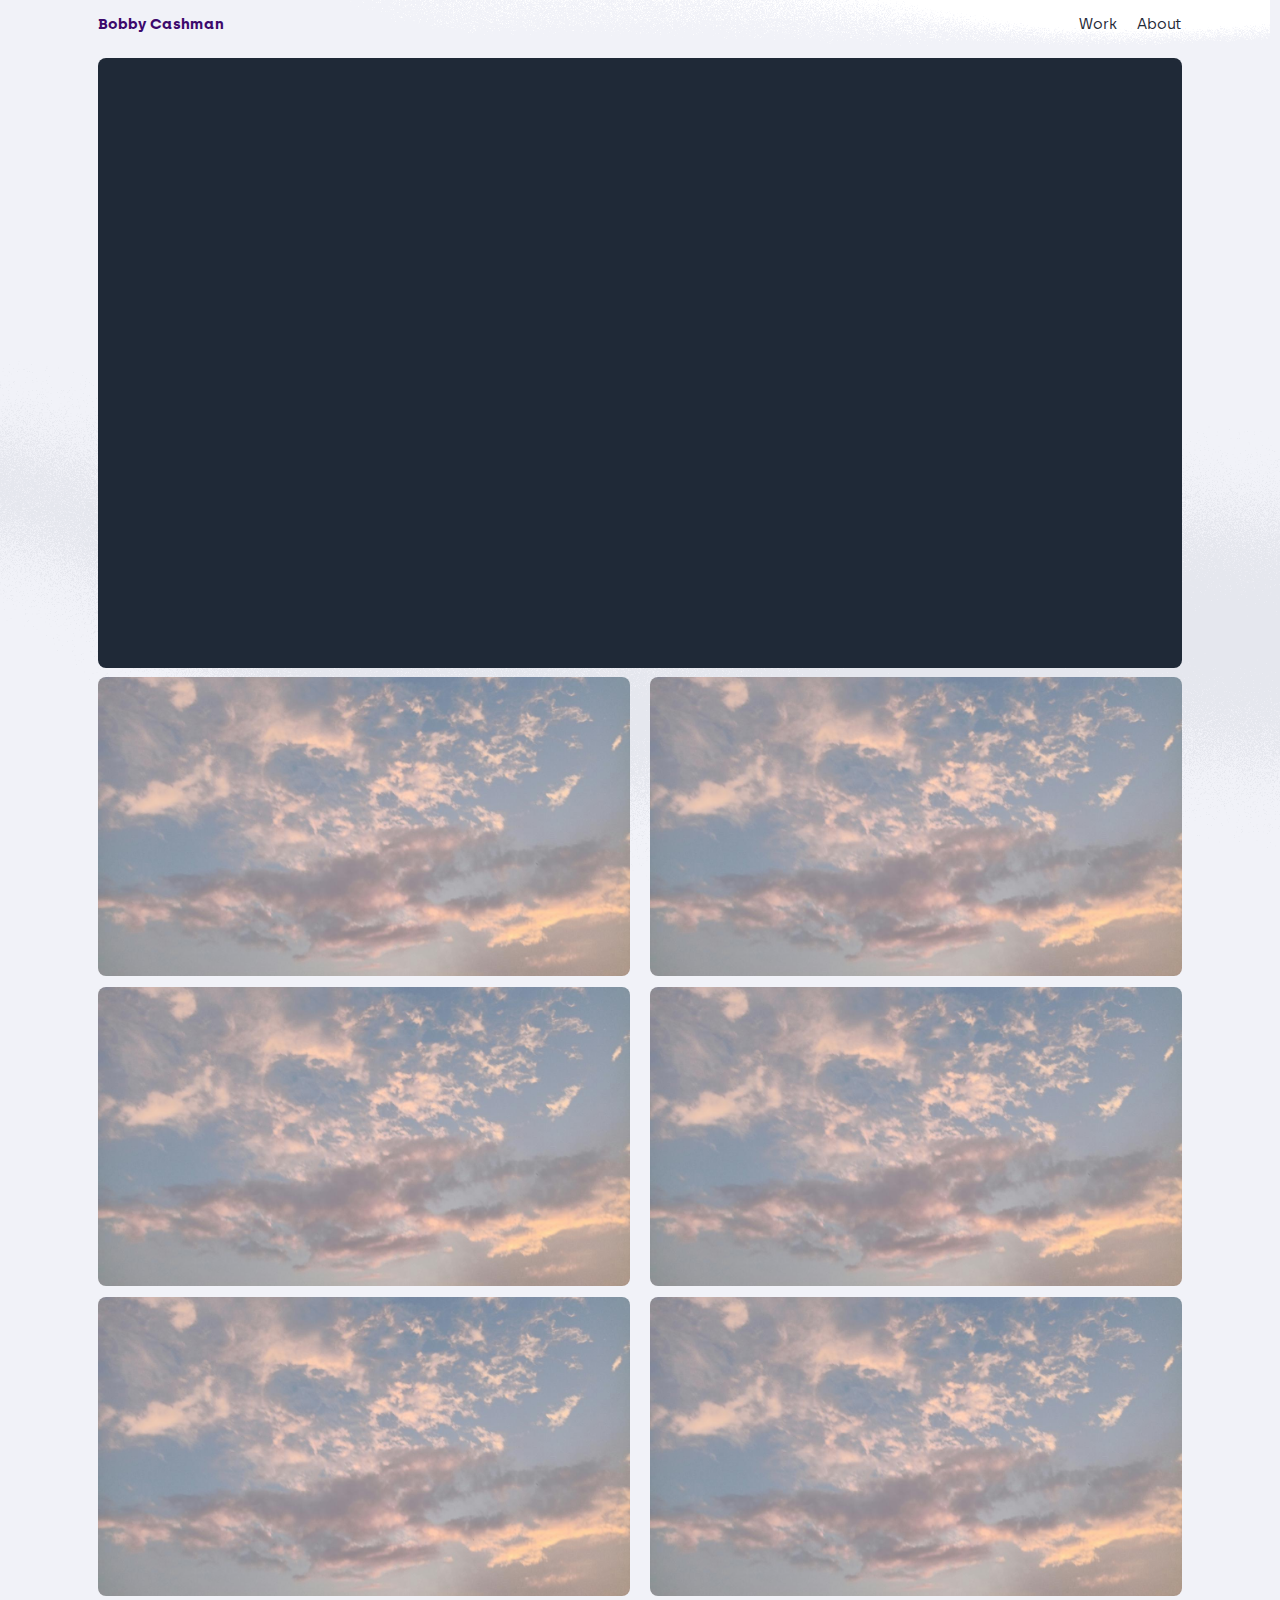
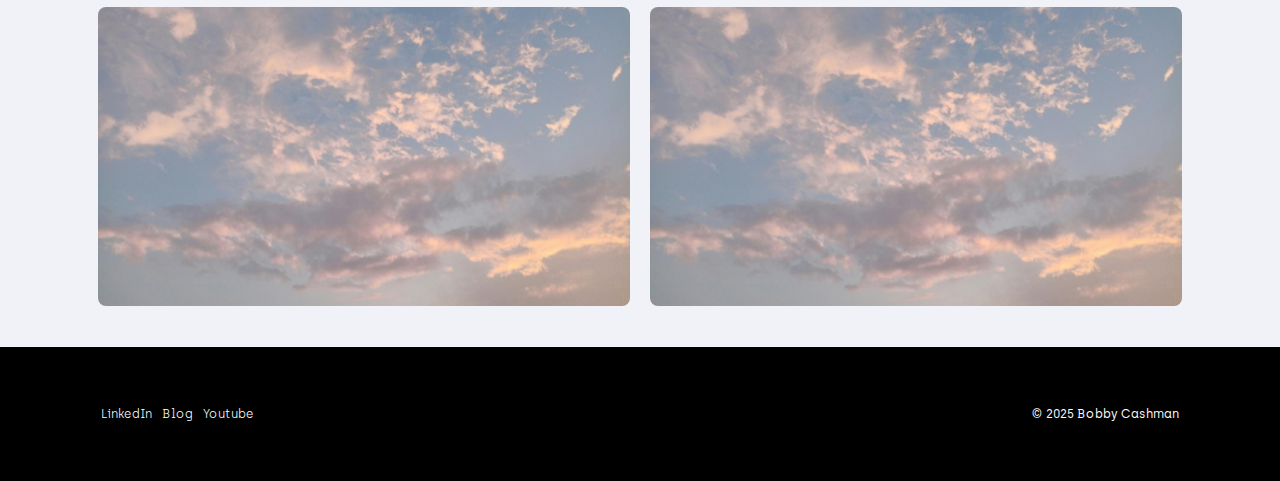
<file: index.html>
<!DOCTYPE html>
<html lang="en">

<head>
    <meta charset="UTF-8">
    <meta name="viewport" content="width=device-width, initial-scale=1.0">
    <title>Bobby Cashman</title>
    <link rel="stylesheet" href="./css/home.css">
    <link rel="icon" type="image/x-icon" href="./img/FavIcon/Bobby_cashman-favicon.png.jpg">
    <link rel="preload" href="Fonts/Archia_Font_Web/06.Archia-Bold-webfont/archia-bold-webfont.woff2" as="font" type="font/woff2" crossorigin="anonymous">
    <link rel="preload" href="Fonts/Archia_Font_Web/03.Archia-Regular-webfont/archia-regular-webfont.woff2" as="font" type="font/woff2" crossorigin="anonymous">
</head>

<body class="is-preload">
    
    <div class="headerbg">
    <header class="header">
        <a href="/" class="logo">Bobby Cashman</a>
        <nav class="nav">
            <a href="./Work.html">Work</a>
            <a href="./About.html">About</a>

        </nav>
    </header>
</div>

    <main class="portfolio-container">
        <!-- Video Section -->
        <section class="video-section">

            <div class="video-container">
                <div class="grey-box"></div>
            </div>
        </section>


        <!-- Portfolio Section -->

        <div class="portfolio-additional">
            <div class="portfolio-item standard">
                <a href="./Project.html">
                    <img src="./img/All Image/hello.jpg" alt="Project Image" class="portfolio-image" loading="lazy">
                   <h3 class="portfolio-tittle">Project Name 1</h3>
                </a>
            </div>
            <div class="portfolio-item standard">
                <a href="./Project.html">
                    <img src="./img/All Image/hello.jpg" alt="Project Image" class="portfolio-image" loading="lazy">
                    <h3 class="portfolio-tittle">Project Name 2</h3>
                </a>
            </div>
        </div>

        <div class="portfolio-additional">
            <div class="portfolio-item standard">
                <a href="./Project.html">
                    <img src="./img/All Image/hello.jpg" alt="Project Image" class="portfolio-image" loading="lazy">
                    <h3 class="portfolio-tittle">Project Name 3</h3>
                </a>
            </div>
            <div class="portfolio-item standard">
                <a href="./Project.html">
                    <img src="./img/All Image/hello.jpg" alt="Project Image" class="portfolio-image" loading="lazy">
                    <h3 class="portfolio-tittle">Project Name 4</h3>
                </a>
            </div>
        </div>

        <div class="portfolio-additional">
            <div class="portfolio-item standard">
                <a href="./Project.html">
                    <img src="./img/All Image/hello.jpg" alt="Project Image" class="portfolio-image"  loading="lazy">
                    <h3 class="portfolio-tittle">Project Name 5</h3>
                </a>
            </div>
            <div class="portfolio-item standard">
                <a href="./Project.html">
                    <img src="./img/All Image/hello.jpg" alt="Project Image" class="portfolio-image" loading="lazy">
                    <h3 class="portfolio-tittle">Project Name 6</h3>
                </a>
            </div>
        </div>

        <div class="portfolio-additional">
            <div class="portfolio-item standard">
                <a href="./Project.html">
                    <img src="./img/All Image/hello.jpg" alt="Project Image" class="portfolio-image" loading="lazy">
                    <h3 class="portfolio-tittle">Project Name 7</h3>
                </a>
            </div>
            <div class="portfolio-item standard">
                <a href="./Project.html">
                    <img src="./img/All Image/hello.jpg" alt="Project Image" class="portfolio-image"   loading="lazy">
                    <h3 class="portfolio-tittle">Project Name 8</h3>
                </a>
            </div>
        </div>


    </main>

    <footer class="footer">
        <div class="social">
            <a href="https://www.linkedin.com/in/bobbycashman/">LinkedIn</a>
            <a href="http://substack.com/@bobbycashman"> Blog</a>
            <a href="https://m.youtube.com/user/dudebobbycash">Youtube</a>
        </div>
        <div class="copyright">© 2025 Bobby Cashman</div>
   
    </footer>


    <div class="hover-circle"></div>

    <script src="./script/home.js"></script>

</body>

</html>
</file>
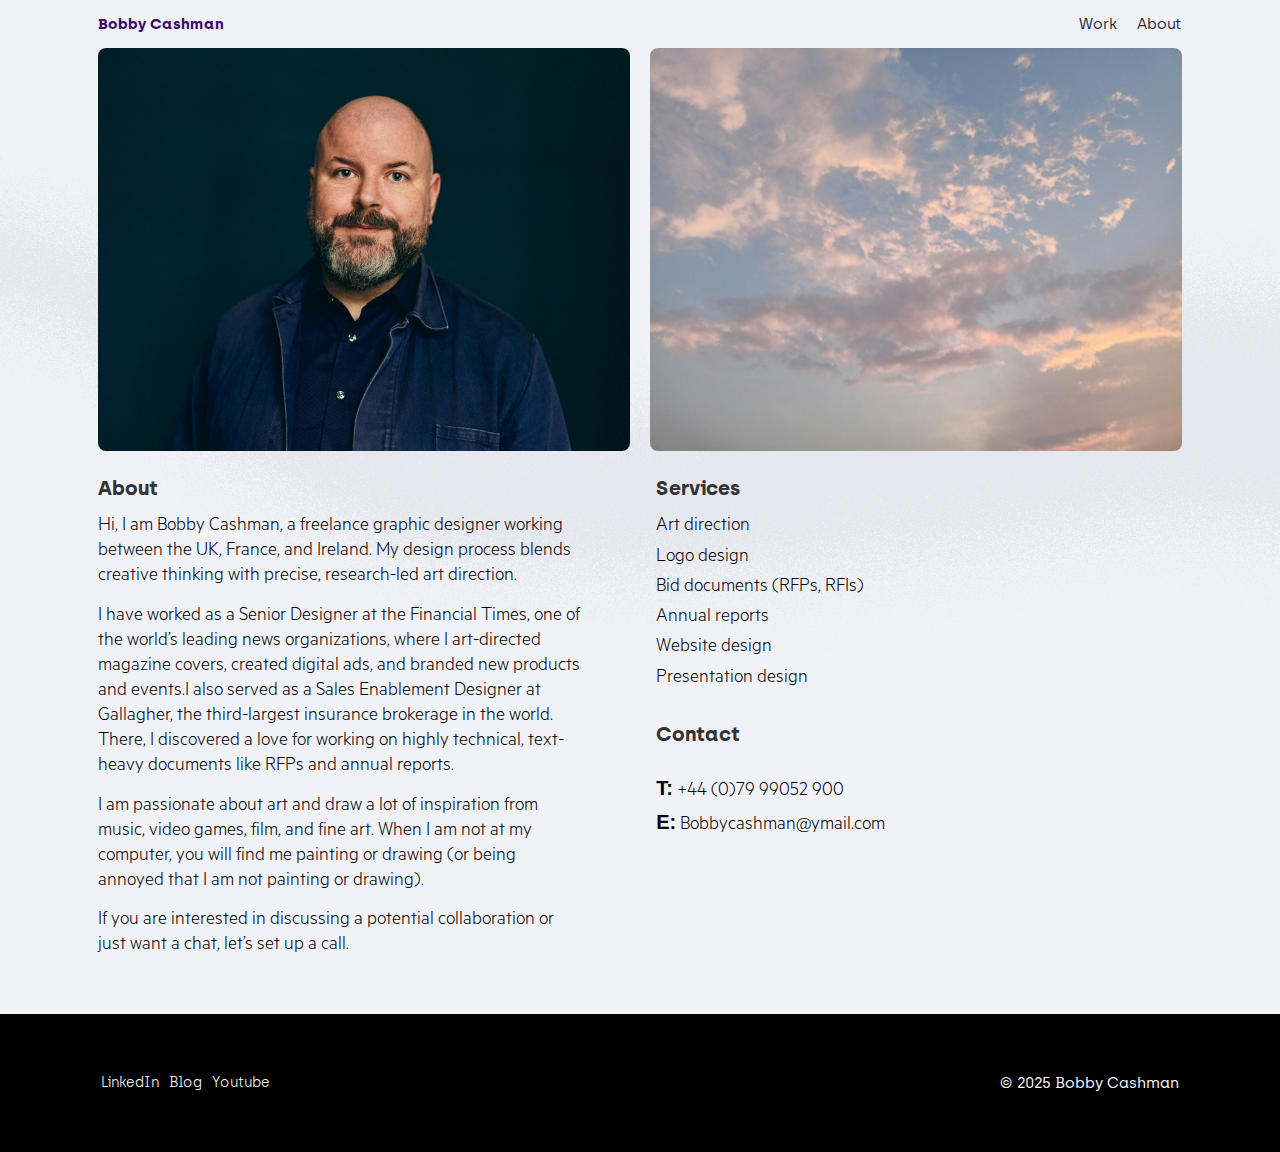
<file: About.html>
<!DOCTYPE html>
<html lang="en">

<head>
    <meta charset="UTF-8">
    <meta name="viewport" content="width=device-width, initial-scale=1.0">
    <title>Bobby Cashman</title>
    <link rel="stylesheet" href="./css/about.css">
    <link rel="icon" type="image/x-icon" href="./img/FavIcon/Bobby_cashman-favicon.png.jpg">
    <link rel="preload" href="Fonts/Archia_Font_Web/06.Archia-Bold-webfont/archia-bold-webfont.woff2" as="font" type="font/woff2" crossorigin="anonymous">
    <link rel="preload" href="Fonts/Archia_Font_Web/03.Archia-Regular-webfont/archia-regular-webfont.woff2" as="font" type="font/woff2" crossorigin="anonymous">

</head>

<body class="is-preload">
    <div class="headerbg">
        <header class="header">
            <a href="/" class="logo">Bobby Cashman</a>
            <nav class="nav">
                <a href="./Work.html">Work</a>
                <a href="./About.html">About</a>
    
            </nav>
        </header>
    </div>

    <main class="portfolio-container">

        <!-- Portfolio Section -->

        <div class="portfolio-additional">
            <div class="portfolio-item standard">
                <a href="#">
                    <img src="./img/Bobby/Bobby.jpg" alt="Project Image" class="portfolio-image" loading="lazy">
                </a>
            </div>
            <div class="portfolio-item standard">
                <a href="#">
                    <img src="./img/All Image/hello.jpg" alt="Project Image" class="portfolio-image" loading="lazy">
                </a>
            </div>
        </div>
  
        <div class="container">
            <div class="content">
                <div class="about">
                    <h2 class="mh">About</h2>
                    <p class="paragraph">Hi, I am Bobby Cashman, a freelance graphic designer working between the UK, France, and Ireland. My design process blends creative thinking with precise, research-led art direction.</p>
                    <p class="paragraph">I have worked as a Senior Designer at the Financial Times, one of the world’s leading news organizations, where I art-directed magazine covers, created digital ads, and branded new products and events.I also served as a Sales Enablement Designer at Gallagher, the third-largest insurance brokerage in the world. There, I discovered a love for working on highly technical, text-heavy documents like RFPs and annual reports.</p>
                    <p class="paragraph">I am passionate about art and draw a lot of inspiration from music, video games, film, and fine art. When I am not at my computer, you will find me painting or drawing (or being annoyed that I am not painting or drawing).</p>
                    <p class="paragraph">If you are interested in discussing a potential collaboration or just want a chat, let’s set up a call.</p>
                </div>
                <div class="services-contact">
                    <h2>Services</h2>
                    <ul>
                        <li>Art direction</li>
                        <li>Logo design</li>
                        <li>Bid documents (RFPs, RFIs)</li>
                        <li>Annual reports</li>
                        <li>Website design</li>
                        <li>Presentation design</li>
                    </ul>
                    <h3 class="contactab">Contact</h3>
                    <div class="contact">
                        <p class="contactnm"><strong>T:</strong> +44 (0)79 99052 900</p>
                        <p class="contactnm"><strong>E:</strong> Bobbycashman@ymail.com</p>
                    </div>
                </div>
            </div>
        </div>

    </main>

    <footer class="footer">
        <div class="social">
            <a href="https://www.linkedin.com/in/bobbycashman/">LinkedIn</a>
            <a href="http://substack.com/@bobbycashman"> Blog</a>
            <a href="https://m.youtube.com/user/dudebobbycash">Youtube</a>
        </div>
        <div class="copyright">© 2025 Bobby Cashman</div>
    </footer>


    <div class="hover-circle"></div>

    <script src="./script/home.js"></script>

</body>

</html>
</file>
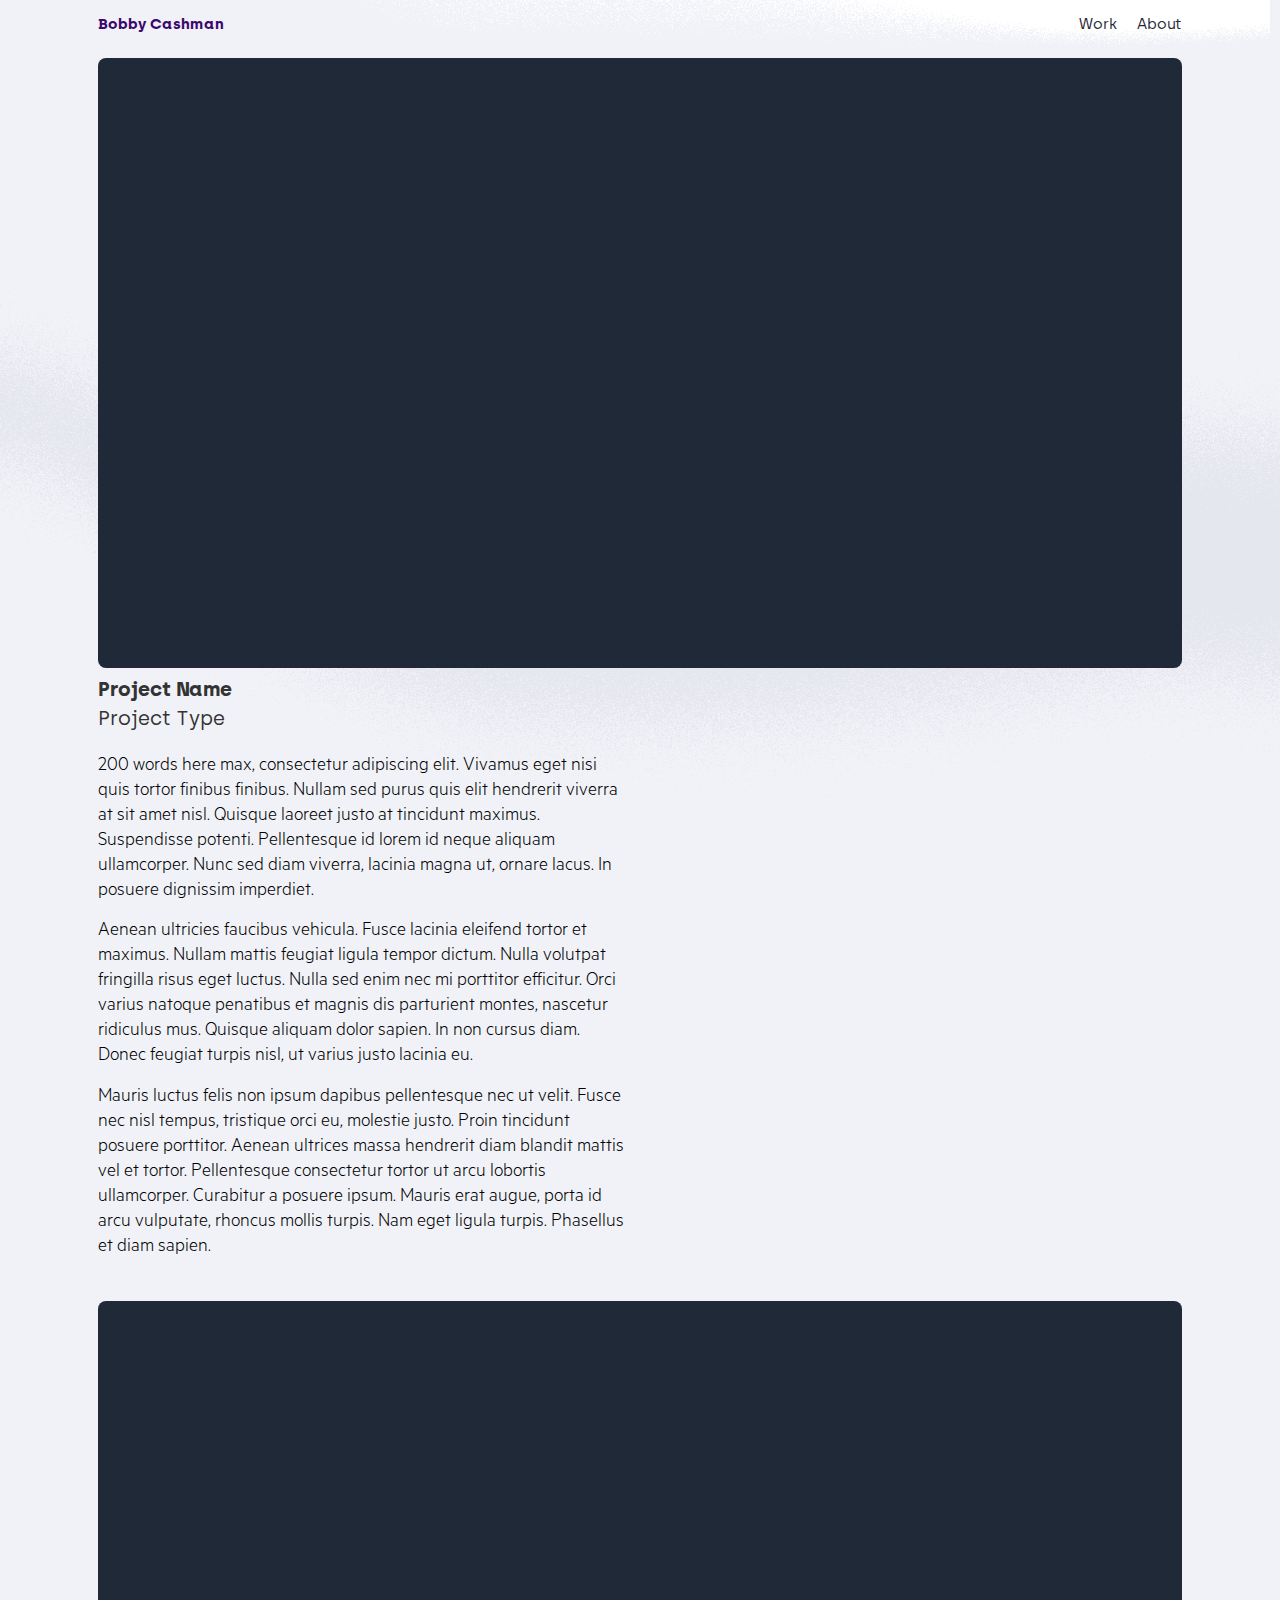
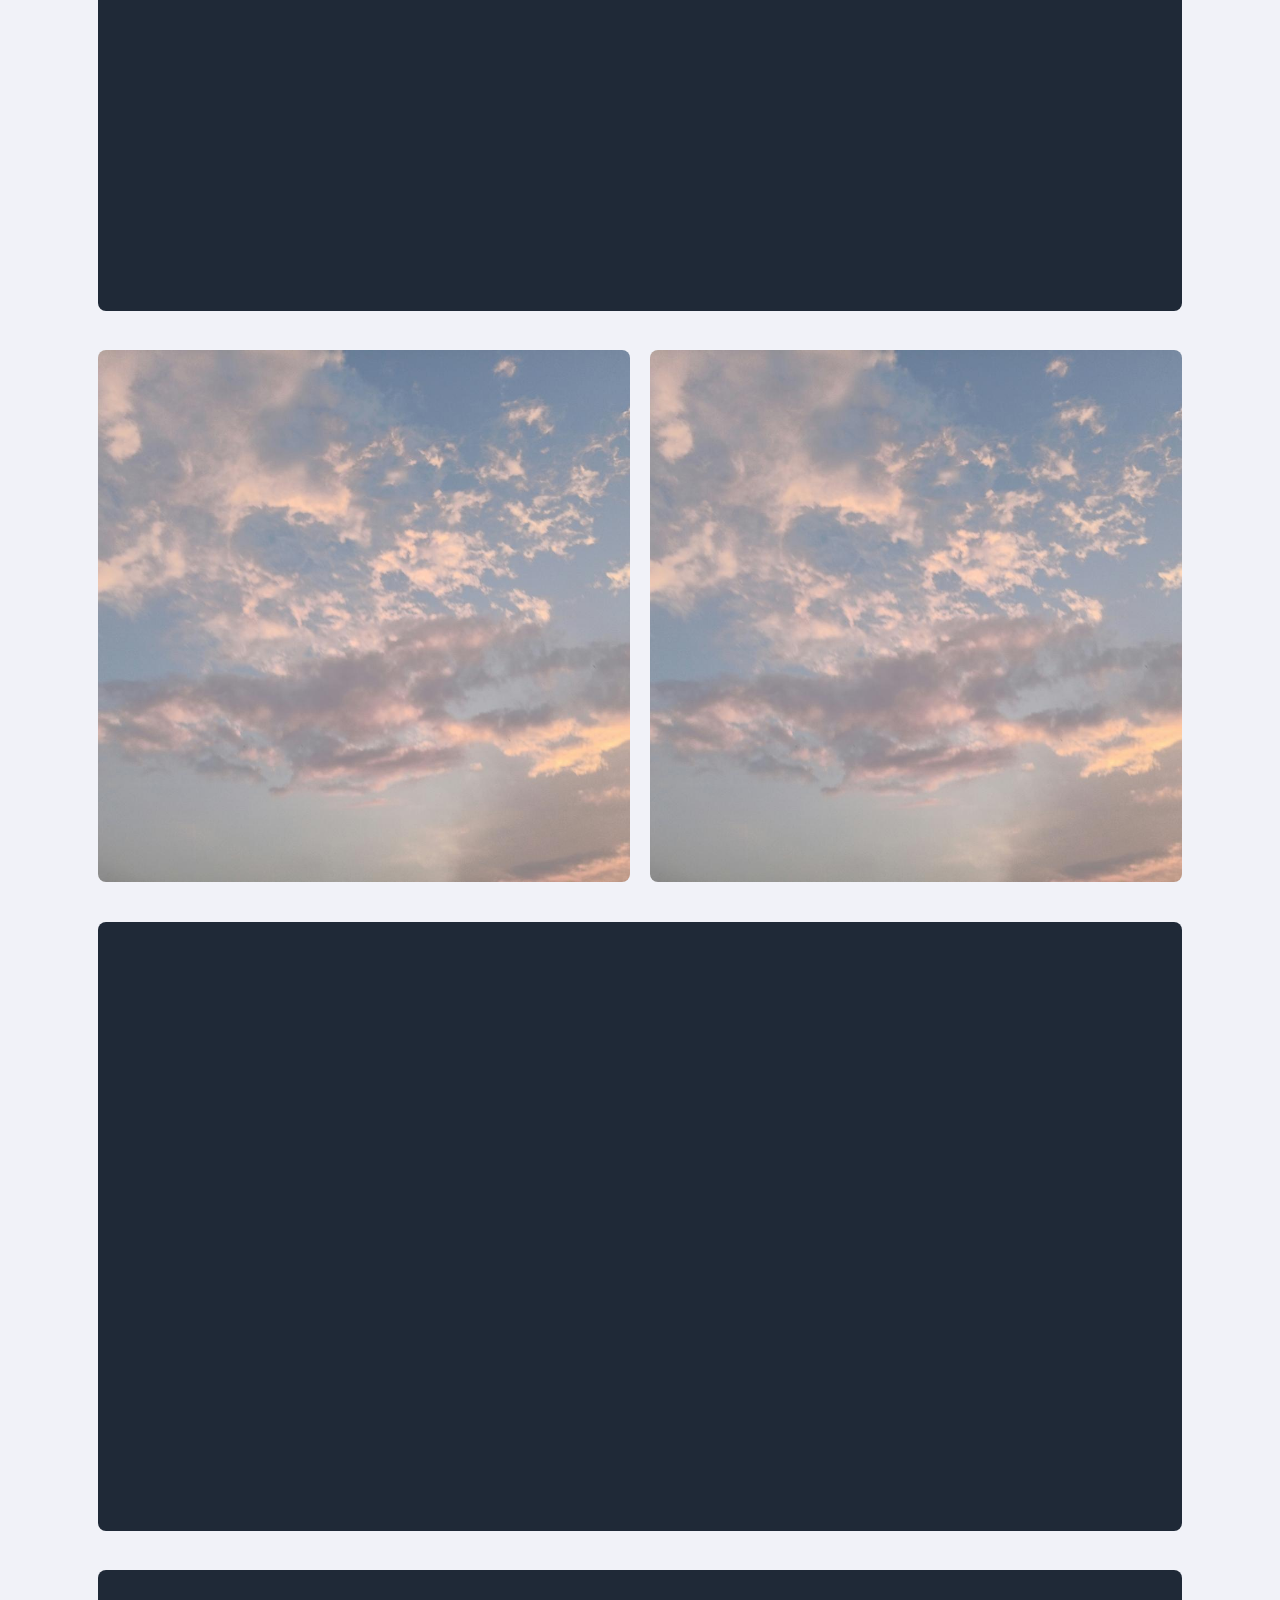
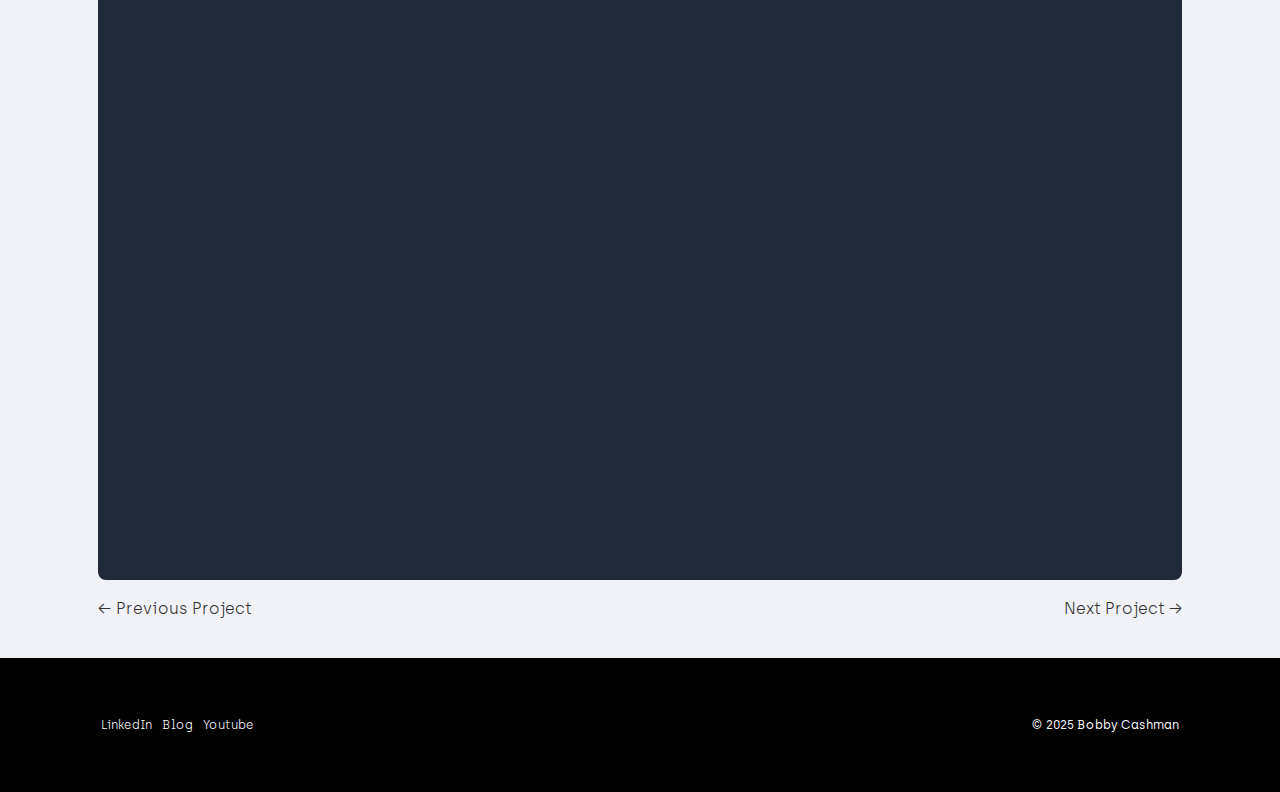
<file: Project.html>
<!DOCTYPE html>
<html lang="en">

<head>
    <meta charset="UTF-8">
    <meta name="viewport" content="width=device-width, initial-scale=1.0">
    <title>Bobby Cashman</title>
    <link rel="stylesheet" href="./css/project.css">
    <link rel="icon" type="image/x-icon" href="./img/FavIcon/Bobby_cashman-favicon.png.jpg">
    <link rel="preload" href="Fonts/Archia_Font_Web/06.Archia-Bold-webfont/archia-bold-webfont.woff2" as="font" type="font/woff2" crossorigin="anonymous">
    <link rel="preload" href="Fonts/Archia_Font_Web/03.Archia-Regular-webfont/archia-regular-webfont.woff2" as="font" type="font/woff2" crossorigin="anonymous">

</head>

<body class="is-preload">
    <div class="headerbg">
        <header class="header">
            <a href="/" class="logo">Bobby Cashman</a>
            <nav class="nav">
                <a href="./Work.html">Work</a>
                <a href="./About.html">About</a>
    
            </nav>
        </header>
    </div>

    <main class="portfolio-container">



        <!-- Video Section -->
        <section class="about-section video-section">

            <div class="video-container">
                <div class="grey-box"></div>
            </div>
        </section>


        <div class="container">
            <div class="content">
                <div class="about">
                    <h2 class="mh">Project Name</h2>
                    <h3 class="mh1">Project Type</h3>
                    <p class="paragraph">200 words here max, consectetur adipiscing elit. Vivamus eget nisi quis tortor finibus finibus. Nullam sed purus quis elit hendrerit viverra at sit amet nisl. Quisque laoreet justo at tincidunt maximus. Suspendisse potenti. Pellentesque id lorem id neque aliquam ullamcorper. Nunc sed diam viverra, lacinia magna ut, ornare lacus. In posuere dignissim imperdiet. </p>
                    <p class="paragraph">Aenean ultricies faucibus vehicula. Fusce lacinia eleifend tortor et maximus. Nullam mattis feugiat ligula tempor dictum. Nulla volutpat fringilla risus eget luctus. Nulla sed enim nec mi porttitor efficitur. Orci varius natoque penatibus et magnis dis parturient montes, nascetur ridiculus mus. Quisque aliquam dolor sapien. In non cursus diam. Donec feugiat turpis nisl, ut varius justo lacinia eu. </p>
                    <p class="paragraphl">Mauris luctus felis non ipsum dapibus pellentesque nec ut velit. Fusce nec nisl tempus, tristique orci eu, molestie justo. Proin tincidunt posuere porttitor. Aenean ultrices massa hendrerit diam blandit mattis vel et tortor. Pellentesque consectetur tortor ut arcu lobortis ullamcorper. Curabitur a posuere ipsum. Mauris erat augue, porta id arcu vulputate, rhoncus mollis turpis. Nam eget ligula turpis. Phasellus et diam sapien. </p>
                </div>
                </div>
               
                <section class="video-section2">

                    <div class="video-container">
                        <div class="grey-box"></div>
                    </div>
                </section>

                <div class="portfolio-additional">
                    <div class="portfolio-item standard">
                        <a href="#">
                            <img src="./img/All Image/hello.jpg" alt="Project Image" class="portfolio-image" loading="lazy">
                        </a>
                    </div>
                    <div class="portfolio-item standard">
                        <a href="#">
                            <img src="./img/All Image/hello.jpg" alt="Project Image" class="portfolio-image" loading="lazy">
                        </a>
                    </div>
                </div>
                <section class="video-section1">

                    <div class="video-container">
                        <div class="grey-box"></div>
                    </div>
                </section>
                <section class="video-section3">

                    <div class="video-container">
                        <div class="grey-box"></div>
                    </div>
                </section>
                
            <div class="navigation-buttons">
                <button class="nav-button prev-button">Previous Project</button>
                <button class="nav-button next-button">Next Project</button>
            </div>
    </main>

    <footer class="footer">

        <div class="social">
            <a href="https://www.linkedin.com/in/bobbycashman/">LinkedIn</a>
            <a href="http://substack.com/@bobbycashman"> Blog</a>
            <a href="https://m.youtube.com/user/dudebobbycash">Youtube</a>
        </div>
        <div class="copyright">© 2025 Bobby Cashman</div>
    </footer>


    <div class="hover-circle"></div>

    <script src="./script/home.js"></script>

</body>

</html>
</file>
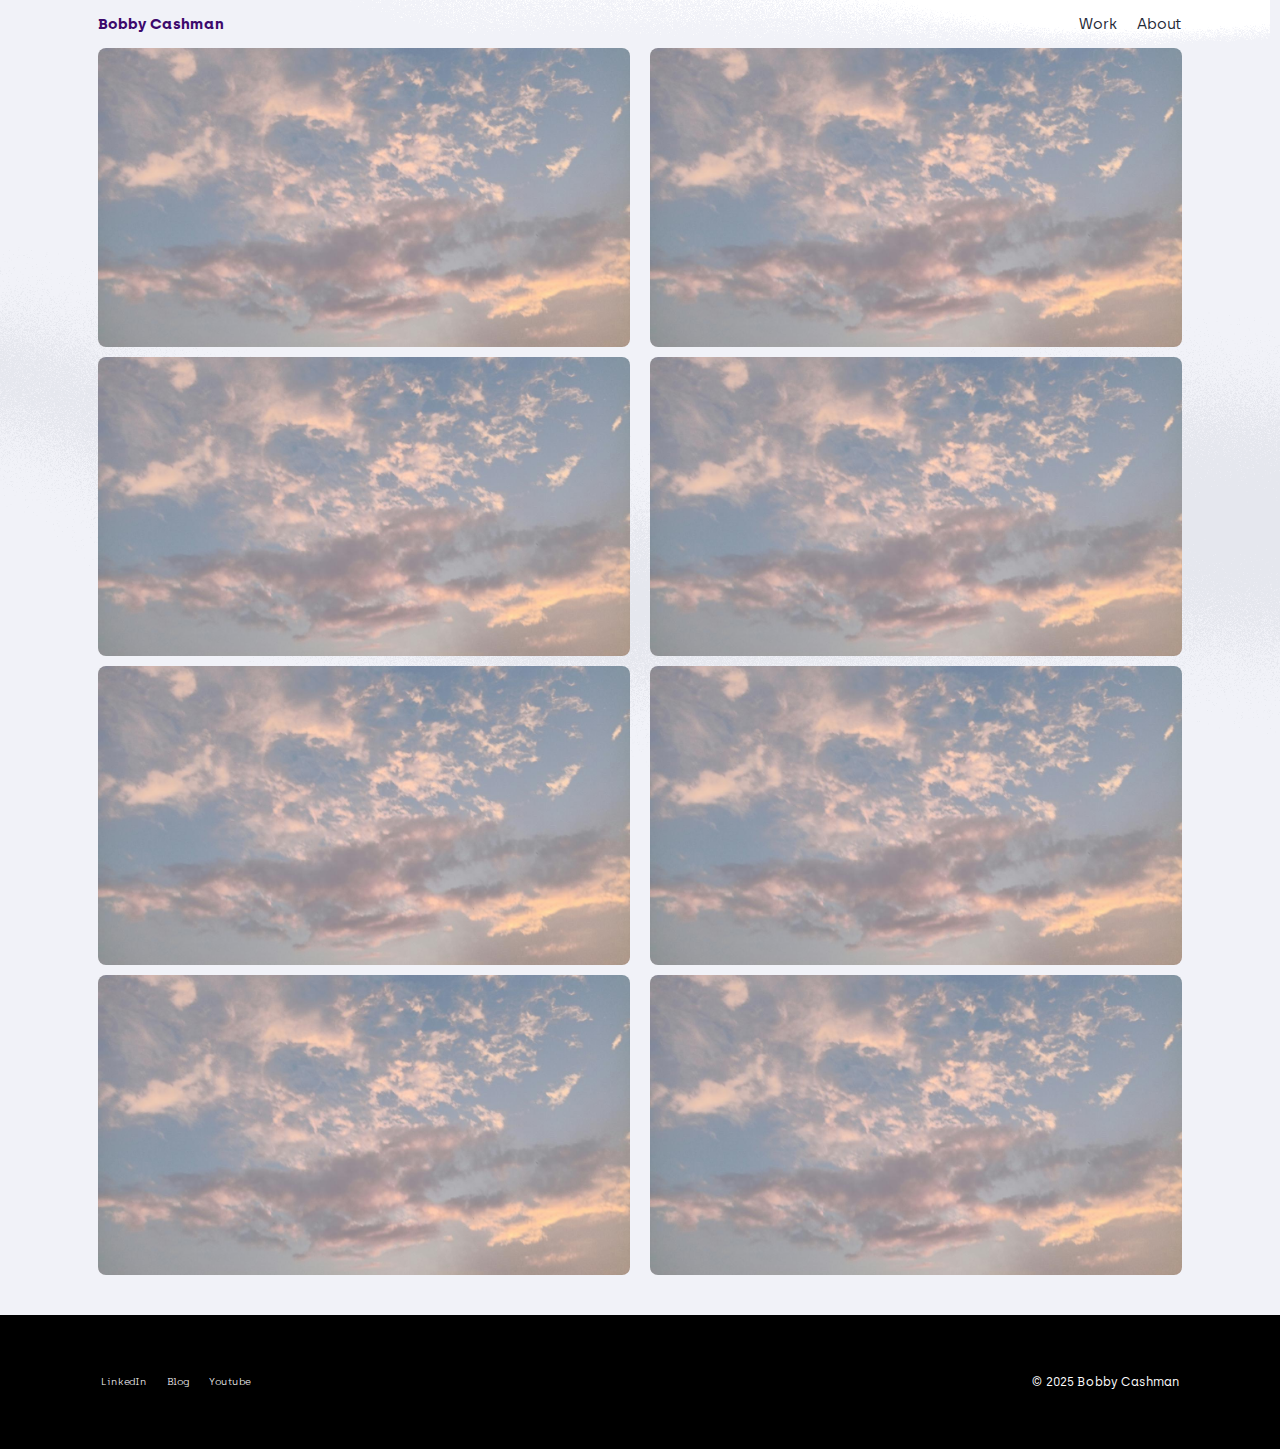
<file: Work.html>
<!DOCTYPE html>
<html lang="en">

<head>
    <meta charset="UTF-8">
    <meta name="viewport" content="width=device-width, initial-scale=1.0">
    <title>Bobby Cashman</title>
    <link rel="stylesheet" href="./css/work.css">
    <link rel="icon" type="image/x-icon" href="./img/FavIcon/Bobby_cashman-favicon.png.jpg">
    <link rel="preload" href="Fonts/Archia_Font_Web/06.Archia-Bold-webfont/archia-bold-webfont.woff2" as="font" type="font/woff2" crossorigin="anonymous">
    <link rel="preload" href="Fonts/Archia_Font_Web/03.Archia-Regular-webfont/archia-regular-webfont.woff2" as="font" type="font/woff2" crossorigin="anonymous">

</head>

<body class="is-preload">
    <div class="headerbg">
        <header class="header">
            <a href="/" class="logo">Bobby Cashman</a>
            <nav class="nav">
                <a href="./Work.html">Work</a>
                <a href="./About.html">About</a>
    
            </nav>
        </header>
    </div>

    <main class="portfolio-container">

        <!-- Portfolio Section -->

        <div class="portfolio-additional">
            <div class="portfolio-item standard">
                <a href="./Project.html">
                    <img src="./img/All Image/hello.jpg" alt="Project Image" class="portfolio-image"   loading="lazy">
                    <h3 class="portfolio-tittle">Project Name 1</h3>
                </a>
            </div>
            <div class="portfolio-item standard">
                <a href="./Project.html">
                    <img src="./img/All Image/hello.jpg" alt="Project Image" class="portfolio-image"  loading="lazy">
                    <h3 class="portfolio-tittle">Project Name 2</h3>
                </a>
            </div>
        </div>

        <div class="portfolio-additional">
            <div class="portfolio-item standard">
                <a href="./Project.html">
                    <img src="./img/All Image/hello.jpg" alt="Project Image" class="portfolio-image" loading="lazy">
                    <h3 class="portfolio-tittle">Project Name 3</h3>
                </a>
            </div>
            <div class="portfolio-item standard">
                <a href="./Project.html">
                    <img src="./img/All Image/hello.jpg" alt="Project Image" class="portfolio-image" loading="lazy">
                    <h3 class="portfolio-tittle">Project Name 4</h3>
                </a>
            </div>
        </div>

        <div class="portfolio-additional">
            <div class="portfolio-item standard">
                <a href="./Project.html">
                    <img src="./img/All Image/hello.jpg" alt="Project Image" class="portfolio-image" loading="lazy">
                    <h3 class="portfolio-tittle">Project Name 5</h3>
                </a>
            </div>
            <div class="portfolio-item standard">
                <a href="./Project.html">
                    <img src="./img/All Image/hello.jpg" alt="Project Image" class="portfolio-image" loading="lazy">
                    <h3 class="portfolio-tittle">Project Name 6</h3>
                </a>
            </div>
        </div>

        <div class="portfolio-additional">
            <div class="portfolio-item standard">
                <a href="./Project.html">
                    <img src="./img/All Image/hello.jpg" alt="Project Image" class="portfolio-image" loading="lazy">
                    <h3 class="portfolio-tittle">Project Name 7</h3>
                </a>
            </div>
            <div class="portfolio-item standard">
                <a href="./Project.html">
                    <img src="./img/All Image/hello.jpg" alt="Project Image" class="portfolio-image" loading="lazy">
                    <h3 class="portfolio-tittle">Project Name 8</h3>
                </a>
            </div>
        </div>


    </main>

    <footer class="footer">

        <div class="social">
            <a href="https://www.linkedin.com/in/bobbycashman/">LinkedIn</a>
            <a href="http://substack.com/@bobbycashman"> Blog</a>
            <a href="https://m.youtube.com/user/dudebobbycash">Youtube</a>
        </div>
        <div class="copyright">© 2025 Bobby Cashman</div>
    </footer>


    <div class="hover-circle"></div>

    <script src="./script/home.js"></script>

</body>

</html>
</file>
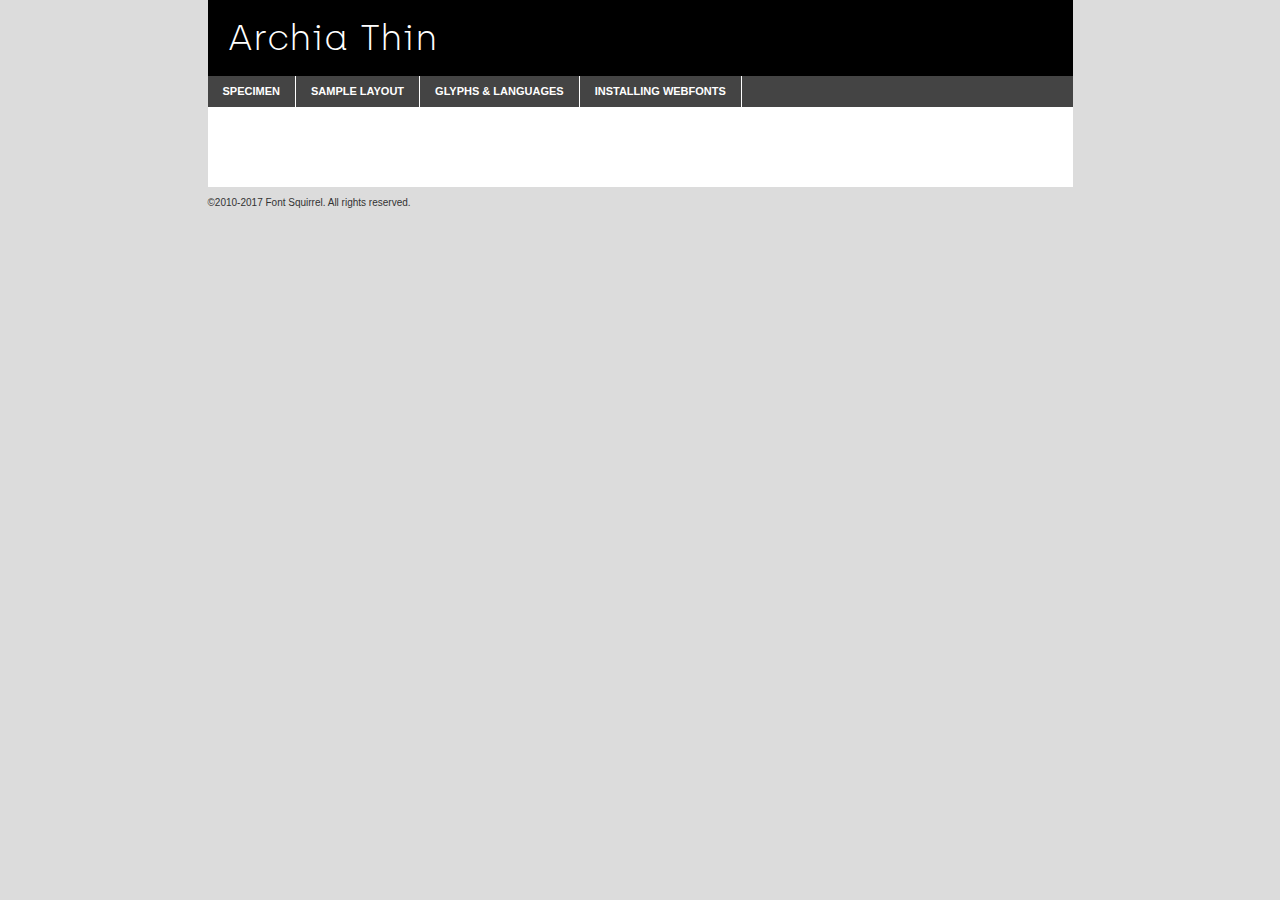
<file: Fonts/Archia_Font_Web/01.Archia-Thin-webfont/archia-thin-demo.html>
<!DOCTYPE html PUBLIC "-//W3C//DTD XHTML 1.0 Transitional//EN"
	"http://www.w3.org/TR/xhtml1/DTD/xhtml1-transitional.dtd">

<html xmlns="http://www.w3.org/1999/xhtml" xml:lang="en" lang="en">
<head>
	<meta http-equiv="Content-Type" content="text/html; charset=utf-8" />
	<script src="http://ajax.googleapis.com/ajax/libs/jquery/1.7.2/jquery.min.js" type="text/javascript" charset="utf-8"></script>
	<script type="text/javascript">
	(function($){$.fn.easyTabs=function(option){var param=jQuery.extend({fadeSpeed:"fast",defaultContent:1,activeClass:'active'},option);$(this).each(function(){var thisId="#"+this.id;if(param.defaultContent==''){param.defaultContent=1;}
	if(typeof param.defaultContent=="number")
	{var defaultTab=$(thisId+" .tabs li:eq("+(param.defaultContent-1)+") a").attr('href').substr(1);}else{var defaultTab=param.defaultContent;}
	$(thisId+" .tabs li a").each(function(){var tabToHide=$(this).attr('href').substr(1);$("#"+tabToHide).addClass('easytabs-tab-content');});hideAll();changeContent(defaultTab);function hideAll(){$(thisId+" .easytabs-tab-content").hide();}
	function changeContent(tabId){hideAll();$(thisId+" .tabs li").removeClass(param.activeClass);$(thisId+" .tabs li a[href=#"+tabId+"]").closest('li').addClass(param.activeClass);if(param.fadeSpeed!="none")
	{$(thisId+" #"+tabId).fadeIn(param.fadeSpeed);}else{$(thisId+" #"+tabId).show();}}
	$(thisId+" .tabs li").click(function(){var tabId=$(this).find('a').attr('href').substr(1);changeContent(tabId);return false;});});}})(jQuery);
	</script>
	<link rel="stylesheet" href="specimen_files/specimen_stylesheet.css" type="text/css" charset="utf-8" />
	<link rel="stylesheet" href="stylesheet.css" type="text/css" charset="utf-8" />

	<style type="text/css">
					body{
				font-family: 'archiathin';
							}
		</style>

	<title>Archia Thin Specimen</title>
	
	
	<script type="text/javascript" charset="utf-8">
		$(document).ready(function() {
			$('#container').easyTabs({defaultContent:1});
		});
	</script>
</head>

<body>
<div id="container">
	<div id="header">
		Archia Thin	</div>
	<ul class="tabs">
		<li><a href="#specimen">Specimen</a></li>
		<li><a href="#layout">Sample Layout</a></li>
				<li><a href="#glyphs">Glyphs &amp; Languages</a></li>
		<li><a href="#installing">Installing Webfonts</a></li>
		
	</ul>
	
	<div id="main_content">

		
			<div id="specimen">
		
				<div class="section">
					<div class="grid12 firstcol">
						<div class="huge">AaBb</div>
					</div>
				</div>
		
				<div class="section">
					<div class="glyph_range">A&#x200B;B&#x200b;C&#x200b;D&#x200b;E&#x200b;F&#x200b;G&#x200b;H&#x200b;I&#x200b;J&#x200b;K&#x200b;L&#x200b;M&#x200b;N&#x200b;O&#x200b;P&#x200b;Q&#x200b;R&#x200b;S&#x200b;T&#x200b;U&#x200b;V&#x200b;W&#x200b;X&#x200b;Y&#x200b;Z&#x200b;a&#x200b;b&#x200b;c&#x200b;d&#x200b;e&#x200b;f&#x200b;g&#x200b;h&#x200b;i&#x200b;j&#x200b;k&#x200b;l&#x200b;m&#x200b;n&#x200b;o&#x200b;p&#x200b;q&#x200b;r&#x200b;s&#x200b;t&#x200b;u&#x200b;v&#x200b;w&#x200b;x&#x200b;y&#x200b;z&#x200b;1&#x200b;2&#x200b;3&#x200b;4&#x200b;5&#x200b;6&#x200b;7&#x200b;8&#x200b;9&#x200b;0&#x200b;&amp;&#x200b;.&#x200b;,&#x200b;?&#x200b;!&#x200b;&#64;&#x200b;(&#x200b;)&#x200b;#&#x200b;$&#x200b;%&#x200b;*&#x200b;+&#x200b;-&#x200b;=&#x200b;:&#x200b;;</div>
				</div>
				<div class="section">
					<div class="grid12 firstcol">
						<table class="sample_table">
							<tr><td>10</td><td class="size10">abcdefghijklmnopqrstuvwxyzABCDEFGHIJKLMNOPQRSTUVWXYZ0123456789abcdefghijklmnopqrstuvwxyzABCDEFGHIJKLMNOPQRSTUVWXYZ0123456789abcdefghijklmnopqrstuvwxyzABCDEFGHIJKLMNOPQRSTUVWXYZ</td></tr>
							<tr><td>11</td><td class="size11">abcdefghijklmnopqrstuvwxyzABCDEFGHIJKLMNOPQRSTUVWXYZ0123456789abcdefghijklmnopqrstuvwxyzABCDEFGHIJKLMNOPQRSTUVWXYZ0123456789abcdefghijklmnopqrstuvwxyzABCDEFGHIJKLMNOPQRSTUVWXYZ</td></tr>
							<tr><td>12</td><td class="size12">abcdefghijklmnopqrstuvwxyzABCDEFGHIJKLMNOPQRSTUVWXYZ0123456789abcdefghijklmnopqrstuvwxyzABCDEFGHIJKLMNOPQRSTUVWXYZ0123456789abcdefghijklmnopqrstuvwxyzABCDEFGHIJKLMNOPQRSTUVWXYZ</td></tr>
							<tr><td>13</td><td class="size13">abcdefghijklmnopqrstuvwxyzABCDEFGHIJKLMNOPQRSTUVWXYZ0123456789abcdefghijklmnopqrstuvwxyzABCDEFGHIJKLMNOPQRSTUVWXYZ0123456789abcdefghijklmnopqrstuvwxyzABCDEFGHIJKLMNOPQRSTUVWXYZ</td></tr>
							<tr><td>14</td><td class="size14">abcdefghijklmnopqrstuvwxyzABCDEFGHIJKLMNOPQRSTUVWXYZ0123456789abcdefghijklmnopqrstuvwxyzABCDEFGHIJKLMNOPQRSTUVWXYZ0123456789abcdefghijklmnopqrstuvwxyzABCDEFGHIJKLMNOPQRSTUVWXYZ</td></tr>
							<tr><td>16</td><td class="size16">abcdefghijklmnopqrstuvwxyzABCDEFGHIJKLMNOPQRSTUVWXYZ0123456789abcdefghijklmnopqrstuvwxyzABCDEFGHIJKLMNOPQRSTUVWXYZ</td></tr>
							<tr><td>18</td><td class="size18">abcdefghijklmnopqrstuvwxyzABCDEFGHIJKLMNOPQRSTUVWXYZ0123456789abcdefghijklmnopqrstuvwxyzABCDEFGHIJKLMNOPQRSTUVWXYZ</td></tr>
							<tr><td>20</td><td class="size20">abcdefghijklmnopqrstuvwxyzABCDEFGHIJKLMNOPQRSTUVWXYZ0123456789abcdefghijklmnopqrstuvwxyzABCDEFGHIJKLMNOPQRSTUVWXYZ</td></tr>
							<tr><td>24</td><td class="size24">abcdefghijklmnopqrstuvwxyzABCDEFGHIJKLMNOPQRSTUVWXYZ0123456789abcdefghijklmnopqrstuvwxyzABCDEFGHIJKLMNOPQRSTUVWXYZ</td></tr>
							<tr><td>30</td><td class="size30">abcdefghijklmnopqrstuvwxyzABCDEFGHIJKLMNOPQRSTUVWXYZ0123456789abcdefghijklmnopqrstuvwxyzABCDEFGHIJKLMNOPQRSTUVWXYZ</td></tr>
							<tr><td>36</td><td class="size36">abcdefghijklmnopqrstuvwxyzABCDEFGHIJKLMNOPQRSTUVWXYZ0123456789abcdefghijklmnopqrstuvwxyzABCDEFGHIJKLMNOPQRSTUVWXYZ</td></tr>
							<tr><td>48</td><td class="size48">abcdefghijklmnopqrstuvwxyzABCDEFGHIJKLMNOPQRSTUVWXYZ0123456789abcdefghijklmnopqrstuvwxyzABCDEFGHIJKLMNOPQRSTUVWXYZ</td></tr>
							<tr><td>60</td><td class="size60">abcdefghijklmnopqrstuvwxyzABCDEFGHIJKLMNOPQRSTUVWXYZ0123456789abcdefghijklmnopqrstuvwxyzABCDEFGHIJKLMNOPQRSTUVWXYZ</td></tr>
							<tr><td>72</td><td class="size72">abcdefghijklmnopqrstuvwxyzABCDEFGHIJKLMNOPQRSTUVWXYZ0123456789abcdefghijklmnopqrstuvwxyzABCDEFGHIJKLMNOPQRSTUVWXYZ</td></tr>
							<tr><td>90</td><td class="size90">abcdefghijklmnopqrstuvwxyzABCDEFGHIJKLMNOPQRSTUVWXYZ0123456789abcdefghijklmnopqrstuvwxyzABCDEFGHIJKLMNOPQRSTUVWXYZ</td></tr>
						</table>
				
					</div>
			
				</div>
		
		
		
								<div class="section" id="bodycomparison">


										<div id="xheight">
				<div class="fontbody">&#x25FC;&#x25FC;&#x25FC;&#x25FC;&#x25FC;&#x25FC;&#x25FC;&#x25FC;&#x25FC;&#x25FC;&#x25FC;&#x25FC;&#x25FC;&#x25FC;&#x25FC;&#x25FC;&#x25FC;&#x25FC;&#x25FC;&#x25FC;&#x25FC;&#x25FC;&#x25FC;&#x25FC;&#x25FC;&#x25FC;&#x25FC;&#x25FC;&#x25FC;&#x25FC;&#x25FC;&#x25FC;&#x25FC;&#x25FC;&#x25FC;&#x25FC;&#x25FC;&#x25FC;&#x25FC;&#x25FC;&#x25FC;&#x25FC;&#x25FC;&#x25FC;&#x25FC;&#x25FC;&#x25FC;&#x25FC;&#x25FC;&#x25FC;&#x25FC;&#x25FC;&#x25FC;&#x25FC;&#x25FC;&#x25FC;&#x25FC;&#x25FC;&#x25FC;&#x25FC;&#x25FC;&#x25FC;&#x25FC;&#x25FC;&#x25FC;&#x25FC;&#x25FC;&#x25FC;&#x25FC;&#x25FC;&#x25FC;&#x25FC;&#x25FC;&#x25FC;&#x25FC;&#x25FC;&#x25FC;&#x25FC;&#x25FC;&#x25FC;&#x25FC;&#x25FC;&#x25FC;&#x25FC;&#x25FC;&#x25FC;&#x25FC;&#x25FC;&#x25FC;&#x25FC;&#x25FC;&#x25FC;&#x25FC;&#x25FC;&#x25FC;&#x25FC;&#x25FC;&#x25FC;&#x25FC;body</div><div class="arialbody">body</div><div class="verdanabody">body</div><div class="georgiabody">body</div></div>
										<div class="fontbody" style="z-index:1">
											body<span>Archia Thin</span>
										</div>
										<div class="arialbody" style="z-index:1">
											body<span>Arial</span>
										</div>
										<div class="verdanabody" style="z-index:1">
											body<span>Verdana</span>
										</div>
										<div class="georgiabody" style="z-index:1">
											body<span>Georgia</span>
										</div>



								</div>
		
		
				<div class="section psample psample_row1" id="">
					
					<div class="grid2 firstcol">
						<p class="size10"><span>10.</span>Aenean lacinia bibendum nulla sed consectetur. Fusce dapibus, tellus ac cursus commodo, tortor mauris condimentum nibh, ut fermentum massa justo sit amet risus. Nullam id dolor id nibh ultricies vehicula ut id elit. Cum sociis natoque penatibus et magnis dis parturient montes, nascetur ridiculus mus. Nulla vitae elit libero, a pharetra augue.</p>
			
					</div>
					<div class="grid3">
						<p class="size11"><span>11.</span>Aenean lacinia bibendum nulla sed consectetur. Fusce dapibus, tellus ac cursus commodo, tortor mauris condimentum nibh, ut fermentum massa justo sit amet risus. Nullam id dolor id nibh ultricies vehicula ut id elit. Cum sociis natoque penatibus et magnis dis parturient montes, nascetur ridiculus mus. Nulla vitae elit libero, a pharetra augue.</p>
			
					</div>
					<div class="grid3">
						<p class="size12"><span>12.</span>Aenean lacinia bibendum nulla sed consectetur. Fusce dapibus, tellus ac cursus commodo, tortor mauris condimentum nibh, ut fermentum massa justo sit amet risus. Nullam id dolor id nibh ultricies vehicula ut id elit. Cum sociis natoque penatibus et magnis dis parturient montes, nascetur ridiculus mus. Nulla vitae elit libero, a pharetra augue.</p>
			
					</div>
					<div class="grid4">
						<p class="size13"><span>13.</span>Aenean lacinia bibendum nulla sed consectetur. Fusce dapibus, tellus ac cursus commodo, tortor mauris condimentum nibh, ut fermentum massa justo sit amet risus. Nullam id dolor id nibh ultricies vehicula ut id elit. Cum sociis natoque penatibus et magnis dis parturient montes, nascetur ridiculus mus. Nulla vitae elit libero, a pharetra augue.</p>
			
					</div>
					<div class="white_blend"></div>
					
				</div>
				<div class="section psample psample_row2" id="">
					<div class="grid3 firstcol">
						<p class="size14"><span>14.</span>Aenean lacinia bibendum nulla sed consectetur. Fusce dapibus, tellus ac cursus commodo, tortor mauris condimentum nibh, ut fermentum massa justo sit amet risus. Nullam id dolor id nibh ultricies vehicula ut id elit. Cum sociis natoque penatibus et magnis dis parturient montes, nascetur ridiculus mus. Nulla vitae elit libero, a pharetra augue.</p>
			
					</div>
					<div class="grid4">
						<p class="size16"><span>16.</span>Aenean lacinia bibendum nulla sed consectetur. Fusce dapibus, tellus ac cursus commodo, tortor mauris condimentum nibh, ut fermentum massa justo sit amet risus. Nullam id dolor id nibh ultricies vehicula ut id elit. Cum sociis natoque penatibus et magnis dis parturient montes, nascetur ridiculus mus. Nulla vitae elit libero, a pharetra augue.</p>
			
					</div>
					<div class="grid5">
						<p class="size18"><span>18.</span>Aenean lacinia bibendum nulla sed consectetur. Fusce dapibus, tellus ac cursus commodo, tortor mauris condimentum nibh, ut fermentum massa justo sit amet risus. Nullam id dolor id nibh ultricies vehicula ut id elit. Cum sociis natoque penatibus et magnis dis parturient montes, nascetur ridiculus mus. Nulla vitae elit libero, a pharetra augue.</p>
			
					</div>

					<div class="white_blend"></div>

				</div>
				
				<div class="section psample psample_row3" id="">
					<div class="grid5 firstcol">
						<p class="size20"><span>20.</span>Aenean lacinia bibendum nulla sed consectetur. Fusce dapibus, tellus ac cursus commodo, tortor mauris condimentum nibh, ut fermentum massa justo sit amet risus. Nullam id dolor id nibh ultricies vehicula ut id elit. Cum sociis natoque penatibus et magnis dis parturient montes, nascetur ridiculus mus. Nulla vitae elit libero, a pharetra augue.</p>
					</div>
					<div class="grid7">
						<p class="size24"><span>24.</span>Aenean lacinia bibendum nulla sed consectetur. Fusce dapibus, tellus ac cursus commodo, tortor mauris condimentum nibh, ut fermentum massa justo sit amet risus. Nullam id dolor id nibh ultricies vehicula ut id elit. Cum sociis natoque penatibus et magnis dis parturient montes, nascetur ridiculus mus. Nulla vitae elit libero, a pharetra augue.</p>
					</div>
					
					<div class="white_blend"></div>
					
				</div>
				
				<div class="section psample psample_row4" id="">
					<div class="grid12 firstcol">
						<p class="size30"><span>30.</span>Aenean lacinia bibendum nulla sed consectetur. Fusce dapibus, tellus ac cursus commodo, tortor mauris condimentum nibh, ut fermentum massa justo sit amet risus. Nullam id dolor id nibh ultricies vehicula ut id elit. Cum sociis natoque penatibus et magnis dis parturient montes, nascetur ridiculus mus. Nulla vitae elit libero, a pharetra augue.</p>
					</div>
					<div class="white_blend"></div>
					
				</div>
				
				
				
				<div class="section psample psample_row1 fullreverse">
					<div class="grid2 firstcol">
						<p class="size10"><span>10.</span>Aenean lacinia bibendum nulla sed consectetur. Fusce dapibus, tellus ac cursus commodo, tortor mauris condimentum nibh, ut fermentum massa justo sit amet risus. Nullam id dolor id nibh ultricies vehicula ut id elit. Cum sociis natoque penatibus et magnis dis parturient montes, nascetur ridiculus mus. Nulla vitae elit libero, a pharetra augue.</p>
			
					</div>
					<div class="grid3">
						<p class="size11"><span>11.</span>Aenean lacinia bibendum nulla sed consectetur. Fusce dapibus, tellus ac cursus commodo, tortor mauris condimentum nibh, ut fermentum massa justo sit amet risus. Nullam id dolor id nibh ultricies vehicula ut id elit. Cum sociis natoque penatibus et magnis dis parturient montes, nascetur ridiculus mus. Nulla vitae elit libero, a pharetra augue.</p>
			
					</div>
					<div class="grid3">
						<p class="size12"><span>12.</span>Aenean lacinia bibendum nulla sed consectetur. Fusce dapibus, tellus ac cursus commodo, tortor mauris condimentum nibh, ut fermentum massa justo sit amet risus. Nullam id dolor id nibh ultricies vehicula ut id elit. Cum sociis natoque penatibus et magnis dis parturient montes, nascetur ridiculus mus. Nulla vitae elit libero, a pharetra augue.</p>
			
					</div>
					<div class="grid4">
						<p class="size13"><span>13.</span>Aenean lacinia bibendum nulla sed consectetur. Fusce dapibus, tellus ac cursus commodo, tortor mauris condimentum nibh, ut fermentum massa justo sit amet risus. Nullam id dolor id nibh ultricies vehicula ut id elit. Cum sociis natoque penatibus et magnis dis parturient montes, nascetur ridiculus mus. Nulla vitae elit libero, a pharetra augue.</p>
			
					</div>
					<div class="black_blend"></div>
					
				</div>
				
				<div class="section psample psample_row2 fullreverse">
					<div class="grid3 firstcol">
						<p class="size14"><span>14.</span>Aenean lacinia bibendum nulla sed consectetur. Fusce dapibus, tellus ac cursus commodo, tortor mauris condimentum nibh, ut fermentum massa justo sit amet risus. Nullam id dolor id nibh ultricies vehicula ut id elit. Cum sociis natoque penatibus et magnis dis parturient montes, nascetur ridiculus mus. Nulla vitae elit libero, a pharetra augue.</p>
			
					</div>
					<div class="grid4">
						<p class="size16"><span>16.</span>Aenean lacinia bibendum nulla sed consectetur. Fusce dapibus, tellus ac cursus commodo, tortor mauris condimentum nibh, ut fermentum massa justo sit amet risus. Nullam id dolor id nibh ultricies vehicula ut id elit. Cum sociis natoque penatibus et magnis dis parturient montes, nascetur ridiculus mus. Nulla vitae elit libero, a pharetra augue.</p>
			
					</div>
					<div class="grid5">
						<p class="size18"><span>18.</span>Aenean lacinia bibendum nulla sed consectetur. Fusce dapibus, tellus ac cursus commodo, tortor mauris condimentum nibh, ut fermentum massa justo sit amet risus. Nullam id dolor id nibh ultricies vehicula ut id elit. Cum sociis natoque penatibus et magnis dis parturient montes, nascetur ridiculus mus. Nulla vitae elit libero, a pharetra augue.</p>
			
					</div>
					<div class="black_blend"></div>

				</div>
				
				<div class="section psample fullreverse psample_row3" id="">
					<div class="grid5 firstcol">
						<p class="size20"><span>20.</span>Aenean lacinia bibendum nulla sed consectetur. Fusce dapibus, tellus ac cursus commodo, tortor mauris condimentum nibh, ut fermentum massa justo sit amet risus. Nullam id dolor id nibh ultricies vehicula ut id elit. Cum sociis natoque penatibus et magnis dis parturient montes, nascetur ridiculus mus. Nulla vitae elit libero, a pharetra augue.</p>
					</div>
					<div class="grid7">
						<p class="size24"><span>24.</span>Aenean lacinia bibendum nulla sed consectetur. Fusce dapibus, tellus ac cursus commodo, tortor mauris condimentum nibh, ut fermentum massa justo sit amet risus. Nullam id dolor id nibh ultricies vehicula ut id elit. Cum sociis natoque penatibus et magnis dis parturient montes, nascetur ridiculus mus. Nulla vitae elit libero, a pharetra augue.</p>
					</div>
					
					<div class="black_blend"></div>
					
				</div>
				
				<div class="section psample fullreverse psample_row4" id="" style="border-bottom: 20px #000 solid;">
					<div class="grid12 firstcol">
						<p class="size30"><span>30.</span>Aenean lacinia bibendum nulla sed consectetur. Fusce dapibus, tellus ac cursus commodo, tortor mauris condimentum nibh, ut fermentum massa justo sit amet risus. Nullam id dolor id nibh ultricies vehicula ut id elit. Cum sociis natoque penatibus et magnis dis parturient montes, nascetur ridiculus mus. Nulla vitae elit libero, a pharetra augue.</p>
					</div>
					<div class="black_blend"></div>
					
				</div>
				
				
				
				
			</div>
			
			<div id="layout">
				
				<div class="section">
					
					<div class="grid12 firstcol">
						<h1>Lorem Ipsum Dolor</h1>
						<h2>Etiam porta sem malesuada magna mollis euismod</h2>
						
						<p class="byline">By <a href="#link">Aenean Lacinia</a></p>
					</div>
				</div>
				<div class="section">
					<div class="grid8 firstcol">
						<p class="large">Donec sed odio dui. Morbi leo risus, porta ac consectetur ac, vestibulum at eros. Fusce dapibus, tellus ac cursus commodo, tortor mauris condimentum nibh, ut fermentum massa justo sit amet risus. </p>

						
						<h3>Pellentesque ornare sem</h3>

						<p>Maecenas sed diam eget risus varius blandit sit amet non magna. Maecenas faucibus mollis interdum. Donec ullamcorper nulla non metus auctor fringilla. Nullam id dolor id nibh ultricies vehicula ut id elit. Nullam id dolor id nibh ultricies vehicula ut id elit. </p>

						<p>Aenean eu leo quam. Pellentesque ornare sem lacinia quam venenatis vestibulum. Lorem ipsum dolor sit amet, consectetur adipiscing elit. Cum sociis natoque penatibus et magnis dis parturient montes, nascetur ridiculus mus. </p>

						<p>Nulla vitae elit libero, a pharetra augue. Praesent commodo cursus magna, vel scelerisque nisl consectetur et. Aenean lacinia bibendum nulla sed consectetur. </p>

						<p>Nullam quis risus eget urna mollis ornare vel eu leo. Nullam quis risus eget urna mollis ornare vel eu leo. Maecenas sed diam eget risus varius blandit sit amet non magna. Donec ullamcorper nulla non metus auctor fringilla. </p>

						<h3>Cras mattis consectetur</h3>

						<p>Aenean eu leo quam. Pellentesque ornare sem lacinia quam venenatis vestibulum. Aenean lacinia bibendum nulla sed consectetur. Integer posuere erat a ante venenatis dapibus posuere velit aliquet. Cras mattis consectetur purus sit amet fermentum. </p>

						<p>Nullam id dolor id nibh ultricies vehicula ut id elit. Nullam quis risus eget urna mollis ornare vel eu leo. Cras mattis consectetur purus sit amet fermentum.</p>
					</div>
					
					<div class="grid4 sidebar">
						
						<div class="box reverse">
							<p class="last">Nullam quis risus eget urna mollis ornare vel eu leo. Donec ullamcorper nulla non metus auctor fringilla. Cras mattis consectetur purus sit amet fermentum. Sed posuere consectetur est at lobortis. Lorem ipsum dolor sit amet, consectetur adipiscing elit. </p>
						</div>
						
						<p class="caption">Maecenas sed diam eget risus varius.</p>

						<p>Vestibulum id ligula porta felis euismod semper. Integer posuere erat a ante venenatis dapibus posuere velit aliquet. Vestibulum id ligula porta felis euismod semper. Sed posuere consectetur est at lobortis. Maecenas sed diam eget risus varius blandit sit amet non magna. Fusce dapibus, tellus ac cursus commodo, tortor mauris condimentum nibh, ut fermentum massa justo sit amet risus. </p>

					

						<p>Duis mollis, est non commodo luctus, nisi erat porttitor ligula, eget lacinia odio sem nec elit. Aenean lacinia bibendum nulla sed consectetur. Vivamus sagittis lacus vel augue laoreet rutrum faucibus dolor auctor. Aenean lacinia bibendum nulla sed consectetur. Nullam quis risus eget urna mollis ornare vel eu leo. </p>

						<p>Praesent commodo cursus magna, vel scelerisque nisl consectetur et. Donec ullamcorper nulla non metus auctor fringilla. Maecenas faucibus mollis interdum. Fusce dapibus, tellus ac cursus commodo, tortor mauris condimentum nibh, ut fermentum massa justo sit amet risus. </p>

					</div>
				</div>
				
			</div>


			



		<div id="glyphs">
			<div class="section">
				<div class="grid12 firstcol">
			
				<h1>Language Support</h1>
				<p>The subset of Archia Thin in this kit supports the following languages:<br />
			
					Albanian, Basque, Bosnian, Breton, Catalan, Chamorro, Chichewa_nyanja, Croatian, Czech, Danish, Dutch, English, Estonian, Faroese, Finnish, French, Frisian, Galician, German, Hungarian, Icelandic, Italian, Latvian, Lithuanian, Malagasy, Maltese, Norwegian, Polish, Portuguese, Romanian, Serbian, Slovak, Slovenian, Spanish, Turkish, Welsh, Alsatian, Aragonese, Arapaho, Aromanian, Arrernte, Asturian, Aymara, Bislama, Cebuano, Cheyenne, Cimbrian, Corsican, Fijian, French_creole, Friulian, Genoese, Gilbertese, Greenlandic, Haitian_creole, Hawaiian, Hiligaynon, Hmong, Hopi, Ibanag, Iloko_ilokano, Indonesian, Interglossa_glosa, Interlingua, Irish_gaelic, Istro-romanian, Jerriais, Kashubian, Kurdish_kurmanji, Ladin, Lojban, Lombard, Low_saxon, Luxembourgeois, Manx, Maori, Megleno-romanian, Mohawk, Nahuatl, Norfolk_pitcairnese, Northern_sotho, Occitan, Oromo, Pangasinan, Papiamento, Piedmontese, Potawatomi, Rhaeto-romance, Romansh, Rotokas, Sami_inari, Sami_lule, Samoan, Sardinian, Scots_gaelic, Seychelles_creole, Shona, Sicilian, Somali, Southern_ndebele, Southern_sotho, Swahili, Swati_swazi, Tagalog_filipino_pilipino, Tahitian, Tausug, Tetum, Tok_pisin, Tongan, Tswana, Turkmen, Turkmen_latinized, Tuvaluan, Uyghur_latinized, Veps, Volapuk, Votic_latinized, Walloon, Warlpiri, Xhosa, Yapese, Zulu, Latinbasic, Ubasic, Demo				</p>
				<h1>Glyph Chart</h1>
				<p>The subset of Archia Thin in this kit includes all the glyphs listed below. Unicode entities are included above each glyph to help you insert individual characters into your layout.</p>
				<div id="glyph_chart">
			
																														 <div><p>&amp;#13;</p>&#13;</div>
																				 <div><p>&amp;#32;</p>&#32;</div>
																				 <div><p>&amp;#33;</p>&#33;</div>
																				 <div><p>&amp;#34;</p>&#34;</div>
																				 <div><p>&amp;#35;</p>&#35;</div>
																				 <div><p>&amp;#36;</p>&#36;</div>
																				 <div><p>&amp;#37;</p>&#37;</div>
																				 <div><p>&amp;#38;</p>&#38;</div>
																				 <div><p>&amp;#39;</p>&#39;</div>
																				 <div><p>&amp;#40;</p>&#40;</div>
																				 <div><p>&amp;#41;</p>&#41;</div>
																				 <div><p>&amp;#42;</p>&#42;</div>
																				 <div><p>&amp;#43;</p>&#43;</div>
																				 <div><p>&amp;#44;</p>&#44;</div>
																				 <div><p>&amp;#45;</p>&#45;</div>
																				 <div><p>&amp;#46;</p>&#46;</div>
																				 <div><p>&amp;#47;</p>&#47;</div>
																				 <div><p>&amp;#48;</p>&#48;</div>
																				 <div><p>&amp;#49;</p>&#49;</div>
																				 <div><p>&amp;#50;</p>&#50;</div>
																				 <div><p>&amp;#51;</p>&#51;</div>
																				 <div><p>&amp;#52;</p>&#52;</div>
																				 <div><p>&amp;#53;</p>&#53;</div>
																				 <div><p>&amp;#54;</p>&#54;</div>
																				 <div><p>&amp;#55;</p>&#55;</div>
																				 <div><p>&amp;#56;</p>&#56;</div>
																				 <div><p>&amp;#57;</p>&#57;</div>
																				 <div><p>&amp;#58;</p>&#58;</div>
																				 <div><p>&amp;#59;</p>&#59;</div>
																				 <div><p>&amp;#60;</p>&#60;</div>
																				 <div><p>&amp;#61;</p>&#61;</div>
																				 <div><p>&amp;#62;</p>&#62;</div>
																				 <div><p>&amp;#63;</p>&#63;</div>
																				 <div><p>&amp;#64;</p>&#64;</div>
																				 <div><p>&amp;#65;</p>&#65;</div>
																				 <div><p>&amp;#66;</p>&#66;</div>
																				 <div><p>&amp;#67;</p>&#67;</div>
																				 <div><p>&amp;#68;</p>&#68;</div>
																				 <div><p>&amp;#69;</p>&#69;</div>
																				 <div><p>&amp;#70;</p>&#70;</div>
																				 <div><p>&amp;#71;</p>&#71;</div>
																				 <div><p>&amp;#72;</p>&#72;</div>
																				 <div><p>&amp;#73;</p>&#73;</div>
																				 <div><p>&amp;#74;</p>&#74;</div>
																				 <div><p>&amp;#75;</p>&#75;</div>
																				 <div><p>&amp;#76;</p>&#76;</div>
																				 <div><p>&amp;#77;</p>&#77;</div>
																				 <div><p>&amp;#78;</p>&#78;</div>
																				 <div><p>&amp;#79;</p>&#79;</div>
																				 <div><p>&amp;#80;</p>&#80;</div>
																				 <div><p>&amp;#81;</p>&#81;</div>
																				 <div><p>&amp;#82;</p>&#82;</div>
																				 <div><p>&amp;#83;</p>&#83;</div>
																				 <div><p>&amp;#84;</p>&#84;</div>
																				 <div><p>&amp;#85;</p>&#85;</div>
																				 <div><p>&amp;#86;</p>&#86;</div>
																				 <div><p>&amp;#87;</p>&#87;</div>
																				 <div><p>&amp;#88;</p>&#88;</div>
																				 <div><p>&amp;#89;</p>&#89;</div>
																				 <div><p>&amp;#90;</p>&#90;</div>
																				 <div><p>&amp;#91;</p>&#91;</div>
																				 <div><p>&amp;#92;</p>&#92;</div>
																				 <div><p>&amp;#93;</p>&#93;</div>
																				 <div><p>&amp;#94;</p>&#94;</div>
																				 <div><p>&amp;#95;</p>&#95;</div>
																				 <div><p>&amp;#96;</p>&#96;</div>
																				 <div><p>&amp;#97;</p>&#97;</div>
																				 <div><p>&amp;#98;</p>&#98;</div>
																				 <div><p>&amp;#99;</p>&#99;</div>
																				 <div><p>&amp;#100;</p>&#100;</div>
																				 <div><p>&amp;#101;</p>&#101;</div>
																				 <div><p>&amp;#102;</p>&#102;</div>
																				 <div><p>&amp;#103;</p>&#103;</div>
																				 <div><p>&amp;#104;</p>&#104;</div>
																				 <div><p>&amp;#105;</p>&#105;</div>
																				 <div><p>&amp;#106;</p>&#106;</div>
																				 <div><p>&amp;#107;</p>&#107;</div>
																				 <div><p>&amp;#108;</p>&#108;</div>
																				 <div><p>&amp;#109;</p>&#109;</div>
																				 <div><p>&amp;#110;</p>&#110;</div>
																				 <div><p>&amp;#111;</p>&#111;</div>
																				 <div><p>&amp;#112;</p>&#112;</div>
																				 <div><p>&amp;#113;</p>&#113;</div>
																				 <div><p>&amp;#114;</p>&#114;</div>
																				 <div><p>&amp;#115;</p>&#115;</div>
																				 <div><p>&amp;#116;</p>&#116;</div>
																				 <div><p>&amp;#117;</p>&#117;</div>
																				 <div><p>&amp;#118;</p>&#118;</div>
																				 <div><p>&amp;#119;</p>&#119;</div>
																				 <div><p>&amp;#120;</p>&#120;</div>
																				 <div><p>&amp;#121;</p>&#121;</div>
																				 <div><p>&amp;#122;</p>&#122;</div>
																				 <div><p>&amp;#123;</p>&#123;</div>
																				 <div><p>&amp;#124;</p>&#124;</div>
																				 <div><p>&amp;#125;</p>&#125;</div>
																				 <div><p>&amp;#126;</p>&#126;</div>
																				 <div><p>&amp;#160;</p>&#160;</div>
																				 <div><p>&amp;#161;</p>&#161;</div>
																				 <div><p>&amp;#162;</p>&#162;</div>
																				 <div><p>&amp;#163;</p>&#163;</div>
																				 <div><p>&amp;#165;</p>&#165;</div>
																				 <div><p>&amp;#167;</p>&#167;</div>
																				 <div><p>&amp;#168;</p>&#168;</div>
																				 <div><p>&amp;#169;</p>&#169;</div>
																				 <div><p>&amp;#170;</p>&#170;</div>
																				 <div><p>&amp;#171;</p>&#171;</div>
																				 <div><p>&amp;#173;</p>&#173;</div>
																				 <div><p>&amp;#174;</p>&#174;</div>
																				 <div><p>&amp;#175;</p>&#175;</div>
																				 <div><p>&amp;#176;</p>&#176;</div>
																				 <div><p>&amp;#178;</p>&#178;</div>
																				 <div><p>&amp;#179;</p>&#179;</div>
																				 <div><p>&amp;#180;</p>&#180;</div>
																				 <div><p>&amp;#182;</p>&#182;</div>
																				 <div><p>&amp;#183;</p>&#183;</div>
																				 <div><p>&amp;#184;</p>&#184;</div>
																				 <div><p>&amp;#185;</p>&#185;</div>
																				 <div><p>&amp;#186;</p>&#186;</div>
																				 <div><p>&amp;#187;</p>&#187;</div>
																				 <div><p>&amp;#188;</p>&#188;</div>
																				 <div><p>&amp;#189;</p>&#189;</div>
																				 <div><p>&amp;#190;</p>&#190;</div>
																				 <div><p>&amp;#191;</p>&#191;</div>
																				 <div><p>&amp;#192;</p>&#192;</div>
																				 <div><p>&amp;#193;</p>&#193;</div>
																				 <div><p>&amp;#194;</p>&#194;</div>
																				 <div><p>&amp;#195;</p>&#195;</div>
																				 <div><p>&amp;#196;</p>&#196;</div>
																				 <div><p>&amp;#197;</p>&#197;</div>
																				 <div><p>&amp;#198;</p>&#198;</div>
																				 <div><p>&amp;#199;</p>&#199;</div>
																				 <div><p>&amp;#200;</p>&#200;</div>
																				 <div><p>&amp;#201;</p>&#201;</div>
																				 <div><p>&amp;#202;</p>&#202;</div>
																				 <div><p>&amp;#203;</p>&#203;</div>
																				 <div><p>&amp;#204;</p>&#204;</div>
																				 <div><p>&amp;#205;</p>&#205;</div>
																				 <div><p>&amp;#206;</p>&#206;</div>
																				 <div><p>&amp;#207;</p>&#207;</div>
																				 <div><p>&amp;#208;</p>&#208;</div>
																				 <div><p>&amp;#209;</p>&#209;</div>
																				 <div><p>&amp;#210;</p>&#210;</div>
																				 <div><p>&amp;#211;</p>&#211;</div>
																				 <div><p>&amp;#212;</p>&#212;</div>
																				 <div><p>&amp;#213;</p>&#213;</div>
																				 <div><p>&amp;#214;</p>&#214;</div>
																				 <div><p>&amp;#215;</p>&#215;</div>
																				 <div><p>&amp;#216;</p>&#216;</div>
																				 <div><p>&amp;#217;</p>&#217;</div>
																				 <div><p>&amp;#218;</p>&#218;</div>
																				 <div><p>&amp;#219;</p>&#219;</div>
																				 <div><p>&amp;#220;</p>&#220;</div>
																				 <div><p>&amp;#221;</p>&#221;</div>
																				 <div><p>&amp;#222;</p>&#222;</div>
																				 <div><p>&amp;#223;</p>&#223;</div>
																				 <div><p>&amp;#224;</p>&#224;</div>
																				 <div><p>&amp;#225;</p>&#225;</div>
																				 <div><p>&amp;#226;</p>&#226;</div>
																				 <div><p>&amp;#227;</p>&#227;</div>
																				 <div><p>&amp;#228;</p>&#228;</div>
																				 <div><p>&amp;#229;</p>&#229;</div>
																				 <div><p>&amp;#230;</p>&#230;</div>
																				 <div><p>&amp;#231;</p>&#231;</div>
																				 <div><p>&amp;#232;</p>&#232;</div>
																				 <div><p>&amp;#233;</p>&#233;</div>
																				 <div><p>&amp;#234;</p>&#234;</div>
																				 <div><p>&amp;#235;</p>&#235;</div>
																				 <div><p>&amp;#236;</p>&#236;</div>
																				 <div><p>&amp;#237;</p>&#237;</div>
																				 <div><p>&amp;#238;</p>&#238;</div>
																				 <div><p>&amp;#239;</p>&#239;</div>
																				 <div><p>&amp;#240;</p>&#240;</div>
																				 <div><p>&amp;#241;</p>&#241;</div>
																				 <div><p>&amp;#242;</p>&#242;</div>
																				 <div><p>&amp;#243;</p>&#243;</div>
																				 <div><p>&amp;#244;</p>&#244;</div>
																				 <div><p>&amp;#245;</p>&#245;</div>
																				 <div><p>&amp;#246;</p>&#246;</div>
																				 <div><p>&amp;#247;</p>&#247;</div>
																				 <div><p>&amp;#248;</p>&#248;</div>
																				 <div><p>&amp;#249;</p>&#249;</div>
																				 <div><p>&amp;#250;</p>&#250;</div>
																				 <div><p>&amp;#251;</p>&#251;</div>
																				 <div><p>&amp;#252;</p>&#252;</div>
																				 <div><p>&amp;#253;</p>&#253;</div>
																				 <div><p>&amp;#254;</p>&#254;</div>
																				 <div><p>&amp;#255;</p>&#255;</div>
																				 <div><p>&amp;#256;</p>&#256;</div>
																				 <div><p>&amp;#257;</p>&#257;</div>
																				 <div><p>&amp;#258;</p>&#258;</div>
																				 <div><p>&amp;#259;</p>&#259;</div>
																				 <div><p>&amp;#260;</p>&#260;</div>
																				 <div><p>&amp;#261;</p>&#261;</div>
																				 <div><p>&amp;#262;</p>&#262;</div>
																				 <div><p>&amp;#263;</p>&#263;</div>
																				 <div><p>&amp;#266;</p>&#266;</div>
																				 <div><p>&amp;#267;</p>&#267;</div>
																				 <div><p>&amp;#268;</p>&#268;</div>
																				 <div><p>&amp;#269;</p>&#269;</div>
																				 <div><p>&amp;#270;</p>&#270;</div>
																				 <div><p>&amp;#271;</p>&#271;</div>
																				 <div><p>&amp;#272;</p>&#272;</div>
																				 <div><p>&amp;#273;</p>&#273;</div>
																				 <div><p>&amp;#274;</p>&#274;</div>
																				 <div><p>&amp;#275;</p>&#275;</div>
																				 <div><p>&amp;#278;</p>&#278;</div>
																				 <div><p>&amp;#279;</p>&#279;</div>
																				 <div><p>&amp;#280;</p>&#280;</div>
																				 <div><p>&amp;#281;</p>&#281;</div>
																				 <div><p>&amp;#282;</p>&#282;</div>
																				 <div><p>&amp;#283;</p>&#283;</div>
																				 <div><p>&amp;#286;</p>&#286;</div>
																				 <div><p>&amp;#287;</p>&#287;</div>
																				 <div><p>&amp;#288;</p>&#288;</div>
																				 <div><p>&amp;#289;</p>&#289;</div>
																				 <div><p>&amp;#290;</p>&#290;</div>
																				 <div><p>&amp;#291;</p>&#291;</div>
																				 <div><p>&amp;#292;</p>&#292;</div>
																				 <div><p>&amp;#293;</p>&#293;</div>
																				 <div><p>&amp;#294;</p>&#294;</div>
																				 <div><p>&amp;#295;</p>&#295;</div>
																				 <div><p>&amp;#298;</p>&#298;</div>
																				 <div><p>&amp;#299;</p>&#299;</div>
																				 <div><p>&amp;#302;</p>&#302;</div>
																				 <div><p>&amp;#303;</p>&#303;</div>
																				 <div><p>&amp;#304;</p>&#304;</div>
																				 <div><p>&amp;#305;</p>&#305;</div>
																				 <div><p>&amp;#308;</p>&#308;</div>
																				 <div><p>&amp;#309;</p>&#309;</div>
																				 <div><p>&amp;#310;</p>&#310;</div>
																				 <div><p>&amp;#311;</p>&#311;</div>
																				 <div><p>&amp;#312;</p>&#312;</div>
																				 <div><p>&amp;#313;</p>&#313;</div>
																				 <div><p>&amp;#314;</p>&#314;</div>
																				 <div><p>&amp;#315;</p>&#315;</div>
																				 <div><p>&amp;#316;</p>&#316;</div>
																				 <div><p>&amp;#317;</p>&#317;</div>
																				 <div><p>&amp;#318;</p>&#318;</div>
																				 <div><p>&amp;#319;</p>&#319;</div>
																				 <div><p>&amp;#320;</p>&#320;</div>
																				 <div><p>&amp;#321;</p>&#321;</div>
																				 <div><p>&amp;#322;</p>&#322;</div>
																				 <div><p>&amp;#323;</p>&#323;</div>
																				 <div><p>&amp;#324;</p>&#324;</div>
																				 <div><p>&amp;#325;</p>&#325;</div>
																				 <div><p>&amp;#326;</p>&#326;</div>
																				 <div><p>&amp;#327;</p>&#327;</div>
																				 <div><p>&amp;#328;</p>&#328;</div>
																				 <div><p>&amp;#330;</p>&#330;</div>
																				 <div><p>&amp;#331;</p>&#331;</div>
																				 <div><p>&amp;#332;</p>&#332;</div>
																				 <div><p>&amp;#333;</p>&#333;</div>
																				 <div><p>&amp;#336;</p>&#336;</div>
																				 <div><p>&amp;#337;</p>&#337;</div>
																				 <div><p>&amp;#338;</p>&#338;</div>
																				 <div><p>&amp;#339;</p>&#339;</div>
																				 <div><p>&amp;#340;</p>&#340;</div>
																				 <div><p>&amp;#341;</p>&#341;</div>
																				 <div><p>&amp;#342;</p>&#342;</div>
																				 <div><p>&amp;#343;</p>&#343;</div>
																				 <div><p>&amp;#344;</p>&#344;</div>
																				 <div><p>&amp;#345;</p>&#345;</div>
																				 <div><p>&amp;#346;</p>&#346;</div>
																				 <div><p>&amp;#347;</p>&#347;</div>
																				 <div><p>&amp;#350;</p>&#350;</div>
																				 <div><p>&amp;#351;</p>&#351;</div>
																				 <div><p>&amp;#352;</p>&#352;</div>
																				 <div><p>&amp;#353;</p>&#353;</div>
																				 <div><p>&amp;#354;</p>&#354;</div>
																				 <div><p>&amp;#355;</p>&#355;</div>
																				 <div><p>&amp;#356;</p>&#356;</div>
																				 <div><p>&amp;#357;</p>&#357;</div>
																				 <div><p>&amp;#358;</p>&#358;</div>
																				 <div><p>&amp;#359;</p>&#359;</div>
																				 <div><p>&amp;#362;</p>&#362;</div>
																				 <div><p>&amp;#363;</p>&#363;</div>
																				 <div><p>&amp;#366;</p>&#366;</div>
																				 <div><p>&amp;#367;</p>&#367;</div>
																				 <div><p>&amp;#368;</p>&#368;</div>
																				 <div><p>&amp;#369;</p>&#369;</div>
																				 <div><p>&amp;#370;</p>&#370;</div>
																				 <div><p>&amp;#371;</p>&#371;</div>
																				 <div><p>&amp;#372;</p>&#372;</div>
																				 <div><p>&amp;#373;</p>&#373;</div>
																				 <div><p>&amp;#374;</p>&#374;</div>
																				 <div><p>&amp;#375;</p>&#375;</div>
																				 <div><p>&amp;#376;</p>&#376;</div>
																				 <div><p>&amp;#377;</p>&#377;</div>
																				 <div><p>&amp;#378;</p>&#378;</div>
																				 <div><p>&amp;#379;</p>&#379;</div>
																				 <div><p>&amp;#380;</p>&#380;</div>
																				 <div><p>&amp;#381;</p>&#381;</div>
																				 <div><p>&amp;#382;</p>&#382;</div>
																				 <div><p>&amp;#402;</p>&#402;</div>
																				 <div><p>&amp;#536;</p>&#536;</div>
																				 <div><p>&amp;#537;</p>&#537;</div>
																				 <div><p>&amp;#538;</p>&#538;</div>
																				 <div><p>&amp;#539;</p>&#539;</div>
																				 <div><p>&amp;#567;</p>&#567;</div>
																				 <div><p>&amp;#710;</p>&#710;</div>
																				 <div><p>&amp;#711;</p>&#711;</div>
																				 <div><p>&amp;#728;</p>&#728;</div>
																				 <div><p>&amp;#729;</p>&#729;</div>
																				 <div><p>&amp;#730;</p>&#730;</div>
																				 <div><p>&amp;#731;</p>&#731;</div>
																				 <div><p>&amp;#732;</p>&#732;</div>
																				 <div><p>&amp;#733;</p>&#733;</div>
																				 <div><p>&amp;#806;</p>&#806;</div>
																				 <div><p>&amp;#7808;</p>&#7808;</div>
																				 <div><p>&amp;#7809;</p>&#7809;</div>
																				 <div><p>&amp;#7810;</p>&#7810;</div>
																				 <div><p>&amp;#7811;</p>&#7811;</div>
																				 <div><p>&amp;#7812;</p>&#7812;</div>
																				 <div><p>&amp;#7813;</p>&#7813;</div>
																				 <div><p>&amp;#7922;</p>&#7922;</div>
																				 <div><p>&amp;#7923;</p>&#7923;</div>
																				 <div><p>&amp;#8192;</p>&#8192;</div>
																				 <div><p>&amp;#8193;</p>&#8193;</div>
																				 <div><p>&amp;#8194;</p>&#8194;</div>
																				 <div><p>&amp;#8195;</p>&#8195;</div>
																				 <div><p>&amp;#8196;</p>&#8196;</div>
																				 <div><p>&amp;#8197;</p>&#8197;</div>
																				 <div><p>&amp;#8198;</p>&#8198;</div>
																				 <div><p>&amp;#8199;</p>&#8199;</div>
																				 <div><p>&amp;#8200;</p>&#8200;</div>
																				 <div><p>&amp;#8201;</p>&#8201;</div>
																				 <div><p>&amp;#8202;</p>&#8202;</div>
																				 <div><p>&amp;#8208;</p>&#8208;</div>
																				 <div><p>&amp;#8209;</p>&#8209;</div>
																				 <div><p>&amp;#8210;</p>&#8210;</div>
																				 <div><p>&amp;#8211;</p>&#8211;</div>
																				 <div><p>&amp;#8212;</p>&#8212;</div>
																				 <div><p>&amp;#8216;</p>&#8216;</div>
																				 <div><p>&amp;#8217;</p>&#8217;</div>
																				 <div><p>&amp;#8218;</p>&#8218;</div>
																				 <div><p>&amp;#8220;</p>&#8220;</div>
																				 <div><p>&amp;#8221;</p>&#8221;</div>
																				 <div><p>&amp;#8222;</p>&#8222;</div>
																				 <div><p>&amp;#8224;</p>&#8224;</div>
																				 <div><p>&amp;#8225;</p>&#8225;</div>
																				 <div><p>&amp;#8226;</p>&#8226;</div>
																				 <div><p>&amp;#8230;</p>&#8230;</div>
																				 <div><p>&amp;#8239;</p>&#8239;</div>
																				 <div><p>&amp;#8240;</p>&#8240;</div>
																				 <div><p>&amp;#8249;</p>&#8249;</div>
																				 <div><p>&amp;#8250;</p>&#8250;</div>
																				 <div><p>&amp;#8260;</p>&#8260;</div>
																				 <div><p>&amp;#8287;</p>&#8287;</div>
																				 <div><p>&amp;#8364;</p>&#8364;</div>
																				 <div><p>&amp;#8470;</p>&#8470;</div>
																				 <div><p>&amp;#8482;</p>&#8482;</div>
																				 <div><p>&amp;#8592;</p>&#8592;</div>
																				 <div><p>&amp;#8593;</p>&#8593;</div>
																				 <div><p>&amp;#8594;</p>&#8594;</div>
																				 <div><p>&amp;#8595;</p>&#8595;</div>
																				 <div><p>&amp;#8598;</p>&#8598;</div>
																				 <div><p>&amp;#8599;</p>&#8599;</div>
																				 <div><p>&amp;#8600;</p>&#8600;</div>
																				 <div><p>&amp;#8601;</p>&#8601;</div>
																				 <div><p>&amp;#8722;</p>&#8722;</div>
																				 <div><p>&amp;#9724;</p>&#9724;</div>
																																																																																																																																																																																		</div>	
				</div>
		
		
			</div>
		</div>
		
		
		<div id="specs">
			
		</div>
	
		<div id="installing">
			<div class="section">
				<div class="grid7 firstcol">
					<h1>Installing Webfonts</h1>
					
					<p>Webfonts are supported by all major browser platforms but not all in the same way. There are currently four different font formats that must be included in order to target all browsers. This includes TTF, WOFF, EOT and SVG.</p>
					
					<h2>1. Upload your webfonts</h2>
					<p>You must upload your webfont kit to your website. They should be in or near the same directory as your CSS files.</p>
					
					<h2>2. Include the webfont stylesheet</h2>
					<p>A special CSS @font-face declaration helps the various browsers select the appropriate font it needs without causing you a bunch of headaches. Learn more about this syntax by reading the <a href="https://www.fontspring.com/blog/further-hardening-of-the-bulletproof-syntax">Fontspring blog post</a> about it. The code for it is as follows:</p>


<code>
@font-face{ 
	font-family: 'MyWebFont';
	src: url('WebFont.eot');
	src: url('WebFont.eot?#iefix') format('embedded-opentype'),
	     url('WebFont.woff') format('woff'),
	     url('WebFont.ttf') format('truetype'),
	     url('WebFont.svg#webfont') format('svg');
}
</code>

	<p>We've already gone ahead and generated the code for you. All you have to do is link to the stylesheet in your HTML, like this:</p>
	<code>&lt;link rel=&quot;stylesheet&quot; href=&quot;stylesheet.css&quot; type=&quot;text/css&quot; charset=&quot;utf-8&quot; /&gt;</code>

					<h2>3. Modify your own stylesheet</h2>
					<p>To take advantage of your new fonts, you must tell your stylesheet to use them. Look at the original @font-face declaration above and find the property called "font-family." The name linked there will be what you use to reference the font. Prepend that webfont name to the font stack in the "font-family" property, inside the selector you want to change. For example:</p>
<code>p { font-family: 'WebFont', Arial, sans-serif; }</code>

<h2>4. Test</h2>
<p>Getting webfonts to work cross-browser <em>can</em> be tricky. Use the information in the sidebar to help you if you find that fonts aren't loading in a particular browser.</p>
				</div>
				
				<div class="grid5 sidebar">
					<div class="box">
						<h2>Troubleshooting<br />Font-Face Problems</h2>
						<p>Having trouble getting your webfonts to load in your new website? Here are some tips to sort out what might be the problem.</p>

						<h3>Fonts not showing in any browser</h3>

						<p>This sounds like you need to work on the plumbing. You either did not upload the fonts to the correct directory, or you did not link the fonts properly in the CSS. If you've confirmed that all this is correct and you still have a problem, take a look at your .htaccess file and see if requests are getting intercepted.</p>

						<h3>Fonts not loading in iPhone or iPad</h3>

						<p>The most common problem here is that you are serving the fonts from an IIS server. IIS refuses to serve files that have unknown MIME types. If that is the case, you must set the MIME type for SVG to "image/svg+xml" in the server settings. Follow these instructions from Microsoft if you need help.</p>

						<h3>Fonts not loading in Firefox</h3>

						<p>The primary reason for this failure? You are still using a version Firefox older than 3.5. So upgrade already! If that isn't it, then you are very likely serving fonts from a different domain. Firefox requires that all font assets be served from the same domain. Lastly it is possible that you need to add WOFF to your list of MIME types (if you are serving via IIS.)</p>

						<h3>Fonts not loading in IE</h3>

						<p>Are you looking at Internet Explorer on an actual Windows machine or are you cheating by using a service like Adobe BrowserLab? Many of these screenshot services do not render @font-face for IE. Best to test it on a real machine.</p>

						<h3>Fonts not loading in IE9</h3>

						<p>IE9, like Firefox, requires that fonts be served from the same domain as the website. Make sure that is the case.</p>
					</div>
				</div>
			</div>
			
		</div>
	
	</div>
	<div id="footer">
		<p>&copy;2010-2017 Font Squirrel. All rights reserved.</p>
	</div>
</div>
</body>
</html>
</file>
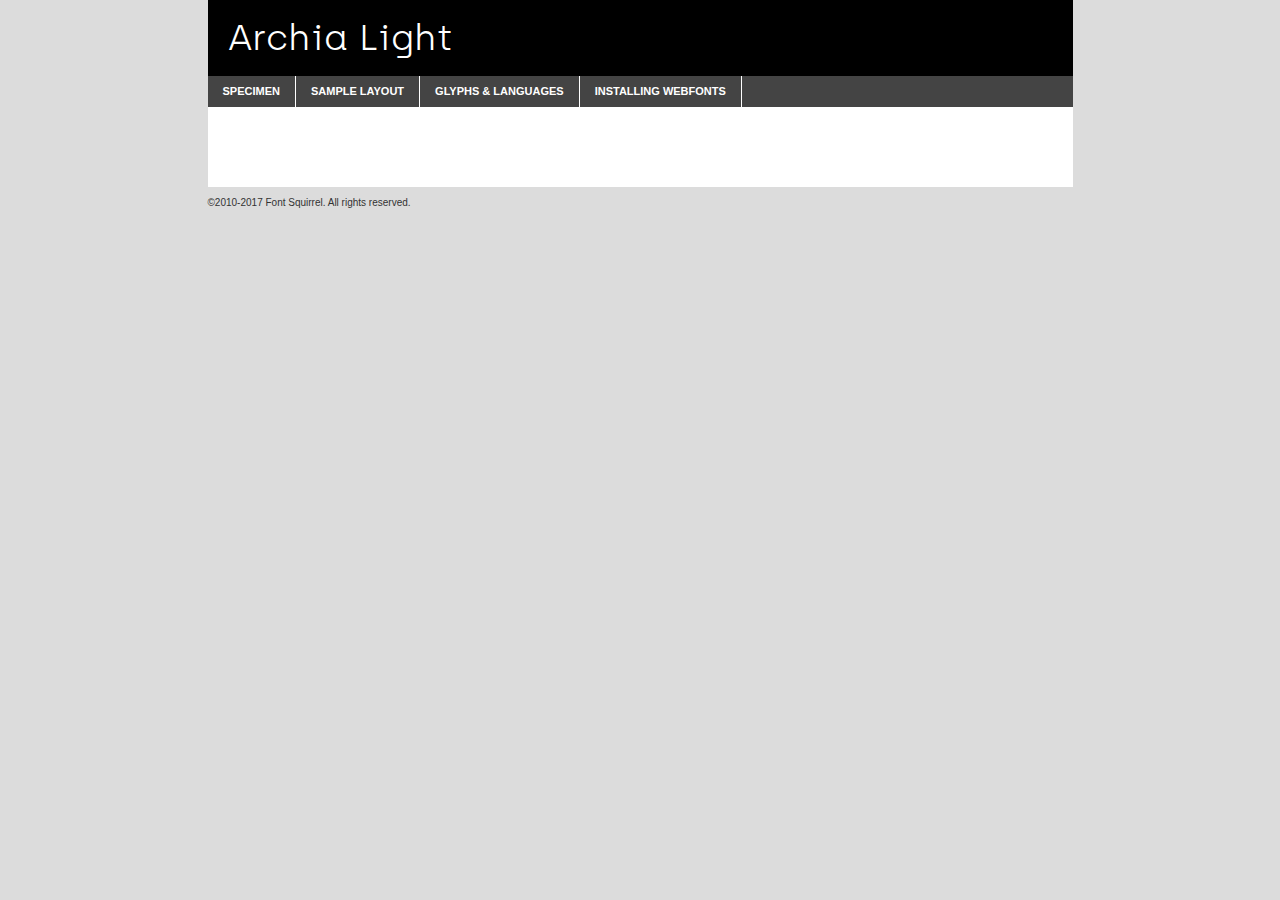
<file: Fonts/Archia_Font_Web/02.Archia-Light-webfont/archia-light-demo.html>
<!DOCTYPE html PUBLIC "-//W3C//DTD XHTML 1.0 Transitional//EN"
	"http://www.w3.org/TR/xhtml1/DTD/xhtml1-transitional.dtd">

<html xmlns="http://www.w3.org/1999/xhtml" xml:lang="en" lang="en">
<head>
	<meta http-equiv="Content-Type" content="text/html; charset=utf-8" />
	<script src="http://ajax.googleapis.com/ajax/libs/jquery/1.7.2/jquery.min.js" type="text/javascript" charset="utf-8"></script>
	<script type="text/javascript">
	(function($){$.fn.easyTabs=function(option){var param=jQuery.extend({fadeSpeed:"fast",defaultContent:1,activeClass:'active'},option);$(this).each(function(){var thisId="#"+this.id;if(param.defaultContent==''){param.defaultContent=1;}
	if(typeof param.defaultContent=="number")
	{var defaultTab=$(thisId+" .tabs li:eq("+(param.defaultContent-1)+") a").attr('href').substr(1);}else{var defaultTab=param.defaultContent;}
	$(thisId+" .tabs li a").each(function(){var tabToHide=$(this).attr('href').substr(1);$("#"+tabToHide).addClass('easytabs-tab-content');});hideAll();changeContent(defaultTab);function hideAll(){$(thisId+" .easytabs-tab-content").hide();}
	function changeContent(tabId){hideAll();$(thisId+" .tabs li").removeClass(param.activeClass);$(thisId+" .tabs li a[href=#"+tabId+"]").closest('li').addClass(param.activeClass);if(param.fadeSpeed!="none")
	{$(thisId+" #"+tabId).fadeIn(param.fadeSpeed);}else{$(thisId+" #"+tabId).show();}}
	$(thisId+" .tabs li").click(function(){var tabId=$(this).find('a').attr('href').substr(1);changeContent(tabId);return false;});});}})(jQuery);
	</script>
	<link rel="stylesheet" href="specimen_files/specimen_stylesheet.css" type="text/css" charset="utf-8" />
	<link rel="stylesheet" href="stylesheet.css" type="text/css" charset="utf-8" />

	<style type="text/css">
					body{
				font-family: 'archialight';
							}
		</style>

	<title>Archia Light Specimen</title>
	
	
	<script type="text/javascript" charset="utf-8">
		$(document).ready(function() {
			$('#container').easyTabs({defaultContent:1});
		});
	</script>
</head>

<body>
<div id="container">
	<div id="header">
		Archia Light	</div>
	<ul class="tabs">
		<li><a href="#specimen">Specimen</a></li>
		<li><a href="#layout">Sample Layout</a></li>
				<li><a href="#glyphs">Glyphs &amp; Languages</a></li>
		<li><a href="#installing">Installing Webfonts</a></li>
		
	</ul>
	
	<div id="main_content">

		
			<div id="specimen">
		
				<div class="section">
					<div class="grid12 firstcol">
						<div class="huge">AaBb</div>
					</div>
				</div>
		
				<div class="section">
					<div class="glyph_range">A&#x200B;B&#x200b;C&#x200b;D&#x200b;E&#x200b;F&#x200b;G&#x200b;H&#x200b;I&#x200b;J&#x200b;K&#x200b;L&#x200b;M&#x200b;N&#x200b;O&#x200b;P&#x200b;Q&#x200b;R&#x200b;S&#x200b;T&#x200b;U&#x200b;V&#x200b;W&#x200b;X&#x200b;Y&#x200b;Z&#x200b;a&#x200b;b&#x200b;c&#x200b;d&#x200b;e&#x200b;f&#x200b;g&#x200b;h&#x200b;i&#x200b;j&#x200b;k&#x200b;l&#x200b;m&#x200b;n&#x200b;o&#x200b;p&#x200b;q&#x200b;r&#x200b;s&#x200b;t&#x200b;u&#x200b;v&#x200b;w&#x200b;x&#x200b;y&#x200b;z&#x200b;1&#x200b;2&#x200b;3&#x200b;4&#x200b;5&#x200b;6&#x200b;7&#x200b;8&#x200b;9&#x200b;0&#x200b;&amp;&#x200b;.&#x200b;,&#x200b;?&#x200b;!&#x200b;&#64;&#x200b;(&#x200b;)&#x200b;#&#x200b;$&#x200b;%&#x200b;*&#x200b;+&#x200b;-&#x200b;=&#x200b;:&#x200b;;</div>
				</div>
				<div class="section">
					<div class="grid12 firstcol">
						<table class="sample_table">
							<tr><td>10</td><td class="size10">abcdefghijklmnopqrstuvwxyzABCDEFGHIJKLMNOPQRSTUVWXYZ0123456789abcdefghijklmnopqrstuvwxyzABCDEFGHIJKLMNOPQRSTUVWXYZ0123456789abcdefghijklmnopqrstuvwxyzABCDEFGHIJKLMNOPQRSTUVWXYZ</td></tr>
							<tr><td>11</td><td class="size11">abcdefghijklmnopqrstuvwxyzABCDEFGHIJKLMNOPQRSTUVWXYZ0123456789abcdefghijklmnopqrstuvwxyzABCDEFGHIJKLMNOPQRSTUVWXYZ0123456789abcdefghijklmnopqrstuvwxyzABCDEFGHIJKLMNOPQRSTUVWXYZ</td></tr>
							<tr><td>12</td><td class="size12">abcdefghijklmnopqrstuvwxyzABCDEFGHIJKLMNOPQRSTUVWXYZ0123456789abcdefghijklmnopqrstuvwxyzABCDEFGHIJKLMNOPQRSTUVWXYZ0123456789abcdefghijklmnopqrstuvwxyzABCDEFGHIJKLMNOPQRSTUVWXYZ</td></tr>
							<tr><td>13</td><td class="size13">abcdefghijklmnopqrstuvwxyzABCDEFGHIJKLMNOPQRSTUVWXYZ0123456789abcdefghijklmnopqrstuvwxyzABCDEFGHIJKLMNOPQRSTUVWXYZ0123456789abcdefghijklmnopqrstuvwxyzABCDEFGHIJKLMNOPQRSTUVWXYZ</td></tr>
							<tr><td>14</td><td class="size14">abcdefghijklmnopqrstuvwxyzABCDEFGHIJKLMNOPQRSTUVWXYZ0123456789abcdefghijklmnopqrstuvwxyzABCDEFGHIJKLMNOPQRSTUVWXYZ0123456789abcdefghijklmnopqrstuvwxyzABCDEFGHIJKLMNOPQRSTUVWXYZ</td></tr>
							<tr><td>16</td><td class="size16">abcdefghijklmnopqrstuvwxyzABCDEFGHIJKLMNOPQRSTUVWXYZ0123456789abcdefghijklmnopqrstuvwxyzABCDEFGHIJKLMNOPQRSTUVWXYZ</td></tr>
							<tr><td>18</td><td class="size18">abcdefghijklmnopqrstuvwxyzABCDEFGHIJKLMNOPQRSTUVWXYZ0123456789abcdefghijklmnopqrstuvwxyzABCDEFGHIJKLMNOPQRSTUVWXYZ</td></tr>
							<tr><td>20</td><td class="size20">abcdefghijklmnopqrstuvwxyzABCDEFGHIJKLMNOPQRSTUVWXYZ0123456789abcdefghijklmnopqrstuvwxyzABCDEFGHIJKLMNOPQRSTUVWXYZ</td></tr>
							<tr><td>24</td><td class="size24">abcdefghijklmnopqrstuvwxyzABCDEFGHIJKLMNOPQRSTUVWXYZ0123456789abcdefghijklmnopqrstuvwxyzABCDEFGHIJKLMNOPQRSTUVWXYZ</td></tr>
							<tr><td>30</td><td class="size30">abcdefghijklmnopqrstuvwxyzABCDEFGHIJKLMNOPQRSTUVWXYZ0123456789abcdefghijklmnopqrstuvwxyzABCDEFGHIJKLMNOPQRSTUVWXYZ</td></tr>
							<tr><td>36</td><td class="size36">abcdefghijklmnopqrstuvwxyzABCDEFGHIJKLMNOPQRSTUVWXYZ0123456789abcdefghijklmnopqrstuvwxyzABCDEFGHIJKLMNOPQRSTUVWXYZ</td></tr>
							<tr><td>48</td><td class="size48">abcdefghijklmnopqrstuvwxyzABCDEFGHIJKLMNOPQRSTUVWXYZ0123456789abcdefghijklmnopqrstuvwxyzABCDEFGHIJKLMNOPQRSTUVWXYZ</td></tr>
							<tr><td>60</td><td class="size60">abcdefghijklmnopqrstuvwxyzABCDEFGHIJKLMNOPQRSTUVWXYZ0123456789abcdefghijklmnopqrstuvwxyzABCDEFGHIJKLMNOPQRSTUVWXYZ</td></tr>
							<tr><td>72</td><td class="size72">abcdefghijklmnopqrstuvwxyzABCDEFGHIJKLMNOPQRSTUVWXYZ0123456789abcdefghijklmnopqrstuvwxyzABCDEFGHIJKLMNOPQRSTUVWXYZ</td></tr>
							<tr><td>90</td><td class="size90">abcdefghijklmnopqrstuvwxyzABCDEFGHIJKLMNOPQRSTUVWXYZ0123456789abcdefghijklmnopqrstuvwxyzABCDEFGHIJKLMNOPQRSTUVWXYZ</td></tr>
						</table>
				
					</div>
			
				</div>
		
		
		
								<div class="section" id="bodycomparison">


										<div id="xheight">
				<div class="fontbody">&#x25FC;&#x25FC;&#x25FC;&#x25FC;&#x25FC;&#x25FC;&#x25FC;&#x25FC;&#x25FC;&#x25FC;&#x25FC;&#x25FC;&#x25FC;&#x25FC;&#x25FC;&#x25FC;&#x25FC;&#x25FC;&#x25FC;&#x25FC;&#x25FC;&#x25FC;&#x25FC;&#x25FC;&#x25FC;&#x25FC;&#x25FC;&#x25FC;&#x25FC;&#x25FC;&#x25FC;&#x25FC;&#x25FC;&#x25FC;&#x25FC;&#x25FC;&#x25FC;&#x25FC;&#x25FC;&#x25FC;&#x25FC;&#x25FC;&#x25FC;&#x25FC;&#x25FC;&#x25FC;&#x25FC;&#x25FC;&#x25FC;&#x25FC;&#x25FC;&#x25FC;&#x25FC;&#x25FC;&#x25FC;&#x25FC;&#x25FC;&#x25FC;&#x25FC;&#x25FC;&#x25FC;&#x25FC;&#x25FC;&#x25FC;&#x25FC;&#x25FC;&#x25FC;&#x25FC;&#x25FC;&#x25FC;&#x25FC;&#x25FC;&#x25FC;&#x25FC;&#x25FC;&#x25FC;&#x25FC;&#x25FC;&#x25FC;&#x25FC;&#x25FC;&#x25FC;&#x25FC;&#x25FC;&#x25FC;&#x25FC;&#x25FC;&#x25FC;&#x25FC;&#x25FC;&#x25FC;&#x25FC;&#x25FC;&#x25FC;&#x25FC;&#x25FC;&#x25FC;&#x25FC;&#x25FC;body</div><div class="arialbody">body</div><div class="verdanabody">body</div><div class="georgiabody">body</div></div>
										<div class="fontbody" style="z-index:1">
											body<span>Archia Light</span>
										</div>
										<div class="arialbody" style="z-index:1">
											body<span>Arial</span>
										</div>
										<div class="verdanabody" style="z-index:1">
											body<span>Verdana</span>
										</div>
										<div class="georgiabody" style="z-index:1">
											body<span>Georgia</span>
										</div>



								</div>
		
		
				<div class="section psample psample_row1" id="">
					
					<div class="grid2 firstcol">
						<p class="size10"><span>10.</span>Aenean lacinia bibendum nulla sed consectetur. Fusce dapibus, tellus ac cursus commodo, tortor mauris condimentum nibh, ut fermentum massa justo sit amet risus. Nullam id dolor id nibh ultricies vehicula ut id elit. Cum sociis natoque penatibus et magnis dis parturient montes, nascetur ridiculus mus. Nulla vitae elit libero, a pharetra augue.</p>
			
					</div>
					<div class="grid3">
						<p class="size11"><span>11.</span>Aenean lacinia bibendum nulla sed consectetur. Fusce dapibus, tellus ac cursus commodo, tortor mauris condimentum nibh, ut fermentum massa justo sit amet risus. Nullam id dolor id nibh ultricies vehicula ut id elit. Cum sociis natoque penatibus et magnis dis parturient montes, nascetur ridiculus mus. Nulla vitae elit libero, a pharetra augue.</p>
			
					</div>
					<div class="grid3">
						<p class="size12"><span>12.</span>Aenean lacinia bibendum nulla sed consectetur. Fusce dapibus, tellus ac cursus commodo, tortor mauris condimentum nibh, ut fermentum massa justo sit amet risus. Nullam id dolor id nibh ultricies vehicula ut id elit. Cum sociis natoque penatibus et magnis dis parturient montes, nascetur ridiculus mus. Nulla vitae elit libero, a pharetra augue.</p>
			
					</div>
					<div class="grid4">
						<p class="size13"><span>13.</span>Aenean lacinia bibendum nulla sed consectetur. Fusce dapibus, tellus ac cursus commodo, tortor mauris condimentum nibh, ut fermentum massa justo sit amet risus. Nullam id dolor id nibh ultricies vehicula ut id elit. Cum sociis natoque penatibus et magnis dis parturient montes, nascetur ridiculus mus. Nulla vitae elit libero, a pharetra augue.</p>
			
					</div>
					<div class="white_blend"></div>
					
				</div>
				<div class="section psample psample_row2" id="">
					<div class="grid3 firstcol">
						<p class="size14"><span>14.</span>Aenean lacinia bibendum nulla sed consectetur. Fusce dapibus, tellus ac cursus commodo, tortor mauris condimentum nibh, ut fermentum massa justo sit amet risus. Nullam id dolor id nibh ultricies vehicula ut id elit. Cum sociis natoque penatibus et magnis dis parturient montes, nascetur ridiculus mus. Nulla vitae elit libero, a pharetra augue.</p>
			
					</div>
					<div class="grid4">
						<p class="size16"><span>16.</span>Aenean lacinia bibendum nulla sed consectetur. Fusce dapibus, tellus ac cursus commodo, tortor mauris condimentum nibh, ut fermentum massa justo sit amet risus. Nullam id dolor id nibh ultricies vehicula ut id elit. Cum sociis natoque penatibus et magnis dis parturient montes, nascetur ridiculus mus. Nulla vitae elit libero, a pharetra augue.</p>
			
					</div>
					<div class="grid5">
						<p class="size18"><span>18.</span>Aenean lacinia bibendum nulla sed consectetur. Fusce dapibus, tellus ac cursus commodo, tortor mauris condimentum nibh, ut fermentum massa justo sit amet risus. Nullam id dolor id nibh ultricies vehicula ut id elit. Cum sociis natoque penatibus et magnis dis parturient montes, nascetur ridiculus mus. Nulla vitae elit libero, a pharetra augue.</p>
			
					</div>

					<div class="white_blend"></div>

				</div>
				
				<div class="section psample psample_row3" id="">
					<div class="grid5 firstcol">
						<p class="size20"><span>20.</span>Aenean lacinia bibendum nulla sed consectetur. Fusce dapibus, tellus ac cursus commodo, tortor mauris condimentum nibh, ut fermentum massa justo sit amet risus. Nullam id dolor id nibh ultricies vehicula ut id elit. Cum sociis natoque penatibus et magnis dis parturient montes, nascetur ridiculus mus. Nulla vitae elit libero, a pharetra augue.</p>
					</div>
					<div class="grid7">
						<p class="size24"><span>24.</span>Aenean lacinia bibendum nulla sed consectetur. Fusce dapibus, tellus ac cursus commodo, tortor mauris condimentum nibh, ut fermentum massa justo sit amet risus. Nullam id dolor id nibh ultricies vehicula ut id elit. Cum sociis natoque penatibus et magnis dis parturient montes, nascetur ridiculus mus. Nulla vitae elit libero, a pharetra augue.</p>
					</div>
					
					<div class="white_blend"></div>
					
				</div>
				
				<div class="section psample psample_row4" id="">
					<div class="grid12 firstcol">
						<p class="size30"><span>30.</span>Aenean lacinia bibendum nulla sed consectetur. Fusce dapibus, tellus ac cursus commodo, tortor mauris condimentum nibh, ut fermentum massa justo sit amet risus. Nullam id dolor id nibh ultricies vehicula ut id elit. Cum sociis natoque penatibus et magnis dis parturient montes, nascetur ridiculus mus. Nulla vitae elit libero, a pharetra augue.</p>
					</div>
					<div class="white_blend"></div>
					
				</div>
				
				
				
				<div class="section psample psample_row1 fullreverse">
					<div class="grid2 firstcol">
						<p class="size10"><span>10.</span>Aenean lacinia bibendum nulla sed consectetur. Fusce dapibus, tellus ac cursus commodo, tortor mauris condimentum nibh, ut fermentum massa justo sit amet risus. Nullam id dolor id nibh ultricies vehicula ut id elit. Cum sociis natoque penatibus et magnis dis parturient montes, nascetur ridiculus mus. Nulla vitae elit libero, a pharetra augue.</p>
			
					</div>
					<div class="grid3">
						<p class="size11"><span>11.</span>Aenean lacinia bibendum nulla sed consectetur. Fusce dapibus, tellus ac cursus commodo, tortor mauris condimentum nibh, ut fermentum massa justo sit amet risus. Nullam id dolor id nibh ultricies vehicula ut id elit. Cum sociis natoque penatibus et magnis dis parturient montes, nascetur ridiculus mus. Nulla vitae elit libero, a pharetra augue.</p>
			
					</div>
					<div class="grid3">
						<p class="size12"><span>12.</span>Aenean lacinia bibendum nulla sed consectetur. Fusce dapibus, tellus ac cursus commodo, tortor mauris condimentum nibh, ut fermentum massa justo sit amet risus. Nullam id dolor id nibh ultricies vehicula ut id elit. Cum sociis natoque penatibus et magnis dis parturient montes, nascetur ridiculus mus. Nulla vitae elit libero, a pharetra augue.</p>
			
					</div>
					<div class="grid4">
						<p class="size13"><span>13.</span>Aenean lacinia bibendum nulla sed consectetur. Fusce dapibus, tellus ac cursus commodo, tortor mauris condimentum nibh, ut fermentum massa justo sit amet risus. Nullam id dolor id nibh ultricies vehicula ut id elit. Cum sociis natoque penatibus et magnis dis parturient montes, nascetur ridiculus mus. Nulla vitae elit libero, a pharetra augue.</p>
			
					</div>
					<div class="black_blend"></div>
					
				</div>
				
				<div class="section psample psample_row2 fullreverse">
					<div class="grid3 firstcol">
						<p class="size14"><span>14.</span>Aenean lacinia bibendum nulla sed consectetur. Fusce dapibus, tellus ac cursus commodo, tortor mauris condimentum nibh, ut fermentum massa justo sit amet risus. Nullam id dolor id nibh ultricies vehicula ut id elit. Cum sociis natoque penatibus et magnis dis parturient montes, nascetur ridiculus mus. Nulla vitae elit libero, a pharetra augue.</p>
			
					</div>
					<div class="grid4">
						<p class="size16"><span>16.</span>Aenean lacinia bibendum nulla sed consectetur. Fusce dapibus, tellus ac cursus commodo, tortor mauris condimentum nibh, ut fermentum massa justo sit amet risus. Nullam id dolor id nibh ultricies vehicula ut id elit. Cum sociis natoque penatibus et magnis dis parturient montes, nascetur ridiculus mus. Nulla vitae elit libero, a pharetra augue.</p>
			
					</div>
					<div class="grid5">
						<p class="size18"><span>18.</span>Aenean lacinia bibendum nulla sed consectetur. Fusce dapibus, tellus ac cursus commodo, tortor mauris condimentum nibh, ut fermentum massa justo sit amet risus. Nullam id dolor id nibh ultricies vehicula ut id elit. Cum sociis natoque penatibus et magnis dis parturient montes, nascetur ridiculus mus. Nulla vitae elit libero, a pharetra augue.</p>
			
					</div>
					<div class="black_blend"></div>

				</div>
				
				<div class="section psample fullreverse psample_row3" id="">
					<div class="grid5 firstcol">
						<p class="size20"><span>20.</span>Aenean lacinia bibendum nulla sed consectetur. Fusce dapibus, tellus ac cursus commodo, tortor mauris condimentum nibh, ut fermentum massa justo sit amet risus. Nullam id dolor id nibh ultricies vehicula ut id elit. Cum sociis natoque penatibus et magnis dis parturient montes, nascetur ridiculus mus. Nulla vitae elit libero, a pharetra augue.</p>
					</div>
					<div class="grid7">
						<p class="size24"><span>24.</span>Aenean lacinia bibendum nulla sed consectetur. Fusce dapibus, tellus ac cursus commodo, tortor mauris condimentum nibh, ut fermentum massa justo sit amet risus. Nullam id dolor id nibh ultricies vehicula ut id elit. Cum sociis natoque penatibus et magnis dis parturient montes, nascetur ridiculus mus. Nulla vitae elit libero, a pharetra augue.</p>
					</div>
					
					<div class="black_blend"></div>
					
				</div>
				
				<div class="section psample fullreverse psample_row4" id="" style="border-bottom: 20px #000 solid;">
					<div class="grid12 firstcol">
						<p class="size30"><span>30.</span>Aenean lacinia bibendum nulla sed consectetur. Fusce dapibus, tellus ac cursus commodo, tortor mauris condimentum nibh, ut fermentum massa justo sit amet risus. Nullam id dolor id nibh ultricies vehicula ut id elit. Cum sociis natoque penatibus et magnis dis parturient montes, nascetur ridiculus mus. Nulla vitae elit libero, a pharetra augue.</p>
					</div>
					<div class="black_blend"></div>
					
				</div>
				
				
				
				
			</div>
			
			<div id="layout">
				
				<div class="section">
					
					<div class="grid12 firstcol">
						<h1>Lorem Ipsum Dolor</h1>
						<h2>Etiam porta sem malesuada magna mollis euismod</h2>
						
						<p class="byline">By <a href="#link">Aenean Lacinia</a></p>
					</div>
				</div>
				<div class="section">
					<div class="grid8 firstcol">
						<p class="large">Donec sed odio dui. Morbi leo risus, porta ac consectetur ac, vestibulum at eros. Fusce dapibus, tellus ac cursus commodo, tortor mauris condimentum nibh, ut fermentum massa justo sit amet risus. </p>

						
						<h3>Pellentesque ornare sem</h3>

						<p>Maecenas sed diam eget risus varius blandit sit amet non magna. Maecenas faucibus mollis interdum. Donec ullamcorper nulla non metus auctor fringilla. Nullam id dolor id nibh ultricies vehicula ut id elit. Nullam id dolor id nibh ultricies vehicula ut id elit. </p>

						<p>Aenean eu leo quam. Pellentesque ornare sem lacinia quam venenatis vestibulum. Lorem ipsum dolor sit amet, consectetur adipiscing elit. Cum sociis natoque penatibus et magnis dis parturient montes, nascetur ridiculus mus. </p>

						<p>Nulla vitae elit libero, a pharetra augue. Praesent commodo cursus magna, vel scelerisque nisl consectetur et. Aenean lacinia bibendum nulla sed consectetur. </p>

						<p>Nullam quis risus eget urna mollis ornare vel eu leo. Nullam quis risus eget urna mollis ornare vel eu leo. Maecenas sed diam eget risus varius blandit sit amet non magna. Donec ullamcorper nulla non metus auctor fringilla. </p>

						<h3>Cras mattis consectetur</h3>

						<p>Aenean eu leo quam. Pellentesque ornare sem lacinia quam venenatis vestibulum. Aenean lacinia bibendum nulla sed consectetur. Integer posuere erat a ante venenatis dapibus posuere velit aliquet. Cras mattis consectetur purus sit amet fermentum. </p>

						<p>Nullam id dolor id nibh ultricies vehicula ut id elit. Nullam quis risus eget urna mollis ornare vel eu leo. Cras mattis consectetur purus sit amet fermentum.</p>
					</div>
					
					<div class="grid4 sidebar">
						
						<div class="box reverse">
							<p class="last">Nullam quis risus eget urna mollis ornare vel eu leo. Donec ullamcorper nulla non metus auctor fringilla. Cras mattis consectetur purus sit amet fermentum. Sed posuere consectetur est at lobortis. Lorem ipsum dolor sit amet, consectetur adipiscing elit. </p>
						</div>
						
						<p class="caption">Maecenas sed diam eget risus varius.</p>

						<p>Vestibulum id ligula porta felis euismod semper. Integer posuere erat a ante venenatis dapibus posuere velit aliquet. Vestibulum id ligula porta felis euismod semper. Sed posuere consectetur est at lobortis. Maecenas sed diam eget risus varius blandit sit amet non magna. Fusce dapibus, tellus ac cursus commodo, tortor mauris condimentum nibh, ut fermentum massa justo sit amet risus. </p>

					

						<p>Duis mollis, est non commodo luctus, nisi erat porttitor ligula, eget lacinia odio sem nec elit. Aenean lacinia bibendum nulla sed consectetur. Vivamus sagittis lacus vel augue laoreet rutrum faucibus dolor auctor. Aenean lacinia bibendum nulla sed consectetur. Nullam quis risus eget urna mollis ornare vel eu leo. </p>

						<p>Praesent commodo cursus magna, vel scelerisque nisl consectetur et. Donec ullamcorper nulla non metus auctor fringilla. Maecenas faucibus mollis interdum. Fusce dapibus, tellus ac cursus commodo, tortor mauris condimentum nibh, ut fermentum massa justo sit amet risus. </p>

					</div>
				</div>
				
			</div>


			



		<div id="glyphs">
			<div class="section">
				<div class="grid12 firstcol">
			
				<h1>Language Support</h1>
				<p>The subset of Archia Light in this kit supports the following languages:<br />
			
					Albanian, Basque, Bosnian, Breton, Catalan, Chamorro, Chichewa_nyanja, Croatian, Czech, Danish, Dutch, English, Estonian, Faroese, Finnish, French, Frisian, Galician, German, Hungarian, Icelandic, Italian, Latvian, Lithuanian, Malagasy, Maltese, Norwegian, Polish, Portuguese, Romanian, Serbian, Slovak, Slovenian, Spanish, Turkish, Welsh, Alsatian, Aragonese, Arapaho, Aromanian, Arrernte, Asturian, Aymara, Bislama, Cebuano, Cheyenne, Cimbrian, Corsican, Fijian, French_creole, Friulian, Genoese, Gilbertese, Greenlandic, Haitian_creole, Hawaiian, Hiligaynon, Hmong, Hopi, Ibanag, Iloko_ilokano, Indonesian, Interglossa_glosa, Interlingua, Irish_gaelic, Istro-romanian, Jerriais, Kashubian, Kurdish_kurmanji, Ladin, Lojban, Lombard, Low_saxon, Luxembourgeois, Manx, Maori, Megleno-romanian, Mohawk, Nahuatl, Norfolk_pitcairnese, Northern_sotho, Occitan, Oromo, Pangasinan, Papiamento, Piedmontese, Potawatomi, Rhaeto-romance, Romansh, Rotokas, Sami_inari, Sami_lule, Samoan, Sardinian, Scots_gaelic, Seychelles_creole, Shona, Sicilian, Somali, Southern_ndebele, Southern_sotho, Swahili, Swati_swazi, Tagalog_filipino_pilipino, Tahitian, Tausug, Tetum, Tok_pisin, Tongan, Tswana, Turkmen, Turkmen_latinized, Tuvaluan, Uyghur_latinized, Veps, Volapuk, Votic_latinized, Walloon, Warlpiri, Xhosa, Yapese, Zulu, Latinbasic, Ubasic, Demo				</p>
				<h1>Glyph Chart</h1>
				<p>The subset of Archia Light in this kit includes all the glyphs listed below. Unicode entities are included above each glyph to help you insert individual characters into your layout.</p>
				<div id="glyph_chart">
			
																														 <div><p>&amp;#13;</p>&#13;</div>
																				 <div><p>&amp;#32;</p>&#32;</div>
																				 <div><p>&amp;#33;</p>&#33;</div>
																				 <div><p>&amp;#34;</p>&#34;</div>
																				 <div><p>&amp;#35;</p>&#35;</div>
																				 <div><p>&amp;#36;</p>&#36;</div>
																				 <div><p>&amp;#37;</p>&#37;</div>
																				 <div><p>&amp;#38;</p>&#38;</div>
																				 <div><p>&amp;#39;</p>&#39;</div>
																				 <div><p>&amp;#40;</p>&#40;</div>
																				 <div><p>&amp;#41;</p>&#41;</div>
																				 <div><p>&amp;#42;</p>&#42;</div>
																				 <div><p>&amp;#43;</p>&#43;</div>
																				 <div><p>&amp;#44;</p>&#44;</div>
																				 <div><p>&amp;#45;</p>&#45;</div>
																				 <div><p>&amp;#46;</p>&#46;</div>
																				 <div><p>&amp;#47;</p>&#47;</div>
																				 <div><p>&amp;#48;</p>&#48;</div>
																				 <div><p>&amp;#49;</p>&#49;</div>
																				 <div><p>&amp;#50;</p>&#50;</div>
																				 <div><p>&amp;#51;</p>&#51;</div>
																				 <div><p>&amp;#52;</p>&#52;</div>
																				 <div><p>&amp;#53;</p>&#53;</div>
																				 <div><p>&amp;#54;</p>&#54;</div>
																				 <div><p>&amp;#55;</p>&#55;</div>
																				 <div><p>&amp;#56;</p>&#56;</div>
																				 <div><p>&amp;#57;</p>&#57;</div>
																				 <div><p>&amp;#58;</p>&#58;</div>
																				 <div><p>&amp;#59;</p>&#59;</div>
																				 <div><p>&amp;#60;</p>&#60;</div>
																				 <div><p>&amp;#61;</p>&#61;</div>
																				 <div><p>&amp;#62;</p>&#62;</div>
																				 <div><p>&amp;#63;</p>&#63;</div>
																				 <div><p>&amp;#64;</p>&#64;</div>
																				 <div><p>&amp;#65;</p>&#65;</div>
																				 <div><p>&amp;#66;</p>&#66;</div>
																				 <div><p>&amp;#67;</p>&#67;</div>
																				 <div><p>&amp;#68;</p>&#68;</div>
																				 <div><p>&amp;#69;</p>&#69;</div>
																				 <div><p>&amp;#70;</p>&#70;</div>
																				 <div><p>&amp;#71;</p>&#71;</div>
																				 <div><p>&amp;#72;</p>&#72;</div>
																				 <div><p>&amp;#73;</p>&#73;</div>
																				 <div><p>&amp;#74;</p>&#74;</div>
																				 <div><p>&amp;#75;</p>&#75;</div>
																				 <div><p>&amp;#76;</p>&#76;</div>
																				 <div><p>&amp;#77;</p>&#77;</div>
																				 <div><p>&amp;#78;</p>&#78;</div>
																				 <div><p>&amp;#79;</p>&#79;</div>
																				 <div><p>&amp;#80;</p>&#80;</div>
																				 <div><p>&amp;#81;</p>&#81;</div>
																				 <div><p>&amp;#82;</p>&#82;</div>
																				 <div><p>&amp;#83;</p>&#83;</div>
																				 <div><p>&amp;#84;</p>&#84;</div>
																				 <div><p>&amp;#85;</p>&#85;</div>
																				 <div><p>&amp;#86;</p>&#86;</div>
																				 <div><p>&amp;#87;</p>&#87;</div>
																				 <div><p>&amp;#88;</p>&#88;</div>
																				 <div><p>&amp;#89;</p>&#89;</div>
																				 <div><p>&amp;#90;</p>&#90;</div>
																				 <div><p>&amp;#91;</p>&#91;</div>
																				 <div><p>&amp;#92;</p>&#92;</div>
																				 <div><p>&amp;#93;</p>&#93;</div>
																				 <div><p>&amp;#94;</p>&#94;</div>
																				 <div><p>&amp;#95;</p>&#95;</div>
																				 <div><p>&amp;#96;</p>&#96;</div>
																				 <div><p>&amp;#97;</p>&#97;</div>
																				 <div><p>&amp;#98;</p>&#98;</div>
																				 <div><p>&amp;#99;</p>&#99;</div>
																				 <div><p>&amp;#100;</p>&#100;</div>
																				 <div><p>&amp;#101;</p>&#101;</div>
																				 <div><p>&amp;#102;</p>&#102;</div>
																				 <div><p>&amp;#103;</p>&#103;</div>
																				 <div><p>&amp;#104;</p>&#104;</div>
																				 <div><p>&amp;#105;</p>&#105;</div>
																				 <div><p>&amp;#106;</p>&#106;</div>
																				 <div><p>&amp;#107;</p>&#107;</div>
																				 <div><p>&amp;#108;</p>&#108;</div>
																				 <div><p>&amp;#109;</p>&#109;</div>
																				 <div><p>&amp;#110;</p>&#110;</div>
																				 <div><p>&amp;#111;</p>&#111;</div>
																				 <div><p>&amp;#112;</p>&#112;</div>
																				 <div><p>&amp;#113;</p>&#113;</div>
																				 <div><p>&amp;#114;</p>&#114;</div>
																				 <div><p>&amp;#115;</p>&#115;</div>
																				 <div><p>&amp;#116;</p>&#116;</div>
																				 <div><p>&amp;#117;</p>&#117;</div>
																				 <div><p>&amp;#118;</p>&#118;</div>
																				 <div><p>&amp;#119;</p>&#119;</div>
																				 <div><p>&amp;#120;</p>&#120;</div>
																				 <div><p>&amp;#121;</p>&#121;</div>
																				 <div><p>&amp;#122;</p>&#122;</div>
																				 <div><p>&amp;#123;</p>&#123;</div>
																				 <div><p>&amp;#124;</p>&#124;</div>
																				 <div><p>&amp;#125;</p>&#125;</div>
																				 <div><p>&amp;#126;</p>&#126;</div>
																				 <div><p>&amp;#160;</p>&#160;</div>
																				 <div><p>&amp;#161;</p>&#161;</div>
																				 <div><p>&amp;#162;</p>&#162;</div>
																				 <div><p>&amp;#163;</p>&#163;</div>
																				 <div><p>&amp;#165;</p>&#165;</div>
																				 <div><p>&amp;#167;</p>&#167;</div>
																				 <div><p>&amp;#168;</p>&#168;</div>
																				 <div><p>&amp;#169;</p>&#169;</div>
																				 <div><p>&amp;#170;</p>&#170;</div>
																				 <div><p>&amp;#171;</p>&#171;</div>
																				 <div><p>&amp;#173;</p>&#173;</div>
																				 <div><p>&amp;#174;</p>&#174;</div>
																				 <div><p>&amp;#175;</p>&#175;</div>
																				 <div><p>&amp;#176;</p>&#176;</div>
																				 <div><p>&amp;#178;</p>&#178;</div>
																				 <div><p>&amp;#179;</p>&#179;</div>
																				 <div><p>&amp;#180;</p>&#180;</div>
																				 <div><p>&amp;#182;</p>&#182;</div>
																				 <div><p>&amp;#183;</p>&#183;</div>
																				 <div><p>&amp;#184;</p>&#184;</div>
																				 <div><p>&amp;#185;</p>&#185;</div>
																				 <div><p>&amp;#186;</p>&#186;</div>
																				 <div><p>&amp;#187;</p>&#187;</div>
																				 <div><p>&amp;#188;</p>&#188;</div>
																				 <div><p>&amp;#189;</p>&#189;</div>
																				 <div><p>&amp;#190;</p>&#190;</div>
																				 <div><p>&amp;#191;</p>&#191;</div>
																				 <div><p>&amp;#192;</p>&#192;</div>
																				 <div><p>&amp;#193;</p>&#193;</div>
																				 <div><p>&amp;#194;</p>&#194;</div>
																				 <div><p>&amp;#195;</p>&#195;</div>
																				 <div><p>&amp;#196;</p>&#196;</div>
																				 <div><p>&amp;#197;</p>&#197;</div>
																				 <div><p>&amp;#198;</p>&#198;</div>
																				 <div><p>&amp;#199;</p>&#199;</div>
																				 <div><p>&amp;#200;</p>&#200;</div>
																				 <div><p>&amp;#201;</p>&#201;</div>
																				 <div><p>&amp;#202;</p>&#202;</div>
																				 <div><p>&amp;#203;</p>&#203;</div>
																				 <div><p>&amp;#204;</p>&#204;</div>
																				 <div><p>&amp;#205;</p>&#205;</div>
																				 <div><p>&amp;#206;</p>&#206;</div>
																				 <div><p>&amp;#207;</p>&#207;</div>
																				 <div><p>&amp;#208;</p>&#208;</div>
																				 <div><p>&amp;#209;</p>&#209;</div>
																				 <div><p>&amp;#210;</p>&#210;</div>
																				 <div><p>&amp;#211;</p>&#211;</div>
																				 <div><p>&amp;#212;</p>&#212;</div>
																				 <div><p>&amp;#213;</p>&#213;</div>
																				 <div><p>&amp;#214;</p>&#214;</div>
																				 <div><p>&amp;#215;</p>&#215;</div>
																				 <div><p>&amp;#216;</p>&#216;</div>
																				 <div><p>&amp;#217;</p>&#217;</div>
																				 <div><p>&amp;#218;</p>&#218;</div>
																				 <div><p>&amp;#219;</p>&#219;</div>
																				 <div><p>&amp;#220;</p>&#220;</div>
																				 <div><p>&amp;#221;</p>&#221;</div>
																				 <div><p>&amp;#222;</p>&#222;</div>
																				 <div><p>&amp;#223;</p>&#223;</div>
																				 <div><p>&amp;#224;</p>&#224;</div>
																				 <div><p>&amp;#225;</p>&#225;</div>
																				 <div><p>&amp;#226;</p>&#226;</div>
																				 <div><p>&amp;#227;</p>&#227;</div>
																				 <div><p>&amp;#228;</p>&#228;</div>
																				 <div><p>&amp;#229;</p>&#229;</div>
																				 <div><p>&amp;#230;</p>&#230;</div>
																				 <div><p>&amp;#231;</p>&#231;</div>
																				 <div><p>&amp;#232;</p>&#232;</div>
																				 <div><p>&amp;#233;</p>&#233;</div>
																				 <div><p>&amp;#234;</p>&#234;</div>
																				 <div><p>&amp;#235;</p>&#235;</div>
																				 <div><p>&amp;#236;</p>&#236;</div>
																				 <div><p>&amp;#237;</p>&#237;</div>
																				 <div><p>&amp;#238;</p>&#238;</div>
																				 <div><p>&amp;#239;</p>&#239;</div>
																				 <div><p>&amp;#240;</p>&#240;</div>
																				 <div><p>&amp;#241;</p>&#241;</div>
																				 <div><p>&amp;#242;</p>&#242;</div>
																				 <div><p>&amp;#243;</p>&#243;</div>
																				 <div><p>&amp;#244;</p>&#244;</div>
																				 <div><p>&amp;#245;</p>&#245;</div>
																				 <div><p>&amp;#246;</p>&#246;</div>
																				 <div><p>&amp;#247;</p>&#247;</div>
																				 <div><p>&amp;#248;</p>&#248;</div>
																				 <div><p>&amp;#249;</p>&#249;</div>
																				 <div><p>&amp;#250;</p>&#250;</div>
																				 <div><p>&amp;#251;</p>&#251;</div>
																				 <div><p>&amp;#252;</p>&#252;</div>
																				 <div><p>&amp;#253;</p>&#253;</div>
																				 <div><p>&amp;#254;</p>&#254;</div>
																				 <div><p>&amp;#255;</p>&#255;</div>
																				 <div><p>&amp;#256;</p>&#256;</div>
																				 <div><p>&amp;#257;</p>&#257;</div>
																				 <div><p>&amp;#258;</p>&#258;</div>
																				 <div><p>&amp;#259;</p>&#259;</div>
																				 <div><p>&amp;#260;</p>&#260;</div>
																				 <div><p>&amp;#261;</p>&#261;</div>
																				 <div><p>&amp;#262;</p>&#262;</div>
																				 <div><p>&amp;#263;</p>&#263;</div>
																				 <div><p>&amp;#266;</p>&#266;</div>
																				 <div><p>&amp;#267;</p>&#267;</div>
																				 <div><p>&amp;#268;</p>&#268;</div>
																				 <div><p>&amp;#269;</p>&#269;</div>
																				 <div><p>&amp;#270;</p>&#270;</div>
																				 <div><p>&amp;#271;</p>&#271;</div>
																				 <div><p>&amp;#272;</p>&#272;</div>
																				 <div><p>&amp;#273;</p>&#273;</div>
																				 <div><p>&amp;#274;</p>&#274;</div>
																				 <div><p>&amp;#275;</p>&#275;</div>
																				 <div><p>&amp;#278;</p>&#278;</div>
																				 <div><p>&amp;#279;</p>&#279;</div>
																				 <div><p>&amp;#280;</p>&#280;</div>
																				 <div><p>&amp;#281;</p>&#281;</div>
																				 <div><p>&amp;#282;</p>&#282;</div>
																				 <div><p>&amp;#283;</p>&#283;</div>
																				 <div><p>&amp;#286;</p>&#286;</div>
																				 <div><p>&amp;#287;</p>&#287;</div>
																				 <div><p>&amp;#288;</p>&#288;</div>
																				 <div><p>&amp;#289;</p>&#289;</div>
																				 <div><p>&amp;#290;</p>&#290;</div>
																				 <div><p>&amp;#291;</p>&#291;</div>
																				 <div><p>&amp;#292;</p>&#292;</div>
																				 <div><p>&amp;#293;</p>&#293;</div>
																				 <div><p>&amp;#294;</p>&#294;</div>
																				 <div><p>&amp;#295;</p>&#295;</div>
																				 <div><p>&amp;#298;</p>&#298;</div>
																				 <div><p>&amp;#299;</p>&#299;</div>
																				 <div><p>&amp;#302;</p>&#302;</div>
																				 <div><p>&amp;#303;</p>&#303;</div>
																				 <div><p>&amp;#304;</p>&#304;</div>
																				 <div><p>&amp;#305;</p>&#305;</div>
																				 <div><p>&amp;#308;</p>&#308;</div>
																				 <div><p>&amp;#309;</p>&#309;</div>
																				 <div><p>&amp;#310;</p>&#310;</div>
																				 <div><p>&amp;#311;</p>&#311;</div>
																				 <div><p>&amp;#312;</p>&#312;</div>
																				 <div><p>&amp;#313;</p>&#313;</div>
																				 <div><p>&amp;#314;</p>&#314;</div>
																				 <div><p>&amp;#315;</p>&#315;</div>
																				 <div><p>&amp;#316;</p>&#316;</div>
																				 <div><p>&amp;#317;</p>&#317;</div>
																				 <div><p>&amp;#318;</p>&#318;</div>
																				 <div><p>&amp;#319;</p>&#319;</div>
																				 <div><p>&amp;#320;</p>&#320;</div>
																				 <div><p>&amp;#321;</p>&#321;</div>
																				 <div><p>&amp;#322;</p>&#322;</div>
																				 <div><p>&amp;#323;</p>&#323;</div>
																				 <div><p>&amp;#324;</p>&#324;</div>
																				 <div><p>&amp;#325;</p>&#325;</div>
																				 <div><p>&amp;#326;</p>&#326;</div>
																				 <div><p>&amp;#327;</p>&#327;</div>
																				 <div><p>&amp;#328;</p>&#328;</div>
																				 <div><p>&amp;#330;</p>&#330;</div>
																				 <div><p>&amp;#331;</p>&#331;</div>
																				 <div><p>&amp;#332;</p>&#332;</div>
																				 <div><p>&amp;#333;</p>&#333;</div>
																				 <div><p>&amp;#336;</p>&#336;</div>
																				 <div><p>&amp;#337;</p>&#337;</div>
																				 <div><p>&amp;#338;</p>&#338;</div>
																				 <div><p>&amp;#339;</p>&#339;</div>
																				 <div><p>&amp;#340;</p>&#340;</div>
																				 <div><p>&amp;#341;</p>&#341;</div>
																				 <div><p>&amp;#342;</p>&#342;</div>
																				 <div><p>&amp;#343;</p>&#343;</div>
																				 <div><p>&amp;#344;</p>&#344;</div>
																				 <div><p>&amp;#345;</p>&#345;</div>
																				 <div><p>&amp;#346;</p>&#346;</div>
																				 <div><p>&amp;#347;</p>&#347;</div>
																				 <div><p>&amp;#350;</p>&#350;</div>
																				 <div><p>&amp;#351;</p>&#351;</div>
																				 <div><p>&amp;#352;</p>&#352;</div>
																				 <div><p>&amp;#353;</p>&#353;</div>
																				 <div><p>&amp;#354;</p>&#354;</div>
																				 <div><p>&amp;#355;</p>&#355;</div>
																				 <div><p>&amp;#356;</p>&#356;</div>
																				 <div><p>&amp;#357;</p>&#357;</div>
																				 <div><p>&amp;#358;</p>&#358;</div>
																				 <div><p>&amp;#359;</p>&#359;</div>
																				 <div><p>&amp;#362;</p>&#362;</div>
																				 <div><p>&amp;#363;</p>&#363;</div>
																				 <div><p>&amp;#366;</p>&#366;</div>
																				 <div><p>&amp;#367;</p>&#367;</div>
																				 <div><p>&amp;#368;</p>&#368;</div>
																				 <div><p>&amp;#369;</p>&#369;</div>
																				 <div><p>&amp;#370;</p>&#370;</div>
																				 <div><p>&amp;#371;</p>&#371;</div>
																				 <div><p>&amp;#372;</p>&#372;</div>
																				 <div><p>&amp;#373;</p>&#373;</div>
																				 <div><p>&amp;#374;</p>&#374;</div>
																				 <div><p>&amp;#375;</p>&#375;</div>
																				 <div><p>&amp;#376;</p>&#376;</div>
																				 <div><p>&amp;#377;</p>&#377;</div>
																				 <div><p>&amp;#378;</p>&#378;</div>
																				 <div><p>&amp;#379;</p>&#379;</div>
																				 <div><p>&amp;#380;</p>&#380;</div>
																				 <div><p>&amp;#381;</p>&#381;</div>
																				 <div><p>&amp;#382;</p>&#382;</div>
																				 <div><p>&amp;#402;</p>&#402;</div>
																				 <div><p>&amp;#536;</p>&#536;</div>
																				 <div><p>&amp;#537;</p>&#537;</div>
																				 <div><p>&amp;#538;</p>&#538;</div>
																				 <div><p>&amp;#539;</p>&#539;</div>
																				 <div><p>&amp;#567;</p>&#567;</div>
																				 <div><p>&amp;#710;</p>&#710;</div>
																				 <div><p>&amp;#711;</p>&#711;</div>
																				 <div><p>&amp;#728;</p>&#728;</div>
																				 <div><p>&amp;#729;</p>&#729;</div>
																				 <div><p>&amp;#730;</p>&#730;</div>
																				 <div><p>&amp;#731;</p>&#731;</div>
																				 <div><p>&amp;#732;</p>&#732;</div>
																				 <div><p>&amp;#733;</p>&#733;</div>
																				 <div><p>&amp;#806;</p>&#806;</div>
																				 <div><p>&amp;#7808;</p>&#7808;</div>
																				 <div><p>&amp;#7809;</p>&#7809;</div>
																				 <div><p>&amp;#7810;</p>&#7810;</div>
																				 <div><p>&amp;#7811;</p>&#7811;</div>
																				 <div><p>&amp;#7812;</p>&#7812;</div>
																				 <div><p>&amp;#7813;</p>&#7813;</div>
																				 <div><p>&amp;#7922;</p>&#7922;</div>
																				 <div><p>&amp;#7923;</p>&#7923;</div>
																				 <div><p>&amp;#8192;</p>&#8192;</div>
																				 <div><p>&amp;#8193;</p>&#8193;</div>
																				 <div><p>&amp;#8194;</p>&#8194;</div>
																				 <div><p>&amp;#8195;</p>&#8195;</div>
																				 <div><p>&amp;#8196;</p>&#8196;</div>
																				 <div><p>&amp;#8197;</p>&#8197;</div>
																				 <div><p>&amp;#8198;</p>&#8198;</div>
																				 <div><p>&amp;#8199;</p>&#8199;</div>
																				 <div><p>&amp;#8200;</p>&#8200;</div>
																				 <div><p>&amp;#8201;</p>&#8201;</div>
																				 <div><p>&amp;#8202;</p>&#8202;</div>
																				 <div><p>&amp;#8208;</p>&#8208;</div>
																				 <div><p>&amp;#8209;</p>&#8209;</div>
																				 <div><p>&amp;#8210;</p>&#8210;</div>
																				 <div><p>&amp;#8211;</p>&#8211;</div>
																				 <div><p>&amp;#8212;</p>&#8212;</div>
																				 <div><p>&amp;#8216;</p>&#8216;</div>
																				 <div><p>&amp;#8217;</p>&#8217;</div>
																				 <div><p>&amp;#8218;</p>&#8218;</div>
																				 <div><p>&amp;#8220;</p>&#8220;</div>
																				 <div><p>&amp;#8221;</p>&#8221;</div>
																				 <div><p>&amp;#8222;</p>&#8222;</div>
																				 <div><p>&amp;#8224;</p>&#8224;</div>
																				 <div><p>&amp;#8225;</p>&#8225;</div>
																				 <div><p>&amp;#8226;</p>&#8226;</div>
																				 <div><p>&amp;#8230;</p>&#8230;</div>
																				 <div><p>&amp;#8239;</p>&#8239;</div>
																				 <div><p>&amp;#8240;</p>&#8240;</div>
																				 <div><p>&amp;#8249;</p>&#8249;</div>
																				 <div><p>&amp;#8250;</p>&#8250;</div>
																				 <div><p>&amp;#8260;</p>&#8260;</div>
																				 <div><p>&amp;#8287;</p>&#8287;</div>
																				 <div><p>&amp;#8364;</p>&#8364;</div>
																				 <div><p>&amp;#8470;</p>&#8470;</div>
																				 <div><p>&amp;#8482;</p>&#8482;</div>
																				 <div><p>&amp;#8592;</p>&#8592;</div>
																				 <div><p>&amp;#8593;</p>&#8593;</div>
																				 <div><p>&amp;#8594;</p>&#8594;</div>
																				 <div><p>&amp;#8595;</p>&#8595;</div>
																				 <div><p>&amp;#8598;</p>&#8598;</div>
																				 <div><p>&amp;#8599;</p>&#8599;</div>
																				 <div><p>&amp;#8600;</p>&#8600;</div>
																				 <div><p>&amp;#8601;</p>&#8601;</div>
																				 <div><p>&amp;#8722;</p>&#8722;</div>
																				 <div><p>&amp;#9724;</p>&#9724;</div>
																																																																																																																																																																																		</div>	
				</div>
		
		
			</div>
		</div>
		
		
		<div id="specs">
			
		</div>
	
		<div id="installing">
			<div class="section">
				<div class="grid7 firstcol">
					<h1>Installing Webfonts</h1>
					
					<p>Webfonts are supported by all major browser platforms but not all in the same way. There are currently four different font formats that must be included in order to target all browsers. This includes TTF, WOFF, EOT and SVG.</p>
					
					<h2>1. Upload your webfonts</h2>
					<p>You must upload your webfont kit to your website. They should be in or near the same directory as your CSS files.</p>
					
					<h2>2. Include the webfont stylesheet</h2>
					<p>A special CSS @font-face declaration helps the various browsers select the appropriate font it needs without causing you a bunch of headaches. Learn more about this syntax by reading the <a href="https://www.fontspring.com/blog/further-hardening-of-the-bulletproof-syntax">Fontspring blog post</a> about it. The code for it is as follows:</p>


<code>
@font-face{ 
	font-family: 'MyWebFont';
	src: url('WebFont.eot');
	src: url('WebFont.eot?#iefix') format('embedded-opentype'),
	     url('WebFont.woff') format('woff'),
	     url('WebFont.ttf') format('truetype'),
	     url('WebFont.svg#webfont') format('svg');
}
</code>

	<p>We've already gone ahead and generated the code for you. All you have to do is link to the stylesheet in your HTML, like this:</p>
	<code>&lt;link rel=&quot;stylesheet&quot; href=&quot;stylesheet.css&quot; type=&quot;text/css&quot; charset=&quot;utf-8&quot; /&gt;</code>

					<h2>3. Modify your own stylesheet</h2>
					<p>To take advantage of your new fonts, you must tell your stylesheet to use them. Look at the original @font-face declaration above and find the property called "font-family." The name linked there will be what you use to reference the font. Prepend that webfont name to the font stack in the "font-family" property, inside the selector you want to change. For example:</p>
<code>p { font-family: 'WebFont', Arial, sans-serif; }</code>

<h2>4. Test</h2>
<p>Getting webfonts to work cross-browser <em>can</em> be tricky. Use the information in the sidebar to help you if you find that fonts aren't loading in a particular browser.</p>
				</div>
				
				<div class="grid5 sidebar">
					<div class="box">
						<h2>Troubleshooting<br />Font-Face Problems</h2>
						<p>Having trouble getting your webfonts to load in your new website? Here are some tips to sort out what might be the problem.</p>

						<h3>Fonts not showing in any browser</h3>

						<p>This sounds like you need to work on the plumbing. You either did not upload the fonts to the correct directory, or you did not link the fonts properly in the CSS. If you've confirmed that all this is correct and you still have a problem, take a look at your .htaccess file and see if requests are getting intercepted.</p>

						<h3>Fonts not loading in iPhone or iPad</h3>

						<p>The most common problem here is that you are serving the fonts from an IIS server. IIS refuses to serve files that have unknown MIME types. If that is the case, you must set the MIME type for SVG to "image/svg+xml" in the server settings. Follow these instructions from Microsoft if you need help.</p>

						<h3>Fonts not loading in Firefox</h3>

						<p>The primary reason for this failure? You are still using a version Firefox older than 3.5. So upgrade already! If that isn't it, then you are very likely serving fonts from a different domain. Firefox requires that all font assets be served from the same domain. Lastly it is possible that you need to add WOFF to your list of MIME types (if you are serving via IIS.)</p>

						<h3>Fonts not loading in IE</h3>

						<p>Are you looking at Internet Explorer on an actual Windows machine or are you cheating by using a service like Adobe BrowserLab? Many of these screenshot services do not render @font-face for IE. Best to test it on a real machine.</p>

						<h3>Fonts not loading in IE9</h3>

						<p>IE9, like Firefox, requires that fonts be served from the same domain as the website. Make sure that is the case.</p>
					</div>
				</div>
			</div>
			
		</div>
	
	</div>
	<div id="footer">
		<p>&copy;2010-2017 Font Squirrel. All rights reserved.</p>
	</div>
</div>
</body>
</html>
</file>
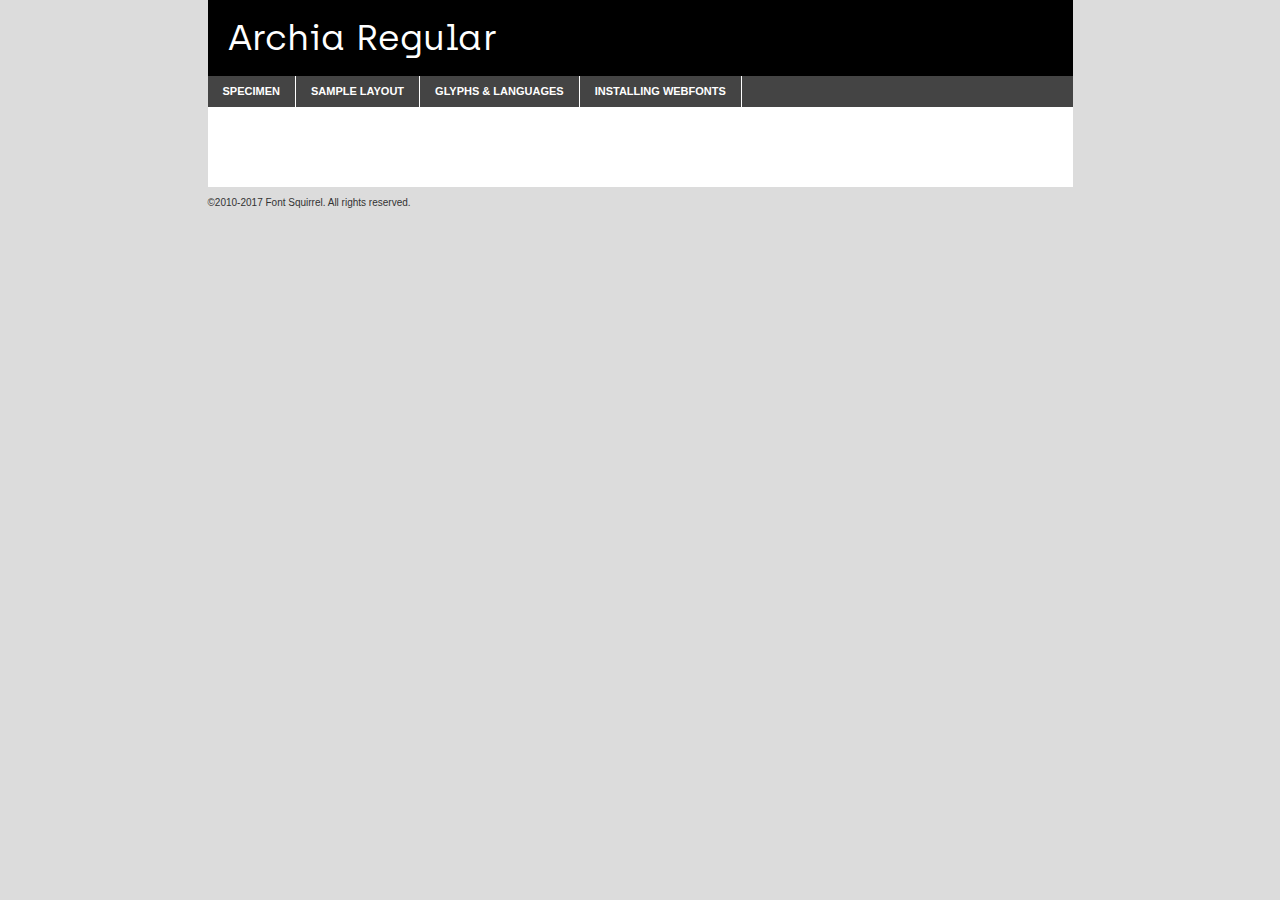
<file: Fonts/Archia_Font_Web/03.Archia-Regular-webfont/archia-regular-demo.html>
<!DOCTYPE html PUBLIC "-//W3C//DTD XHTML 1.0 Transitional//EN"
	"http://www.w3.org/TR/xhtml1/DTD/xhtml1-transitional.dtd">

<html xmlns="http://www.w3.org/1999/xhtml" xml:lang="en" lang="en">
<head>
	<meta http-equiv="Content-Type" content="text/html; charset=utf-8" />
	<script src="http://ajax.googleapis.com/ajax/libs/jquery/1.7.2/jquery.min.js" type="text/javascript" charset="utf-8"></script>
	<script type="text/javascript">
	(function($){$.fn.easyTabs=function(option){var param=jQuery.extend({fadeSpeed:"fast",defaultContent:1,activeClass:'active'},option);$(this).each(function(){var thisId="#"+this.id;if(param.defaultContent==''){param.defaultContent=1;}
	if(typeof param.defaultContent=="number")
	{var defaultTab=$(thisId+" .tabs li:eq("+(param.defaultContent-1)+") a").attr('href').substr(1);}else{var defaultTab=param.defaultContent;}
	$(thisId+" .tabs li a").each(function(){var tabToHide=$(this).attr('href').substr(1);$("#"+tabToHide).addClass('easytabs-tab-content');});hideAll();changeContent(defaultTab);function hideAll(){$(thisId+" .easytabs-tab-content").hide();}
	function changeContent(tabId){hideAll();$(thisId+" .tabs li").removeClass(param.activeClass);$(thisId+" .tabs li a[href=#"+tabId+"]").closest('li').addClass(param.activeClass);if(param.fadeSpeed!="none")
	{$(thisId+" #"+tabId).fadeIn(param.fadeSpeed);}else{$(thisId+" #"+tabId).show();}}
	$(thisId+" .tabs li").click(function(){var tabId=$(this).find('a').attr('href').substr(1);changeContent(tabId);return false;});});}})(jQuery);
	</script>
	<link rel="stylesheet" href="specimen_files/specimen_stylesheet.css" type="text/css" charset="utf-8" />
	<link rel="stylesheet" href="stylesheet.css" type="text/css" charset="utf-8" />

	<style type="text/css">
					body{
				font-family: 'archiaregular';
							}
		</style>

	<title>Archia Regular Specimen</title>
	
	
	<script type="text/javascript" charset="utf-8">
		$(document).ready(function() {
			$('#container').easyTabs({defaultContent:1});
		});
	</script>
</head>

<body>
<div id="container">
	<div id="header">
		Archia Regular	</div>
	<ul class="tabs">
		<li><a href="#specimen">Specimen</a></li>
		<li><a href="#layout">Sample Layout</a></li>
				<li><a href="#glyphs">Glyphs &amp; Languages</a></li>
		<li><a href="#installing">Installing Webfonts</a></li>
		
	</ul>
	
	<div id="main_content">

		
			<div id="specimen">
		
				<div class="section">
					<div class="grid12 firstcol">
						<div class="huge">AaBb</div>
					</div>
				</div>
		
				<div class="section">
					<div class="glyph_range">A&#x200B;B&#x200b;C&#x200b;D&#x200b;E&#x200b;F&#x200b;G&#x200b;H&#x200b;I&#x200b;J&#x200b;K&#x200b;L&#x200b;M&#x200b;N&#x200b;O&#x200b;P&#x200b;Q&#x200b;R&#x200b;S&#x200b;T&#x200b;U&#x200b;V&#x200b;W&#x200b;X&#x200b;Y&#x200b;Z&#x200b;a&#x200b;b&#x200b;c&#x200b;d&#x200b;e&#x200b;f&#x200b;g&#x200b;h&#x200b;i&#x200b;j&#x200b;k&#x200b;l&#x200b;m&#x200b;n&#x200b;o&#x200b;p&#x200b;q&#x200b;r&#x200b;s&#x200b;t&#x200b;u&#x200b;v&#x200b;w&#x200b;x&#x200b;y&#x200b;z&#x200b;1&#x200b;2&#x200b;3&#x200b;4&#x200b;5&#x200b;6&#x200b;7&#x200b;8&#x200b;9&#x200b;0&#x200b;&amp;&#x200b;.&#x200b;,&#x200b;?&#x200b;!&#x200b;&#64;&#x200b;(&#x200b;)&#x200b;#&#x200b;$&#x200b;%&#x200b;*&#x200b;+&#x200b;-&#x200b;=&#x200b;:&#x200b;;</div>
				</div>
				<div class="section">
					<div class="grid12 firstcol">
						<table class="sample_table">
							<tr><td>10</td><td class="size10">abcdefghijklmnopqrstuvwxyzABCDEFGHIJKLMNOPQRSTUVWXYZ0123456789abcdefghijklmnopqrstuvwxyzABCDEFGHIJKLMNOPQRSTUVWXYZ0123456789abcdefghijklmnopqrstuvwxyzABCDEFGHIJKLMNOPQRSTUVWXYZ</td></tr>
							<tr><td>11</td><td class="size11">abcdefghijklmnopqrstuvwxyzABCDEFGHIJKLMNOPQRSTUVWXYZ0123456789abcdefghijklmnopqrstuvwxyzABCDEFGHIJKLMNOPQRSTUVWXYZ0123456789abcdefghijklmnopqrstuvwxyzABCDEFGHIJKLMNOPQRSTUVWXYZ</td></tr>
							<tr><td>12</td><td class="size12">abcdefghijklmnopqrstuvwxyzABCDEFGHIJKLMNOPQRSTUVWXYZ0123456789abcdefghijklmnopqrstuvwxyzABCDEFGHIJKLMNOPQRSTUVWXYZ0123456789abcdefghijklmnopqrstuvwxyzABCDEFGHIJKLMNOPQRSTUVWXYZ</td></tr>
							<tr><td>13</td><td class="size13">abcdefghijklmnopqrstuvwxyzABCDEFGHIJKLMNOPQRSTUVWXYZ0123456789abcdefghijklmnopqrstuvwxyzABCDEFGHIJKLMNOPQRSTUVWXYZ0123456789abcdefghijklmnopqrstuvwxyzABCDEFGHIJKLMNOPQRSTUVWXYZ</td></tr>
							<tr><td>14</td><td class="size14">abcdefghijklmnopqrstuvwxyzABCDEFGHIJKLMNOPQRSTUVWXYZ0123456789abcdefghijklmnopqrstuvwxyzABCDEFGHIJKLMNOPQRSTUVWXYZ0123456789abcdefghijklmnopqrstuvwxyzABCDEFGHIJKLMNOPQRSTUVWXYZ</td></tr>
							<tr><td>16</td><td class="size16">abcdefghijklmnopqrstuvwxyzABCDEFGHIJKLMNOPQRSTUVWXYZ0123456789abcdefghijklmnopqrstuvwxyzABCDEFGHIJKLMNOPQRSTUVWXYZ</td></tr>
							<tr><td>18</td><td class="size18">abcdefghijklmnopqrstuvwxyzABCDEFGHIJKLMNOPQRSTUVWXYZ0123456789abcdefghijklmnopqrstuvwxyzABCDEFGHIJKLMNOPQRSTUVWXYZ</td></tr>
							<tr><td>20</td><td class="size20">abcdefghijklmnopqrstuvwxyzABCDEFGHIJKLMNOPQRSTUVWXYZ0123456789abcdefghijklmnopqrstuvwxyzABCDEFGHIJKLMNOPQRSTUVWXYZ</td></tr>
							<tr><td>24</td><td class="size24">abcdefghijklmnopqrstuvwxyzABCDEFGHIJKLMNOPQRSTUVWXYZ0123456789abcdefghijklmnopqrstuvwxyzABCDEFGHIJKLMNOPQRSTUVWXYZ</td></tr>
							<tr><td>30</td><td class="size30">abcdefghijklmnopqrstuvwxyzABCDEFGHIJKLMNOPQRSTUVWXYZ0123456789abcdefghijklmnopqrstuvwxyzABCDEFGHIJKLMNOPQRSTUVWXYZ</td></tr>
							<tr><td>36</td><td class="size36">abcdefghijklmnopqrstuvwxyzABCDEFGHIJKLMNOPQRSTUVWXYZ0123456789abcdefghijklmnopqrstuvwxyzABCDEFGHIJKLMNOPQRSTUVWXYZ</td></tr>
							<tr><td>48</td><td class="size48">abcdefghijklmnopqrstuvwxyzABCDEFGHIJKLMNOPQRSTUVWXYZ0123456789abcdefghijklmnopqrstuvwxyzABCDEFGHIJKLMNOPQRSTUVWXYZ</td></tr>
							<tr><td>60</td><td class="size60">abcdefghijklmnopqrstuvwxyzABCDEFGHIJKLMNOPQRSTUVWXYZ0123456789abcdefghijklmnopqrstuvwxyzABCDEFGHIJKLMNOPQRSTUVWXYZ</td></tr>
							<tr><td>72</td><td class="size72">abcdefghijklmnopqrstuvwxyzABCDEFGHIJKLMNOPQRSTUVWXYZ0123456789abcdefghijklmnopqrstuvwxyzABCDEFGHIJKLMNOPQRSTUVWXYZ</td></tr>
							<tr><td>90</td><td class="size90">abcdefghijklmnopqrstuvwxyzABCDEFGHIJKLMNOPQRSTUVWXYZ0123456789abcdefghijklmnopqrstuvwxyzABCDEFGHIJKLMNOPQRSTUVWXYZ</td></tr>
						</table>
				
					</div>
			
				</div>
		
		
		
								<div class="section" id="bodycomparison">


										<div id="xheight">
				<div class="fontbody">&#x25FC;&#x25FC;&#x25FC;&#x25FC;&#x25FC;&#x25FC;&#x25FC;&#x25FC;&#x25FC;&#x25FC;&#x25FC;&#x25FC;&#x25FC;&#x25FC;&#x25FC;&#x25FC;&#x25FC;&#x25FC;&#x25FC;&#x25FC;&#x25FC;&#x25FC;&#x25FC;&#x25FC;&#x25FC;&#x25FC;&#x25FC;&#x25FC;&#x25FC;&#x25FC;&#x25FC;&#x25FC;&#x25FC;&#x25FC;&#x25FC;&#x25FC;&#x25FC;&#x25FC;&#x25FC;&#x25FC;&#x25FC;&#x25FC;&#x25FC;&#x25FC;&#x25FC;&#x25FC;&#x25FC;&#x25FC;&#x25FC;&#x25FC;&#x25FC;&#x25FC;&#x25FC;&#x25FC;&#x25FC;&#x25FC;&#x25FC;&#x25FC;&#x25FC;&#x25FC;&#x25FC;&#x25FC;&#x25FC;&#x25FC;&#x25FC;&#x25FC;&#x25FC;&#x25FC;&#x25FC;&#x25FC;&#x25FC;&#x25FC;&#x25FC;&#x25FC;&#x25FC;&#x25FC;&#x25FC;&#x25FC;&#x25FC;&#x25FC;&#x25FC;&#x25FC;&#x25FC;&#x25FC;&#x25FC;&#x25FC;&#x25FC;&#x25FC;&#x25FC;&#x25FC;&#x25FC;&#x25FC;&#x25FC;&#x25FC;&#x25FC;&#x25FC;&#x25FC;&#x25FC;&#x25FC;body</div><div class="arialbody">body</div><div class="verdanabody">body</div><div class="georgiabody">body</div></div>
										<div class="fontbody" style="z-index:1">
											body<span>Archia Regular</span>
										</div>
										<div class="arialbody" style="z-index:1">
											body<span>Arial</span>
										</div>
										<div class="verdanabody" style="z-index:1">
											body<span>Verdana</span>
										</div>
										<div class="georgiabody" style="z-index:1">
											body<span>Georgia</span>
										</div>



								</div>
		
		
				<div class="section psample psample_row1" id="">
					
					<div class="grid2 firstcol">
						<p class="size10"><span>10.</span>Aenean lacinia bibendum nulla sed consectetur. Fusce dapibus, tellus ac cursus commodo, tortor mauris condimentum nibh, ut fermentum massa justo sit amet risus. Nullam id dolor id nibh ultricies vehicula ut id elit. Cum sociis natoque penatibus et magnis dis parturient montes, nascetur ridiculus mus. Nulla vitae elit libero, a pharetra augue.</p>
			
					</div>
					<div class="grid3">
						<p class="size11"><span>11.</span>Aenean lacinia bibendum nulla sed consectetur. Fusce dapibus, tellus ac cursus commodo, tortor mauris condimentum nibh, ut fermentum massa justo sit amet risus. Nullam id dolor id nibh ultricies vehicula ut id elit. Cum sociis natoque penatibus et magnis dis parturient montes, nascetur ridiculus mus. Nulla vitae elit libero, a pharetra augue.</p>
			
					</div>
					<div class="grid3">
						<p class="size12"><span>12.</span>Aenean lacinia bibendum nulla sed consectetur. Fusce dapibus, tellus ac cursus commodo, tortor mauris condimentum nibh, ut fermentum massa justo sit amet risus. Nullam id dolor id nibh ultricies vehicula ut id elit. Cum sociis natoque penatibus et magnis dis parturient montes, nascetur ridiculus mus. Nulla vitae elit libero, a pharetra augue.</p>
			
					</div>
					<div class="grid4">
						<p class="size13"><span>13.</span>Aenean lacinia bibendum nulla sed consectetur. Fusce dapibus, tellus ac cursus commodo, tortor mauris condimentum nibh, ut fermentum massa justo sit amet risus. Nullam id dolor id nibh ultricies vehicula ut id elit. Cum sociis natoque penatibus et magnis dis parturient montes, nascetur ridiculus mus. Nulla vitae elit libero, a pharetra augue.</p>
			
					</div>
					<div class="white_blend"></div>
					
				</div>
				<div class="section psample psample_row2" id="">
					<div class="grid3 firstcol">
						<p class="size14"><span>14.</span>Aenean lacinia bibendum nulla sed consectetur. Fusce dapibus, tellus ac cursus commodo, tortor mauris condimentum nibh, ut fermentum massa justo sit amet risus. Nullam id dolor id nibh ultricies vehicula ut id elit. Cum sociis natoque penatibus et magnis dis parturient montes, nascetur ridiculus mus. Nulla vitae elit libero, a pharetra augue.</p>
			
					</div>
					<div class="grid4">
						<p class="size16"><span>16.</span>Aenean lacinia bibendum nulla sed consectetur. Fusce dapibus, tellus ac cursus commodo, tortor mauris condimentum nibh, ut fermentum massa justo sit amet risus. Nullam id dolor id nibh ultricies vehicula ut id elit. Cum sociis natoque penatibus et magnis dis parturient montes, nascetur ridiculus mus. Nulla vitae elit libero, a pharetra augue.</p>
			
					</div>
					<div class="grid5">
						<p class="size18"><span>18.</span>Aenean lacinia bibendum nulla sed consectetur. Fusce dapibus, tellus ac cursus commodo, tortor mauris condimentum nibh, ut fermentum massa justo sit amet risus. Nullam id dolor id nibh ultricies vehicula ut id elit. Cum sociis natoque penatibus et magnis dis parturient montes, nascetur ridiculus mus. Nulla vitae elit libero, a pharetra augue.</p>
			
					</div>

					<div class="white_blend"></div>

				</div>
				
				<div class="section psample psample_row3" id="">
					<div class="grid5 firstcol">
						<p class="size20"><span>20.</span>Aenean lacinia bibendum nulla sed consectetur. Fusce dapibus, tellus ac cursus commodo, tortor mauris condimentum nibh, ut fermentum massa justo sit amet risus. Nullam id dolor id nibh ultricies vehicula ut id elit. Cum sociis natoque penatibus et magnis dis parturient montes, nascetur ridiculus mus. Nulla vitae elit libero, a pharetra augue.</p>
					</div>
					<div class="grid7">
						<p class="size24"><span>24.</span>Aenean lacinia bibendum nulla sed consectetur. Fusce dapibus, tellus ac cursus commodo, tortor mauris condimentum nibh, ut fermentum massa justo sit amet risus. Nullam id dolor id nibh ultricies vehicula ut id elit. Cum sociis natoque penatibus et magnis dis parturient montes, nascetur ridiculus mus. Nulla vitae elit libero, a pharetra augue.</p>
					</div>
					
					<div class="white_blend"></div>
					
				</div>
				
				<div class="section psample psample_row4" id="">
					<div class="grid12 firstcol">
						<p class="size30"><span>30.</span>Aenean lacinia bibendum nulla sed consectetur. Fusce dapibus, tellus ac cursus commodo, tortor mauris condimentum nibh, ut fermentum massa justo sit amet risus. Nullam id dolor id nibh ultricies vehicula ut id elit. Cum sociis natoque penatibus et magnis dis parturient montes, nascetur ridiculus mus. Nulla vitae elit libero, a pharetra augue.</p>
					</div>
					<div class="white_blend"></div>
					
				</div>
				
				
				
				<div class="section psample psample_row1 fullreverse">
					<div class="grid2 firstcol">
						<p class="size10"><span>10.</span>Aenean lacinia bibendum nulla sed consectetur. Fusce dapibus, tellus ac cursus commodo, tortor mauris condimentum nibh, ut fermentum massa justo sit amet risus. Nullam id dolor id nibh ultricies vehicula ut id elit. Cum sociis natoque penatibus et magnis dis parturient montes, nascetur ridiculus mus. Nulla vitae elit libero, a pharetra augue.</p>
			
					</div>
					<div class="grid3">
						<p class="size11"><span>11.</span>Aenean lacinia bibendum nulla sed consectetur. Fusce dapibus, tellus ac cursus commodo, tortor mauris condimentum nibh, ut fermentum massa justo sit amet risus. Nullam id dolor id nibh ultricies vehicula ut id elit. Cum sociis natoque penatibus et magnis dis parturient montes, nascetur ridiculus mus. Nulla vitae elit libero, a pharetra augue.</p>
			
					</div>
					<div class="grid3">
						<p class="size12"><span>12.</span>Aenean lacinia bibendum nulla sed consectetur. Fusce dapibus, tellus ac cursus commodo, tortor mauris condimentum nibh, ut fermentum massa justo sit amet risus. Nullam id dolor id nibh ultricies vehicula ut id elit. Cum sociis natoque penatibus et magnis dis parturient montes, nascetur ridiculus mus. Nulla vitae elit libero, a pharetra augue.</p>
			
					</div>
					<div class="grid4">
						<p class="size13"><span>13.</span>Aenean lacinia bibendum nulla sed consectetur. Fusce dapibus, tellus ac cursus commodo, tortor mauris condimentum nibh, ut fermentum massa justo sit amet risus. Nullam id dolor id nibh ultricies vehicula ut id elit. Cum sociis natoque penatibus et magnis dis parturient montes, nascetur ridiculus mus. Nulla vitae elit libero, a pharetra augue.</p>
			
					</div>
					<div class="black_blend"></div>
					
				</div>
				
				<div class="section psample psample_row2 fullreverse">
					<div class="grid3 firstcol">
						<p class="size14"><span>14.</span>Aenean lacinia bibendum nulla sed consectetur. Fusce dapibus, tellus ac cursus commodo, tortor mauris condimentum nibh, ut fermentum massa justo sit amet risus. Nullam id dolor id nibh ultricies vehicula ut id elit. Cum sociis natoque penatibus et magnis dis parturient montes, nascetur ridiculus mus. Nulla vitae elit libero, a pharetra augue.</p>
			
					</div>
					<div class="grid4">
						<p class="size16"><span>16.</span>Aenean lacinia bibendum nulla sed consectetur. Fusce dapibus, tellus ac cursus commodo, tortor mauris condimentum nibh, ut fermentum massa justo sit amet risus. Nullam id dolor id nibh ultricies vehicula ut id elit. Cum sociis natoque penatibus et magnis dis parturient montes, nascetur ridiculus mus. Nulla vitae elit libero, a pharetra augue.</p>
			
					</div>
					<div class="grid5">
						<p class="size18"><span>18.</span>Aenean lacinia bibendum nulla sed consectetur. Fusce dapibus, tellus ac cursus commodo, tortor mauris condimentum nibh, ut fermentum massa justo sit amet risus. Nullam id dolor id nibh ultricies vehicula ut id elit. Cum sociis natoque penatibus et magnis dis parturient montes, nascetur ridiculus mus. Nulla vitae elit libero, a pharetra augue.</p>
			
					</div>
					<div class="black_blend"></div>

				</div>
				
				<div class="section psample fullreverse psample_row3" id="">
					<div class="grid5 firstcol">
						<p class="size20"><span>20.</span>Aenean lacinia bibendum nulla sed consectetur. Fusce dapibus, tellus ac cursus commodo, tortor mauris condimentum nibh, ut fermentum massa justo sit amet risus. Nullam id dolor id nibh ultricies vehicula ut id elit. Cum sociis natoque penatibus et magnis dis parturient montes, nascetur ridiculus mus. Nulla vitae elit libero, a pharetra augue.</p>
					</div>
					<div class="grid7">
						<p class="size24"><span>24.</span>Aenean lacinia bibendum nulla sed consectetur. Fusce dapibus, tellus ac cursus commodo, tortor mauris condimentum nibh, ut fermentum massa justo sit amet risus. Nullam id dolor id nibh ultricies vehicula ut id elit. Cum sociis natoque penatibus et magnis dis parturient montes, nascetur ridiculus mus. Nulla vitae elit libero, a pharetra augue.</p>
					</div>
					
					<div class="black_blend"></div>
					
				</div>
				
				<div class="section psample fullreverse psample_row4" id="" style="border-bottom: 20px #000 solid;">
					<div class="grid12 firstcol">
						<p class="size30"><span>30.</span>Aenean lacinia bibendum nulla sed consectetur. Fusce dapibus, tellus ac cursus commodo, tortor mauris condimentum nibh, ut fermentum massa justo sit amet risus. Nullam id dolor id nibh ultricies vehicula ut id elit. Cum sociis natoque penatibus et magnis dis parturient montes, nascetur ridiculus mus. Nulla vitae elit libero, a pharetra augue.</p>
					</div>
					<div class="black_blend"></div>
					
				</div>
				
				
				
				
			</div>
			
			<div id="layout">
				
				<div class="section">
					
					<div class="grid12 firstcol">
						<h1>Lorem Ipsum Dolor</h1>
						<h2>Etiam porta sem malesuada magna mollis euismod</h2>
						
						<p class="byline">By <a href="#link">Aenean Lacinia</a></p>
					</div>
				</div>
				<div class="section">
					<div class="grid8 firstcol">
						<p class="large">Donec sed odio dui. Morbi leo risus, porta ac consectetur ac, vestibulum at eros. Fusce dapibus, tellus ac cursus commodo, tortor mauris condimentum nibh, ut fermentum massa justo sit amet risus. </p>

						
						<h3>Pellentesque ornare sem</h3>

						<p>Maecenas sed diam eget risus varius blandit sit amet non magna. Maecenas faucibus mollis interdum. Donec ullamcorper nulla non metus auctor fringilla. Nullam id dolor id nibh ultricies vehicula ut id elit. Nullam id dolor id nibh ultricies vehicula ut id elit. </p>

						<p>Aenean eu leo quam. Pellentesque ornare sem lacinia quam venenatis vestibulum. Lorem ipsum dolor sit amet, consectetur adipiscing elit. Cum sociis natoque penatibus et magnis dis parturient montes, nascetur ridiculus mus. </p>

						<p>Nulla vitae elit libero, a pharetra augue. Praesent commodo cursus magna, vel scelerisque nisl consectetur et. Aenean lacinia bibendum nulla sed consectetur. </p>

						<p>Nullam quis risus eget urna mollis ornare vel eu leo. Nullam quis risus eget urna mollis ornare vel eu leo. Maecenas sed diam eget risus varius blandit sit amet non magna. Donec ullamcorper nulla non metus auctor fringilla. </p>

						<h3>Cras mattis consectetur</h3>

						<p>Aenean eu leo quam. Pellentesque ornare sem lacinia quam venenatis vestibulum. Aenean lacinia bibendum nulla sed consectetur. Integer posuere erat a ante venenatis dapibus posuere velit aliquet. Cras mattis consectetur purus sit amet fermentum. </p>

						<p>Nullam id dolor id nibh ultricies vehicula ut id elit. Nullam quis risus eget urna mollis ornare vel eu leo. Cras mattis consectetur purus sit amet fermentum.</p>
					</div>
					
					<div class="grid4 sidebar">
						
						<div class="box reverse">
							<p class="last">Nullam quis risus eget urna mollis ornare vel eu leo. Donec ullamcorper nulla non metus auctor fringilla. Cras mattis consectetur purus sit amet fermentum. Sed posuere consectetur est at lobortis. Lorem ipsum dolor sit amet, consectetur adipiscing elit. </p>
						</div>
						
						<p class="caption">Maecenas sed diam eget risus varius.</p>

						<p>Vestibulum id ligula porta felis euismod semper. Integer posuere erat a ante venenatis dapibus posuere velit aliquet. Vestibulum id ligula porta felis euismod semper. Sed posuere consectetur est at lobortis. Maecenas sed diam eget risus varius blandit sit amet non magna. Fusce dapibus, tellus ac cursus commodo, tortor mauris condimentum nibh, ut fermentum massa justo sit amet risus. </p>

					

						<p>Duis mollis, est non commodo luctus, nisi erat porttitor ligula, eget lacinia odio sem nec elit. Aenean lacinia bibendum nulla sed consectetur. Vivamus sagittis lacus vel augue laoreet rutrum faucibus dolor auctor. Aenean lacinia bibendum nulla sed consectetur. Nullam quis risus eget urna mollis ornare vel eu leo. </p>

						<p>Praesent commodo cursus magna, vel scelerisque nisl consectetur et. Donec ullamcorper nulla non metus auctor fringilla. Maecenas faucibus mollis interdum. Fusce dapibus, tellus ac cursus commodo, tortor mauris condimentum nibh, ut fermentum massa justo sit amet risus. </p>

					</div>
				</div>
				
			</div>


			



		<div id="glyphs">
			<div class="section">
				<div class="grid12 firstcol">
			
				<h1>Language Support</h1>
				<p>The subset of Archia Regular in this kit supports the following languages:<br />
			
					Albanian, Basque, Bosnian, Breton, Catalan, Chamorro, Chichewa_nyanja, Croatian, Czech, Danish, Dutch, English, Estonian, Faroese, Finnish, French, Frisian, Galician, German, Hungarian, Icelandic, Italian, Latvian, Lithuanian, Malagasy, Maltese, Norwegian, Polish, Portuguese, Romanian, Serbian, Slovak, Slovenian, Spanish, Turkish, Welsh, Alsatian, Aragonese, Arapaho, Aromanian, Arrernte, Asturian, Aymara, Bislama, Cebuano, Cheyenne, Cimbrian, Corsican, Fijian, French_creole, Friulian, Genoese, Gilbertese, Greenlandic, Haitian_creole, Hawaiian, Hiligaynon, Hmong, Hopi, Ibanag, Iloko_ilokano, Indonesian, Interglossa_glosa, Interlingua, Irish_gaelic, Istro-romanian, Jerriais, Kashubian, Kurdish_kurmanji, Ladin, Lojban, Lombard, Low_saxon, Luxembourgeois, Manx, Maori, Megleno-romanian, Mohawk, Nahuatl, Norfolk_pitcairnese, Northern_sotho, Occitan, Oromo, Pangasinan, Papiamento, Piedmontese, Potawatomi, Rhaeto-romance, Romansh, Rotokas, Sami_inari, Sami_lule, Samoan, Sardinian, Scots_gaelic, Seychelles_creole, Shona, Sicilian, Somali, Southern_ndebele, Southern_sotho, Swahili, Swati_swazi, Tagalog_filipino_pilipino, Tahitian, Tausug, Tetum, Tok_pisin, Tongan, Tswana, Turkmen, Turkmen_latinized, Tuvaluan, Uyghur_latinized, Veps, Volapuk, Votic_latinized, Walloon, Warlpiri, Xhosa, Yapese, Zulu, Latinbasic, Ubasic, Demo				</p>
				<h1>Glyph Chart</h1>
				<p>The subset of Archia Regular in this kit includes all the glyphs listed below. Unicode entities are included above each glyph to help you insert individual characters into your layout.</p>
				<div id="glyph_chart">
			
																														 <div><p>&amp;#13;</p>&#13;</div>
																				 <div><p>&amp;#32;</p>&#32;</div>
																				 <div><p>&amp;#33;</p>&#33;</div>
																				 <div><p>&amp;#34;</p>&#34;</div>
																				 <div><p>&amp;#35;</p>&#35;</div>
																				 <div><p>&amp;#36;</p>&#36;</div>
																				 <div><p>&amp;#37;</p>&#37;</div>
																				 <div><p>&amp;#38;</p>&#38;</div>
																				 <div><p>&amp;#39;</p>&#39;</div>
																				 <div><p>&amp;#40;</p>&#40;</div>
																				 <div><p>&amp;#41;</p>&#41;</div>
																				 <div><p>&amp;#42;</p>&#42;</div>
																				 <div><p>&amp;#43;</p>&#43;</div>
																				 <div><p>&amp;#44;</p>&#44;</div>
																				 <div><p>&amp;#45;</p>&#45;</div>
																				 <div><p>&amp;#46;</p>&#46;</div>
																				 <div><p>&amp;#47;</p>&#47;</div>
																				 <div><p>&amp;#48;</p>&#48;</div>
																				 <div><p>&amp;#49;</p>&#49;</div>
																				 <div><p>&amp;#50;</p>&#50;</div>
																				 <div><p>&amp;#51;</p>&#51;</div>
																				 <div><p>&amp;#52;</p>&#52;</div>
																				 <div><p>&amp;#53;</p>&#53;</div>
																				 <div><p>&amp;#54;</p>&#54;</div>
																				 <div><p>&amp;#55;</p>&#55;</div>
																				 <div><p>&amp;#56;</p>&#56;</div>
																				 <div><p>&amp;#57;</p>&#57;</div>
																				 <div><p>&amp;#58;</p>&#58;</div>
																				 <div><p>&amp;#59;</p>&#59;</div>
																				 <div><p>&amp;#60;</p>&#60;</div>
																				 <div><p>&amp;#61;</p>&#61;</div>
																				 <div><p>&amp;#62;</p>&#62;</div>
																				 <div><p>&amp;#63;</p>&#63;</div>
																				 <div><p>&amp;#64;</p>&#64;</div>
																				 <div><p>&amp;#65;</p>&#65;</div>
																				 <div><p>&amp;#66;</p>&#66;</div>
																				 <div><p>&amp;#67;</p>&#67;</div>
																				 <div><p>&amp;#68;</p>&#68;</div>
																				 <div><p>&amp;#69;</p>&#69;</div>
																				 <div><p>&amp;#70;</p>&#70;</div>
																				 <div><p>&amp;#71;</p>&#71;</div>
																				 <div><p>&amp;#72;</p>&#72;</div>
																				 <div><p>&amp;#73;</p>&#73;</div>
																				 <div><p>&amp;#74;</p>&#74;</div>
																				 <div><p>&amp;#75;</p>&#75;</div>
																				 <div><p>&amp;#76;</p>&#76;</div>
																				 <div><p>&amp;#77;</p>&#77;</div>
																				 <div><p>&amp;#78;</p>&#78;</div>
																				 <div><p>&amp;#79;</p>&#79;</div>
																				 <div><p>&amp;#80;</p>&#80;</div>
																				 <div><p>&amp;#81;</p>&#81;</div>
																				 <div><p>&amp;#82;</p>&#82;</div>
																				 <div><p>&amp;#83;</p>&#83;</div>
																				 <div><p>&amp;#84;</p>&#84;</div>
																				 <div><p>&amp;#85;</p>&#85;</div>
																				 <div><p>&amp;#86;</p>&#86;</div>
																				 <div><p>&amp;#87;</p>&#87;</div>
																				 <div><p>&amp;#88;</p>&#88;</div>
																				 <div><p>&amp;#89;</p>&#89;</div>
																				 <div><p>&amp;#90;</p>&#90;</div>
																				 <div><p>&amp;#91;</p>&#91;</div>
																				 <div><p>&amp;#92;</p>&#92;</div>
																				 <div><p>&amp;#93;</p>&#93;</div>
																				 <div><p>&amp;#94;</p>&#94;</div>
																				 <div><p>&amp;#95;</p>&#95;</div>
																				 <div><p>&amp;#96;</p>&#96;</div>
																				 <div><p>&amp;#97;</p>&#97;</div>
																				 <div><p>&amp;#98;</p>&#98;</div>
																				 <div><p>&amp;#99;</p>&#99;</div>
																				 <div><p>&amp;#100;</p>&#100;</div>
																				 <div><p>&amp;#101;</p>&#101;</div>
																				 <div><p>&amp;#102;</p>&#102;</div>
																				 <div><p>&amp;#103;</p>&#103;</div>
																				 <div><p>&amp;#104;</p>&#104;</div>
																				 <div><p>&amp;#105;</p>&#105;</div>
																				 <div><p>&amp;#106;</p>&#106;</div>
																				 <div><p>&amp;#107;</p>&#107;</div>
																				 <div><p>&amp;#108;</p>&#108;</div>
																				 <div><p>&amp;#109;</p>&#109;</div>
																				 <div><p>&amp;#110;</p>&#110;</div>
																				 <div><p>&amp;#111;</p>&#111;</div>
																				 <div><p>&amp;#112;</p>&#112;</div>
																				 <div><p>&amp;#113;</p>&#113;</div>
																				 <div><p>&amp;#114;</p>&#114;</div>
																				 <div><p>&amp;#115;</p>&#115;</div>
																				 <div><p>&amp;#116;</p>&#116;</div>
																				 <div><p>&amp;#117;</p>&#117;</div>
																				 <div><p>&amp;#118;</p>&#118;</div>
																				 <div><p>&amp;#119;</p>&#119;</div>
																				 <div><p>&amp;#120;</p>&#120;</div>
																				 <div><p>&amp;#121;</p>&#121;</div>
																				 <div><p>&amp;#122;</p>&#122;</div>
																				 <div><p>&amp;#123;</p>&#123;</div>
																				 <div><p>&amp;#124;</p>&#124;</div>
																				 <div><p>&amp;#125;</p>&#125;</div>
																				 <div><p>&amp;#126;</p>&#126;</div>
																				 <div><p>&amp;#160;</p>&#160;</div>
																				 <div><p>&amp;#161;</p>&#161;</div>
																				 <div><p>&amp;#162;</p>&#162;</div>
																				 <div><p>&amp;#163;</p>&#163;</div>
																				 <div><p>&amp;#165;</p>&#165;</div>
																				 <div><p>&amp;#167;</p>&#167;</div>
																				 <div><p>&amp;#168;</p>&#168;</div>
																				 <div><p>&amp;#169;</p>&#169;</div>
																				 <div><p>&amp;#170;</p>&#170;</div>
																				 <div><p>&amp;#171;</p>&#171;</div>
																				 <div><p>&amp;#173;</p>&#173;</div>
																				 <div><p>&amp;#174;</p>&#174;</div>
																				 <div><p>&amp;#175;</p>&#175;</div>
																				 <div><p>&amp;#176;</p>&#176;</div>
																				 <div><p>&amp;#178;</p>&#178;</div>
																				 <div><p>&amp;#179;</p>&#179;</div>
																				 <div><p>&amp;#180;</p>&#180;</div>
																				 <div><p>&amp;#182;</p>&#182;</div>
																				 <div><p>&amp;#183;</p>&#183;</div>
																				 <div><p>&amp;#184;</p>&#184;</div>
																				 <div><p>&amp;#185;</p>&#185;</div>
																				 <div><p>&amp;#186;</p>&#186;</div>
																				 <div><p>&amp;#187;</p>&#187;</div>
																				 <div><p>&amp;#188;</p>&#188;</div>
																				 <div><p>&amp;#189;</p>&#189;</div>
																				 <div><p>&amp;#190;</p>&#190;</div>
																				 <div><p>&amp;#191;</p>&#191;</div>
																				 <div><p>&amp;#192;</p>&#192;</div>
																				 <div><p>&amp;#193;</p>&#193;</div>
																				 <div><p>&amp;#194;</p>&#194;</div>
																				 <div><p>&amp;#195;</p>&#195;</div>
																				 <div><p>&amp;#196;</p>&#196;</div>
																				 <div><p>&amp;#197;</p>&#197;</div>
																				 <div><p>&amp;#198;</p>&#198;</div>
																				 <div><p>&amp;#199;</p>&#199;</div>
																				 <div><p>&amp;#200;</p>&#200;</div>
																				 <div><p>&amp;#201;</p>&#201;</div>
																				 <div><p>&amp;#202;</p>&#202;</div>
																				 <div><p>&amp;#203;</p>&#203;</div>
																				 <div><p>&amp;#204;</p>&#204;</div>
																				 <div><p>&amp;#205;</p>&#205;</div>
																				 <div><p>&amp;#206;</p>&#206;</div>
																				 <div><p>&amp;#207;</p>&#207;</div>
																				 <div><p>&amp;#208;</p>&#208;</div>
																				 <div><p>&amp;#209;</p>&#209;</div>
																				 <div><p>&amp;#210;</p>&#210;</div>
																				 <div><p>&amp;#211;</p>&#211;</div>
																				 <div><p>&amp;#212;</p>&#212;</div>
																				 <div><p>&amp;#213;</p>&#213;</div>
																				 <div><p>&amp;#214;</p>&#214;</div>
																				 <div><p>&amp;#215;</p>&#215;</div>
																				 <div><p>&amp;#216;</p>&#216;</div>
																				 <div><p>&amp;#217;</p>&#217;</div>
																				 <div><p>&amp;#218;</p>&#218;</div>
																				 <div><p>&amp;#219;</p>&#219;</div>
																				 <div><p>&amp;#220;</p>&#220;</div>
																				 <div><p>&amp;#221;</p>&#221;</div>
																				 <div><p>&amp;#222;</p>&#222;</div>
																				 <div><p>&amp;#223;</p>&#223;</div>
																				 <div><p>&amp;#224;</p>&#224;</div>
																				 <div><p>&amp;#225;</p>&#225;</div>
																				 <div><p>&amp;#226;</p>&#226;</div>
																				 <div><p>&amp;#227;</p>&#227;</div>
																				 <div><p>&amp;#228;</p>&#228;</div>
																				 <div><p>&amp;#229;</p>&#229;</div>
																				 <div><p>&amp;#230;</p>&#230;</div>
																				 <div><p>&amp;#231;</p>&#231;</div>
																				 <div><p>&amp;#232;</p>&#232;</div>
																				 <div><p>&amp;#233;</p>&#233;</div>
																				 <div><p>&amp;#234;</p>&#234;</div>
																				 <div><p>&amp;#235;</p>&#235;</div>
																				 <div><p>&amp;#236;</p>&#236;</div>
																				 <div><p>&amp;#237;</p>&#237;</div>
																				 <div><p>&amp;#238;</p>&#238;</div>
																				 <div><p>&amp;#239;</p>&#239;</div>
																				 <div><p>&amp;#240;</p>&#240;</div>
																				 <div><p>&amp;#241;</p>&#241;</div>
																				 <div><p>&amp;#242;</p>&#242;</div>
																				 <div><p>&amp;#243;</p>&#243;</div>
																				 <div><p>&amp;#244;</p>&#244;</div>
																				 <div><p>&amp;#245;</p>&#245;</div>
																				 <div><p>&amp;#246;</p>&#246;</div>
																				 <div><p>&amp;#247;</p>&#247;</div>
																				 <div><p>&amp;#248;</p>&#248;</div>
																				 <div><p>&amp;#249;</p>&#249;</div>
																				 <div><p>&amp;#250;</p>&#250;</div>
																				 <div><p>&amp;#251;</p>&#251;</div>
																				 <div><p>&amp;#252;</p>&#252;</div>
																				 <div><p>&amp;#253;</p>&#253;</div>
																				 <div><p>&amp;#254;</p>&#254;</div>
																				 <div><p>&amp;#255;</p>&#255;</div>
																				 <div><p>&amp;#256;</p>&#256;</div>
																				 <div><p>&amp;#257;</p>&#257;</div>
																				 <div><p>&amp;#258;</p>&#258;</div>
																				 <div><p>&amp;#259;</p>&#259;</div>
																				 <div><p>&amp;#260;</p>&#260;</div>
																				 <div><p>&amp;#261;</p>&#261;</div>
																				 <div><p>&amp;#262;</p>&#262;</div>
																				 <div><p>&amp;#263;</p>&#263;</div>
																				 <div><p>&amp;#266;</p>&#266;</div>
																				 <div><p>&amp;#267;</p>&#267;</div>
																				 <div><p>&amp;#268;</p>&#268;</div>
																				 <div><p>&amp;#269;</p>&#269;</div>
																				 <div><p>&amp;#270;</p>&#270;</div>
																				 <div><p>&amp;#271;</p>&#271;</div>
																				 <div><p>&amp;#272;</p>&#272;</div>
																				 <div><p>&amp;#273;</p>&#273;</div>
																				 <div><p>&amp;#274;</p>&#274;</div>
																				 <div><p>&amp;#275;</p>&#275;</div>
																				 <div><p>&amp;#278;</p>&#278;</div>
																				 <div><p>&amp;#279;</p>&#279;</div>
																				 <div><p>&amp;#280;</p>&#280;</div>
																				 <div><p>&amp;#281;</p>&#281;</div>
																				 <div><p>&amp;#282;</p>&#282;</div>
																				 <div><p>&amp;#283;</p>&#283;</div>
																				 <div><p>&amp;#286;</p>&#286;</div>
																				 <div><p>&amp;#287;</p>&#287;</div>
																				 <div><p>&amp;#288;</p>&#288;</div>
																				 <div><p>&amp;#289;</p>&#289;</div>
																				 <div><p>&amp;#290;</p>&#290;</div>
																				 <div><p>&amp;#291;</p>&#291;</div>
																				 <div><p>&amp;#292;</p>&#292;</div>
																				 <div><p>&amp;#293;</p>&#293;</div>
																				 <div><p>&amp;#294;</p>&#294;</div>
																				 <div><p>&amp;#295;</p>&#295;</div>
																				 <div><p>&amp;#298;</p>&#298;</div>
																				 <div><p>&amp;#299;</p>&#299;</div>
																				 <div><p>&amp;#302;</p>&#302;</div>
																				 <div><p>&amp;#303;</p>&#303;</div>
																				 <div><p>&amp;#304;</p>&#304;</div>
																				 <div><p>&amp;#305;</p>&#305;</div>
																				 <div><p>&amp;#308;</p>&#308;</div>
																				 <div><p>&amp;#309;</p>&#309;</div>
																				 <div><p>&amp;#310;</p>&#310;</div>
																				 <div><p>&amp;#311;</p>&#311;</div>
																				 <div><p>&amp;#312;</p>&#312;</div>
																				 <div><p>&amp;#313;</p>&#313;</div>
																				 <div><p>&amp;#314;</p>&#314;</div>
																				 <div><p>&amp;#315;</p>&#315;</div>
																				 <div><p>&amp;#316;</p>&#316;</div>
																				 <div><p>&amp;#317;</p>&#317;</div>
																				 <div><p>&amp;#318;</p>&#318;</div>
																				 <div><p>&amp;#319;</p>&#319;</div>
																				 <div><p>&amp;#320;</p>&#320;</div>
																				 <div><p>&amp;#321;</p>&#321;</div>
																				 <div><p>&amp;#322;</p>&#322;</div>
																				 <div><p>&amp;#323;</p>&#323;</div>
																				 <div><p>&amp;#324;</p>&#324;</div>
																				 <div><p>&amp;#325;</p>&#325;</div>
																				 <div><p>&amp;#326;</p>&#326;</div>
																				 <div><p>&amp;#327;</p>&#327;</div>
																				 <div><p>&amp;#328;</p>&#328;</div>
																				 <div><p>&amp;#330;</p>&#330;</div>
																				 <div><p>&amp;#331;</p>&#331;</div>
																				 <div><p>&amp;#332;</p>&#332;</div>
																				 <div><p>&amp;#333;</p>&#333;</div>
																				 <div><p>&amp;#336;</p>&#336;</div>
																				 <div><p>&amp;#337;</p>&#337;</div>
																				 <div><p>&amp;#338;</p>&#338;</div>
																				 <div><p>&amp;#339;</p>&#339;</div>
																				 <div><p>&amp;#340;</p>&#340;</div>
																				 <div><p>&amp;#341;</p>&#341;</div>
																				 <div><p>&amp;#342;</p>&#342;</div>
																				 <div><p>&amp;#343;</p>&#343;</div>
																				 <div><p>&amp;#344;</p>&#344;</div>
																				 <div><p>&amp;#345;</p>&#345;</div>
																				 <div><p>&amp;#346;</p>&#346;</div>
																				 <div><p>&amp;#347;</p>&#347;</div>
																				 <div><p>&amp;#350;</p>&#350;</div>
																				 <div><p>&amp;#351;</p>&#351;</div>
																				 <div><p>&amp;#352;</p>&#352;</div>
																				 <div><p>&amp;#353;</p>&#353;</div>
																				 <div><p>&amp;#354;</p>&#354;</div>
																				 <div><p>&amp;#355;</p>&#355;</div>
																				 <div><p>&amp;#356;</p>&#356;</div>
																				 <div><p>&amp;#357;</p>&#357;</div>
																				 <div><p>&amp;#358;</p>&#358;</div>
																				 <div><p>&amp;#359;</p>&#359;</div>
																				 <div><p>&amp;#362;</p>&#362;</div>
																				 <div><p>&amp;#363;</p>&#363;</div>
																				 <div><p>&amp;#366;</p>&#366;</div>
																				 <div><p>&amp;#367;</p>&#367;</div>
																				 <div><p>&amp;#368;</p>&#368;</div>
																				 <div><p>&amp;#369;</p>&#369;</div>
																				 <div><p>&amp;#370;</p>&#370;</div>
																				 <div><p>&amp;#371;</p>&#371;</div>
																				 <div><p>&amp;#372;</p>&#372;</div>
																				 <div><p>&amp;#373;</p>&#373;</div>
																				 <div><p>&amp;#374;</p>&#374;</div>
																				 <div><p>&amp;#375;</p>&#375;</div>
																				 <div><p>&amp;#376;</p>&#376;</div>
																				 <div><p>&amp;#377;</p>&#377;</div>
																				 <div><p>&amp;#378;</p>&#378;</div>
																				 <div><p>&amp;#379;</p>&#379;</div>
																				 <div><p>&amp;#380;</p>&#380;</div>
																				 <div><p>&amp;#381;</p>&#381;</div>
																				 <div><p>&amp;#382;</p>&#382;</div>
																				 <div><p>&amp;#402;</p>&#402;</div>
																				 <div><p>&amp;#536;</p>&#536;</div>
																				 <div><p>&amp;#537;</p>&#537;</div>
																				 <div><p>&amp;#538;</p>&#538;</div>
																				 <div><p>&amp;#539;</p>&#539;</div>
																				 <div><p>&amp;#567;</p>&#567;</div>
																				 <div><p>&amp;#710;</p>&#710;</div>
																				 <div><p>&amp;#711;</p>&#711;</div>
																				 <div><p>&amp;#728;</p>&#728;</div>
																				 <div><p>&amp;#729;</p>&#729;</div>
																				 <div><p>&amp;#730;</p>&#730;</div>
																				 <div><p>&amp;#731;</p>&#731;</div>
																				 <div><p>&amp;#732;</p>&#732;</div>
																				 <div><p>&amp;#733;</p>&#733;</div>
																				 <div><p>&amp;#806;</p>&#806;</div>
																				 <div><p>&amp;#7808;</p>&#7808;</div>
																				 <div><p>&amp;#7809;</p>&#7809;</div>
																				 <div><p>&amp;#7810;</p>&#7810;</div>
																				 <div><p>&amp;#7811;</p>&#7811;</div>
																				 <div><p>&amp;#7812;</p>&#7812;</div>
																				 <div><p>&amp;#7813;</p>&#7813;</div>
																				 <div><p>&amp;#7922;</p>&#7922;</div>
																				 <div><p>&amp;#7923;</p>&#7923;</div>
																				 <div><p>&amp;#8192;</p>&#8192;</div>
																				 <div><p>&amp;#8193;</p>&#8193;</div>
																				 <div><p>&amp;#8194;</p>&#8194;</div>
																				 <div><p>&amp;#8195;</p>&#8195;</div>
																				 <div><p>&amp;#8196;</p>&#8196;</div>
																				 <div><p>&amp;#8197;</p>&#8197;</div>
																				 <div><p>&amp;#8198;</p>&#8198;</div>
																				 <div><p>&amp;#8199;</p>&#8199;</div>
																				 <div><p>&amp;#8200;</p>&#8200;</div>
																				 <div><p>&amp;#8201;</p>&#8201;</div>
																				 <div><p>&amp;#8202;</p>&#8202;</div>
																				 <div><p>&amp;#8208;</p>&#8208;</div>
																				 <div><p>&amp;#8209;</p>&#8209;</div>
																				 <div><p>&amp;#8210;</p>&#8210;</div>
																				 <div><p>&amp;#8211;</p>&#8211;</div>
																				 <div><p>&amp;#8212;</p>&#8212;</div>
																				 <div><p>&amp;#8216;</p>&#8216;</div>
																				 <div><p>&amp;#8217;</p>&#8217;</div>
																				 <div><p>&amp;#8218;</p>&#8218;</div>
																				 <div><p>&amp;#8220;</p>&#8220;</div>
																				 <div><p>&amp;#8221;</p>&#8221;</div>
																				 <div><p>&amp;#8222;</p>&#8222;</div>
																				 <div><p>&amp;#8224;</p>&#8224;</div>
																				 <div><p>&amp;#8225;</p>&#8225;</div>
																				 <div><p>&amp;#8226;</p>&#8226;</div>
																				 <div><p>&amp;#8230;</p>&#8230;</div>
																				 <div><p>&amp;#8239;</p>&#8239;</div>
																				 <div><p>&amp;#8240;</p>&#8240;</div>
																				 <div><p>&amp;#8249;</p>&#8249;</div>
																				 <div><p>&amp;#8250;</p>&#8250;</div>
																				 <div><p>&amp;#8260;</p>&#8260;</div>
																				 <div><p>&amp;#8287;</p>&#8287;</div>
																				 <div><p>&amp;#8364;</p>&#8364;</div>
																				 <div><p>&amp;#8470;</p>&#8470;</div>
																				 <div><p>&amp;#8482;</p>&#8482;</div>
																				 <div><p>&amp;#8592;</p>&#8592;</div>
																				 <div><p>&amp;#8593;</p>&#8593;</div>
																				 <div><p>&amp;#8594;</p>&#8594;</div>
																				 <div><p>&amp;#8595;</p>&#8595;</div>
																				 <div><p>&amp;#8598;</p>&#8598;</div>
																				 <div><p>&amp;#8599;</p>&#8599;</div>
																				 <div><p>&amp;#8600;</p>&#8600;</div>
																				 <div><p>&amp;#8601;</p>&#8601;</div>
																				 <div><p>&amp;#8722;</p>&#8722;</div>
																				 <div><p>&amp;#9724;</p>&#9724;</div>
																																																																																																																																																																																		</div>	
				</div>
		
		
			</div>
		</div>
		
		
		<div id="specs">
			
		</div>
	
		<div id="installing">
			<div class="section">
				<div class="grid7 firstcol">
					<h1>Installing Webfonts</h1>
					
					<p>Webfonts are supported by all major browser platforms but not all in the same way. There are currently four different font formats that must be included in order to target all browsers. This includes TTF, WOFF, EOT and SVG.</p>
					
					<h2>1. Upload your webfonts</h2>
					<p>You must upload your webfont kit to your website. They should be in or near the same directory as your CSS files.</p>
					
					<h2>2. Include the webfont stylesheet</h2>
					<p>A special CSS @font-face declaration helps the various browsers select the appropriate font it needs without causing you a bunch of headaches. Learn more about this syntax by reading the <a href="https://www.fontspring.com/blog/further-hardening-of-the-bulletproof-syntax">Fontspring blog post</a> about it. The code for it is as follows:</p>


<code>
@font-face{ 
	font-family: 'MyWebFont';
	src: url('WebFont.eot');
	src: url('WebFont.eot?#iefix') format('embedded-opentype'),
	     url('WebFont.woff') format('woff'),
	     url('WebFont.ttf') format('truetype'),
	     url('WebFont.svg#webfont') format('svg');
}
</code>

	<p>We've already gone ahead and generated the code for you. All you have to do is link to the stylesheet in your HTML, like this:</p>
	<code>&lt;link rel=&quot;stylesheet&quot; href=&quot;stylesheet.css&quot; type=&quot;text/css&quot; charset=&quot;utf-8&quot; /&gt;</code>

					<h2>3. Modify your own stylesheet</h2>
					<p>To take advantage of your new fonts, you must tell your stylesheet to use them. Look at the original @font-face declaration above and find the property called "font-family." The name linked there will be what you use to reference the font. Prepend that webfont name to the font stack in the "font-family" property, inside the selector you want to change. For example:</p>
<code>p { font-family: 'WebFont', Arial, sans-serif; }</code>

<h2>4. Test</h2>
<p>Getting webfonts to work cross-browser <em>can</em> be tricky. Use the information in the sidebar to help you if you find that fonts aren't loading in a particular browser.</p>
				</div>
				
				<div class="grid5 sidebar">
					<div class="box">
						<h2>Troubleshooting<br />Font-Face Problems</h2>
						<p>Having trouble getting your webfonts to load in your new website? Here are some tips to sort out what might be the problem.</p>

						<h3>Fonts not showing in any browser</h3>

						<p>This sounds like you need to work on the plumbing. You either did not upload the fonts to the correct directory, or you did not link the fonts properly in the CSS. If you've confirmed that all this is correct and you still have a problem, take a look at your .htaccess file and see if requests are getting intercepted.</p>

						<h3>Fonts not loading in iPhone or iPad</h3>

						<p>The most common problem here is that you are serving the fonts from an IIS server. IIS refuses to serve files that have unknown MIME types. If that is the case, you must set the MIME type for SVG to "image/svg+xml" in the server settings. Follow these instructions from Microsoft if you need help.</p>

						<h3>Fonts not loading in Firefox</h3>

						<p>The primary reason for this failure? You are still using a version Firefox older than 3.5. So upgrade already! If that isn't it, then you are very likely serving fonts from a different domain. Firefox requires that all font assets be served from the same domain. Lastly it is possible that you need to add WOFF to your list of MIME types (if you are serving via IIS.)</p>

						<h3>Fonts not loading in IE</h3>

						<p>Are you looking at Internet Explorer on an actual Windows machine or are you cheating by using a service like Adobe BrowserLab? Many of these screenshot services do not render @font-face for IE. Best to test it on a real machine.</p>

						<h3>Fonts not loading in IE9</h3>

						<p>IE9, like Firefox, requires that fonts be served from the same domain as the website. Make sure that is the case.</p>
					</div>
				</div>
			</div>
			
		</div>
	
	</div>
	<div id="footer">
		<p>&copy;2010-2017 Font Squirrel. All rights reserved.</p>
	</div>
</div>
</body>
</html>
</file>
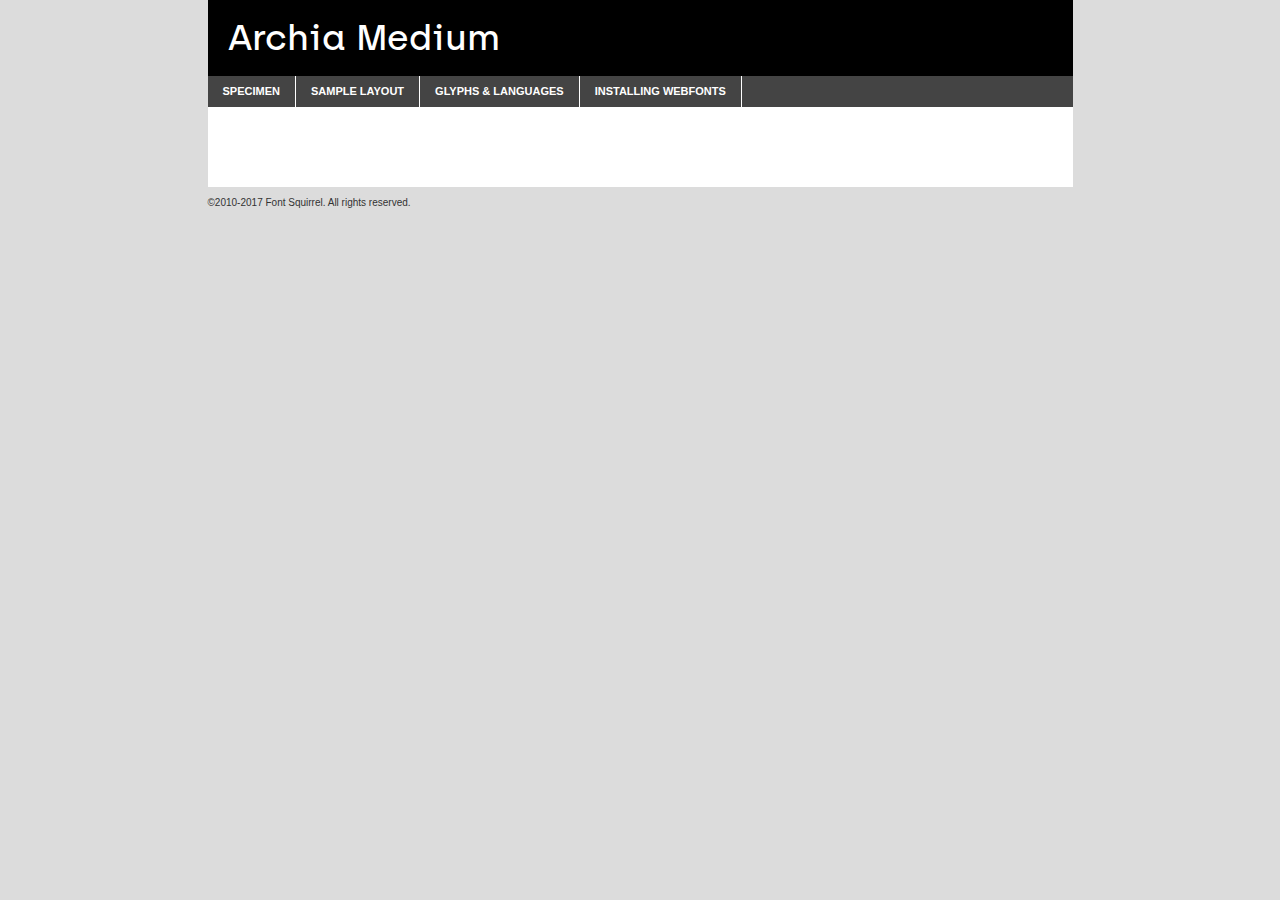
<file: Fonts/Archia_Font_Web/04.Archia-Medium-webfont/archia-medium-demo.html>
<!DOCTYPE html PUBLIC "-//W3C//DTD XHTML 1.0 Transitional//EN"
	"http://www.w3.org/TR/xhtml1/DTD/xhtml1-transitional.dtd">

<html xmlns="http://www.w3.org/1999/xhtml" xml:lang="en" lang="en">
<head>
	<meta http-equiv="Content-Type" content="text/html; charset=utf-8" />
	<script src="http://ajax.googleapis.com/ajax/libs/jquery/1.7.2/jquery.min.js" type="text/javascript" charset="utf-8"></script>
	<script type="text/javascript">
	(function($){$.fn.easyTabs=function(option){var param=jQuery.extend({fadeSpeed:"fast",defaultContent:1,activeClass:'active'},option);$(this).each(function(){var thisId="#"+this.id;if(param.defaultContent==''){param.defaultContent=1;}
	if(typeof param.defaultContent=="number")
	{var defaultTab=$(thisId+" .tabs li:eq("+(param.defaultContent-1)+") a").attr('href').substr(1);}else{var defaultTab=param.defaultContent;}
	$(thisId+" .tabs li a").each(function(){var tabToHide=$(this).attr('href').substr(1);$("#"+tabToHide).addClass('easytabs-tab-content');});hideAll();changeContent(defaultTab);function hideAll(){$(thisId+" .easytabs-tab-content").hide();}
	function changeContent(tabId){hideAll();$(thisId+" .tabs li").removeClass(param.activeClass);$(thisId+" .tabs li a[href=#"+tabId+"]").closest('li').addClass(param.activeClass);if(param.fadeSpeed!="none")
	{$(thisId+" #"+tabId).fadeIn(param.fadeSpeed);}else{$(thisId+" #"+tabId).show();}}
	$(thisId+" .tabs li").click(function(){var tabId=$(this).find('a').attr('href').substr(1);changeContent(tabId);return false;});});}})(jQuery);
	</script>
	<link rel="stylesheet" href="specimen_files/specimen_stylesheet.css" type="text/css" charset="utf-8" />
	<link rel="stylesheet" href="stylesheet.css" type="text/css" charset="utf-8" />

	<style type="text/css">
					body{
				font-family: 'archiamedium';
							}
		</style>

	<title>Archia Medium Specimen</title>
	
	
	<script type="text/javascript" charset="utf-8">
		$(document).ready(function() {
			$('#container').easyTabs({defaultContent:1});
		});
	</script>
</head>

<body>
<div id="container">
	<div id="header">
		Archia Medium	</div>
	<ul class="tabs">
		<li><a href="#specimen">Specimen</a></li>
		<li><a href="#layout">Sample Layout</a></li>
				<li><a href="#glyphs">Glyphs &amp; Languages</a></li>
		<li><a href="#installing">Installing Webfonts</a></li>
		
	</ul>
	
	<div id="main_content">

		
			<div id="specimen">
		
				<div class="section">
					<div class="grid12 firstcol">
						<div class="huge">AaBb</div>
					</div>
				</div>
		
				<div class="section">
					<div class="glyph_range">A&#x200B;B&#x200b;C&#x200b;D&#x200b;E&#x200b;F&#x200b;G&#x200b;H&#x200b;I&#x200b;J&#x200b;K&#x200b;L&#x200b;M&#x200b;N&#x200b;O&#x200b;P&#x200b;Q&#x200b;R&#x200b;S&#x200b;T&#x200b;U&#x200b;V&#x200b;W&#x200b;X&#x200b;Y&#x200b;Z&#x200b;a&#x200b;b&#x200b;c&#x200b;d&#x200b;e&#x200b;f&#x200b;g&#x200b;h&#x200b;i&#x200b;j&#x200b;k&#x200b;l&#x200b;m&#x200b;n&#x200b;o&#x200b;p&#x200b;q&#x200b;r&#x200b;s&#x200b;t&#x200b;u&#x200b;v&#x200b;w&#x200b;x&#x200b;y&#x200b;z&#x200b;1&#x200b;2&#x200b;3&#x200b;4&#x200b;5&#x200b;6&#x200b;7&#x200b;8&#x200b;9&#x200b;0&#x200b;&amp;&#x200b;.&#x200b;,&#x200b;?&#x200b;!&#x200b;&#64;&#x200b;(&#x200b;)&#x200b;#&#x200b;$&#x200b;%&#x200b;*&#x200b;+&#x200b;-&#x200b;=&#x200b;:&#x200b;;</div>
				</div>
				<div class="section">
					<div class="grid12 firstcol">
						<table class="sample_table">
							<tr><td>10</td><td class="size10">abcdefghijklmnopqrstuvwxyzABCDEFGHIJKLMNOPQRSTUVWXYZ0123456789abcdefghijklmnopqrstuvwxyzABCDEFGHIJKLMNOPQRSTUVWXYZ0123456789abcdefghijklmnopqrstuvwxyzABCDEFGHIJKLMNOPQRSTUVWXYZ</td></tr>
							<tr><td>11</td><td class="size11">abcdefghijklmnopqrstuvwxyzABCDEFGHIJKLMNOPQRSTUVWXYZ0123456789abcdefghijklmnopqrstuvwxyzABCDEFGHIJKLMNOPQRSTUVWXYZ0123456789abcdefghijklmnopqrstuvwxyzABCDEFGHIJKLMNOPQRSTUVWXYZ</td></tr>
							<tr><td>12</td><td class="size12">abcdefghijklmnopqrstuvwxyzABCDEFGHIJKLMNOPQRSTUVWXYZ0123456789abcdefghijklmnopqrstuvwxyzABCDEFGHIJKLMNOPQRSTUVWXYZ0123456789abcdefghijklmnopqrstuvwxyzABCDEFGHIJKLMNOPQRSTUVWXYZ</td></tr>
							<tr><td>13</td><td class="size13">abcdefghijklmnopqrstuvwxyzABCDEFGHIJKLMNOPQRSTUVWXYZ0123456789abcdefghijklmnopqrstuvwxyzABCDEFGHIJKLMNOPQRSTUVWXYZ0123456789abcdefghijklmnopqrstuvwxyzABCDEFGHIJKLMNOPQRSTUVWXYZ</td></tr>
							<tr><td>14</td><td class="size14">abcdefghijklmnopqrstuvwxyzABCDEFGHIJKLMNOPQRSTUVWXYZ0123456789abcdefghijklmnopqrstuvwxyzABCDEFGHIJKLMNOPQRSTUVWXYZ0123456789abcdefghijklmnopqrstuvwxyzABCDEFGHIJKLMNOPQRSTUVWXYZ</td></tr>
							<tr><td>16</td><td class="size16">abcdefghijklmnopqrstuvwxyzABCDEFGHIJKLMNOPQRSTUVWXYZ0123456789abcdefghijklmnopqrstuvwxyzABCDEFGHIJKLMNOPQRSTUVWXYZ</td></tr>
							<tr><td>18</td><td class="size18">abcdefghijklmnopqrstuvwxyzABCDEFGHIJKLMNOPQRSTUVWXYZ0123456789abcdefghijklmnopqrstuvwxyzABCDEFGHIJKLMNOPQRSTUVWXYZ</td></tr>
							<tr><td>20</td><td class="size20">abcdefghijklmnopqrstuvwxyzABCDEFGHIJKLMNOPQRSTUVWXYZ0123456789abcdefghijklmnopqrstuvwxyzABCDEFGHIJKLMNOPQRSTUVWXYZ</td></tr>
							<tr><td>24</td><td class="size24">abcdefghijklmnopqrstuvwxyzABCDEFGHIJKLMNOPQRSTUVWXYZ0123456789abcdefghijklmnopqrstuvwxyzABCDEFGHIJKLMNOPQRSTUVWXYZ</td></tr>
							<tr><td>30</td><td class="size30">abcdefghijklmnopqrstuvwxyzABCDEFGHIJKLMNOPQRSTUVWXYZ0123456789abcdefghijklmnopqrstuvwxyzABCDEFGHIJKLMNOPQRSTUVWXYZ</td></tr>
							<tr><td>36</td><td class="size36">abcdefghijklmnopqrstuvwxyzABCDEFGHIJKLMNOPQRSTUVWXYZ0123456789abcdefghijklmnopqrstuvwxyzABCDEFGHIJKLMNOPQRSTUVWXYZ</td></tr>
							<tr><td>48</td><td class="size48">abcdefghijklmnopqrstuvwxyzABCDEFGHIJKLMNOPQRSTUVWXYZ0123456789abcdefghijklmnopqrstuvwxyzABCDEFGHIJKLMNOPQRSTUVWXYZ</td></tr>
							<tr><td>60</td><td class="size60">abcdefghijklmnopqrstuvwxyzABCDEFGHIJKLMNOPQRSTUVWXYZ0123456789abcdefghijklmnopqrstuvwxyzABCDEFGHIJKLMNOPQRSTUVWXYZ</td></tr>
							<tr><td>72</td><td class="size72">abcdefghijklmnopqrstuvwxyzABCDEFGHIJKLMNOPQRSTUVWXYZ0123456789abcdefghijklmnopqrstuvwxyzABCDEFGHIJKLMNOPQRSTUVWXYZ</td></tr>
							<tr><td>90</td><td class="size90">abcdefghijklmnopqrstuvwxyzABCDEFGHIJKLMNOPQRSTUVWXYZ0123456789abcdefghijklmnopqrstuvwxyzABCDEFGHIJKLMNOPQRSTUVWXYZ</td></tr>
						</table>
				
					</div>
			
				</div>
		
		
		
								<div class="section" id="bodycomparison">


										<div id="xheight">
				<div class="fontbody">&#x25FC;&#x25FC;&#x25FC;&#x25FC;&#x25FC;&#x25FC;&#x25FC;&#x25FC;&#x25FC;&#x25FC;&#x25FC;&#x25FC;&#x25FC;&#x25FC;&#x25FC;&#x25FC;&#x25FC;&#x25FC;&#x25FC;&#x25FC;&#x25FC;&#x25FC;&#x25FC;&#x25FC;&#x25FC;&#x25FC;&#x25FC;&#x25FC;&#x25FC;&#x25FC;&#x25FC;&#x25FC;&#x25FC;&#x25FC;&#x25FC;&#x25FC;&#x25FC;&#x25FC;&#x25FC;&#x25FC;&#x25FC;&#x25FC;&#x25FC;&#x25FC;&#x25FC;&#x25FC;&#x25FC;&#x25FC;&#x25FC;&#x25FC;&#x25FC;&#x25FC;&#x25FC;&#x25FC;&#x25FC;&#x25FC;&#x25FC;&#x25FC;&#x25FC;&#x25FC;&#x25FC;&#x25FC;&#x25FC;&#x25FC;&#x25FC;&#x25FC;&#x25FC;&#x25FC;&#x25FC;&#x25FC;&#x25FC;&#x25FC;&#x25FC;&#x25FC;&#x25FC;&#x25FC;&#x25FC;&#x25FC;&#x25FC;&#x25FC;&#x25FC;&#x25FC;&#x25FC;&#x25FC;&#x25FC;&#x25FC;&#x25FC;&#x25FC;&#x25FC;&#x25FC;&#x25FC;&#x25FC;&#x25FC;&#x25FC;&#x25FC;&#x25FC;&#x25FC;&#x25FC;&#x25FC;body</div><div class="arialbody">body</div><div class="verdanabody">body</div><div class="georgiabody">body</div></div>
										<div class="fontbody" style="z-index:1">
											body<span>Archia Medium</span>
										</div>
										<div class="arialbody" style="z-index:1">
											body<span>Arial</span>
										</div>
										<div class="verdanabody" style="z-index:1">
											body<span>Verdana</span>
										</div>
										<div class="georgiabody" style="z-index:1">
											body<span>Georgia</span>
										</div>



								</div>
		
		
				<div class="section psample psample_row1" id="">
					
					<div class="grid2 firstcol">
						<p class="size10"><span>10.</span>Aenean lacinia bibendum nulla sed consectetur. Fusce dapibus, tellus ac cursus commodo, tortor mauris condimentum nibh, ut fermentum massa justo sit amet risus. Nullam id dolor id nibh ultricies vehicula ut id elit. Cum sociis natoque penatibus et magnis dis parturient montes, nascetur ridiculus mus. Nulla vitae elit libero, a pharetra augue.</p>
			
					</div>
					<div class="grid3">
						<p class="size11"><span>11.</span>Aenean lacinia bibendum nulla sed consectetur. Fusce dapibus, tellus ac cursus commodo, tortor mauris condimentum nibh, ut fermentum massa justo sit amet risus. Nullam id dolor id nibh ultricies vehicula ut id elit. Cum sociis natoque penatibus et magnis dis parturient montes, nascetur ridiculus mus. Nulla vitae elit libero, a pharetra augue.</p>
			
					</div>
					<div class="grid3">
						<p class="size12"><span>12.</span>Aenean lacinia bibendum nulla sed consectetur. Fusce dapibus, tellus ac cursus commodo, tortor mauris condimentum nibh, ut fermentum massa justo sit amet risus. Nullam id dolor id nibh ultricies vehicula ut id elit. Cum sociis natoque penatibus et magnis dis parturient montes, nascetur ridiculus mus. Nulla vitae elit libero, a pharetra augue.</p>
			
					</div>
					<div class="grid4">
						<p class="size13"><span>13.</span>Aenean lacinia bibendum nulla sed consectetur. Fusce dapibus, tellus ac cursus commodo, tortor mauris condimentum nibh, ut fermentum massa justo sit amet risus. Nullam id dolor id nibh ultricies vehicula ut id elit. Cum sociis natoque penatibus et magnis dis parturient montes, nascetur ridiculus mus. Nulla vitae elit libero, a pharetra augue.</p>
			
					</div>
					<div class="white_blend"></div>
					
				</div>
				<div class="section psample psample_row2" id="">
					<div class="grid3 firstcol">
						<p class="size14"><span>14.</span>Aenean lacinia bibendum nulla sed consectetur. Fusce dapibus, tellus ac cursus commodo, tortor mauris condimentum nibh, ut fermentum massa justo sit amet risus. Nullam id dolor id nibh ultricies vehicula ut id elit. Cum sociis natoque penatibus et magnis dis parturient montes, nascetur ridiculus mus. Nulla vitae elit libero, a pharetra augue.</p>
			
					</div>
					<div class="grid4">
						<p class="size16"><span>16.</span>Aenean lacinia bibendum nulla sed consectetur. Fusce dapibus, tellus ac cursus commodo, tortor mauris condimentum nibh, ut fermentum massa justo sit amet risus. Nullam id dolor id nibh ultricies vehicula ut id elit. Cum sociis natoque penatibus et magnis dis parturient montes, nascetur ridiculus mus. Nulla vitae elit libero, a pharetra augue.</p>
			
					</div>
					<div class="grid5">
						<p class="size18"><span>18.</span>Aenean lacinia bibendum nulla sed consectetur. Fusce dapibus, tellus ac cursus commodo, tortor mauris condimentum nibh, ut fermentum massa justo sit amet risus. Nullam id dolor id nibh ultricies vehicula ut id elit. Cum sociis natoque penatibus et magnis dis parturient montes, nascetur ridiculus mus. Nulla vitae elit libero, a pharetra augue.</p>
			
					</div>

					<div class="white_blend"></div>

				</div>
				
				<div class="section psample psample_row3" id="">
					<div class="grid5 firstcol">
						<p class="size20"><span>20.</span>Aenean lacinia bibendum nulla sed consectetur. Fusce dapibus, tellus ac cursus commodo, tortor mauris condimentum nibh, ut fermentum massa justo sit amet risus. Nullam id dolor id nibh ultricies vehicula ut id elit. Cum sociis natoque penatibus et magnis dis parturient montes, nascetur ridiculus mus. Nulla vitae elit libero, a pharetra augue.</p>
					</div>
					<div class="grid7">
						<p class="size24"><span>24.</span>Aenean lacinia bibendum nulla sed consectetur. Fusce dapibus, tellus ac cursus commodo, tortor mauris condimentum nibh, ut fermentum massa justo sit amet risus. Nullam id dolor id nibh ultricies vehicula ut id elit. Cum sociis natoque penatibus et magnis dis parturient montes, nascetur ridiculus mus. Nulla vitae elit libero, a pharetra augue.</p>
					</div>
					
					<div class="white_blend"></div>
					
				</div>
				
				<div class="section psample psample_row4" id="">
					<div class="grid12 firstcol">
						<p class="size30"><span>30.</span>Aenean lacinia bibendum nulla sed consectetur. Fusce dapibus, tellus ac cursus commodo, tortor mauris condimentum nibh, ut fermentum massa justo sit amet risus. Nullam id dolor id nibh ultricies vehicula ut id elit. Cum sociis natoque penatibus et magnis dis parturient montes, nascetur ridiculus mus. Nulla vitae elit libero, a pharetra augue.</p>
					</div>
					<div class="white_blend"></div>
					
				</div>
				
				
				
				<div class="section psample psample_row1 fullreverse">
					<div class="grid2 firstcol">
						<p class="size10"><span>10.</span>Aenean lacinia bibendum nulla sed consectetur. Fusce dapibus, tellus ac cursus commodo, tortor mauris condimentum nibh, ut fermentum massa justo sit amet risus. Nullam id dolor id nibh ultricies vehicula ut id elit. Cum sociis natoque penatibus et magnis dis parturient montes, nascetur ridiculus mus. Nulla vitae elit libero, a pharetra augue.</p>
			
					</div>
					<div class="grid3">
						<p class="size11"><span>11.</span>Aenean lacinia bibendum nulla sed consectetur. Fusce dapibus, tellus ac cursus commodo, tortor mauris condimentum nibh, ut fermentum massa justo sit amet risus. Nullam id dolor id nibh ultricies vehicula ut id elit. Cum sociis natoque penatibus et magnis dis parturient montes, nascetur ridiculus mus. Nulla vitae elit libero, a pharetra augue.</p>
			
					</div>
					<div class="grid3">
						<p class="size12"><span>12.</span>Aenean lacinia bibendum nulla sed consectetur. Fusce dapibus, tellus ac cursus commodo, tortor mauris condimentum nibh, ut fermentum massa justo sit amet risus. Nullam id dolor id nibh ultricies vehicula ut id elit. Cum sociis natoque penatibus et magnis dis parturient montes, nascetur ridiculus mus. Nulla vitae elit libero, a pharetra augue.</p>
			
					</div>
					<div class="grid4">
						<p class="size13"><span>13.</span>Aenean lacinia bibendum nulla sed consectetur. Fusce dapibus, tellus ac cursus commodo, tortor mauris condimentum nibh, ut fermentum massa justo sit amet risus. Nullam id dolor id nibh ultricies vehicula ut id elit. Cum sociis natoque penatibus et magnis dis parturient montes, nascetur ridiculus mus. Nulla vitae elit libero, a pharetra augue.</p>
			
					</div>
					<div class="black_blend"></div>
					
				</div>
				
				<div class="section psample psample_row2 fullreverse">
					<div class="grid3 firstcol">
						<p class="size14"><span>14.</span>Aenean lacinia bibendum nulla sed consectetur. Fusce dapibus, tellus ac cursus commodo, tortor mauris condimentum nibh, ut fermentum massa justo sit amet risus. Nullam id dolor id nibh ultricies vehicula ut id elit. Cum sociis natoque penatibus et magnis dis parturient montes, nascetur ridiculus mus. Nulla vitae elit libero, a pharetra augue.</p>
			
					</div>
					<div class="grid4">
						<p class="size16"><span>16.</span>Aenean lacinia bibendum nulla sed consectetur. Fusce dapibus, tellus ac cursus commodo, tortor mauris condimentum nibh, ut fermentum massa justo sit amet risus. Nullam id dolor id nibh ultricies vehicula ut id elit. Cum sociis natoque penatibus et magnis dis parturient montes, nascetur ridiculus mus. Nulla vitae elit libero, a pharetra augue.</p>
			
					</div>
					<div class="grid5">
						<p class="size18"><span>18.</span>Aenean lacinia bibendum nulla sed consectetur. Fusce dapibus, tellus ac cursus commodo, tortor mauris condimentum nibh, ut fermentum massa justo sit amet risus. Nullam id dolor id nibh ultricies vehicula ut id elit. Cum sociis natoque penatibus et magnis dis parturient montes, nascetur ridiculus mus. Nulla vitae elit libero, a pharetra augue.</p>
			
					</div>
					<div class="black_blend"></div>

				</div>
				
				<div class="section psample fullreverse psample_row3" id="">
					<div class="grid5 firstcol">
						<p class="size20"><span>20.</span>Aenean lacinia bibendum nulla sed consectetur. Fusce dapibus, tellus ac cursus commodo, tortor mauris condimentum nibh, ut fermentum massa justo sit amet risus. Nullam id dolor id nibh ultricies vehicula ut id elit. Cum sociis natoque penatibus et magnis dis parturient montes, nascetur ridiculus mus. Nulla vitae elit libero, a pharetra augue.</p>
					</div>
					<div class="grid7">
						<p class="size24"><span>24.</span>Aenean lacinia bibendum nulla sed consectetur. Fusce dapibus, tellus ac cursus commodo, tortor mauris condimentum nibh, ut fermentum massa justo sit amet risus. Nullam id dolor id nibh ultricies vehicula ut id elit. Cum sociis natoque penatibus et magnis dis parturient montes, nascetur ridiculus mus. Nulla vitae elit libero, a pharetra augue.</p>
					</div>
					
					<div class="black_blend"></div>
					
				</div>
				
				<div class="section psample fullreverse psample_row4" id="" style="border-bottom: 20px #000 solid;">
					<div class="grid12 firstcol">
						<p class="size30"><span>30.</span>Aenean lacinia bibendum nulla sed consectetur. Fusce dapibus, tellus ac cursus commodo, tortor mauris condimentum nibh, ut fermentum massa justo sit amet risus. Nullam id dolor id nibh ultricies vehicula ut id elit. Cum sociis natoque penatibus et magnis dis parturient montes, nascetur ridiculus mus. Nulla vitae elit libero, a pharetra augue.</p>
					</div>
					<div class="black_blend"></div>
					
				</div>
				
				
				
				
			</div>
			
			<div id="layout">
				
				<div class="section">
					
					<div class="grid12 firstcol">
						<h1>Lorem Ipsum Dolor</h1>
						<h2>Etiam porta sem malesuada magna mollis euismod</h2>
						
						<p class="byline">By <a href="#link">Aenean Lacinia</a></p>
					</div>
				</div>
				<div class="section">
					<div class="grid8 firstcol">
						<p class="large">Donec sed odio dui. Morbi leo risus, porta ac consectetur ac, vestibulum at eros. Fusce dapibus, tellus ac cursus commodo, tortor mauris condimentum nibh, ut fermentum massa justo sit amet risus. </p>

						
						<h3>Pellentesque ornare sem</h3>

						<p>Maecenas sed diam eget risus varius blandit sit amet non magna. Maecenas faucibus mollis interdum. Donec ullamcorper nulla non metus auctor fringilla. Nullam id dolor id nibh ultricies vehicula ut id elit. Nullam id dolor id nibh ultricies vehicula ut id elit. </p>

						<p>Aenean eu leo quam. Pellentesque ornare sem lacinia quam venenatis vestibulum. Lorem ipsum dolor sit amet, consectetur adipiscing elit. Cum sociis natoque penatibus et magnis dis parturient montes, nascetur ridiculus mus. </p>

						<p>Nulla vitae elit libero, a pharetra augue. Praesent commodo cursus magna, vel scelerisque nisl consectetur et. Aenean lacinia bibendum nulla sed consectetur. </p>

						<p>Nullam quis risus eget urna mollis ornare vel eu leo. Nullam quis risus eget urna mollis ornare vel eu leo. Maecenas sed diam eget risus varius blandit sit amet non magna. Donec ullamcorper nulla non metus auctor fringilla. </p>

						<h3>Cras mattis consectetur</h3>

						<p>Aenean eu leo quam. Pellentesque ornare sem lacinia quam venenatis vestibulum. Aenean lacinia bibendum nulla sed consectetur. Integer posuere erat a ante venenatis dapibus posuere velit aliquet. Cras mattis consectetur purus sit amet fermentum. </p>

						<p>Nullam id dolor id nibh ultricies vehicula ut id elit. Nullam quis risus eget urna mollis ornare vel eu leo. Cras mattis consectetur purus sit amet fermentum.</p>
					</div>
					
					<div class="grid4 sidebar">
						
						<div class="box reverse">
							<p class="last">Nullam quis risus eget urna mollis ornare vel eu leo. Donec ullamcorper nulla non metus auctor fringilla. Cras mattis consectetur purus sit amet fermentum. Sed posuere consectetur est at lobortis. Lorem ipsum dolor sit amet, consectetur adipiscing elit. </p>
						</div>
						
						<p class="caption">Maecenas sed diam eget risus varius.</p>

						<p>Vestibulum id ligula porta felis euismod semper. Integer posuere erat a ante venenatis dapibus posuere velit aliquet. Vestibulum id ligula porta felis euismod semper. Sed posuere consectetur est at lobortis. Maecenas sed diam eget risus varius blandit sit amet non magna. Fusce dapibus, tellus ac cursus commodo, tortor mauris condimentum nibh, ut fermentum massa justo sit amet risus. </p>

					

						<p>Duis mollis, est non commodo luctus, nisi erat porttitor ligula, eget lacinia odio sem nec elit. Aenean lacinia bibendum nulla sed consectetur. Vivamus sagittis lacus vel augue laoreet rutrum faucibus dolor auctor. Aenean lacinia bibendum nulla sed consectetur. Nullam quis risus eget urna mollis ornare vel eu leo. </p>

						<p>Praesent commodo cursus magna, vel scelerisque nisl consectetur et. Donec ullamcorper nulla non metus auctor fringilla. Maecenas faucibus mollis interdum. Fusce dapibus, tellus ac cursus commodo, tortor mauris condimentum nibh, ut fermentum massa justo sit amet risus. </p>

					</div>
				</div>
				
			</div>


			



		<div id="glyphs">
			<div class="section">
				<div class="grid12 firstcol">
			
				<h1>Language Support</h1>
				<p>The subset of Archia Medium in this kit supports the following languages:<br />
			
					Albanian, Basque, Bosnian, Breton, Catalan, Chamorro, Chichewa_nyanja, Croatian, Czech, Danish, Dutch, English, Estonian, Faroese, Finnish, French, Frisian, Galician, German, Hungarian, Icelandic, Italian, Latvian, Lithuanian, Malagasy, Maltese, Norwegian, Polish, Portuguese, Romanian, Serbian, Slovak, Slovenian, Spanish, Turkish, Welsh, Alsatian, Aragonese, Arapaho, Aromanian, Arrernte, Asturian, Aymara, Bislama, Cebuano, Cheyenne, Cimbrian, Corsican, Fijian, French_creole, Friulian, Genoese, Gilbertese, Greenlandic, Haitian_creole, Hawaiian, Hiligaynon, Hmong, Hopi, Ibanag, Iloko_ilokano, Indonesian, Interglossa_glosa, Interlingua, Irish_gaelic, Istro-romanian, Jerriais, Kashubian, Kurdish_kurmanji, Ladin, Lojban, Lombard, Low_saxon, Luxembourgeois, Manx, Maori, Megleno-romanian, Mohawk, Nahuatl, Norfolk_pitcairnese, Northern_sotho, Occitan, Oromo, Pangasinan, Papiamento, Piedmontese, Potawatomi, Rhaeto-romance, Romansh, Rotokas, Sami_inari, Sami_lule, Samoan, Sardinian, Scots_gaelic, Seychelles_creole, Shona, Sicilian, Somali, Southern_ndebele, Southern_sotho, Swahili, Swati_swazi, Tagalog_filipino_pilipino, Tahitian, Tausug, Tetum, Tok_pisin, Tongan, Tswana, Turkmen, Turkmen_latinized, Tuvaluan, Uyghur_latinized, Veps, Volapuk, Votic_latinized, Walloon, Warlpiri, Xhosa, Yapese, Zulu, Latinbasic, Ubasic, Demo				</p>
				<h1>Glyph Chart</h1>
				<p>The subset of Archia Medium in this kit includes all the glyphs listed below. Unicode entities are included above each glyph to help you insert individual characters into your layout.</p>
				<div id="glyph_chart">
			
																														 <div><p>&amp;#13;</p>&#13;</div>
																				 <div><p>&amp;#32;</p>&#32;</div>
																				 <div><p>&amp;#33;</p>&#33;</div>
																				 <div><p>&amp;#34;</p>&#34;</div>
																				 <div><p>&amp;#35;</p>&#35;</div>
																				 <div><p>&amp;#36;</p>&#36;</div>
																				 <div><p>&amp;#37;</p>&#37;</div>
																				 <div><p>&amp;#38;</p>&#38;</div>
																				 <div><p>&amp;#39;</p>&#39;</div>
																				 <div><p>&amp;#40;</p>&#40;</div>
																				 <div><p>&amp;#41;</p>&#41;</div>
																				 <div><p>&amp;#42;</p>&#42;</div>
																				 <div><p>&amp;#43;</p>&#43;</div>
																				 <div><p>&amp;#44;</p>&#44;</div>
																				 <div><p>&amp;#45;</p>&#45;</div>
																				 <div><p>&amp;#46;</p>&#46;</div>
																				 <div><p>&amp;#47;</p>&#47;</div>
																				 <div><p>&amp;#48;</p>&#48;</div>
																				 <div><p>&amp;#49;</p>&#49;</div>
																				 <div><p>&amp;#50;</p>&#50;</div>
																				 <div><p>&amp;#51;</p>&#51;</div>
																				 <div><p>&amp;#52;</p>&#52;</div>
																				 <div><p>&amp;#53;</p>&#53;</div>
																				 <div><p>&amp;#54;</p>&#54;</div>
																				 <div><p>&amp;#55;</p>&#55;</div>
																				 <div><p>&amp;#56;</p>&#56;</div>
																				 <div><p>&amp;#57;</p>&#57;</div>
																				 <div><p>&amp;#58;</p>&#58;</div>
																				 <div><p>&amp;#59;</p>&#59;</div>
																				 <div><p>&amp;#60;</p>&#60;</div>
																				 <div><p>&amp;#61;</p>&#61;</div>
																				 <div><p>&amp;#62;</p>&#62;</div>
																				 <div><p>&amp;#63;</p>&#63;</div>
																				 <div><p>&amp;#64;</p>&#64;</div>
																				 <div><p>&amp;#65;</p>&#65;</div>
																				 <div><p>&amp;#66;</p>&#66;</div>
																				 <div><p>&amp;#67;</p>&#67;</div>
																				 <div><p>&amp;#68;</p>&#68;</div>
																				 <div><p>&amp;#69;</p>&#69;</div>
																				 <div><p>&amp;#70;</p>&#70;</div>
																				 <div><p>&amp;#71;</p>&#71;</div>
																				 <div><p>&amp;#72;</p>&#72;</div>
																				 <div><p>&amp;#73;</p>&#73;</div>
																				 <div><p>&amp;#74;</p>&#74;</div>
																				 <div><p>&amp;#75;</p>&#75;</div>
																				 <div><p>&amp;#76;</p>&#76;</div>
																				 <div><p>&amp;#77;</p>&#77;</div>
																				 <div><p>&amp;#78;</p>&#78;</div>
																				 <div><p>&amp;#79;</p>&#79;</div>
																				 <div><p>&amp;#80;</p>&#80;</div>
																				 <div><p>&amp;#81;</p>&#81;</div>
																				 <div><p>&amp;#82;</p>&#82;</div>
																				 <div><p>&amp;#83;</p>&#83;</div>
																				 <div><p>&amp;#84;</p>&#84;</div>
																				 <div><p>&amp;#85;</p>&#85;</div>
																				 <div><p>&amp;#86;</p>&#86;</div>
																				 <div><p>&amp;#87;</p>&#87;</div>
																				 <div><p>&amp;#88;</p>&#88;</div>
																				 <div><p>&amp;#89;</p>&#89;</div>
																				 <div><p>&amp;#90;</p>&#90;</div>
																				 <div><p>&amp;#91;</p>&#91;</div>
																				 <div><p>&amp;#92;</p>&#92;</div>
																				 <div><p>&amp;#93;</p>&#93;</div>
																				 <div><p>&amp;#94;</p>&#94;</div>
																				 <div><p>&amp;#95;</p>&#95;</div>
																				 <div><p>&amp;#96;</p>&#96;</div>
																				 <div><p>&amp;#97;</p>&#97;</div>
																				 <div><p>&amp;#98;</p>&#98;</div>
																				 <div><p>&amp;#99;</p>&#99;</div>
																				 <div><p>&amp;#100;</p>&#100;</div>
																				 <div><p>&amp;#101;</p>&#101;</div>
																				 <div><p>&amp;#102;</p>&#102;</div>
																				 <div><p>&amp;#103;</p>&#103;</div>
																				 <div><p>&amp;#104;</p>&#104;</div>
																				 <div><p>&amp;#105;</p>&#105;</div>
																				 <div><p>&amp;#106;</p>&#106;</div>
																				 <div><p>&amp;#107;</p>&#107;</div>
																				 <div><p>&amp;#108;</p>&#108;</div>
																				 <div><p>&amp;#109;</p>&#109;</div>
																				 <div><p>&amp;#110;</p>&#110;</div>
																				 <div><p>&amp;#111;</p>&#111;</div>
																				 <div><p>&amp;#112;</p>&#112;</div>
																				 <div><p>&amp;#113;</p>&#113;</div>
																				 <div><p>&amp;#114;</p>&#114;</div>
																				 <div><p>&amp;#115;</p>&#115;</div>
																				 <div><p>&amp;#116;</p>&#116;</div>
																				 <div><p>&amp;#117;</p>&#117;</div>
																				 <div><p>&amp;#118;</p>&#118;</div>
																				 <div><p>&amp;#119;</p>&#119;</div>
																				 <div><p>&amp;#120;</p>&#120;</div>
																				 <div><p>&amp;#121;</p>&#121;</div>
																				 <div><p>&amp;#122;</p>&#122;</div>
																				 <div><p>&amp;#123;</p>&#123;</div>
																				 <div><p>&amp;#124;</p>&#124;</div>
																				 <div><p>&amp;#125;</p>&#125;</div>
																				 <div><p>&amp;#126;</p>&#126;</div>
																				 <div><p>&amp;#160;</p>&#160;</div>
																				 <div><p>&amp;#161;</p>&#161;</div>
																				 <div><p>&amp;#162;</p>&#162;</div>
																				 <div><p>&amp;#163;</p>&#163;</div>
																				 <div><p>&amp;#165;</p>&#165;</div>
																				 <div><p>&amp;#167;</p>&#167;</div>
																				 <div><p>&amp;#168;</p>&#168;</div>
																				 <div><p>&amp;#169;</p>&#169;</div>
																				 <div><p>&amp;#170;</p>&#170;</div>
																				 <div><p>&amp;#171;</p>&#171;</div>
																				 <div><p>&amp;#173;</p>&#173;</div>
																				 <div><p>&amp;#174;</p>&#174;</div>
																				 <div><p>&amp;#175;</p>&#175;</div>
																				 <div><p>&amp;#176;</p>&#176;</div>
																				 <div><p>&amp;#178;</p>&#178;</div>
																				 <div><p>&amp;#179;</p>&#179;</div>
																				 <div><p>&amp;#180;</p>&#180;</div>
																				 <div><p>&amp;#182;</p>&#182;</div>
																				 <div><p>&amp;#183;</p>&#183;</div>
																				 <div><p>&amp;#184;</p>&#184;</div>
																				 <div><p>&amp;#185;</p>&#185;</div>
																				 <div><p>&amp;#186;</p>&#186;</div>
																				 <div><p>&amp;#187;</p>&#187;</div>
																				 <div><p>&amp;#188;</p>&#188;</div>
																				 <div><p>&amp;#189;</p>&#189;</div>
																				 <div><p>&amp;#190;</p>&#190;</div>
																				 <div><p>&amp;#191;</p>&#191;</div>
																				 <div><p>&amp;#192;</p>&#192;</div>
																				 <div><p>&amp;#193;</p>&#193;</div>
																				 <div><p>&amp;#194;</p>&#194;</div>
																				 <div><p>&amp;#195;</p>&#195;</div>
																				 <div><p>&amp;#196;</p>&#196;</div>
																				 <div><p>&amp;#197;</p>&#197;</div>
																				 <div><p>&amp;#198;</p>&#198;</div>
																				 <div><p>&amp;#199;</p>&#199;</div>
																				 <div><p>&amp;#200;</p>&#200;</div>
																				 <div><p>&amp;#201;</p>&#201;</div>
																				 <div><p>&amp;#202;</p>&#202;</div>
																				 <div><p>&amp;#203;</p>&#203;</div>
																				 <div><p>&amp;#204;</p>&#204;</div>
																				 <div><p>&amp;#205;</p>&#205;</div>
																				 <div><p>&amp;#206;</p>&#206;</div>
																				 <div><p>&amp;#207;</p>&#207;</div>
																				 <div><p>&amp;#208;</p>&#208;</div>
																				 <div><p>&amp;#209;</p>&#209;</div>
																				 <div><p>&amp;#210;</p>&#210;</div>
																				 <div><p>&amp;#211;</p>&#211;</div>
																				 <div><p>&amp;#212;</p>&#212;</div>
																				 <div><p>&amp;#213;</p>&#213;</div>
																				 <div><p>&amp;#214;</p>&#214;</div>
																				 <div><p>&amp;#215;</p>&#215;</div>
																				 <div><p>&amp;#216;</p>&#216;</div>
																				 <div><p>&amp;#217;</p>&#217;</div>
																				 <div><p>&amp;#218;</p>&#218;</div>
																				 <div><p>&amp;#219;</p>&#219;</div>
																				 <div><p>&amp;#220;</p>&#220;</div>
																				 <div><p>&amp;#221;</p>&#221;</div>
																				 <div><p>&amp;#222;</p>&#222;</div>
																				 <div><p>&amp;#223;</p>&#223;</div>
																				 <div><p>&amp;#224;</p>&#224;</div>
																				 <div><p>&amp;#225;</p>&#225;</div>
																				 <div><p>&amp;#226;</p>&#226;</div>
																				 <div><p>&amp;#227;</p>&#227;</div>
																				 <div><p>&amp;#228;</p>&#228;</div>
																				 <div><p>&amp;#229;</p>&#229;</div>
																				 <div><p>&amp;#230;</p>&#230;</div>
																				 <div><p>&amp;#231;</p>&#231;</div>
																				 <div><p>&amp;#232;</p>&#232;</div>
																				 <div><p>&amp;#233;</p>&#233;</div>
																				 <div><p>&amp;#234;</p>&#234;</div>
																				 <div><p>&amp;#235;</p>&#235;</div>
																				 <div><p>&amp;#236;</p>&#236;</div>
																				 <div><p>&amp;#237;</p>&#237;</div>
																				 <div><p>&amp;#238;</p>&#238;</div>
																				 <div><p>&amp;#239;</p>&#239;</div>
																				 <div><p>&amp;#240;</p>&#240;</div>
																				 <div><p>&amp;#241;</p>&#241;</div>
																				 <div><p>&amp;#242;</p>&#242;</div>
																				 <div><p>&amp;#243;</p>&#243;</div>
																				 <div><p>&amp;#244;</p>&#244;</div>
																				 <div><p>&amp;#245;</p>&#245;</div>
																				 <div><p>&amp;#246;</p>&#246;</div>
																				 <div><p>&amp;#247;</p>&#247;</div>
																				 <div><p>&amp;#248;</p>&#248;</div>
																				 <div><p>&amp;#249;</p>&#249;</div>
																				 <div><p>&amp;#250;</p>&#250;</div>
																				 <div><p>&amp;#251;</p>&#251;</div>
																				 <div><p>&amp;#252;</p>&#252;</div>
																				 <div><p>&amp;#253;</p>&#253;</div>
																				 <div><p>&amp;#254;</p>&#254;</div>
																				 <div><p>&amp;#255;</p>&#255;</div>
																				 <div><p>&amp;#256;</p>&#256;</div>
																				 <div><p>&amp;#257;</p>&#257;</div>
																				 <div><p>&amp;#258;</p>&#258;</div>
																				 <div><p>&amp;#259;</p>&#259;</div>
																				 <div><p>&amp;#260;</p>&#260;</div>
																				 <div><p>&amp;#261;</p>&#261;</div>
																				 <div><p>&amp;#262;</p>&#262;</div>
																				 <div><p>&amp;#263;</p>&#263;</div>
																				 <div><p>&amp;#266;</p>&#266;</div>
																				 <div><p>&amp;#267;</p>&#267;</div>
																				 <div><p>&amp;#268;</p>&#268;</div>
																				 <div><p>&amp;#269;</p>&#269;</div>
																				 <div><p>&amp;#270;</p>&#270;</div>
																				 <div><p>&amp;#271;</p>&#271;</div>
																				 <div><p>&amp;#272;</p>&#272;</div>
																				 <div><p>&amp;#273;</p>&#273;</div>
																				 <div><p>&amp;#274;</p>&#274;</div>
																				 <div><p>&amp;#275;</p>&#275;</div>
																				 <div><p>&amp;#278;</p>&#278;</div>
																				 <div><p>&amp;#279;</p>&#279;</div>
																				 <div><p>&amp;#280;</p>&#280;</div>
																				 <div><p>&amp;#281;</p>&#281;</div>
																				 <div><p>&amp;#282;</p>&#282;</div>
																				 <div><p>&amp;#283;</p>&#283;</div>
																				 <div><p>&amp;#286;</p>&#286;</div>
																				 <div><p>&amp;#287;</p>&#287;</div>
																				 <div><p>&amp;#288;</p>&#288;</div>
																				 <div><p>&amp;#289;</p>&#289;</div>
																				 <div><p>&amp;#290;</p>&#290;</div>
																				 <div><p>&amp;#291;</p>&#291;</div>
																				 <div><p>&amp;#292;</p>&#292;</div>
																				 <div><p>&amp;#293;</p>&#293;</div>
																				 <div><p>&amp;#294;</p>&#294;</div>
																				 <div><p>&amp;#295;</p>&#295;</div>
																				 <div><p>&amp;#298;</p>&#298;</div>
																				 <div><p>&amp;#299;</p>&#299;</div>
																				 <div><p>&amp;#302;</p>&#302;</div>
																				 <div><p>&amp;#303;</p>&#303;</div>
																				 <div><p>&amp;#304;</p>&#304;</div>
																				 <div><p>&amp;#305;</p>&#305;</div>
																				 <div><p>&amp;#308;</p>&#308;</div>
																				 <div><p>&amp;#309;</p>&#309;</div>
																				 <div><p>&amp;#310;</p>&#310;</div>
																				 <div><p>&amp;#311;</p>&#311;</div>
																				 <div><p>&amp;#312;</p>&#312;</div>
																				 <div><p>&amp;#313;</p>&#313;</div>
																				 <div><p>&amp;#314;</p>&#314;</div>
																				 <div><p>&amp;#315;</p>&#315;</div>
																				 <div><p>&amp;#316;</p>&#316;</div>
																				 <div><p>&amp;#317;</p>&#317;</div>
																				 <div><p>&amp;#318;</p>&#318;</div>
																				 <div><p>&amp;#319;</p>&#319;</div>
																				 <div><p>&amp;#320;</p>&#320;</div>
																				 <div><p>&amp;#321;</p>&#321;</div>
																				 <div><p>&amp;#322;</p>&#322;</div>
																				 <div><p>&amp;#323;</p>&#323;</div>
																				 <div><p>&amp;#324;</p>&#324;</div>
																				 <div><p>&amp;#325;</p>&#325;</div>
																				 <div><p>&amp;#326;</p>&#326;</div>
																				 <div><p>&amp;#327;</p>&#327;</div>
																				 <div><p>&amp;#328;</p>&#328;</div>
																				 <div><p>&amp;#330;</p>&#330;</div>
																				 <div><p>&amp;#331;</p>&#331;</div>
																				 <div><p>&amp;#332;</p>&#332;</div>
																				 <div><p>&amp;#333;</p>&#333;</div>
																				 <div><p>&amp;#336;</p>&#336;</div>
																				 <div><p>&amp;#337;</p>&#337;</div>
																				 <div><p>&amp;#338;</p>&#338;</div>
																				 <div><p>&amp;#339;</p>&#339;</div>
																				 <div><p>&amp;#340;</p>&#340;</div>
																				 <div><p>&amp;#341;</p>&#341;</div>
																				 <div><p>&amp;#342;</p>&#342;</div>
																				 <div><p>&amp;#343;</p>&#343;</div>
																				 <div><p>&amp;#344;</p>&#344;</div>
																				 <div><p>&amp;#345;</p>&#345;</div>
																				 <div><p>&amp;#346;</p>&#346;</div>
																				 <div><p>&amp;#347;</p>&#347;</div>
																				 <div><p>&amp;#350;</p>&#350;</div>
																				 <div><p>&amp;#351;</p>&#351;</div>
																				 <div><p>&amp;#352;</p>&#352;</div>
																				 <div><p>&amp;#353;</p>&#353;</div>
																				 <div><p>&amp;#354;</p>&#354;</div>
																				 <div><p>&amp;#355;</p>&#355;</div>
																				 <div><p>&amp;#356;</p>&#356;</div>
																				 <div><p>&amp;#357;</p>&#357;</div>
																				 <div><p>&amp;#358;</p>&#358;</div>
																				 <div><p>&amp;#359;</p>&#359;</div>
																				 <div><p>&amp;#362;</p>&#362;</div>
																				 <div><p>&amp;#363;</p>&#363;</div>
																				 <div><p>&amp;#366;</p>&#366;</div>
																				 <div><p>&amp;#367;</p>&#367;</div>
																				 <div><p>&amp;#368;</p>&#368;</div>
																				 <div><p>&amp;#369;</p>&#369;</div>
																				 <div><p>&amp;#370;</p>&#370;</div>
																				 <div><p>&amp;#371;</p>&#371;</div>
																				 <div><p>&amp;#372;</p>&#372;</div>
																				 <div><p>&amp;#373;</p>&#373;</div>
																				 <div><p>&amp;#374;</p>&#374;</div>
																				 <div><p>&amp;#375;</p>&#375;</div>
																				 <div><p>&amp;#376;</p>&#376;</div>
																				 <div><p>&amp;#377;</p>&#377;</div>
																				 <div><p>&amp;#378;</p>&#378;</div>
																				 <div><p>&amp;#379;</p>&#379;</div>
																				 <div><p>&amp;#380;</p>&#380;</div>
																				 <div><p>&amp;#381;</p>&#381;</div>
																				 <div><p>&amp;#382;</p>&#382;</div>
																				 <div><p>&amp;#402;</p>&#402;</div>
																				 <div><p>&amp;#536;</p>&#536;</div>
																				 <div><p>&amp;#537;</p>&#537;</div>
																				 <div><p>&amp;#538;</p>&#538;</div>
																				 <div><p>&amp;#539;</p>&#539;</div>
																				 <div><p>&amp;#567;</p>&#567;</div>
																				 <div><p>&amp;#710;</p>&#710;</div>
																				 <div><p>&amp;#711;</p>&#711;</div>
																				 <div><p>&amp;#728;</p>&#728;</div>
																				 <div><p>&amp;#729;</p>&#729;</div>
																				 <div><p>&amp;#730;</p>&#730;</div>
																				 <div><p>&amp;#731;</p>&#731;</div>
																				 <div><p>&amp;#732;</p>&#732;</div>
																				 <div><p>&amp;#733;</p>&#733;</div>
																				 <div><p>&amp;#806;</p>&#806;</div>
																				 <div><p>&amp;#7808;</p>&#7808;</div>
																				 <div><p>&amp;#7809;</p>&#7809;</div>
																				 <div><p>&amp;#7810;</p>&#7810;</div>
																				 <div><p>&amp;#7811;</p>&#7811;</div>
																				 <div><p>&amp;#7812;</p>&#7812;</div>
																				 <div><p>&amp;#7813;</p>&#7813;</div>
																				 <div><p>&amp;#7922;</p>&#7922;</div>
																				 <div><p>&amp;#7923;</p>&#7923;</div>
																				 <div><p>&amp;#8192;</p>&#8192;</div>
																				 <div><p>&amp;#8193;</p>&#8193;</div>
																				 <div><p>&amp;#8194;</p>&#8194;</div>
																				 <div><p>&amp;#8195;</p>&#8195;</div>
																				 <div><p>&amp;#8196;</p>&#8196;</div>
																				 <div><p>&amp;#8197;</p>&#8197;</div>
																				 <div><p>&amp;#8198;</p>&#8198;</div>
																				 <div><p>&amp;#8199;</p>&#8199;</div>
																				 <div><p>&amp;#8200;</p>&#8200;</div>
																				 <div><p>&amp;#8201;</p>&#8201;</div>
																				 <div><p>&amp;#8202;</p>&#8202;</div>
																				 <div><p>&amp;#8208;</p>&#8208;</div>
																				 <div><p>&amp;#8209;</p>&#8209;</div>
																				 <div><p>&amp;#8210;</p>&#8210;</div>
																				 <div><p>&amp;#8211;</p>&#8211;</div>
																				 <div><p>&amp;#8212;</p>&#8212;</div>
																				 <div><p>&amp;#8216;</p>&#8216;</div>
																				 <div><p>&amp;#8217;</p>&#8217;</div>
																				 <div><p>&amp;#8218;</p>&#8218;</div>
																				 <div><p>&amp;#8220;</p>&#8220;</div>
																				 <div><p>&amp;#8221;</p>&#8221;</div>
																				 <div><p>&amp;#8222;</p>&#8222;</div>
																				 <div><p>&amp;#8224;</p>&#8224;</div>
																				 <div><p>&amp;#8225;</p>&#8225;</div>
																				 <div><p>&amp;#8226;</p>&#8226;</div>
																				 <div><p>&amp;#8230;</p>&#8230;</div>
																				 <div><p>&amp;#8239;</p>&#8239;</div>
																				 <div><p>&amp;#8240;</p>&#8240;</div>
																				 <div><p>&amp;#8249;</p>&#8249;</div>
																				 <div><p>&amp;#8250;</p>&#8250;</div>
																				 <div><p>&amp;#8260;</p>&#8260;</div>
																				 <div><p>&amp;#8287;</p>&#8287;</div>
																				 <div><p>&amp;#8364;</p>&#8364;</div>
																				 <div><p>&amp;#8470;</p>&#8470;</div>
																				 <div><p>&amp;#8482;</p>&#8482;</div>
																				 <div><p>&amp;#8592;</p>&#8592;</div>
																				 <div><p>&amp;#8593;</p>&#8593;</div>
																				 <div><p>&amp;#8594;</p>&#8594;</div>
																				 <div><p>&amp;#8595;</p>&#8595;</div>
																				 <div><p>&amp;#8598;</p>&#8598;</div>
																				 <div><p>&amp;#8599;</p>&#8599;</div>
																				 <div><p>&amp;#8600;</p>&#8600;</div>
																				 <div><p>&amp;#8601;</p>&#8601;</div>
																				 <div><p>&amp;#8722;</p>&#8722;</div>
																				 <div><p>&amp;#9724;</p>&#9724;</div>
																																																																																																																																																																																		</div>	
				</div>
		
		
			</div>
		</div>
		
		
		<div id="specs">
			
		</div>
	
		<div id="installing">
			<div class="section">
				<div class="grid7 firstcol">
					<h1>Installing Webfonts</h1>
					
					<p>Webfonts are supported by all major browser platforms but not all in the same way. There are currently four different font formats that must be included in order to target all browsers. This includes TTF, WOFF, EOT and SVG.</p>
					
					<h2>1. Upload your webfonts</h2>
					<p>You must upload your webfont kit to your website. They should be in or near the same directory as your CSS files.</p>
					
					<h2>2. Include the webfont stylesheet</h2>
					<p>A special CSS @font-face declaration helps the various browsers select the appropriate font it needs without causing you a bunch of headaches. Learn more about this syntax by reading the <a href="https://www.fontspring.com/blog/further-hardening-of-the-bulletproof-syntax">Fontspring blog post</a> about it. The code for it is as follows:</p>


<code>
@font-face{ 
	font-family: 'MyWebFont';
	src: url('WebFont.eot');
	src: url('WebFont.eot?#iefix') format('embedded-opentype'),
	     url('WebFont.woff') format('woff'),
	     url('WebFont.ttf') format('truetype'),
	     url('WebFont.svg#webfont') format('svg');
}
</code>

	<p>We've already gone ahead and generated the code for you. All you have to do is link to the stylesheet in your HTML, like this:</p>
	<code>&lt;link rel=&quot;stylesheet&quot; href=&quot;stylesheet.css&quot; type=&quot;text/css&quot; charset=&quot;utf-8&quot; /&gt;</code>

					<h2>3. Modify your own stylesheet</h2>
					<p>To take advantage of your new fonts, you must tell your stylesheet to use them. Look at the original @font-face declaration above and find the property called "font-family." The name linked there will be what you use to reference the font. Prepend that webfont name to the font stack in the "font-family" property, inside the selector you want to change. For example:</p>
<code>p { font-family: 'WebFont', Arial, sans-serif; }</code>

<h2>4. Test</h2>
<p>Getting webfonts to work cross-browser <em>can</em> be tricky. Use the information in the sidebar to help you if you find that fonts aren't loading in a particular browser.</p>
				</div>
				
				<div class="grid5 sidebar">
					<div class="box">
						<h2>Troubleshooting<br />Font-Face Problems</h2>
						<p>Having trouble getting your webfonts to load in your new website? Here are some tips to sort out what might be the problem.</p>

						<h3>Fonts not showing in any browser</h3>

						<p>This sounds like you need to work on the plumbing. You either did not upload the fonts to the correct directory, or you did not link the fonts properly in the CSS. If you've confirmed that all this is correct and you still have a problem, take a look at your .htaccess file and see if requests are getting intercepted.</p>

						<h3>Fonts not loading in iPhone or iPad</h3>

						<p>The most common problem here is that you are serving the fonts from an IIS server. IIS refuses to serve files that have unknown MIME types. If that is the case, you must set the MIME type for SVG to "image/svg+xml" in the server settings. Follow these instructions from Microsoft if you need help.</p>

						<h3>Fonts not loading in Firefox</h3>

						<p>The primary reason for this failure? You are still using a version Firefox older than 3.5. So upgrade already! If that isn't it, then you are very likely serving fonts from a different domain. Firefox requires that all font assets be served from the same domain. Lastly it is possible that you need to add WOFF to your list of MIME types (if you are serving via IIS.)</p>

						<h3>Fonts not loading in IE</h3>

						<p>Are you looking at Internet Explorer on an actual Windows machine or are you cheating by using a service like Adobe BrowserLab? Many of these screenshot services do not render @font-face for IE. Best to test it on a real machine.</p>

						<h3>Fonts not loading in IE9</h3>

						<p>IE9, like Firefox, requires that fonts be served from the same domain as the website. Make sure that is the case.</p>
					</div>
				</div>
			</div>
			
		</div>
	
	</div>
	<div id="footer">
		<p>&copy;2010-2017 Font Squirrel. All rights reserved.</p>
	</div>
</div>
</body>
</html>
</file>
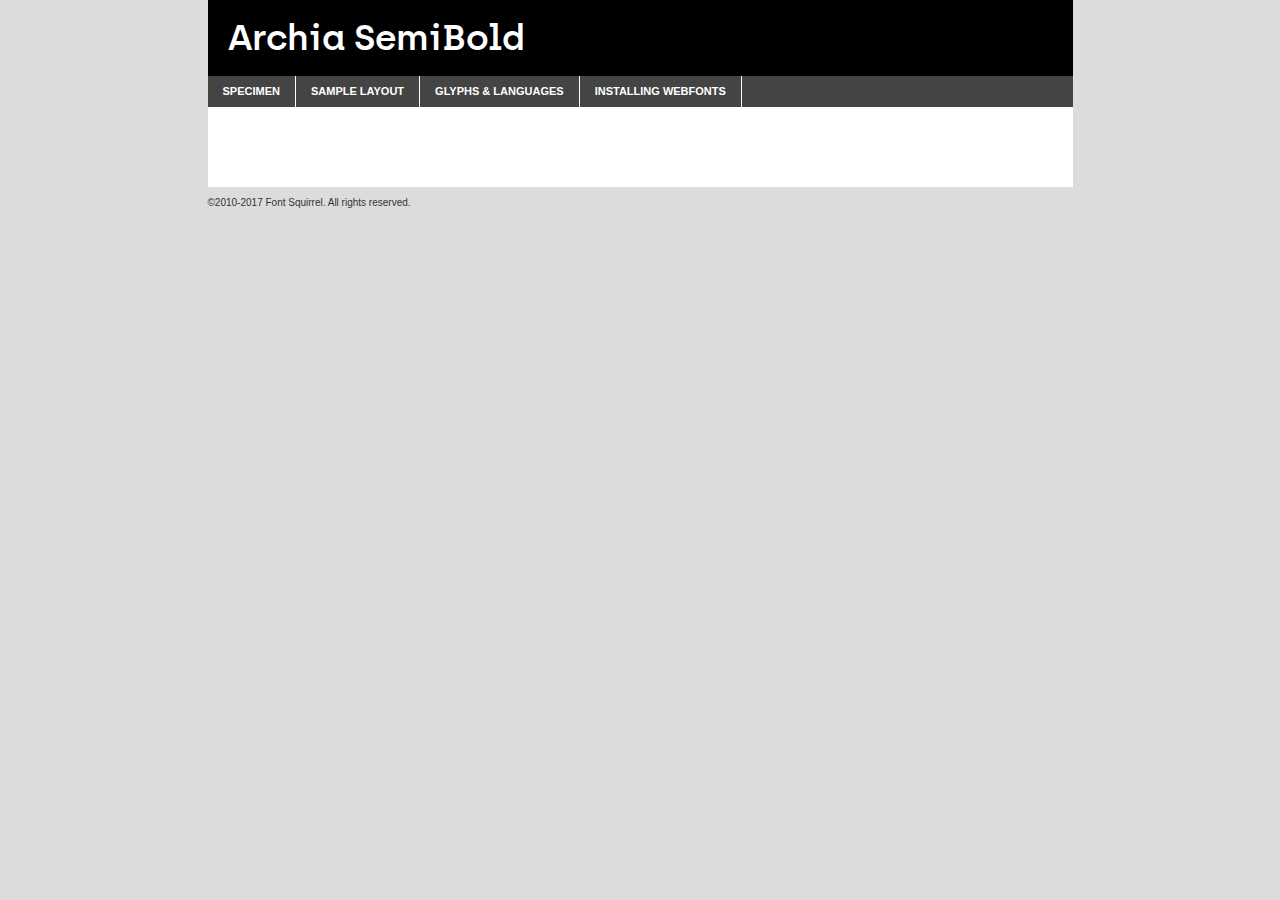
<file: Fonts/Archia_Font_Web/05.Archia-Semibold-webfont/archia-semibold-demo.html>
<!DOCTYPE html PUBLIC "-//W3C//DTD XHTML 1.0 Transitional//EN"
	"http://www.w3.org/TR/xhtml1/DTD/xhtml1-transitional.dtd">

<html xmlns="http://www.w3.org/1999/xhtml" xml:lang="en" lang="en">
<head>
	<meta http-equiv="Content-Type" content="text/html; charset=utf-8" />
	<script src="http://ajax.googleapis.com/ajax/libs/jquery/1.7.2/jquery.min.js" type="text/javascript" charset="utf-8"></script>
	<script type="text/javascript">
	(function($){$.fn.easyTabs=function(option){var param=jQuery.extend({fadeSpeed:"fast",defaultContent:1,activeClass:'active'},option);$(this).each(function(){var thisId="#"+this.id;if(param.defaultContent==''){param.defaultContent=1;}
	if(typeof param.defaultContent=="number")
	{var defaultTab=$(thisId+" .tabs li:eq("+(param.defaultContent-1)+") a").attr('href').substr(1);}else{var defaultTab=param.defaultContent;}
	$(thisId+" .tabs li a").each(function(){var tabToHide=$(this).attr('href').substr(1);$("#"+tabToHide).addClass('easytabs-tab-content');});hideAll();changeContent(defaultTab);function hideAll(){$(thisId+" .easytabs-tab-content").hide();}
	function changeContent(tabId){hideAll();$(thisId+" .tabs li").removeClass(param.activeClass);$(thisId+" .tabs li a[href=#"+tabId+"]").closest('li').addClass(param.activeClass);if(param.fadeSpeed!="none")
	{$(thisId+" #"+tabId).fadeIn(param.fadeSpeed);}else{$(thisId+" #"+tabId).show();}}
	$(thisId+" .tabs li").click(function(){var tabId=$(this).find('a').attr('href').substr(1);changeContent(tabId);return false;});});}})(jQuery);
	</script>
	<link rel="stylesheet" href="specimen_files/specimen_stylesheet.css" type="text/css" charset="utf-8" />
	<link rel="stylesheet" href="stylesheet.css" type="text/css" charset="utf-8" />

	<style type="text/css">
					body{
				font-family: 'archiasemibold';
							}
		</style>

	<title>Archia SemiBold Specimen</title>
	
	
	<script type="text/javascript" charset="utf-8">
		$(document).ready(function() {
			$('#container').easyTabs({defaultContent:1});
		});
	</script>
</head>

<body>
<div id="container">
	<div id="header">
		Archia SemiBold	</div>
	<ul class="tabs">
		<li><a href="#specimen">Specimen</a></li>
		<li><a href="#layout">Sample Layout</a></li>
				<li><a href="#glyphs">Glyphs &amp; Languages</a></li>
		<li><a href="#installing">Installing Webfonts</a></li>
		
	</ul>
	
	<div id="main_content">

		
			<div id="specimen">
		
				<div class="section">
					<div class="grid12 firstcol">
						<div class="huge">AaBb</div>
					</div>
				</div>
		
				<div class="section">
					<div class="glyph_range">A&#x200B;B&#x200b;C&#x200b;D&#x200b;E&#x200b;F&#x200b;G&#x200b;H&#x200b;I&#x200b;J&#x200b;K&#x200b;L&#x200b;M&#x200b;N&#x200b;O&#x200b;P&#x200b;Q&#x200b;R&#x200b;S&#x200b;T&#x200b;U&#x200b;V&#x200b;W&#x200b;X&#x200b;Y&#x200b;Z&#x200b;a&#x200b;b&#x200b;c&#x200b;d&#x200b;e&#x200b;f&#x200b;g&#x200b;h&#x200b;i&#x200b;j&#x200b;k&#x200b;l&#x200b;m&#x200b;n&#x200b;o&#x200b;p&#x200b;q&#x200b;r&#x200b;s&#x200b;t&#x200b;u&#x200b;v&#x200b;w&#x200b;x&#x200b;y&#x200b;z&#x200b;1&#x200b;2&#x200b;3&#x200b;4&#x200b;5&#x200b;6&#x200b;7&#x200b;8&#x200b;9&#x200b;0&#x200b;&amp;&#x200b;.&#x200b;,&#x200b;?&#x200b;!&#x200b;&#64;&#x200b;(&#x200b;)&#x200b;#&#x200b;$&#x200b;%&#x200b;*&#x200b;+&#x200b;-&#x200b;=&#x200b;:&#x200b;;</div>
				</div>
				<div class="section">
					<div class="grid12 firstcol">
						<table class="sample_table">
							<tr><td>10</td><td class="size10">abcdefghijklmnopqrstuvwxyzABCDEFGHIJKLMNOPQRSTUVWXYZ0123456789abcdefghijklmnopqrstuvwxyzABCDEFGHIJKLMNOPQRSTUVWXYZ0123456789abcdefghijklmnopqrstuvwxyzABCDEFGHIJKLMNOPQRSTUVWXYZ</td></tr>
							<tr><td>11</td><td class="size11">abcdefghijklmnopqrstuvwxyzABCDEFGHIJKLMNOPQRSTUVWXYZ0123456789abcdefghijklmnopqrstuvwxyzABCDEFGHIJKLMNOPQRSTUVWXYZ0123456789abcdefghijklmnopqrstuvwxyzABCDEFGHIJKLMNOPQRSTUVWXYZ</td></tr>
							<tr><td>12</td><td class="size12">abcdefghijklmnopqrstuvwxyzABCDEFGHIJKLMNOPQRSTUVWXYZ0123456789abcdefghijklmnopqrstuvwxyzABCDEFGHIJKLMNOPQRSTUVWXYZ0123456789abcdefghijklmnopqrstuvwxyzABCDEFGHIJKLMNOPQRSTUVWXYZ</td></tr>
							<tr><td>13</td><td class="size13">abcdefghijklmnopqrstuvwxyzABCDEFGHIJKLMNOPQRSTUVWXYZ0123456789abcdefghijklmnopqrstuvwxyzABCDEFGHIJKLMNOPQRSTUVWXYZ0123456789abcdefghijklmnopqrstuvwxyzABCDEFGHIJKLMNOPQRSTUVWXYZ</td></tr>
							<tr><td>14</td><td class="size14">abcdefghijklmnopqrstuvwxyzABCDEFGHIJKLMNOPQRSTUVWXYZ0123456789abcdefghijklmnopqrstuvwxyzABCDEFGHIJKLMNOPQRSTUVWXYZ0123456789abcdefghijklmnopqrstuvwxyzABCDEFGHIJKLMNOPQRSTUVWXYZ</td></tr>
							<tr><td>16</td><td class="size16">abcdefghijklmnopqrstuvwxyzABCDEFGHIJKLMNOPQRSTUVWXYZ0123456789abcdefghijklmnopqrstuvwxyzABCDEFGHIJKLMNOPQRSTUVWXYZ</td></tr>
							<tr><td>18</td><td class="size18">abcdefghijklmnopqrstuvwxyzABCDEFGHIJKLMNOPQRSTUVWXYZ0123456789abcdefghijklmnopqrstuvwxyzABCDEFGHIJKLMNOPQRSTUVWXYZ</td></tr>
							<tr><td>20</td><td class="size20">abcdefghijklmnopqrstuvwxyzABCDEFGHIJKLMNOPQRSTUVWXYZ0123456789abcdefghijklmnopqrstuvwxyzABCDEFGHIJKLMNOPQRSTUVWXYZ</td></tr>
							<tr><td>24</td><td class="size24">abcdefghijklmnopqrstuvwxyzABCDEFGHIJKLMNOPQRSTUVWXYZ0123456789abcdefghijklmnopqrstuvwxyzABCDEFGHIJKLMNOPQRSTUVWXYZ</td></tr>
							<tr><td>30</td><td class="size30">abcdefghijklmnopqrstuvwxyzABCDEFGHIJKLMNOPQRSTUVWXYZ0123456789abcdefghijklmnopqrstuvwxyzABCDEFGHIJKLMNOPQRSTUVWXYZ</td></tr>
							<tr><td>36</td><td class="size36">abcdefghijklmnopqrstuvwxyzABCDEFGHIJKLMNOPQRSTUVWXYZ0123456789abcdefghijklmnopqrstuvwxyzABCDEFGHIJKLMNOPQRSTUVWXYZ</td></tr>
							<tr><td>48</td><td class="size48">abcdefghijklmnopqrstuvwxyzABCDEFGHIJKLMNOPQRSTUVWXYZ0123456789abcdefghijklmnopqrstuvwxyzABCDEFGHIJKLMNOPQRSTUVWXYZ</td></tr>
							<tr><td>60</td><td class="size60">abcdefghijklmnopqrstuvwxyzABCDEFGHIJKLMNOPQRSTUVWXYZ0123456789abcdefghijklmnopqrstuvwxyzABCDEFGHIJKLMNOPQRSTUVWXYZ</td></tr>
							<tr><td>72</td><td class="size72">abcdefghijklmnopqrstuvwxyzABCDEFGHIJKLMNOPQRSTUVWXYZ0123456789abcdefghijklmnopqrstuvwxyzABCDEFGHIJKLMNOPQRSTUVWXYZ</td></tr>
							<tr><td>90</td><td class="size90">abcdefghijklmnopqrstuvwxyzABCDEFGHIJKLMNOPQRSTUVWXYZ0123456789abcdefghijklmnopqrstuvwxyzABCDEFGHIJKLMNOPQRSTUVWXYZ</td></tr>
						</table>
				
					</div>
			
				</div>
		
		
		
								<div class="section" id="bodycomparison">


										<div id="xheight">
				<div class="fontbody">&#x25FC;&#x25FC;&#x25FC;&#x25FC;&#x25FC;&#x25FC;&#x25FC;&#x25FC;&#x25FC;&#x25FC;&#x25FC;&#x25FC;&#x25FC;&#x25FC;&#x25FC;&#x25FC;&#x25FC;&#x25FC;&#x25FC;&#x25FC;&#x25FC;&#x25FC;&#x25FC;&#x25FC;&#x25FC;&#x25FC;&#x25FC;&#x25FC;&#x25FC;&#x25FC;&#x25FC;&#x25FC;&#x25FC;&#x25FC;&#x25FC;&#x25FC;&#x25FC;&#x25FC;&#x25FC;&#x25FC;&#x25FC;&#x25FC;&#x25FC;&#x25FC;&#x25FC;&#x25FC;&#x25FC;&#x25FC;&#x25FC;&#x25FC;&#x25FC;&#x25FC;&#x25FC;&#x25FC;&#x25FC;&#x25FC;&#x25FC;&#x25FC;&#x25FC;&#x25FC;&#x25FC;&#x25FC;&#x25FC;&#x25FC;&#x25FC;&#x25FC;&#x25FC;&#x25FC;&#x25FC;&#x25FC;&#x25FC;&#x25FC;&#x25FC;&#x25FC;&#x25FC;&#x25FC;&#x25FC;&#x25FC;&#x25FC;&#x25FC;&#x25FC;&#x25FC;&#x25FC;&#x25FC;&#x25FC;&#x25FC;&#x25FC;&#x25FC;&#x25FC;&#x25FC;&#x25FC;&#x25FC;&#x25FC;&#x25FC;&#x25FC;&#x25FC;&#x25FC;&#x25FC;&#x25FC;body</div><div class="arialbody">body</div><div class="verdanabody">body</div><div class="georgiabody">body</div></div>
										<div class="fontbody" style="z-index:1">
											body<span>Archia SemiBold</span>
										</div>
										<div class="arialbody" style="z-index:1">
											body<span>Arial</span>
										</div>
										<div class="verdanabody" style="z-index:1">
											body<span>Verdana</span>
										</div>
										<div class="georgiabody" style="z-index:1">
											body<span>Georgia</span>
										</div>



								</div>
		
		
				<div class="section psample psample_row1" id="">
					
					<div class="grid2 firstcol">
						<p class="size10"><span>10.</span>Aenean lacinia bibendum nulla sed consectetur. Fusce dapibus, tellus ac cursus commodo, tortor mauris condimentum nibh, ut fermentum massa justo sit amet risus. Nullam id dolor id nibh ultricies vehicula ut id elit. Cum sociis natoque penatibus et magnis dis parturient montes, nascetur ridiculus mus. Nulla vitae elit libero, a pharetra augue.</p>
			
					</div>
					<div class="grid3">
						<p class="size11"><span>11.</span>Aenean lacinia bibendum nulla sed consectetur. Fusce dapibus, tellus ac cursus commodo, tortor mauris condimentum nibh, ut fermentum massa justo sit amet risus. Nullam id dolor id nibh ultricies vehicula ut id elit. Cum sociis natoque penatibus et magnis dis parturient montes, nascetur ridiculus mus. Nulla vitae elit libero, a pharetra augue.</p>
			
					</div>
					<div class="grid3">
						<p class="size12"><span>12.</span>Aenean lacinia bibendum nulla sed consectetur. Fusce dapibus, tellus ac cursus commodo, tortor mauris condimentum nibh, ut fermentum massa justo sit amet risus. Nullam id dolor id nibh ultricies vehicula ut id elit. Cum sociis natoque penatibus et magnis dis parturient montes, nascetur ridiculus mus. Nulla vitae elit libero, a pharetra augue.</p>
			
					</div>
					<div class="grid4">
						<p class="size13"><span>13.</span>Aenean lacinia bibendum nulla sed consectetur. Fusce dapibus, tellus ac cursus commodo, tortor mauris condimentum nibh, ut fermentum massa justo sit amet risus. Nullam id dolor id nibh ultricies vehicula ut id elit. Cum sociis natoque penatibus et magnis dis parturient montes, nascetur ridiculus mus. Nulla vitae elit libero, a pharetra augue.</p>
			
					</div>
					<div class="white_blend"></div>
					
				</div>
				<div class="section psample psample_row2" id="">
					<div class="grid3 firstcol">
						<p class="size14"><span>14.</span>Aenean lacinia bibendum nulla sed consectetur. Fusce dapibus, tellus ac cursus commodo, tortor mauris condimentum nibh, ut fermentum massa justo sit amet risus. Nullam id dolor id nibh ultricies vehicula ut id elit. Cum sociis natoque penatibus et magnis dis parturient montes, nascetur ridiculus mus. Nulla vitae elit libero, a pharetra augue.</p>
			
					</div>
					<div class="grid4">
						<p class="size16"><span>16.</span>Aenean lacinia bibendum nulla sed consectetur. Fusce dapibus, tellus ac cursus commodo, tortor mauris condimentum nibh, ut fermentum massa justo sit amet risus. Nullam id dolor id nibh ultricies vehicula ut id elit. Cum sociis natoque penatibus et magnis dis parturient montes, nascetur ridiculus mus. Nulla vitae elit libero, a pharetra augue.</p>
			
					</div>
					<div class="grid5">
						<p class="size18"><span>18.</span>Aenean lacinia bibendum nulla sed consectetur. Fusce dapibus, tellus ac cursus commodo, tortor mauris condimentum nibh, ut fermentum massa justo sit amet risus. Nullam id dolor id nibh ultricies vehicula ut id elit. Cum sociis natoque penatibus et magnis dis parturient montes, nascetur ridiculus mus. Nulla vitae elit libero, a pharetra augue.</p>
			
					</div>

					<div class="white_blend"></div>

				</div>
				
				<div class="section psample psample_row3" id="">
					<div class="grid5 firstcol">
						<p class="size20"><span>20.</span>Aenean lacinia bibendum nulla sed consectetur. Fusce dapibus, tellus ac cursus commodo, tortor mauris condimentum nibh, ut fermentum massa justo sit amet risus. Nullam id dolor id nibh ultricies vehicula ut id elit. Cum sociis natoque penatibus et magnis dis parturient montes, nascetur ridiculus mus. Nulla vitae elit libero, a pharetra augue.</p>
					</div>
					<div class="grid7">
						<p class="size24"><span>24.</span>Aenean lacinia bibendum nulla sed consectetur. Fusce dapibus, tellus ac cursus commodo, tortor mauris condimentum nibh, ut fermentum massa justo sit amet risus. Nullam id dolor id nibh ultricies vehicula ut id elit. Cum sociis natoque penatibus et magnis dis parturient montes, nascetur ridiculus mus. Nulla vitae elit libero, a pharetra augue.</p>
					</div>
					
					<div class="white_blend"></div>
					
				</div>
				
				<div class="section psample psample_row4" id="">
					<div class="grid12 firstcol">
						<p class="size30"><span>30.</span>Aenean lacinia bibendum nulla sed consectetur. Fusce dapibus, tellus ac cursus commodo, tortor mauris condimentum nibh, ut fermentum massa justo sit amet risus. Nullam id dolor id nibh ultricies vehicula ut id elit. Cum sociis natoque penatibus et magnis dis parturient montes, nascetur ridiculus mus. Nulla vitae elit libero, a pharetra augue.</p>
					</div>
					<div class="white_blend"></div>
					
				</div>
				
				
				
				<div class="section psample psample_row1 fullreverse">
					<div class="grid2 firstcol">
						<p class="size10"><span>10.</span>Aenean lacinia bibendum nulla sed consectetur. Fusce dapibus, tellus ac cursus commodo, tortor mauris condimentum nibh, ut fermentum massa justo sit amet risus. Nullam id dolor id nibh ultricies vehicula ut id elit. Cum sociis natoque penatibus et magnis dis parturient montes, nascetur ridiculus mus. Nulla vitae elit libero, a pharetra augue.</p>
			
					</div>
					<div class="grid3">
						<p class="size11"><span>11.</span>Aenean lacinia bibendum nulla sed consectetur. Fusce dapibus, tellus ac cursus commodo, tortor mauris condimentum nibh, ut fermentum massa justo sit amet risus. Nullam id dolor id nibh ultricies vehicula ut id elit. Cum sociis natoque penatibus et magnis dis parturient montes, nascetur ridiculus mus. Nulla vitae elit libero, a pharetra augue.</p>
			
					</div>
					<div class="grid3">
						<p class="size12"><span>12.</span>Aenean lacinia bibendum nulla sed consectetur. Fusce dapibus, tellus ac cursus commodo, tortor mauris condimentum nibh, ut fermentum massa justo sit amet risus. Nullam id dolor id nibh ultricies vehicula ut id elit. Cum sociis natoque penatibus et magnis dis parturient montes, nascetur ridiculus mus. Nulla vitae elit libero, a pharetra augue.</p>
			
					</div>
					<div class="grid4">
						<p class="size13"><span>13.</span>Aenean lacinia bibendum nulla sed consectetur. Fusce dapibus, tellus ac cursus commodo, tortor mauris condimentum nibh, ut fermentum massa justo sit amet risus. Nullam id dolor id nibh ultricies vehicula ut id elit. Cum sociis natoque penatibus et magnis dis parturient montes, nascetur ridiculus mus. Nulla vitae elit libero, a pharetra augue.</p>
			
					</div>
					<div class="black_blend"></div>
					
				</div>
				
				<div class="section psample psample_row2 fullreverse">
					<div class="grid3 firstcol">
						<p class="size14"><span>14.</span>Aenean lacinia bibendum nulla sed consectetur. Fusce dapibus, tellus ac cursus commodo, tortor mauris condimentum nibh, ut fermentum massa justo sit amet risus. Nullam id dolor id nibh ultricies vehicula ut id elit. Cum sociis natoque penatibus et magnis dis parturient montes, nascetur ridiculus mus. Nulla vitae elit libero, a pharetra augue.</p>
			
					</div>
					<div class="grid4">
						<p class="size16"><span>16.</span>Aenean lacinia bibendum nulla sed consectetur. Fusce dapibus, tellus ac cursus commodo, tortor mauris condimentum nibh, ut fermentum massa justo sit amet risus. Nullam id dolor id nibh ultricies vehicula ut id elit. Cum sociis natoque penatibus et magnis dis parturient montes, nascetur ridiculus mus. Nulla vitae elit libero, a pharetra augue.</p>
			
					</div>
					<div class="grid5">
						<p class="size18"><span>18.</span>Aenean lacinia bibendum nulla sed consectetur. Fusce dapibus, tellus ac cursus commodo, tortor mauris condimentum nibh, ut fermentum massa justo sit amet risus. Nullam id dolor id nibh ultricies vehicula ut id elit. Cum sociis natoque penatibus et magnis dis parturient montes, nascetur ridiculus mus. Nulla vitae elit libero, a pharetra augue.</p>
			
					</div>
					<div class="black_blend"></div>

				</div>
				
				<div class="section psample fullreverse psample_row3" id="">
					<div class="grid5 firstcol">
						<p class="size20"><span>20.</span>Aenean lacinia bibendum nulla sed consectetur. Fusce dapibus, tellus ac cursus commodo, tortor mauris condimentum nibh, ut fermentum massa justo sit amet risus. Nullam id dolor id nibh ultricies vehicula ut id elit. Cum sociis natoque penatibus et magnis dis parturient montes, nascetur ridiculus mus. Nulla vitae elit libero, a pharetra augue.</p>
					</div>
					<div class="grid7">
						<p class="size24"><span>24.</span>Aenean lacinia bibendum nulla sed consectetur. Fusce dapibus, tellus ac cursus commodo, tortor mauris condimentum nibh, ut fermentum massa justo sit amet risus. Nullam id dolor id nibh ultricies vehicula ut id elit. Cum sociis natoque penatibus et magnis dis parturient montes, nascetur ridiculus mus. Nulla vitae elit libero, a pharetra augue.</p>
					</div>
					
					<div class="black_blend"></div>
					
				</div>
				
				<div class="section psample fullreverse psample_row4" id="" style="border-bottom: 20px #000 solid;">
					<div class="grid12 firstcol">
						<p class="size30"><span>30.</span>Aenean lacinia bibendum nulla sed consectetur. Fusce dapibus, tellus ac cursus commodo, tortor mauris condimentum nibh, ut fermentum massa justo sit amet risus. Nullam id dolor id nibh ultricies vehicula ut id elit. Cum sociis natoque penatibus et magnis dis parturient montes, nascetur ridiculus mus. Nulla vitae elit libero, a pharetra augue.</p>
					</div>
					<div class="black_blend"></div>
					
				</div>
				
				
				
				
			</div>
			
			<div id="layout">
				
				<div class="section">
					
					<div class="grid12 firstcol">
						<h1>Lorem Ipsum Dolor</h1>
						<h2>Etiam porta sem malesuada magna mollis euismod</h2>
						
						<p class="byline">By <a href="#link">Aenean Lacinia</a></p>
					</div>
				</div>
				<div class="section">
					<div class="grid8 firstcol">
						<p class="large">Donec sed odio dui. Morbi leo risus, porta ac consectetur ac, vestibulum at eros. Fusce dapibus, tellus ac cursus commodo, tortor mauris condimentum nibh, ut fermentum massa justo sit amet risus. </p>

						
						<h3>Pellentesque ornare sem</h3>

						<p>Maecenas sed diam eget risus varius blandit sit amet non magna. Maecenas faucibus mollis interdum. Donec ullamcorper nulla non metus auctor fringilla. Nullam id dolor id nibh ultricies vehicula ut id elit. Nullam id dolor id nibh ultricies vehicula ut id elit. </p>

						<p>Aenean eu leo quam. Pellentesque ornare sem lacinia quam venenatis vestibulum. Lorem ipsum dolor sit amet, consectetur adipiscing elit. Cum sociis natoque penatibus et magnis dis parturient montes, nascetur ridiculus mus. </p>

						<p>Nulla vitae elit libero, a pharetra augue. Praesent commodo cursus magna, vel scelerisque nisl consectetur et. Aenean lacinia bibendum nulla sed consectetur. </p>

						<p>Nullam quis risus eget urna mollis ornare vel eu leo. Nullam quis risus eget urna mollis ornare vel eu leo. Maecenas sed diam eget risus varius blandit sit amet non magna. Donec ullamcorper nulla non metus auctor fringilla. </p>

						<h3>Cras mattis consectetur</h3>

						<p>Aenean eu leo quam. Pellentesque ornare sem lacinia quam venenatis vestibulum. Aenean lacinia bibendum nulla sed consectetur. Integer posuere erat a ante venenatis dapibus posuere velit aliquet. Cras mattis consectetur purus sit amet fermentum. </p>

						<p>Nullam id dolor id nibh ultricies vehicula ut id elit. Nullam quis risus eget urna mollis ornare vel eu leo. Cras mattis consectetur purus sit amet fermentum.</p>
					</div>
					
					<div class="grid4 sidebar">
						
						<div class="box reverse">
							<p class="last">Nullam quis risus eget urna mollis ornare vel eu leo. Donec ullamcorper nulla non metus auctor fringilla. Cras mattis consectetur purus sit amet fermentum. Sed posuere consectetur est at lobortis. Lorem ipsum dolor sit amet, consectetur adipiscing elit. </p>
						</div>
						
						<p class="caption">Maecenas sed diam eget risus varius.</p>

						<p>Vestibulum id ligula porta felis euismod semper. Integer posuere erat a ante venenatis dapibus posuere velit aliquet. Vestibulum id ligula porta felis euismod semper. Sed posuere consectetur est at lobortis. Maecenas sed diam eget risus varius blandit sit amet non magna. Fusce dapibus, tellus ac cursus commodo, tortor mauris condimentum nibh, ut fermentum massa justo sit amet risus. </p>

					

						<p>Duis mollis, est non commodo luctus, nisi erat porttitor ligula, eget lacinia odio sem nec elit. Aenean lacinia bibendum nulla sed consectetur. Vivamus sagittis lacus vel augue laoreet rutrum faucibus dolor auctor. Aenean lacinia bibendum nulla sed consectetur. Nullam quis risus eget urna mollis ornare vel eu leo. </p>

						<p>Praesent commodo cursus magna, vel scelerisque nisl consectetur et. Donec ullamcorper nulla non metus auctor fringilla. Maecenas faucibus mollis interdum. Fusce dapibus, tellus ac cursus commodo, tortor mauris condimentum nibh, ut fermentum massa justo sit amet risus. </p>

					</div>
				</div>
				
			</div>


			



		<div id="glyphs">
			<div class="section">
				<div class="grid12 firstcol">
			
				<h1>Language Support</h1>
				<p>The subset of Archia SemiBold in this kit supports the following languages:<br />
			
					Albanian, Basque, Bosnian, Breton, Catalan, Chamorro, Chichewa_nyanja, Croatian, Czech, Danish, Dutch, English, Estonian, Faroese, Finnish, French, Frisian, Galician, German, Hungarian, Icelandic, Italian, Latvian, Lithuanian, Malagasy, Maltese, Norwegian, Polish, Portuguese, Romanian, Serbian, Slovak, Slovenian, Spanish, Turkish, Welsh, Alsatian, Aragonese, Arapaho, Aromanian, Arrernte, Asturian, Aymara, Bislama, Cebuano, Cheyenne, Cimbrian, Corsican, Fijian, French_creole, Friulian, Genoese, Gilbertese, Greenlandic, Haitian_creole, Hawaiian, Hiligaynon, Hmong, Hopi, Ibanag, Iloko_ilokano, Indonesian, Interglossa_glosa, Interlingua, Irish_gaelic, Istro-romanian, Jerriais, Kashubian, Kurdish_kurmanji, Ladin, Lojban, Lombard, Low_saxon, Luxembourgeois, Manx, Maori, Megleno-romanian, Mohawk, Nahuatl, Norfolk_pitcairnese, Northern_sotho, Occitan, Oromo, Pangasinan, Papiamento, Piedmontese, Potawatomi, Rhaeto-romance, Romansh, Rotokas, Sami_inari, Sami_lule, Samoan, Sardinian, Scots_gaelic, Seychelles_creole, Shona, Sicilian, Somali, Southern_ndebele, Southern_sotho, Swahili, Swati_swazi, Tagalog_filipino_pilipino, Tahitian, Tausug, Tetum, Tok_pisin, Tongan, Tswana, Turkmen, Turkmen_latinized, Tuvaluan, Uyghur_latinized, Veps, Volapuk, Votic_latinized, Walloon, Warlpiri, Xhosa, Yapese, Zulu, Latinbasic, Ubasic, Demo				</p>
				<h1>Glyph Chart</h1>
				<p>The subset of Archia SemiBold in this kit includes all the glyphs listed below. Unicode entities are included above each glyph to help you insert individual characters into your layout.</p>
				<div id="glyph_chart">
			
																														 <div><p>&amp;#13;</p>&#13;</div>
																				 <div><p>&amp;#32;</p>&#32;</div>
																				 <div><p>&amp;#33;</p>&#33;</div>
																				 <div><p>&amp;#34;</p>&#34;</div>
																				 <div><p>&amp;#35;</p>&#35;</div>
																				 <div><p>&amp;#36;</p>&#36;</div>
																				 <div><p>&amp;#37;</p>&#37;</div>
																				 <div><p>&amp;#38;</p>&#38;</div>
																				 <div><p>&amp;#39;</p>&#39;</div>
																				 <div><p>&amp;#40;</p>&#40;</div>
																				 <div><p>&amp;#41;</p>&#41;</div>
																				 <div><p>&amp;#42;</p>&#42;</div>
																				 <div><p>&amp;#43;</p>&#43;</div>
																				 <div><p>&amp;#44;</p>&#44;</div>
																				 <div><p>&amp;#45;</p>&#45;</div>
																				 <div><p>&amp;#46;</p>&#46;</div>
																				 <div><p>&amp;#47;</p>&#47;</div>
																				 <div><p>&amp;#48;</p>&#48;</div>
																				 <div><p>&amp;#49;</p>&#49;</div>
																				 <div><p>&amp;#50;</p>&#50;</div>
																				 <div><p>&amp;#51;</p>&#51;</div>
																				 <div><p>&amp;#52;</p>&#52;</div>
																				 <div><p>&amp;#53;</p>&#53;</div>
																				 <div><p>&amp;#54;</p>&#54;</div>
																				 <div><p>&amp;#55;</p>&#55;</div>
																				 <div><p>&amp;#56;</p>&#56;</div>
																				 <div><p>&amp;#57;</p>&#57;</div>
																				 <div><p>&amp;#58;</p>&#58;</div>
																				 <div><p>&amp;#59;</p>&#59;</div>
																				 <div><p>&amp;#60;</p>&#60;</div>
																				 <div><p>&amp;#61;</p>&#61;</div>
																				 <div><p>&amp;#62;</p>&#62;</div>
																				 <div><p>&amp;#63;</p>&#63;</div>
																				 <div><p>&amp;#64;</p>&#64;</div>
																				 <div><p>&amp;#65;</p>&#65;</div>
																				 <div><p>&amp;#66;</p>&#66;</div>
																				 <div><p>&amp;#67;</p>&#67;</div>
																				 <div><p>&amp;#68;</p>&#68;</div>
																				 <div><p>&amp;#69;</p>&#69;</div>
																				 <div><p>&amp;#70;</p>&#70;</div>
																				 <div><p>&amp;#71;</p>&#71;</div>
																				 <div><p>&amp;#72;</p>&#72;</div>
																				 <div><p>&amp;#73;</p>&#73;</div>
																				 <div><p>&amp;#74;</p>&#74;</div>
																				 <div><p>&amp;#75;</p>&#75;</div>
																				 <div><p>&amp;#76;</p>&#76;</div>
																				 <div><p>&amp;#77;</p>&#77;</div>
																				 <div><p>&amp;#78;</p>&#78;</div>
																				 <div><p>&amp;#79;</p>&#79;</div>
																				 <div><p>&amp;#80;</p>&#80;</div>
																				 <div><p>&amp;#81;</p>&#81;</div>
																				 <div><p>&amp;#82;</p>&#82;</div>
																				 <div><p>&amp;#83;</p>&#83;</div>
																				 <div><p>&amp;#84;</p>&#84;</div>
																				 <div><p>&amp;#85;</p>&#85;</div>
																				 <div><p>&amp;#86;</p>&#86;</div>
																				 <div><p>&amp;#87;</p>&#87;</div>
																				 <div><p>&amp;#88;</p>&#88;</div>
																				 <div><p>&amp;#89;</p>&#89;</div>
																				 <div><p>&amp;#90;</p>&#90;</div>
																				 <div><p>&amp;#91;</p>&#91;</div>
																				 <div><p>&amp;#92;</p>&#92;</div>
																				 <div><p>&amp;#93;</p>&#93;</div>
																				 <div><p>&amp;#94;</p>&#94;</div>
																				 <div><p>&amp;#95;</p>&#95;</div>
																				 <div><p>&amp;#96;</p>&#96;</div>
																				 <div><p>&amp;#97;</p>&#97;</div>
																				 <div><p>&amp;#98;</p>&#98;</div>
																				 <div><p>&amp;#99;</p>&#99;</div>
																				 <div><p>&amp;#100;</p>&#100;</div>
																				 <div><p>&amp;#101;</p>&#101;</div>
																				 <div><p>&amp;#102;</p>&#102;</div>
																				 <div><p>&amp;#103;</p>&#103;</div>
																				 <div><p>&amp;#104;</p>&#104;</div>
																				 <div><p>&amp;#105;</p>&#105;</div>
																				 <div><p>&amp;#106;</p>&#106;</div>
																				 <div><p>&amp;#107;</p>&#107;</div>
																				 <div><p>&amp;#108;</p>&#108;</div>
																				 <div><p>&amp;#109;</p>&#109;</div>
																				 <div><p>&amp;#110;</p>&#110;</div>
																				 <div><p>&amp;#111;</p>&#111;</div>
																				 <div><p>&amp;#112;</p>&#112;</div>
																				 <div><p>&amp;#113;</p>&#113;</div>
																				 <div><p>&amp;#114;</p>&#114;</div>
																				 <div><p>&amp;#115;</p>&#115;</div>
																				 <div><p>&amp;#116;</p>&#116;</div>
																				 <div><p>&amp;#117;</p>&#117;</div>
																				 <div><p>&amp;#118;</p>&#118;</div>
																				 <div><p>&amp;#119;</p>&#119;</div>
																				 <div><p>&amp;#120;</p>&#120;</div>
																				 <div><p>&amp;#121;</p>&#121;</div>
																				 <div><p>&amp;#122;</p>&#122;</div>
																				 <div><p>&amp;#123;</p>&#123;</div>
																				 <div><p>&amp;#124;</p>&#124;</div>
																				 <div><p>&amp;#125;</p>&#125;</div>
																				 <div><p>&amp;#126;</p>&#126;</div>
																				 <div><p>&amp;#160;</p>&#160;</div>
																				 <div><p>&amp;#161;</p>&#161;</div>
																				 <div><p>&amp;#162;</p>&#162;</div>
																				 <div><p>&amp;#163;</p>&#163;</div>
																				 <div><p>&amp;#165;</p>&#165;</div>
																				 <div><p>&amp;#167;</p>&#167;</div>
																				 <div><p>&amp;#168;</p>&#168;</div>
																				 <div><p>&amp;#169;</p>&#169;</div>
																				 <div><p>&amp;#170;</p>&#170;</div>
																				 <div><p>&amp;#171;</p>&#171;</div>
																				 <div><p>&amp;#173;</p>&#173;</div>
																				 <div><p>&amp;#174;</p>&#174;</div>
																				 <div><p>&amp;#175;</p>&#175;</div>
																				 <div><p>&amp;#176;</p>&#176;</div>
																				 <div><p>&amp;#178;</p>&#178;</div>
																				 <div><p>&amp;#179;</p>&#179;</div>
																				 <div><p>&amp;#180;</p>&#180;</div>
																				 <div><p>&amp;#182;</p>&#182;</div>
																				 <div><p>&amp;#183;</p>&#183;</div>
																				 <div><p>&amp;#184;</p>&#184;</div>
																				 <div><p>&amp;#185;</p>&#185;</div>
																				 <div><p>&amp;#186;</p>&#186;</div>
																				 <div><p>&amp;#187;</p>&#187;</div>
																				 <div><p>&amp;#188;</p>&#188;</div>
																				 <div><p>&amp;#189;</p>&#189;</div>
																				 <div><p>&amp;#190;</p>&#190;</div>
																				 <div><p>&amp;#191;</p>&#191;</div>
																				 <div><p>&amp;#192;</p>&#192;</div>
																				 <div><p>&amp;#193;</p>&#193;</div>
																				 <div><p>&amp;#194;</p>&#194;</div>
																				 <div><p>&amp;#195;</p>&#195;</div>
																				 <div><p>&amp;#196;</p>&#196;</div>
																				 <div><p>&amp;#197;</p>&#197;</div>
																				 <div><p>&amp;#198;</p>&#198;</div>
																				 <div><p>&amp;#199;</p>&#199;</div>
																				 <div><p>&amp;#200;</p>&#200;</div>
																				 <div><p>&amp;#201;</p>&#201;</div>
																				 <div><p>&amp;#202;</p>&#202;</div>
																				 <div><p>&amp;#203;</p>&#203;</div>
																				 <div><p>&amp;#204;</p>&#204;</div>
																				 <div><p>&amp;#205;</p>&#205;</div>
																				 <div><p>&amp;#206;</p>&#206;</div>
																				 <div><p>&amp;#207;</p>&#207;</div>
																				 <div><p>&amp;#208;</p>&#208;</div>
																				 <div><p>&amp;#209;</p>&#209;</div>
																				 <div><p>&amp;#210;</p>&#210;</div>
																				 <div><p>&amp;#211;</p>&#211;</div>
																				 <div><p>&amp;#212;</p>&#212;</div>
																				 <div><p>&amp;#213;</p>&#213;</div>
																				 <div><p>&amp;#214;</p>&#214;</div>
																				 <div><p>&amp;#215;</p>&#215;</div>
																				 <div><p>&amp;#216;</p>&#216;</div>
																				 <div><p>&amp;#217;</p>&#217;</div>
																				 <div><p>&amp;#218;</p>&#218;</div>
																				 <div><p>&amp;#219;</p>&#219;</div>
																				 <div><p>&amp;#220;</p>&#220;</div>
																				 <div><p>&amp;#221;</p>&#221;</div>
																				 <div><p>&amp;#222;</p>&#222;</div>
																				 <div><p>&amp;#223;</p>&#223;</div>
																				 <div><p>&amp;#224;</p>&#224;</div>
																				 <div><p>&amp;#225;</p>&#225;</div>
																				 <div><p>&amp;#226;</p>&#226;</div>
																				 <div><p>&amp;#227;</p>&#227;</div>
																				 <div><p>&amp;#228;</p>&#228;</div>
																				 <div><p>&amp;#229;</p>&#229;</div>
																				 <div><p>&amp;#230;</p>&#230;</div>
																				 <div><p>&amp;#231;</p>&#231;</div>
																				 <div><p>&amp;#232;</p>&#232;</div>
																				 <div><p>&amp;#233;</p>&#233;</div>
																				 <div><p>&amp;#234;</p>&#234;</div>
																				 <div><p>&amp;#235;</p>&#235;</div>
																				 <div><p>&amp;#236;</p>&#236;</div>
																				 <div><p>&amp;#237;</p>&#237;</div>
																				 <div><p>&amp;#238;</p>&#238;</div>
																				 <div><p>&amp;#239;</p>&#239;</div>
																				 <div><p>&amp;#240;</p>&#240;</div>
																				 <div><p>&amp;#241;</p>&#241;</div>
																				 <div><p>&amp;#242;</p>&#242;</div>
																				 <div><p>&amp;#243;</p>&#243;</div>
																				 <div><p>&amp;#244;</p>&#244;</div>
																				 <div><p>&amp;#245;</p>&#245;</div>
																				 <div><p>&amp;#246;</p>&#246;</div>
																				 <div><p>&amp;#247;</p>&#247;</div>
																				 <div><p>&amp;#248;</p>&#248;</div>
																				 <div><p>&amp;#249;</p>&#249;</div>
																				 <div><p>&amp;#250;</p>&#250;</div>
																				 <div><p>&amp;#251;</p>&#251;</div>
																				 <div><p>&amp;#252;</p>&#252;</div>
																				 <div><p>&amp;#253;</p>&#253;</div>
																				 <div><p>&amp;#254;</p>&#254;</div>
																				 <div><p>&amp;#255;</p>&#255;</div>
																				 <div><p>&amp;#256;</p>&#256;</div>
																				 <div><p>&amp;#257;</p>&#257;</div>
																				 <div><p>&amp;#258;</p>&#258;</div>
																				 <div><p>&amp;#259;</p>&#259;</div>
																				 <div><p>&amp;#260;</p>&#260;</div>
																				 <div><p>&amp;#261;</p>&#261;</div>
																				 <div><p>&amp;#262;</p>&#262;</div>
																				 <div><p>&amp;#263;</p>&#263;</div>
																				 <div><p>&amp;#266;</p>&#266;</div>
																				 <div><p>&amp;#267;</p>&#267;</div>
																				 <div><p>&amp;#268;</p>&#268;</div>
																				 <div><p>&amp;#269;</p>&#269;</div>
																				 <div><p>&amp;#270;</p>&#270;</div>
																				 <div><p>&amp;#271;</p>&#271;</div>
																				 <div><p>&amp;#272;</p>&#272;</div>
																				 <div><p>&amp;#273;</p>&#273;</div>
																				 <div><p>&amp;#274;</p>&#274;</div>
																				 <div><p>&amp;#275;</p>&#275;</div>
																				 <div><p>&amp;#278;</p>&#278;</div>
																				 <div><p>&amp;#279;</p>&#279;</div>
																				 <div><p>&amp;#280;</p>&#280;</div>
																				 <div><p>&amp;#281;</p>&#281;</div>
																				 <div><p>&amp;#282;</p>&#282;</div>
																				 <div><p>&amp;#283;</p>&#283;</div>
																				 <div><p>&amp;#286;</p>&#286;</div>
																				 <div><p>&amp;#287;</p>&#287;</div>
																				 <div><p>&amp;#288;</p>&#288;</div>
																				 <div><p>&amp;#289;</p>&#289;</div>
																				 <div><p>&amp;#290;</p>&#290;</div>
																				 <div><p>&amp;#291;</p>&#291;</div>
																				 <div><p>&amp;#292;</p>&#292;</div>
																				 <div><p>&amp;#293;</p>&#293;</div>
																				 <div><p>&amp;#294;</p>&#294;</div>
																				 <div><p>&amp;#295;</p>&#295;</div>
																				 <div><p>&amp;#298;</p>&#298;</div>
																				 <div><p>&amp;#299;</p>&#299;</div>
																				 <div><p>&amp;#302;</p>&#302;</div>
																				 <div><p>&amp;#303;</p>&#303;</div>
																				 <div><p>&amp;#304;</p>&#304;</div>
																				 <div><p>&amp;#305;</p>&#305;</div>
																				 <div><p>&amp;#308;</p>&#308;</div>
																				 <div><p>&amp;#309;</p>&#309;</div>
																				 <div><p>&amp;#310;</p>&#310;</div>
																				 <div><p>&amp;#311;</p>&#311;</div>
																				 <div><p>&amp;#312;</p>&#312;</div>
																				 <div><p>&amp;#313;</p>&#313;</div>
																				 <div><p>&amp;#314;</p>&#314;</div>
																				 <div><p>&amp;#315;</p>&#315;</div>
																				 <div><p>&amp;#316;</p>&#316;</div>
																				 <div><p>&amp;#317;</p>&#317;</div>
																				 <div><p>&amp;#318;</p>&#318;</div>
																				 <div><p>&amp;#319;</p>&#319;</div>
																				 <div><p>&amp;#320;</p>&#320;</div>
																				 <div><p>&amp;#321;</p>&#321;</div>
																				 <div><p>&amp;#322;</p>&#322;</div>
																				 <div><p>&amp;#323;</p>&#323;</div>
																				 <div><p>&amp;#324;</p>&#324;</div>
																				 <div><p>&amp;#325;</p>&#325;</div>
																				 <div><p>&amp;#326;</p>&#326;</div>
																				 <div><p>&amp;#327;</p>&#327;</div>
																				 <div><p>&amp;#328;</p>&#328;</div>
																				 <div><p>&amp;#330;</p>&#330;</div>
																				 <div><p>&amp;#331;</p>&#331;</div>
																				 <div><p>&amp;#332;</p>&#332;</div>
																				 <div><p>&amp;#333;</p>&#333;</div>
																				 <div><p>&amp;#336;</p>&#336;</div>
																				 <div><p>&amp;#337;</p>&#337;</div>
																				 <div><p>&amp;#338;</p>&#338;</div>
																				 <div><p>&amp;#339;</p>&#339;</div>
																				 <div><p>&amp;#340;</p>&#340;</div>
																				 <div><p>&amp;#341;</p>&#341;</div>
																				 <div><p>&amp;#342;</p>&#342;</div>
																				 <div><p>&amp;#343;</p>&#343;</div>
																				 <div><p>&amp;#344;</p>&#344;</div>
																				 <div><p>&amp;#345;</p>&#345;</div>
																				 <div><p>&amp;#346;</p>&#346;</div>
																				 <div><p>&amp;#347;</p>&#347;</div>
																				 <div><p>&amp;#350;</p>&#350;</div>
																				 <div><p>&amp;#351;</p>&#351;</div>
																				 <div><p>&amp;#352;</p>&#352;</div>
																				 <div><p>&amp;#353;</p>&#353;</div>
																				 <div><p>&amp;#354;</p>&#354;</div>
																				 <div><p>&amp;#355;</p>&#355;</div>
																				 <div><p>&amp;#356;</p>&#356;</div>
																				 <div><p>&amp;#357;</p>&#357;</div>
																				 <div><p>&amp;#358;</p>&#358;</div>
																				 <div><p>&amp;#359;</p>&#359;</div>
																				 <div><p>&amp;#362;</p>&#362;</div>
																				 <div><p>&amp;#363;</p>&#363;</div>
																				 <div><p>&amp;#366;</p>&#366;</div>
																				 <div><p>&amp;#367;</p>&#367;</div>
																				 <div><p>&amp;#368;</p>&#368;</div>
																				 <div><p>&amp;#369;</p>&#369;</div>
																				 <div><p>&amp;#370;</p>&#370;</div>
																				 <div><p>&amp;#371;</p>&#371;</div>
																				 <div><p>&amp;#372;</p>&#372;</div>
																				 <div><p>&amp;#373;</p>&#373;</div>
																				 <div><p>&amp;#374;</p>&#374;</div>
																				 <div><p>&amp;#375;</p>&#375;</div>
																				 <div><p>&amp;#376;</p>&#376;</div>
																				 <div><p>&amp;#377;</p>&#377;</div>
																				 <div><p>&amp;#378;</p>&#378;</div>
																				 <div><p>&amp;#379;</p>&#379;</div>
																				 <div><p>&amp;#380;</p>&#380;</div>
																				 <div><p>&amp;#381;</p>&#381;</div>
																				 <div><p>&amp;#382;</p>&#382;</div>
																				 <div><p>&amp;#402;</p>&#402;</div>
																				 <div><p>&amp;#536;</p>&#536;</div>
																				 <div><p>&amp;#537;</p>&#537;</div>
																				 <div><p>&amp;#538;</p>&#538;</div>
																				 <div><p>&amp;#539;</p>&#539;</div>
																				 <div><p>&amp;#567;</p>&#567;</div>
																				 <div><p>&amp;#710;</p>&#710;</div>
																				 <div><p>&amp;#711;</p>&#711;</div>
																				 <div><p>&amp;#728;</p>&#728;</div>
																				 <div><p>&amp;#729;</p>&#729;</div>
																				 <div><p>&amp;#730;</p>&#730;</div>
																				 <div><p>&amp;#731;</p>&#731;</div>
																				 <div><p>&amp;#732;</p>&#732;</div>
																				 <div><p>&amp;#733;</p>&#733;</div>
																				 <div><p>&amp;#806;</p>&#806;</div>
																				 <div><p>&amp;#7808;</p>&#7808;</div>
																				 <div><p>&amp;#7809;</p>&#7809;</div>
																				 <div><p>&amp;#7810;</p>&#7810;</div>
																				 <div><p>&amp;#7811;</p>&#7811;</div>
																				 <div><p>&amp;#7812;</p>&#7812;</div>
																				 <div><p>&amp;#7813;</p>&#7813;</div>
																				 <div><p>&amp;#7922;</p>&#7922;</div>
																				 <div><p>&amp;#7923;</p>&#7923;</div>
																				 <div><p>&amp;#8192;</p>&#8192;</div>
																				 <div><p>&amp;#8193;</p>&#8193;</div>
																				 <div><p>&amp;#8194;</p>&#8194;</div>
																				 <div><p>&amp;#8195;</p>&#8195;</div>
																				 <div><p>&amp;#8196;</p>&#8196;</div>
																				 <div><p>&amp;#8197;</p>&#8197;</div>
																				 <div><p>&amp;#8198;</p>&#8198;</div>
																				 <div><p>&amp;#8199;</p>&#8199;</div>
																				 <div><p>&amp;#8200;</p>&#8200;</div>
																				 <div><p>&amp;#8201;</p>&#8201;</div>
																				 <div><p>&amp;#8202;</p>&#8202;</div>
																				 <div><p>&amp;#8208;</p>&#8208;</div>
																				 <div><p>&amp;#8209;</p>&#8209;</div>
																				 <div><p>&amp;#8210;</p>&#8210;</div>
																				 <div><p>&amp;#8211;</p>&#8211;</div>
																				 <div><p>&amp;#8212;</p>&#8212;</div>
																				 <div><p>&amp;#8216;</p>&#8216;</div>
																				 <div><p>&amp;#8217;</p>&#8217;</div>
																				 <div><p>&amp;#8218;</p>&#8218;</div>
																				 <div><p>&amp;#8220;</p>&#8220;</div>
																				 <div><p>&amp;#8221;</p>&#8221;</div>
																				 <div><p>&amp;#8222;</p>&#8222;</div>
																				 <div><p>&amp;#8224;</p>&#8224;</div>
																				 <div><p>&amp;#8225;</p>&#8225;</div>
																				 <div><p>&amp;#8226;</p>&#8226;</div>
																				 <div><p>&amp;#8230;</p>&#8230;</div>
																				 <div><p>&amp;#8239;</p>&#8239;</div>
																				 <div><p>&amp;#8240;</p>&#8240;</div>
																				 <div><p>&amp;#8249;</p>&#8249;</div>
																				 <div><p>&amp;#8250;</p>&#8250;</div>
																				 <div><p>&amp;#8260;</p>&#8260;</div>
																				 <div><p>&amp;#8287;</p>&#8287;</div>
																				 <div><p>&amp;#8364;</p>&#8364;</div>
																				 <div><p>&amp;#8470;</p>&#8470;</div>
																				 <div><p>&amp;#8482;</p>&#8482;</div>
																				 <div><p>&amp;#8592;</p>&#8592;</div>
																				 <div><p>&amp;#8593;</p>&#8593;</div>
																				 <div><p>&amp;#8594;</p>&#8594;</div>
																				 <div><p>&amp;#8595;</p>&#8595;</div>
																				 <div><p>&amp;#8598;</p>&#8598;</div>
																				 <div><p>&amp;#8599;</p>&#8599;</div>
																				 <div><p>&amp;#8600;</p>&#8600;</div>
																				 <div><p>&amp;#8601;</p>&#8601;</div>
																				 <div><p>&amp;#8722;</p>&#8722;</div>
																				 <div><p>&amp;#9724;</p>&#9724;</div>
																																																																																																																																																																																		</div>	
				</div>
		
		
			</div>
		</div>
		
		
		<div id="specs">
			
		</div>
	
		<div id="installing">
			<div class="section">
				<div class="grid7 firstcol">
					<h1>Installing Webfonts</h1>
					
					<p>Webfonts are supported by all major browser platforms but not all in the same way. There are currently four different font formats that must be included in order to target all browsers. This includes TTF, WOFF, EOT and SVG.</p>
					
					<h2>1. Upload your webfonts</h2>
					<p>You must upload your webfont kit to your website. They should be in or near the same directory as your CSS files.</p>
					
					<h2>2. Include the webfont stylesheet</h2>
					<p>A special CSS @font-face declaration helps the various browsers select the appropriate font it needs without causing you a bunch of headaches. Learn more about this syntax by reading the <a href="https://www.fontspring.com/blog/further-hardening-of-the-bulletproof-syntax">Fontspring blog post</a> about it. The code for it is as follows:</p>


<code>
@font-face{ 
	font-family: 'MyWebFont';
	src: url('WebFont.eot');
	src: url('WebFont.eot?#iefix') format('embedded-opentype'),
	     url('WebFont.woff') format('woff'),
	     url('WebFont.ttf') format('truetype'),
	     url('WebFont.svg#webfont') format('svg');
}
</code>

	<p>We've already gone ahead and generated the code for you. All you have to do is link to the stylesheet in your HTML, like this:</p>
	<code>&lt;link rel=&quot;stylesheet&quot; href=&quot;stylesheet.css&quot; type=&quot;text/css&quot; charset=&quot;utf-8&quot; /&gt;</code>

					<h2>3. Modify your own stylesheet</h2>
					<p>To take advantage of your new fonts, you must tell your stylesheet to use them. Look at the original @font-face declaration above and find the property called "font-family." The name linked there will be what you use to reference the font. Prepend that webfont name to the font stack in the "font-family" property, inside the selector you want to change. For example:</p>
<code>p { font-family: 'WebFont', Arial, sans-serif; }</code>

<h2>4. Test</h2>
<p>Getting webfonts to work cross-browser <em>can</em> be tricky. Use the information in the sidebar to help you if you find that fonts aren't loading in a particular browser.</p>
				</div>
				
				<div class="grid5 sidebar">
					<div class="box">
						<h2>Troubleshooting<br />Font-Face Problems</h2>
						<p>Having trouble getting your webfonts to load in your new website? Here are some tips to sort out what might be the problem.</p>

						<h3>Fonts not showing in any browser</h3>

						<p>This sounds like you need to work on the plumbing. You either did not upload the fonts to the correct directory, or you did not link the fonts properly in the CSS. If you've confirmed that all this is correct and you still have a problem, take a look at your .htaccess file and see if requests are getting intercepted.</p>

						<h3>Fonts not loading in iPhone or iPad</h3>

						<p>The most common problem here is that you are serving the fonts from an IIS server. IIS refuses to serve files that have unknown MIME types. If that is the case, you must set the MIME type for SVG to "image/svg+xml" in the server settings. Follow these instructions from Microsoft if you need help.</p>

						<h3>Fonts not loading in Firefox</h3>

						<p>The primary reason for this failure? You are still using a version Firefox older than 3.5. So upgrade already! If that isn't it, then you are very likely serving fonts from a different domain. Firefox requires that all font assets be served from the same domain. Lastly it is possible that you need to add WOFF to your list of MIME types (if you are serving via IIS.)</p>

						<h3>Fonts not loading in IE</h3>

						<p>Are you looking at Internet Explorer on an actual Windows machine or are you cheating by using a service like Adobe BrowserLab? Many of these screenshot services do not render @font-face for IE. Best to test it on a real machine.</p>

						<h3>Fonts not loading in IE9</h3>

						<p>IE9, like Firefox, requires that fonts be served from the same domain as the website. Make sure that is the case.</p>
					</div>
				</div>
			</div>
			
		</div>
	
	</div>
	<div id="footer">
		<p>&copy;2010-2017 Font Squirrel. All rights reserved.</p>
	</div>
</div>
</body>
</html>
</file>
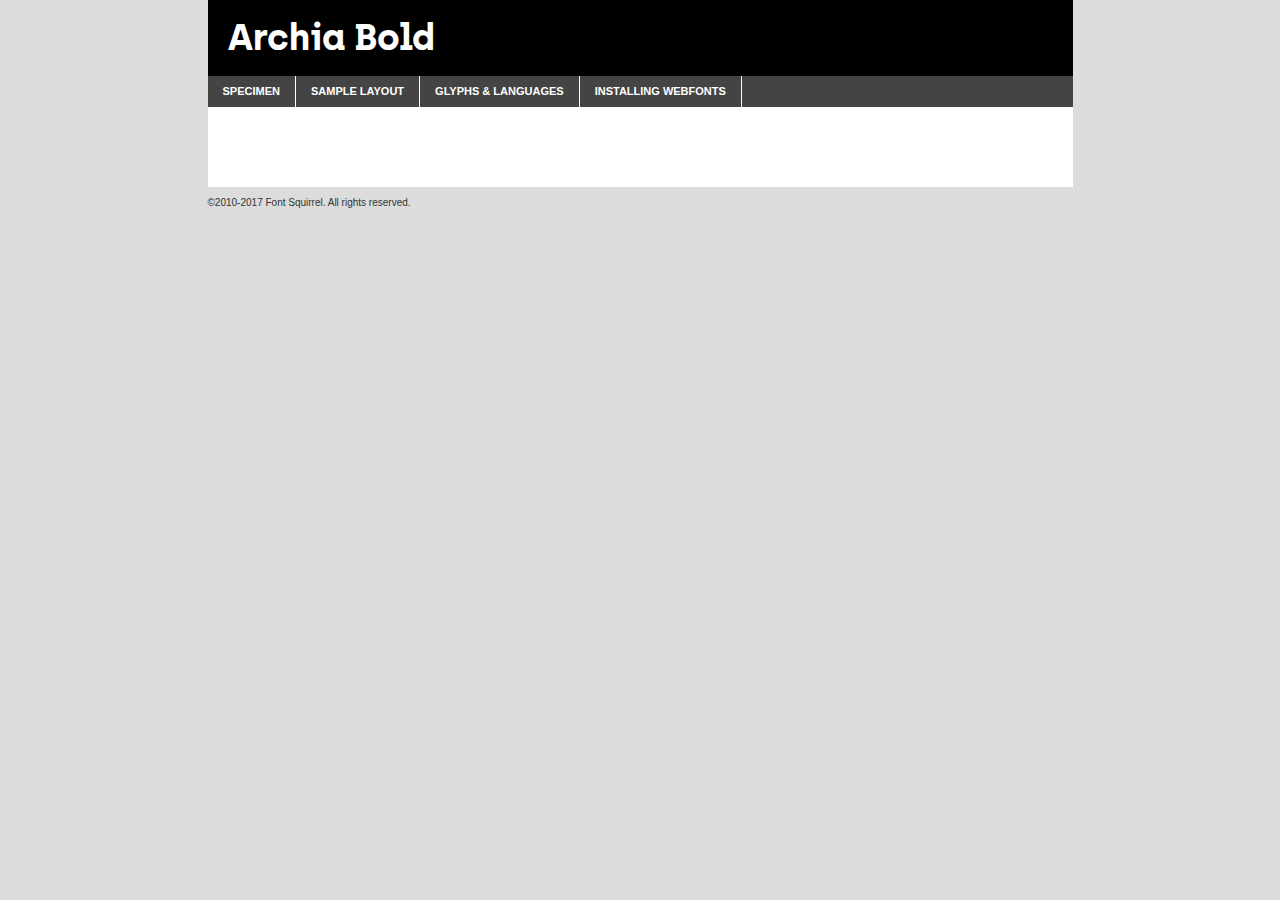
<file: Fonts/Archia_Font_Web/06.Archia-Bold-webfont/archia-bold-demo.html>
<!DOCTYPE html PUBLIC "-//W3C//DTD XHTML 1.0 Transitional//EN"
	"http://www.w3.org/TR/xhtml1/DTD/xhtml1-transitional.dtd">

<html xmlns="http://www.w3.org/1999/xhtml" xml:lang="en" lang="en">
<head>
	<meta http-equiv="Content-Type" content="text/html; charset=utf-8" />
	<script src="http://ajax.googleapis.com/ajax/libs/jquery/1.7.2/jquery.min.js" type="text/javascript" charset="utf-8"></script>
	<script type="text/javascript">
	(function($){$.fn.easyTabs=function(option){var param=jQuery.extend({fadeSpeed:"fast",defaultContent:1,activeClass:'active'},option);$(this).each(function(){var thisId="#"+this.id;if(param.defaultContent==''){param.defaultContent=1;}
	if(typeof param.defaultContent=="number")
	{var defaultTab=$(thisId+" .tabs li:eq("+(param.defaultContent-1)+") a").attr('href').substr(1);}else{var defaultTab=param.defaultContent;}
	$(thisId+" .tabs li a").each(function(){var tabToHide=$(this).attr('href').substr(1);$("#"+tabToHide).addClass('easytabs-tab-content');});hideAll();changeContent(defaultTab);function hideAll(){$(thisId+" .easytabs-tab-content").hide();}
	function changeContent(tabId){hideAll();$(thisId+" .tabs li").removeClass(param.activeClass);$(thisId+" .tabs li a[href=#"+tabId+"]").closest('li').addClass(param.activeClass);if(param.fadeSpeed!="none")
	{$(thisId+" #"+tabId).fadeIn(param.fadeSpeed);}else{$(thisId+" #"+tabId).show();}}
	$(thisId+" .tabs li").click(function(){var tabId=$(this).find('a').attr('href').substr(1);changeContent(tabId);return false;});});}})(jQuery);
	</script>
	<link rel="stylesheet" href="specimen_files/specimen_stylesheet.css" type="text/css" charset="utf-8" />
	<link rel="stylesheet" href="stylesheet.css" type="text/css" charset="utf-8" />

	<style type="text/css">
					body{
				font-family: 'archiabold';
							}
		</style>

	<title>Archia Bold Specimen</title>
	
	
	<script type="text/javascript" charset="utf-8">
		$(document).ready(function() {
			$('#container').easyTabs({defaultContent:1});
		});
	</script>
</head>

<body>
<div id="container">
	<div id="header">
		Archia Bold	</div>
	<ul class="tabs">
		<li><a href="#specimen">Specimen</a></li>
		<li><a href="#layout">Sample Layout</a></li>
				<li><a href="#glyphs">Glyphs &amp; Languages</a></li>
		<li><a href="#installing">Installing Webfonts</a></li>
		
	</ul>
	
	<div id="main_content">

		
			<div id="specimen">
		
				<div class="section">
					<div class="grid12 firstcol">
						<div class="huge">AaBb</div>
					</div>
				</div>
		
				<div class="section">
					<div class="glyph_range">A&#x200B;B&#x200b;C&#x200b;D&#x200b;E&#x200b;F&#x200b;G&#x200b;H&#x200b;I&#x200b;J&#x200b;K&#x200b;L&#x200b;M&#x200b;N&#x200b;O&#x200b;P&#x200b;Q&#x200b;R&#x200b;S&#x200b;T&#x200b;U&#x200b;V&#x200b;W&#x200b;X&#x200b;Y&#x200b;Z&#x200b;a&#x200b;b&#x200b;c&#x200b;d&#x200b;e&#x200b;f&#x200b;g&#x200b;h&#x200b;i&#x200b;j&#x200b;k&#x200b;l&#x200b;m&#x200b;n&#x200b;o&#x200b;p&#x200b;q&#x200b;r&#x200b;s&#x200b;t&#x200b;u&#x200b;v&#x200b;w&#x200b;x&#x200b;y&#x200b;z&#x200b;1&#x200b;2&#x200b;3&#x200b;4&#x200b;5&#x200b;6&#x200b;7&#x200b;8&#x200b;9&#x200b;0&#x200b;&amp;&#x200b;.&#x200b;,&#x200b;?&#x200b;!&#x200b;&#64;&#x200b;(&#x200b;)&#x200b;#&#x200b;$&#x200b;%&#x200b;*&#x200b;+&#x200b;-&#x200b;=&#x200b;:&#x200b;;</div>
				</div>
				<div class="section">
					<div class="grid12 firstcol">
						<table class="sample_table">
							<tr><td>10</td><td class="size10">abcdefghijklmnopqrstuvwxyzABCDEFGHIJKLMNOPQRSTUVWXYZ0123456789abcdefghijklmnopqrstuvwxyzABCDEFGHIJKLMNOPQRSTUVWXYZ0123456789abcdefghijklmnopqrstuvwxyzABCDEFGHIJKLMNOPQRSTUVWXYZ</td></tr>
							<tr><td>11</td><td class="size11">abcdefghijklmnopqrstuvwxyzABCDEFGHIJKLMNOPQRSTUVWXYZ0123456789abcdefghijklmnopqrstuvwxyzABCDEFGHIJKLMNOPQRSTUVWXYZ0123456789abcdefghijklmnopqrstuvwxyzABCDEFGHIJKLMNOPQRSTUVWXYZ</td></tr>
							<tr><td>12</td><td class="size12">abcdefghijklmnopqrstuvwxyzABCDEFGHIJKLMNOPQRSTUVWXYZ0123456789abcdefghijklmnopqrstuvwxyzABCDEFGHIJKLMNOPQRSTUVWXYZ0123456789abcdefghijklmnopqrstuvwxyzABCDEFGHIJKLMNOPQRSTUVWXYZ</td></tr>
							<tr><td>13</td><td class="size13">abcdefghijklmnopqrstuvwxyzABCDEFGHIJKLMNOPQRSTUVWXYZ0123456789abcdefghijklmnopqrstuvwxyzABCDEFGHIJKLMNOPQRSTUVWXYZ0123456789abcdefghijklmnopqrstuvwxyzABCDEFGHIJKLMNOPQRSTUVWXYZ</td></tr>
							<tr><td>14</td><td class="size14">abcdefghijklmnopqrstuvwxyzABCDEFGHIJKLMNOPQRSTUVWXYZ0123456789abcdefghijklmnopqrstuvwxyzABCDEFGHIJKLMNOPQRSTUVWXYZ0123456789abcdefghijklmnopqrstuvwxyzABCDEFGHIJKLMNOPQRSTUVWXYZ</td></tr>
							<tr><td>16</td><td class="size16">abcdefghijklmnopqrstuvwxyzABCDEFGHIJKLMNOPQRSTUVWXYZ0123456789abcdefghijklmnopqrstuvwxyzABCDEFGHIJKLMNOPQRSTUVWXYZ</td></tr>
							<tr><td>18</td><td class="size18">abcdefghijklmnopqrstuvwxyzABCDEFGHIJKLMNOPQRSTUVWXYZ0123456789abcdefghijklmnopqrstuvwxyzABCDEFGHIJKLMNOPQRSTUVWXYZ</td></tr>
							<tr><td>20</td><td class="size20">abcdefghijklmnopqrstuvwxyzABCDEFGHIJKLMNOPQRSTUVWXYZ0123456789abcdefghijklmnopqrstuvwxyzABCDEFGHIJKLMNOPQRSTUVWXYZ</td></tr>
							<tr><td>24</td><td class="size24">abcdefghijklmnopqrstuvwxyzABCDEFGHIJKLMNOPQRSTUVWXYZ0123456789abcdefghijklmnopqrstuvwxyzABCDEFGHIJKLMNOPQRSTUVWXYZ</td></tr>
							<tr><td>30</td><td class="size30">abcdefghijklmnopqrstuvwxyzABCDEFGHIJKLMNOPQRSTUVWXYZ0123456789abcdefghijklmnopqrstuvwxyzABCDEFGHIJKLMNOPQRSTUVWXYZ</td></tr>
							<tr><td>36</td><td class="size36">abcdefghijklmnopqrstuvwxyzABCDEFGHIJKLMNOPQRSTUVWXYZ0123456789abcdefghijklmnopqrstuvwxyzABCDEFGHIJKLMNOPQRSTUVWXYZ</td></tr>
							<tr><td>48</td><td class="size48">abcdefghijklmnopqrstuvwxyzABCDEFGHIJKLMNOPQRSTUVWXYZ0123456789abcdefghijklmnopqrstuvwxyzABCDEFGHIJKLMNOPQRSTUVWXYZ</td></tr>
							<tr><td>60</td><td class="size60">abcdefghijklmnopqrstuvwxyzABCDEFGHIJKLMNOPQRSTUVWXYZ0123456789abcdefghijklmnopqrstuvwxyzABCDEFGHIJKLMNOPQRSTUVWXYZ</td></tr>
							<tr><td>72</td><td class="size72">abcdefghijklmnopqrstuvwxyzABCDEFGHIJKLMNOPQRSTUVWXYZ0123456789abcdefghijklmnopqrstuvwxyzABCDEFGHIJKLMNOPQRSTUVWXYZ</td></tr>
							<tr><td>90</td><td class="size90">abcdefghijklmnopqrstuvwxyzABCDEFGHIJKLMNOPQRSTUVWXYZ0123456789abcdefghijklmnopqrstuvwxyzABCDEFGHIJKLMNOPQRSTUVWXYZ</td></tr>
						</table>
				
					</div>
			
				</div>
		
		
		
								<div class="section" id="bodycomparison">


										<div id="xheight">
				<div class="fontbody">&#x25FC;&#x25FC;&#x25FC;&#x25FC;&#x25FC;&#x25FC;&#x25FC;&#x25FC;&#x25FC;&#x25FC;&#x25FC;&#x25FC;&#x25FC;&#x25FC;&#x25FC;&#x25FC;&#x25FC;&#x25FC;&#x25FC;&#x25FC;&#x25FC;&#x25FC;&#x25FC;&#x25FC;&#x25FC;&#x25FC;&#x25FC;&#x25FC;&#x25FC;&#x25FC;&#x25FC;&#x25FC;&#x25FC;&#x25FC;&#x25FC;&#x25FC;&#x25FC;&#x25FC;&#x25FC;&#x25FC;&#x25FC;&#x25FC;&#x25FC;&#x25FC;&#x25FC;&#x25FC;&#x25FC;&#x25FC;&#x25FC;&#x25FC;&#x25FC;&#x25FC;&#x25FC;&#x25FC;&#x25FC;&#x25FC;&#x25FC;&#x25FC;&#x25FC;&#x25FC;&#x25FC;&#x25FC;&#x25FC;&#x25FC;&#x25FC;&#x25FC;&#x25FC;&#x25FC;&#x25FC;&#x25FC;&#x25FC;&#x25FC;&#x25FC;&#x25FC;&#x25FC;&#x25FC;&#x25FC;&#x25FC;&#x25FC;&#x25FC;&#x25FC;&#x25FC;&#x25FC;&#x25FC;&#x25FC;&#x25FC;&#x25FC;&#x25FC;&#x25FC;&#x25FC;&#x25FC;&#x25FC;&#x25FC;&#x25FC;&#x25FC;&#x25FC;&#x25FC;&#x25FC;&#x25FC;body</div><div class="arialbody">body</div><div class="verdanabody">body</div><div class="georgiabody">body</div></div>
										<div class="fontbody" style="z-index:1">
											body<span>Archia Bold</span>
										</div>
										<div class="arialbody" style="z-index:1">
											body<span>Arial</span>
										</div>
										<div class="verdanabody" style="z-index:1">
											body<span>Verdana</span>
										</div>
										<div class="georgiabody" style="z-index:1">
											body<span>Georgia</span>
										</div>



								</div>
		
		
				<div class="section psample psample_row1" id="">
					
					<div class="grid2 firstcol">
						<p class="size10"><span>10.</span>Aenean lacinia bibendum nulla sed consectetur. Fusce dapibus, tellus ac cursus commodo, tortor mauris condimentum nibh, ut fermentum massa justo sit amet risus. Nullam id dolor id nibh ultricies vehicula ut id elit. Cum sociis natoque penatibus et magnis dis parturient montes, nascetur ridiculus mus. Nulla vitae elit libero, a pharetra augue.</p>
			
					</div>
					<div class="grid3">
						<p class="size11"><span>11.</span>Aenean lacinia bibendum nulla sed consectetur. Fusce dapibus, tellus ac cursus commodo, tortor mauris condimentum nibh, ut fermentum massa justo sit amet risus. Nullam id dolor id nibh ultricies vehicula ut id elit. Cum sociis natoque penatibus et magnis dis parturient montes, nascetur ridiculus mus. Nulla vitae elit libero, a pharetra augue.</p>
			
					</div>
					<div class="grid3">
						<p class="size12"><span>12.</span>Aenean lacinia bibendum nulla sed consectetur. Fusce dapibus, tellus ac cursus commodo, tortor mauris condimentum nibh, ut fermentum massa justo sit amet risus. Nullam id dolor id nibh ultricies vehicula ut id elit. Cum sociis natoque penatibus et magnis dis parturient montes, nascetur ridiculus mus. Nulla vitae elit libero, a pharetra augue.</p>
			
					</div>
					<div class="grid4">
						<p class="size13"><span>13.</span>Aenean lacinia bibendum nulla sed consectetur. Fusce dapibus, tellus ac cursus commodo, tortor mauris condimentum nibh, ut fermentum massa justo sit amet risus. Nullam id dolor id nibh ultricies vehicula ut id elit. Cum sociis natoque penatibus et magnis dis parturient montes, nascetur ridiculus mus. Nulla vitae elit libero, a pharetra augue.</p>
			
					</div>
					<div class="white_blend"></div>
					
				</div>
				<div class="section psample psample_row2" id="">
					<div class="grid3 firstcol">
						<p class="size14"><span>14.</span>Aenean lacinia bibendum nulla sed consectetur. Fusce dapibus, tellus ac cursus commodo, tortor mauris condimentum nibh, ut fermentum massa justo sit amet risus. Nullam id dolor id nibh ultricies vehicula ut id elit. Cum sociis natoque penatibus et magnis dis parturient montes, nascetur ridiculus mus. Nulla vitae elit libero, a pharetra augue.</p>
			
					</div>
					<div class="grid4">
						<p class="size16"><span>16.</span>Aenean lacinia bibendum nulla sed consectetur. Fusce dapibus, tellus ac cursus commodo, tortor mauris condimentum nibh, ut fermentum massa justo sit amet risus. Nullam id dolor id nibh ultricies vehicula ut id elit. Cum sociis natoque penatibus et magnis dis parturient montes, nascetur ridiculus mus. Nulla vitae elit libero, a pharetra augue.</p>
			
					</div>
					<div class="grid5">
						<p class="size18"><span>18.</span>Aenean lacinia bibendum nulla sed consectetur. Fusce dapibus, tellus ac cursus commodo, tortor mauris condimentum nibh, ut fermentum massa justo sit amet risus. Nullam id dolor id nibh ultricies vehicula ut id elit. Cum sociis natoque penatibus et magnis dis parturient montes, nascetur ridiculus mus. Nulla vitae elit libero, a pharetra augue.</p>
			
					</div>

					<div class="white_blend"></div>

				</div>
				
				<div class="section psample psample_row3" id="">
					<div class="grid5 firstcol">
						<p class="size20"><span>20.</span>Aenean lacinia bibendum nulla sed consectetur. Fusce dapibus, tellus ac cursus commodo, tortor mauris condimentum nibh, ut fermentum massa justo sit amet risus. Nullam id dolor id nibh ultricies vehicula ut id elit. Cum sociis natoque penatibus et magnis dis parturient montes, nascetur ridiculus mus. Nulla vitae elit libero, a pharetra augue.</p>
					</div>
					<div class="grid7">
						<p class="size24"><span>24.</span>Aenean lacinia bibendum nulla sed consectetur. Fusce dapibus, tellus ac cursus commodo, tortor mauris condimentum nibh, ut fermentum massa justo sit amet risus. Nullam id dolor id nibh ultricies vehicula ut id elit. Cum sociis natoque penatibus et magnis dis parturient montes, nascetur ridiculus mus. Nulla vitae elit libero, a pharetra augue.</p>
					</div>
					
					<div class="white_blend"></div>
					
				</div>
				
				<div class="section psample psample_row4" id="">
					<div class="grid12 firstcol">
						<p class="size30"><span>30.</span>Aenean lacinia bibendum nulla sed consectetur. Fusce dapibus, tellus ac cursus commodo, tortor mauris condimentum nibh, ut fermentum massa justo sit amet risus. Nullam id dolor id nibh ultricies vehicula ut id elit. Cum sociis natoque penatibus et magnis dis parturient montes, nascetur ridiculus mus. Nulla vitae elit libero, a pharetra augue.</p>
					</div>
					<div class="white_blend"></div>
					
				</div>
				
				
				
				<div class="section psample psample_row1 fullreverse">
					<div class="grid2 firstcol">
						<p class="size10"><span>10.</span>Aenean lacinia bibendum nulla sed consectetur. Fusce dapibus, tellus ac cursus commodo, tortor mauris condimentum nibh, ut fermentum massa justo sit amet risus. Nullam id dolor id nibh ultricies vehicula ut id elit. Cum sociis natoque penatibus et magnis dis parturient montes, nascetur ridiculus mus. Nulla vitae elit libero, a pharetra augue.</p>
			
					</div>
					<div class="grid3">
						<p class="size11"><span>11.</span>Aenean lacinia bibendum nulla sed consectetur. Fusce dapibus, tellus ac cursus commodo, tortor mauris condimentum nibh, ut fermentum massa justo sit amet risus. Nullam id dolor id nibh ultricies vehicula ut id elit. Cum sociis natoque penatibus et magnis dis parturient montes, nascetur ridiculus mus. Nulla vitae elit libero, a pharetra augue.</p>
			
					</div>
					<div class="grid3">
						<p class="size12"><span>12.</span>Aenean lacinia bibendum nulla sed consectetur. Fusce dapibus, tellus ac cursus commodo, tortor mauris condimentum nibh, ut fermentum massa justo sit amet risus. Nullam id dolor id nibh ultricies vehicula ut id elit. Cum sociis natoque penatibus et magnis dis parturient montes, nascetur ridiculus mus. Nulla vitae elit libero, a pharetra augue.</p>
			
					</div>
					<div class="grid4">
						<p class="size13"><span>13.</span>Aenean lacinia bibendum nulla sed consectetur. Fusce dapibus, tellus ac cursus commodo, tortor mauris condimentum nibh, ut fermentum massa justo sit amet risus. Nullam id dolor id nibh ultricies vehicula ut id elit. Cum sociis natoque penatibus et magnis dis parturient montes, nascetur ridiculus mus. Nulla vitae elit libero, a pharetra augue.</p>
			
					</div>
					<div class="black_blend"></div>
					
				</div>
				
				<div class="section psample psample_row2 fullreverse">
					<div class="grid3 firstcol">
						<p class="size14"><span>14.</span>Aenean lacinia bibendum nulla sed consectetur. Fusce dapibus, tellus ac cursus commodo, tortor mauris condimentum nibh, ut fermentum massa justo sit amet risus. Nullam id dolor id nibh ultricies vehicula ut id elit. Cum sociis natoque penatibus et magnis dis parturient montes, nascetur ridiculus mus. Nulla vitae elit libero, a pharetra augue.</p>
			
					</div>
					<div class="grid4">
						<p class="size16"><span>16.</span>Aenean lacinia bibendum nulla sed consectetur. Fusce dapibus, tellus ac cursus commodo, tortor mauris condimentum nibh, ut fermentum massa justo sit amet risus. Nullam id dolor id nibh ultricies vehicula ut id elit. Cum sociis natoque penatibus et magnis dis parturient montes, nascetur ridiculus mus. Nulla vitae elit libero, a pharetra augue.</p>
			
					</div>
					<div class="grid5">
						<p class="size18"><span>18.</span>Aenean lacinia bibendum nulla sed consectetur. Fusce dapibus, tellus ac cursus commodo, tortor mauris condimentum nibh, ut fermentum massa justo sit amet risus. Nullam id dolor id nibh ultricies vehicula ut id elit. Cum sociis natoque penatibus et magnis dis parturient montes, nascetur ridiculus mus. Nulla vitae elit libero, a pharetra augue.</p>
			
					</div>
					<div class="black_blend"></div>

				</div>
				
				<div class="section psample fullreverse psample_row3" id="">
					<div class="grid5 firstcol">
						<p class="size20"><span>20.</span>Aenean lacinia bibendum nulla sed consectetur. Fusce dapibus, tellus ac cursus commodo, tortor mauris condimentum nibh, ut fermentum massa justo sit amet risus. Nullam id dolor id nibh ultricies vehicula ut id elit. Cum sociis natoque penatibus et magnis dis parturient montes, nascetur ridiculus mus. Nulla vitae elit libero, a pharetra augue.</p>
					</div>
					<div class="grid7">
						<p class="size24"><span>24.</span>Aenean lacinia bibendum nulla sed consectetur. Fusce dapibus, tellus ac cursus commodo, tortor mauris condimentum nibh, ut fermentum massa justo sit amet risus. Nullam id dolor id nibh ultricies vehicula ut id elit. Cum sociis natoque penatibus et magnis dis parturient montes, nascetur ridiculus mus. Nulla vitae elit libero, a pharetra augue.</p>
					</div>
					
					<div class="black_blend"></div>
					
				</div>
				
				<div class="section psample fullreverse psample_row4" id="" style="border-bottom: 20px #000 solid;">
					<div class="grid12 firstcol">
						<p class="size30"><span>30.</span>Aenean lacinia bibendum nulla sed consectetur. Fusce dapibus, tellus ac cursus commodo, tortor mauris condimentum nibh, ut fermentum massa justo sit amet risus. Nullam id dolor id nibh ultricies vehicula ut id elit. Cum sociis natoque penatibus et magnis dis parturient montes, nascetur ridiculus mus. Nulla vitae elit libero, a pharetra augue.</p>
					</div>
					<div class="black_blend"></div>
					
				</div>
				
				
				
				
			</div>
			
			<div id="layout">
				
				<div class="section">
					
					<div class="grid12 firstcol">
						<h1>Lorem Ipsum Dolor</h1>
						<h2>Etiam porta sem malesuada magna mollis euismod</h2>
						
						<p class="byline">By <a href="#link">Aenean Lacinia</a></p>
					</div>
				</div>
				<div class="section">
					<div class="grid8 firstcol">
						<p class="large">Donec sed odio dui. Morbi leo risus, porta ac consectetur ac, vestibulum at eros. Fusce dapibus, tellus ac cursus commodo, tortor mauris condimentum nibh, ut fermentum massa justo sit amet risus. </p>

						
						<h3>Pellentesque ornare sem</h3>

						<p>Maecenas sed diam eget risus varius blandit sit amet non magna. Maecenas faucibus mollis interdum. Donec ullamcorper nulla non metus auctor fringilla. Nullam id dolor id nibh ultricies vehicula ut id elit. Nullam id dolor id nibh ultricies vehicula ut id elit. </p>

						<p>Aenean eu leo quam. Pellentesque ornare sem lacinia quam venenatis vestibulum. Lorem ipsum dolor sit amet, consectetur adipiscing elit. Cum sociis natoque penatibus et magnis dis parturient montes, nascetur ridiculus mus. </p>

						<p>Nulla vitae elit libero, a pharetra augue. Praesent commodo cursus magna, vel scelerisque nisl consectetur et. Aenean lacinia bibendum nulla sed consectetur. </p>

						<p>Nullam quis risus eget urna mollis ornare vel eu leo. Nullam quis risus eget urna mollis ornare vel eu leo. Maecenas sed diam eget risus varius blandit sit amet non magna. Donec ullamcorper nulla non metus auctor fringilla. </p>

						<h3>Cras mattis consectetur</h3>

						<p>Aenean eu leo quam. Pellentesque ornare sem lacinia quam venenatis vestibulum. Aenean lacinia bibendum nulla sed consectetur. Integer posuere erat a ante venenatis dapibus posuere velit aliquet. Cras mattis consectetur purus sit amet fermentum. </p>

						<p>Nullam id dolor id nibh ultricies vehicula ut id elit. Nullam quis risus eget urna mollis ornare vel eu leo. Cras mattis consectetur purus sit amet fermentum.</p>
					</div>
					
					<div class="grid4 sidebar">
						
						<div class="box reverse">
							<p class="last">Nullam quis risus eget urna mollis ornare vel eu leo. Donec ullamcorper nulla non metus auctor fringilla. Cras mattis consectetur purus sit amet fermentum. Sed posuere consectetur est at lobortis. Lorem ipsum dolor sit amet, consectetur adipiscing elit. </p>
						</div>
						
						<p class="caption">Maecenas sed diam eget risus varius.</p>

						<p>Vestibulum id ligula porta felis euismod semper. Integer posuere erat a ante venenatis dapibus posuere velit aliquet. Vestibulum id ligula porta felis euismod semper. Sed posuere consectetur est at lobortis. Maecenas sed diam eget risus varius blandit sit amet non magna. Fusce dapibus, tellus ac cursus commodo, tortor mauris condimentum nibh, ut fermentum massa justo sit amet risus. </p>

					

						<p>Duis mollis, est non commodo luctus, nisi erat porttitor ligula, eget lacinia odio sem nec elit. Aenean lacinia bibendum nulla sed consectetur. Vivamus sagittis lacus vel augue laoreet rutrum faucibus dolor auctor. Aenean lacinia bibendum nulla sed consectetur. Nullam quis risus eget urna mollis ornare vel eu leo. </p>

						<p>Praesent commodo cursus magna, vel scelerisque nisl consectetur et. Donec ullamcorper nulla non metus auctor fringilla. Maecenas faucibus mollis interdum. Fusce dapibus, tellus ac cursus commodo, tortor mauris condimentum nibh, ut fermentum massa justo sit amet risus. </p>

					</div>
				</div>
				
			</div>


			



		<div id="glyphs">
			<div class="section">
				<div class="grid12 firstcol">
			
				<h1>Language Support</h1>
				<p>The subset of Archia Bold in this kit supports the following languages:<br />
			
					Albanian, Basque, Bosnian, Breton, Catalan, Chamorro, Chichewa_nyanja, Croatian, Czech, Danish, Dutch, English, Estonian, Faroese, Finnish, French, Frisian, Galician, German, Hungarian, Icelandic, Italian, Latvian, Lithuanian, Malagasy, Maltese, Norwegian, Polish, Portuguese, Romanian, Serbian, Slovak, Slovenian, Spanish, Turkish, Welsh, Alsatian, Aragonese, Arapaho, Aromanian, Arrernte, Asturian, Aymara, Bislama, Cebuano, Cheyenne, Cimbrian, Corsican, Fijian, French_creole, Friulian, Genoese, Gilbertese, Greenlandic, Haitian_creole, Hawaiian, Hiligaynon, Hmong, Hopi, Ibanag, Iloko_ilokano, Indonesian, Interglossa_glosa, Interlingua, Irish_gaelic, Istro-romanian, Jerriais, Kashubian, Kurdish_kurmanji, Ladin, Lojban, Lombard, Low_saxon, Luxembourgeois, Manx, Maori, Megleno-romanian, Mohawk, Nahuatl, Norfolk_pitcairnese, Northern_sotho, Occitan, Oromo, Pangasinan, Papiamento, Piedmontese, Potawatomi, Rhaeto-romance, Romansh, Rotokas, Sami_inari, Sami_lule, Samoan, Sardinian, Scots_gaelic, Seychelles_creole, Shona, Sicilian, Somali, Southern_ndebele, Southern_sotho, Swahili, Swati_swazi, Tagalog_filipino_pilipino, Tahitian, Tausug, Tetum, Tok_pisin, Tongan, Tswana, Turkmen, Turkmen_latinized, Tuvaluan, Uyghur_latinized, Veps, Volapuk, Votic_latinized, Walloon, Warlpiri, Xhosa, Yapese, Zulu, Latinbasic, Ubasic, Demo				</p>
				<h1>Glyph Chart</h1>
				<p>The subset of Archia Bold in this kit includes all the glyphs listed below. Unicode entities are included above each glyph to help you insert individual characters into your layout.</p>
				<div id="glyph_chart">
			
																														 <div><p>&amp;#13;</p>&#13;</div>
																				 <div><p>&amp;#32;</p>&#32;</div>
																				 <div><p>&amp;#33;</p>&#33;</div>
																				 <div><p>&amp;#34;</p>&#34;</div>
																				 <div><p>&amp;#35;</p>&#35;</div>
																				 <div><p>&amp;#36;</p>&#36;</div>
																				 <div><p>&amp;#37;</p>&#37;</div>
																				 <div><p>&amp;#38;</p>&#38;</div>
																				 <div><p>&amp;#39;</p>&#39;</div>
																				 <div><p>&amp;#40;</p>&#40;</div>
																				 <div><p>&amp;#41;</p>&#41;</div>
																				 <div><p>&amp;#42;</p>&#42;</div>
																				 <div><p>&amp;#43;</p>&#43;</div>
																				 <div><p>&amp;#44;</p>&#44;</div>
																				 <div><p>&amp;#45;</p>&#45;</div>
																				 <div><p>&amp;#46;</p>&#46;</div>
																				 <div><p>&amp;#47;</p>&#47;</div>
																				 <div><p>&amp;#48;</p>&#48;</div>
																				 <div><p>&amp;#49;</p>&#49;</div>
																				 <div><p>&amp;#50;</p>&#50;</div>
																				 <div><p>&amp;#51;</p>&#51;</div>
																				 <div><p>&amp;#52;</p>&#52;</div>
																				 <div><p>&amp;#53;</p>&#53;</div>
																				 <div><p>&amp;#54;</p>&#54;</div>
																				 <div><p>&amp;#55;</p>&#55;</div>
																				 <div><p>&amp;#56;</p>&#56;</div>
																				 <div><p>&amp;#57;</p>&#57;</div>
																				 <div><p>&amp;#58;</p>&#58;</div>
																				 <div><p>&amp;#59;</p>&#59;</div>
																				 <div><p>&amp;#60;</p>&#60;</div>
																				 <div><p>&amp;#61;</p>&#61;</div>
																				 <div><p>&amp;#62;</p>&#62;</div>
																				 <div><p>&amp;#63;</p>&#63;</div>
																				 <div><p>&amp;#64;</p>&#64;</div>
																				 <div><p>&amp;#65;</p>&#65;</div>
																				 <div><p>&amp;#66;</p>&#66;</div>
																				 <div><p>&amp;#67;</p>&#67;</div>
																				 <div><p>&amp;#68;</p>&#68;</div>
																				 <div><p>&amp;#69;</p>&#69;</div>
																				 <div><p>&amp;#70;</p>&#70;</div>
																				 <div><p>&amp;#71;</p>&#71;</div>
																				 <div><p>&amp;#72;</p>&#72;</div>
																				 <div><p>&amp;#73;</p>&#73;</div>
																				 <div><p>&amp;#74;</p>&#74;</div>
																				 <div><p>&amp;#75;</p>&#75;</div>
																				 <div><p>&amp;#76;</p>&#76;</div>
																				 <div><p>&amp;#77;</p>&#77;</div>
																				 <div><p>&amp;#78;</p>&#78;</div>
																				 <div><p>&amp;#79;</p>&#79;</div>
																				 <div><p>&amp;#80;</p>&#80;</div>
																				 <div><p>&amp;#81;</p>&#81;</div>
																				 <div><p>&amp;#82;</p>&#82;</div>
																				 <div><p>&amp;#83;</p>&#83;</div>
																				 <div><p>&amp;#84;</p>&#84;</div>
																				 <div><p>&amp;#85;</p>&#85;</div>
																				 <div><p>&amp;#86;</p>&#86;</div>
																				 <div><p>&amp;#87;</p>&#87;</div>
																				 <div><p>&amp;#88;</p>&#88;</div>
																				 <div><p>&amp;#89;</p>&#89;</div>
																				 <div><p>&amp;#90;</p>&#90;</div>
																				 <div><p>&amp;#91;</p>&#91;</div>
																				 <div><p>&amp;#92;</p>&#92;</div>
																				 <div><p>&amp;#93;</p>&#93;</div>
																				 <div><p>&amp;#94;</p>&#94;</div>
																				 <div><p>&amp;#95;</p>&#95;</div>
																				 <div><p>&amp;#96;</p>&#96;</div>
																				 <div><p>&amp;#97;</p>&#97;</div>
																				 <div><p>&amp;#98;</p>&#98;</div>
																				 <div><p>&amp;#99;</p>&#99;</div>
																				 <div><p>&amp;#100;</p>&#100;</div>
																				 <div><p>&amp;#101;</p>&#101;</div>
																				 <div><p>&amp;#102;</p>&#102;</div>
																				 <div><p>&amp;#103;</p>&#103;</div>
																				 <div><p>&amp;#104;</p>&#104;</div>
																				 <div><p>&amp;#105;</p>&#105;</div>
																				 <div><p>&amp;#106;</p>&#106;</div>
																				 <div><p>&amp;#107;</p>&#107;</div>
																				 <div><p>&amp;#108;</p>&#108;</div>
																				 <div><p>&amp;#109;</p>&#109;</div>
																				 <div><p>&amp;#110;</p>&#110;</div>
																				 <div><p>&amp;#111;</p>&#111;</div>
																				 <div><p>&amp;#112;</p>&#112;</div>
																				 <div><p>&amp;#113;</p>&#113;</div>
																				 <div><p>&amp;#114;</p>&#114;</div>
																				 <div><p>&amp;#115;</p>&#115;</div>
																				 <div><p>&amp;#116;</p>&#116;</div>
																				 <div><p>&amp;#117;</p>&#117;</div>
																				 <div><p>&amp;#118;</p>&#118;</div>
																				 <div><p>&amp;#119;</p>&#119;</div>
																				 <div><p>&amp;#120;</p>&#120;</div>
																				 <div><p>&amp;#121;</p>&#121;</div>
																				 <div><p>&amp;#122;</p>&#122;</div>
																				 <div><p>&amp;#123;</p>&#123;</div>
																				 <div><p>&amp;#124;</p>&#124;</div>
																				 <div><p>&amp;#125;</p>&#125;</div>
																				 <div><p>&amp;#126;</p>&#126;</div>
																				 <div><p>&amp;#160;</p>&#160;</div>
																				 <div><p>&amp;#161;</p>&#161;</div>
																				 <div><p>&amp;#162;</p>&#162;</div>
																				 <div><p>&amp;#163;</p>&#163;</div>
																				 <div><p>&amp;#165;</p>&#165;</div>
																				 <div><p>&amp;#167;</p>&#167;</div>
																				 <div><p>&amp;#168;</p>&#168;</div>
																				 <div><p>&amp;#169;</p>&#169;</div>
																				 <div><p>&amp;#170;</p>&#170;</div>
																				 <div><p>&amp;#171;</p>&#171;</div>
																				 <div><p>&amp;#173;</p>&#173;</div>
																				 <div><p>&amp;#174;</p>&#174;</div>
																				 <div><p>&amp;#175;</p>&#175;</div>
																				 <div><p>&amp;#176;</p>&#176;</div>
																				 <div><p>&amp;#178;</p>&#178;</div>
																				 <div><p>&amp;#179;</p>&#179;</div>
																				 <div><p>&amp;#180;</p>&#180;</div>
																				 <div><p>&amp;#182;</p>&#182;</div>
																				 <div><p>&amp;#183;</p>&#183;</div>
																				 <div><p>&amp;#184;</p>&#184;</div>
																				 <div><p>&amp;#185;</p>&#185;</div>
																				 <div><p>&amp;#186;</p>&#186;</div>
																				 <div><p>&amp;#187;</p>&#187;</div>
																				 <div><p>&amp;#188;</p>&#188;</div>
																				 <div><p>&amp;#189;</p>&#189;</div>
																				 <div><p>&amp;#190;</p>&#190;</div>
																				 <div><p>&amp;#191;</p>&#191;</div>
																				 <div><p>&amp;#192;</p>&#192;</div>
																				 <div><p>&amp;#193;</p>&#193;</div>
																				 <div><p>&amp;#194;</p>&#194;</div>
																				 <div><p>&amp;#195;</p>&#195;</div>
																				 <div><p>&amp;#196;</p>&#196;</div>
																				 <div><p>&amp;#197;</p>&#197;</div>
																				 <div><p>&amp;#198;</p>&#198;</div>
																				 <div><p>&amp;#199;</p>&#199;</div>
																				 <div><p>&amp;#200;</p>&#200;</div>
																				 <div><p>&amp;#201;</p>&#201;</div>
																				 <div><p>&amp;#202;</p>&#202;</div>
																				 <div><p>&amp;#203;</p>&#203;</div>
																				 <div><p>&amp;#204;</p>&#204;</div>
																				 <div><p>&amp;#205;</p>&#205;</div>
																				 <div><p>&amp;#206;</p>&#206;</div>
																				 <div><p>&amp;#207;</p>&#207;</div>
																				 <div><p>&amp;#208;</p>&#208;</div>
																				 <div><p>&amp;#209;</p>&#209;</div>
																				 <div><p>&amp;#210;</p>&#210;</div>
																				 <div><p>&amp;#211;</p>&#211;</div>
																				 <div><p>&amp;#212;</p>&#212;</div>
																				 <div><p>&amp;#213;</p>&#213;</div>
																				 <div><p>&amp;#214;</p>&#214;</div>
																				 <div><p>&amp;#215;</p>&#215;</div>
																				 <div><p>&amp;#216;</p>&#216;</div>
																				 <div><p>&amp;#217;</p>&#217;</div>
																				 <div><p>&amp;#218;</p>&#218;</div>
																				 <div><p>&amp;#219;</p>&#219;</div>
																				 <div><p>&amp;#220;</p>&#220;</div>
																				 <div><p>&amp;#221;</p>&#221;</div>
																				 <div><p>&amp;#222;</p>&#222;</div>
																				 <div><p>&amp;#223;</p>&#223;</div>
																				 <div><p>&amp;#224;</p>&#224;</div>
																				 <div><p>&amp;#225;</p>&#225;</div>
																				 <div><p>&amp;#226;</p>&#226;</div>
																				 <div><p>&amp;#227;</p>&#227;</div>
																				 <div><p>&amp;#228;</p>&#228;</div>
																				 <div><p>&amp;#229;</p>&#229;</div>
																				 <div><p>&amp;#230;</p>&#230;</div>
																				 <div><p>&amp;#231;</p>&#231;</div>
																				 <div><p>&amp;#232;</p>&#232;</div>
																				 <div><p>&amp;#233;</p>&#233;</div>
																				 <div><p>&amp;#234;</p>&#234;</div>
																				 <div><p>&amp;#235;</p>&#235;</div>
																				 <div><p>&amp;#236;</p>&#236;</div>
																				 <div><p>&amp;#237;</p>&#237;</div>
																				 <div><p>&amp;#238;</p>&#238;</div>
																				 <div><p>&amp;#239;</p>&#239;</div>
																				 <div><p>&amp;#240;</p>&#240;</div>
																				 <div><p>&amp;#241;</p>&#241;</div>
																				 <div><p>&amp;#242;</p>&#242;</div>
																				 <div><p>&amp;#243;</p>&#243;</div>
																				 <div><p>&amp;#244;</p>&#244;</div>
																				 <div><p>&amp;#245;</p>&#245;</div>
																				 <div><p>&amp;#246;</p>&#246;</div>
																				 <div><p>&amp;#247;</p>&#247;</div>
																				 <div><p>&amp;#248;</p>&#248;</div>
																				 <div><p>&amp;#249;</p>&#249;</div>
																				 <div><p>&amp;#250;</p>&#250;</div>
																				 <div><p>&amp;#251;</p>&#251;</div>
																				 <div><p>&amp;#252;</p>&#252;</div>
																				 <div><p>&amp;#253;</p>&#253;</div>
																				 <div><p>&amp;#254;</p>&#254;</div>
																				 <div><p>&amp;#255;</p>&#255;</div>
																				 <div><p>&amp;#256;</p>&#256;</div>
																				 <div><p>&amp;#257;</p>&#257;</div>
																				 <div><p>&amp;#258;</p>&#258;</div>
																				 <div><p>&amp;#259;</p>&#259;</div>
																				 <div><p>&amp;#260;</p>&#260;</div>
																				 <div><p>&amp;#261;</p>&#261;</div>
																				 <div><p>&amp;#262;</p>&#262;</div>
																				 <div><p>&amp;#263;</p>&#263;</div>
																				 <div><p>&amp;#266;</p>&#266;</div>
																				 <div><p>&amp;#267;</p>&#267;</div>
																				 <div><p>&amp;#268;</p>&#268;</div>
																				 <div><p>&amp;#269;</p>&#269;</div>
																				 <div><p>&amp;#270;</p>&#270;</div>
																				 <div><p>&amp;#271;</p>&#271;</div>
																				 <div><p>&amp;#272;</p>&#272;</div>
																				 <div><p>&amp;#273;</p>&#273;</div>
																				 <div><p>&amp;#274;</p>&#274;</div>
																				 <div><p>&amp;#275;</p>&#275;</div>
																				 <div><p>&amp;#278;</p>&#278;</div>
																				 <div><p>&amp;#279;</p>&#279;</div>
																				 <div><p>&amp;#280;</p>&#280;</div>
																				 <div><p>&amp;#281;</p>&#281;</div>
																				 <div><p>&amp;#282;</p>&#282;</div>
																				 <div><p>&amp;#283;</p>&#283;</div>
																				 <div><p>&amp;#286;</p>&#286;</div>
																				 <div><p>&amp;#287;</p>&#287;</div>
																				 <div><p>&amp;#288;</p>&#288;</div>
																				 <div><p>&amp;#289;</p>&#289;</div>
																				 <div><p>&amp;#290;</p>&#290;</div>
																				 <div><p>&amp;#291;</p>&#291;</div>
																				 <div><p>&amp;#292;</p>&#292;</div>
																				 <div><p>&amp;#293;</p>&#293;</div>
																				 <div><p>&amp;#294;</p>&#294;</div>
																				 <div><p>&amp;#295;</p>&#295;</div>
																				 <div><p>&amp;#298;</p>&#298;</div>
																				 <div><p>&amp;#299;</p>&#299;</div>
																				 <div><p>&amp;#302;</p>&#302;</div>
																				 <div><p>&amp;#303;</p>&#303;</div>
																				 <div><p>&amp;#304;</p>&#304;</div>
																				 <div><p>&amp;#305;</p>&#305;</div>
																				 <div><p>&amp;#308;</p>&#308;</div>
																				 <div><p>&amp;#309;</p>&#309;</div>
																				 <div><p>&amp;#310;</p>&#310;</div>
																				 <div><p>&amp;#311;</p>&#311;</div>
																				 <div><p>&amp;#312;</p>&#312;</div>
																				 <div><p>&amp;#313;</p>&#313;</div>
																				 <div><p>&amp;#314;</p>&#314;</div>
																				 <div><p>&amp;#315;</p>&#315;</div>
																				 <div><p>&amp;#316;</p>&#316;</div>
																				 <div><p>&amp;#317;</p>&#317;</div>
																				 <div><p>&amp;#318;</p>&#318;</div>
																				 <div><p>&amp;#319;</p>&#319;</div>
																				 <div><p>&amp;#320;</p>&#320;</div>
																				 <div><p>&amp;#321;</p>&#321;</div>
																				 <div><p>&amp;#322;</p>&#322;</div>
																				 <div><p>&amp;#323;</p>&#323;</div>
																				 <div><p>&amp;#324;</p>&#324;</div>
																				 <div><p>&amp;#325;</p>&#325;</div>
																				 <div><p>&amp;#326;</p>&#326;</div>
																				 <div><p>&amp;#327;</p>&#327;</div>
																				 <div><p>&amp;#328;</p>&#328;</div>
																				 <div><p>&amp;#330;</p>&#330;</div>
																				 <div><p>&amp;#331;</p>&#331;</div>
																				 <div><p>&amp;#332;</p>&#332;</div>
																				 <div><p>&amp;#333;</p>&#333;</div>
																				 <div><p>&amp;#336;</p>&#336;</div>
																				 <div><p>&amp;#337;</p>&#337;</div>
																				 <div><p>&amp;#338;</p>&#338;</div>
																				 <div><p>&amp;#339;</p>&#339;</div>
																				 <div><p>&amp;#340;</p>&#340;</div>
																				 <div><p>&amp;#341;</p>&#341;</div>
																				 <div><p>&amp;#342;</p>&#342;</div>
																				 <div><p>&amp;#343;</p>&#343;</div>
																				 <div><p>&amp;#344;</p>&#344;</div>
																				 <div><p>&amp;#345;</p>&#345;</div>
																				 <div><p>&amp;#346;</p>&#346;</div>
																				 <div><p>&amp;#347;</p>&#347;</div>
																				 <div><p>&amp;#350;</p>&#350;</div>
																				 <div><p>&amp;#351;</p>&#351;</div>
																				 <div><p>&amp;#352;</p>&#352;</div>
																				 <div><p>&amp;#353;</p>&#353;</div>
																				 <div><p>&amp;#354;</p>&#354;</div>
																				 <div><p>&amp;#355;</p>&#355;</div>
																				 <div><p>&amp;#356;</p>&#356;</div>
																				 <div><p>&amp;#357;</p>&#357;</div>
																				 <div><p>&amp;#358;</p>&#358;</div>
																				 <div><p>&amp;#359;</p>&#359;</div>
																				 <div><p>&amp;#362;</p>&#362;</div>
																				 <div><p>&amp;#363;</p>&#363;</div>
																				 <div><p>&amp;#366;</p>&#366;</div>
																				 <div><p>&amp;#367;</p>&#367;</div>
																				 <div><p>&amp;#368;</p>&#368;</div>
																				 <div><p>&amp;#369;</p>&#369;</div>
																				 <div><p>&amp;#370;</p>&#370;</div>
																				 <div><p>&amp;#371;</p>&#371;</div>
																				 <div><p>&amp;#372;</p>&#372;</div>
																				 <div><p>&amp;#373;</p>&#373;</div>
																				 <div><p>&amp;#374;</p>&#374;</div>
																				 <div><p>&amp;#375;</p>&#375;</div>
																				 <div><p>&amp;#376;</p>&#376;</div>
																				 <div><p>&amp;#377;</p>&#377;</div>
																				 <div><p>&amp;#378;</p>&#378;</div>
																				 <div><p>&amp;#379;</p>&#379;</div>
																				 <div><p>&amp;#380;</p>&#380;</div>
																				 <div><p>&amp;#381;</p>&#381;</div>
																				 <div><p>&amp;#382;</p>&#382;</div>
																				 <div><p>&amp;#402;</p>&#402;</div>
																				 <div><p>&amp;#536;</p>&#536;</div>
																				 <div><p>&amp;#537;</p>&#537;</div>
																				 <div><p>&amp;#538;</p>&#538;</div>
																				 <div><p>&amp;#539;</p>&#539;</div>
																				 <div><p>&amp;#567;</p>&#567;</div>
																				 <div><p>&amp;#710;</p>&#710;</div>
																				 <div><p>&amp;#711;</p>&#711;</div>
																				 <div><p>&amp;#728;</p>&#728;</div>
																				 <div><p>&amp;#729;</p>&#729;</div>
																				 <div><p>&amp;#730;</p>&#730;</div>
																				 <div><p>&amp;#731;</p>&#731;</div>
																				 <div><p>&amp;#732;</p>&#732;</div>
																				 <div><p>&amp;#733;</p>&#733;</div>
																				 <div><p>&amp;#806;</p>&#806;</div>
																				 <div><p>&amp;#7808;</p>&#7808;</div>
																				 <div><p>&amp;#7809;</p>&#7809;</div>
																				 <div><p>&amp;#7810;</p>&#7810;</div>
																				 <div><p>&amp;#7811;</p>&#7811;</div>
																				 <div><p>&amp;#7812;</p>&#7812;</div>
																				 <div><p>&amp;#7813;</p>&#7813;</div>
																				 <div><p>&amp;#7922;</p>&#7922;</div>
																				 <div><p>&amp;#7923;</p>&#7923;</div>
																				 <div><p>&amp;#8192;</p>&#8192;</div>
																				 <div><p>&amp;#8193;</p>&#8193;</div>
																				 <div><p>&amp;#8194;</p>&#8194;</div>
																				 <div><p>&amp;#8195;</p>&#8195;</div>
																				 <div><p>&amp;#8196;</p>&#8196;</div>
																				 <div><p>&amp;#8197;</p>&#8197;</div>
																				 <div><p>&amp;#8198;</p>&#8198;</div>
																				 <div><p>&amp;#8199;</p>&#8199;</div>
																				 <div><p>&amp;#8200;</p>&#8200;</div>
																				 <div><p>&amp;#8201;</p>&#8201;</div>
																				 <div><p>&amp;#8202;</p>&#8202;</div>
																				 <div><p>&amp;#8208;</p>&#8208;</div>
																				 <div><p>&amp;#8209;</p>&#8209;</div>
																				 <div><p>&amp;#8210;</p>&#8210;</div>
																				 <div><p>&amp;#8211;</p>&#8211;</div>
																				 <div><p>&amp;#8212;</p>&#8212;</div>
																				 <div><p>&amp;#8216;</p>&#8216;</div>
																				 <div><p>&amp;#8217;</p>&#8217;</div>
																				 <div><p>&amp;#8218;</p>&#8218;</div>
																				 <div><p>&amp;#8220;</p>&#8220;</div>
																				 <div><p>&amp;#8221;</p>&#8221;</div>
																				 <div><p>&amp;#8222;</p>&#8222;</div>
																				 <div><p>&amp;#8224;</p>&#8224;</div>
																				 <div><p>&amp;#8225;</p>&#8225;</div>
																				 <div><p>&amp;#8226;</p>&#8226;</div>
																				 <div><p>&amp;#8230;</p>&#8230;</div>
																				 <div><p>&amp;#8239;</p>&#8239;</div>
																				 <div><p>&amp;#8240;</p>&#8240;</div>
																				 <div><p>&amp;#8249;</p>&#8249;</div>
																				 <div><p>&amp;#8250;</p>&#8250;</div>
																				 <div><p>&amp;#8260;</p>&#8260;</div>
																				 <div><p>&amp;#8287;</p>&#8287;</div>
																				 <div><p>&amp;#8364;</p>&#8364;</div>
																				 <div><p>&amp;#8470;</p>&#8470;</div>
																				 <div><p>&amp;#8482;</p>&#8482;</div>
																				 <div><p>&amp;#8592;</p>&#8592;</div>
																				 <div><p>&amp;#8593;</p>&#8593;</div>
																				 <div><p>&amp;#8594;</p>&#8594;</div>
																				 <div><p>&amp;#8595;</p>&#8595;</div>
																				 <div><p>&amp;#8598;</p>&#8598;</div>
																				 <div><p>&amp;#8599;</p>&#8599;</div>
																				 <div><p>&amp;#8600;</p>&#8600;</div>
																				 <div><p>&amp;#8601;</p>&#8601;</div>
																				 <div><p>&amp;#8722;</p>&#8722;</div>
																				 <div><p>&amp;#9724;</p>&#9724;</div>
																																																																																																																																																																																		</div>	
				</div>
		
		
			</div>
		</div>
		
		
		<div id="specs">
			
		</div>
	
		<div id="installing">
			<div class="section">
				<div class="grid7 firstcol">
					<h1>Installing Webfonts</h1>
					
					<p>Webfonts are supported by all major browser platforms but not all in the same way. There are currently four different font formats that must be included in order to target all browsers. This includes TTF, WOFF, EOT and SVG.</p>
					
					<h2>1. Upload your webfonts</h2>
					<p>You must upload your webfont kit to your website. They should be in or near the same directory as your CSS files.</p>
					
					<h2>2. Include the webfont stylesheet</h2>
					<p>A special CSS @font-face declaration helps the various browsers select the appropriate font it needs without causing you a bunch of headaches. Learn more about this syntax by reading the <a href="https://www.fontspring.com/blog/further-hardening-of-the-bulletproof-syntax">Fontspring blog post</a> about it. The code for it is as follows:</p>


<code>
@font-face{ 
	font-family: 'MyWebFont';
	src: url('WebFont.eot');
	src: url('WebFont.eot?#iefix') format('embedded-opentype'),
	     url('WebFont.woff') format('woff'),
	     url('WebFont.ttf') format('truetype'),
	     url('WebFont.svg#webfont') format('svg');
}
</code>

	<p>We've already gone ahead and generated the code for you. All you have to do is link to the stylesheet in your HTML, like this:</p>
	<code>&lt;link rel=&quot;stylesheet&quot; href=&quot;stylesheet.css&quot; type=&quot;text/css&quot; charset=&quot;utf-8&quot; /&gt;</code>

					<h2>3. Modify your own stylesheet</h2>
					<p>To take advantage of your new fonts, you must tell your stylesheet to use them. Look at the original @font-face declaration above and find the property called "font-family." The name linked there will be what you use to reference the font. Prepend that webfont name to the font stack in the "font-family" property, inside the selector you want to change. For example:</p>
<code>p { font-family: 'WebFont', Arial, sans-serif; }</code>

<h2>4. Test</h2>
<p>Getting webfonts to work cross-browser <em>can</em> be tricky. Use the information in the sidebar to help you if you find that fonts aren't loading in a particular browser.</p>
				</div>
				
				<div class="grid5 sidebar">
					<div class="box">
						<h2>Troubleshooting<br />Font-Face Problems</h2>
						<p>Having trouble getting your webfonts to load in your new website? Here are some tips to sort out what might be the problem.</p>

						<h3>Fonts not showing in any browser</h3>

						<p>This sounds like you need to work on the plumbing. You either did not upload the fonts to the correct directory, or you did not link the fonts properly in the CSS. If you've confirmed that all this is correct and you still have a problem, take a look at your .htaccess file and see if requests are getting intercepted.</p>

						<h3>Fonts not loading in iPhone or iPad</h3>

						<p>The most common problem here is that you are serving the fonts from an IIS server. IIS refuses to serve files that have unknown MIME types. If that is the case, you must set the MIME type for SVG to "image/svg+xml" in the server settings. Follow these instructions from Microsoft if you need help.</p>

						<h3>Fonts not loading in Firefox</h3>

						<p>The primary reason for this failure? You are still using a version Firefox older than 3.5. So upgrade already! If that isn't it, then you are very likely serving fonts from a different domain. Firefox requires that all font assets be served from the same domain. Lastly it is possible that you need to add WOFF to your list of MIME types (if you are serving via IIS.)</p>

						<h3>Fonts not loading in IE</h3>

						<p>Are you looking at Internet Explorer on an actual Windows machine or are you cheating by using a service like Adobe BrowserLab? Many of these screenshot services do not render @font-face for IE. Best to test it on a real machine.</p>

						<h3>Fonts not loading in IE9</h3>

						<p>IE9, like Firefox, requires that fonts be served from the same domain as the website. Make sure that is the case.</p>
					</div>
				</div>
			</div>
			
		</div>
	
	</div>
	<div id="footer">
		<p>&copy;2010-2017 Font Squirrel. All rights reserved.</p>
	</div>
</div>
</body>
</html>
</file>
<file: css/home.css>
* {
  margin: 0;
  padding: 0;
  box-sizing: border-box;
  font-family: -apple-system, BlinkMacSystemFont, "Segoe UI", Roboto, Arial,
    sans-serif, "Archia Bold", "Archia Regular", "Metric Light" , "Archia Light";
}

@font-face {
  font-family: "Archia Bold";
  src: url("../Fonts/Archia_Font_Web/06.Archia-Bold-webfont/archia-bold-webfont.eot");
  src: url("../Fonts/Archia_Font_Web/06.Archia-Bold-webfont/archia-bold-webfont.eot?#iefix")
      format("embedded-opentype"),
    url("../Fonts/Archia_Font_Web/06.Archia-Bold-webfont/archia-bold-webfont.woff")
      format("woff"),
    url("../Fonts/Archia_Font_Web/06.Archia-Bold-webfont/archia-bold-webfont.ttf")
      format("truetype");
  font-weight: bold;
  font-style: normal;
  font-display: swap;
}

@font-face {
  font-family: "Archia Regular";
  src: url("../Fonts/Archia_Font_Web/03.Archia-Regular-webfont/archia-regular-webfont.eot");
  src: url("../Fonts/Archia_Font_Web/03.Archia-Regular-webfont/archia-regular-webfont.eot?#iefix")
      format("embedded-opentype"),
    url("../Fonts/Archia_Font_Web/03.Archia-Regular-webfont/archia-regular-webfont.woff")
      format("woff"),
    url("../Fonts/Archia_Font_Web/03.Archia-Regular-webfont/archia-regular-webfont.ttf")
      format("truetype");
  font-weight: normal;
  font-style: normal;
  font-display: swap;
}

@font-face {
  font-family: "Archia Light";
  src: url("../Fonts/Archia_Font_Web/02.Archia-Light-webfont/archia-light-webfont.eot");
  src: url("../Fonts/Archia_Font_Web/02.Archia-Light-webfont/archia-light-webfont.eot?#iefix")
      format("embedded-opentype"),
    url("../Fonts/Archia_Font_Web/02.Archia-Light-webfont/archia-light-webfont.woff")
      format("woff"),
    url("../Fonts/Archia_Font_Web/02.Archia-Light-webfont/archia-light-webfont.ttf")
      format("truetype");
  font-weight: normal;
  font-style: normal;
}



@font-face {
  font-family: "Metric Light";
  src: url("../Fonts/Metric_font/Metric-Light.otf") format("opentype");
  font-weight: normal;
  font-style: normal;
}

body {
  min-height: 100vh;
  display: flex;
  flex-direction: column;
  font-family: "Metric Light";

  position: relative;
  background-image: url("../img/FooterBG/79521629693dde3f1d06f4e891475322.png");
  background-size: 100%;
  background-position: center 91.65%;
  background-repeat: no-repeat;
  font-family: "Archia Bold", "Archia Regular", "Metric Light" , "Archia Light";
}

@media (max-width: 780px) {
  body {
    background-position: center 1px, center 91.65%;
  }
}

.headerbg{
  background-image: url("../img/HeaderBG/header-bg.png");
  background-size: 100% 100%;
  background-color: #ffffff;
}

body::before {
  content: "";
  position: absolute;
  top: 0; /* Start 50px down */
  left: 0;
  right: 0;
  bottom: 0; /* Extend to the bottom */
  background-color: #f1f2f8; /* Example: light white with some transparency */
  z-index: -1; /* Ensure it stays behind other content */
}

body::after {
  content: "";
  position: absolute;
  top: 10px;
  left: 0;
  right: 0;
  bottom: 0;
  background-image: url("../img/CenterBodyBg/midbg.png");
  background-size: 100%;
  background-position: center 18%;
  background-repeat: no-repeat;
  z-index: -1; /* Ensure it stays behind other content */
  opacity: 5%;
}

/* Hover Effect Start */

.hover-circle {
  position: fixed;
  width: 0;
  height: 0;
  border-radius: 50%;
  pointer-events: none;
  transition: width 0.3s, height 0.3s;
  transform: translate(-50%, -50%);
  z-index: 1000;
  mix-blend-mode: difference; /* This creates the negative effect */
  background: #fff; /* White circle for inverse effect */
}

.portfolio-item {
  position: relative;
  overflow: hidden;
}

.portfolio-item img {
  width: 100%;
  height: 100%;
  object-fit: cover;
  transition: transform 0.3s ease;
}

/* Hover Effect End */

/* Header */

.header {
  padding: 20px 0;
  display: flex;
  justify-content: space-between;
  align-items: center;
  margin-left: auto;
  margin-right: auto;
  padding-top: 2%;
  padding-bottom: 2%;
  font-size: 20px;
  font-family: "Metric Light";
  max-width: 1600px;
  width: 86%;
}

/* Update the media query breakpoint and maintain consistent spacing */
@media (max-width: 1280px) {
  .header {
    width: 86%;
    margin-left: auto;
    margin-right: auto;
    padding-top: 2.8%;
    padding-bottom: 2.8%;
    font-size: 18px;
  }
}

/* Header Tablet */
@media (max-width: 1280px) {
  .header {
    padding: 20px 0;
    width: 86%;
    margin-left: auto;
    margin-right: auto;
    padding-top: 2%;
    padding-bottom: 2%;
    font-size: 15px;
  }
}

/* Header Mobile */

@media (max-width: 767px) {
  .header {
    padding: 20px 0;
    display: flex;
    justify-content: space-between;
    align-items: center;
    margin-left: 0.1%;
    margin-right: 0.1%;
    padding-top: 2%;
    padding-bottom: 2%;
    font-size: 15px;
  }
}

.logo {
  font-size: 20px;
  color: #3C096C;
  text-decoration: none;
  font-family: "Archia Bold";
  font-weight: 700;
}

@media (max-width: 1280px) {
  .logo {
    font-size: 15px;
    
    text-decoration: none;
  }
}
@media (max-width: 767px) {
  .logo {
    font-size: 15px;
    
    text-decoration: none;
  }
}

.logo:hover{
  color: #000000;
}

.nav {
  display: flex;
  gap: 20px;
  font-family: "Archia Regular";
  font-size: 20px;
  color: #1F2937;
  font-weight: 400;
}

@media (max-width: 1280px) {
  .nav {
    display: flex;
    gap: 20px;
    font-family: "Archia Regular";
    font-size: 15px;
    color: #1F2937;
    font-weight: 400;
  }
}

@media (max-width: 767px) {
  .nav {
    display: flex;
    gap: 20px;
    font-family: "Archia Regular";
    font-size: 15px;
    color: #1F2937;
    font-weight: 400;
  }
}

.nav a {
  text-decoration: none;
  color: #333;
  font-family: "Archia Regular";
  color: #1F2937;
  font-weight: 400;
}

.nav a:hover{
  color: #3C096C;
  font-weight: 400;
}

.portfolio-container {
  display: flex;
  flex-direction: column;
  row-gap: 40px;
  max-width: 1600px;
  margin-left: auto;
  margin-right: auto;
  width: 86%;
  padding-bottom: 40px;
}

.portfolio-grid {
  display: grid;
  grid-template-columns: 1fr 1fr;
  gap: 20px;
  width: 100%;
}

.portfolio-section {
  display: flex;
  flex-direction: column;
  gap: 20px;
}

.portfolio-additional {
  display: grid;
  grid-template-columns: 1fr 1fr;
  gap: 40px;
  width: 100%;
  max-width: 1600px;
  padding-bottom: 1px;
}

.portfolio-item {
  position: relative;
  overflow: hidden;
  background: #f5f5f5;
  border-radius: 8px;
  width: 100%;
}

.portfolio-item.tall {
  aspect-ratio: 780/1040;
}

.portfolio-item.standard {
  aspect-ratio: 16/9;
  max-width: 1080px;
  max-height: 720px;
}

.portfolio-item video {
  width: 100%;
  height: 100%;
  object-fit: cover;
  transition: transform 0.3s ease;
  position: absolute;
  top: 0;
  left: 0;
}

.portfolio-item:hover video {
  transform: scale(1.02);
}

.footer {
  padding: 60px 0;
  display: flex;
  justify-content: space-between;
  align-items: center;
  background: black;
  color: white;
  margin-top: auto;
  padding-left: 20px;
  padding-right: 20px;
}

@media (max-width: 1280px) {
  .footer {
    padding: 60px 0;
    display: flex;
    justify-content: space-between;
    align-items: center;
    background: black;
    color: white;
    margin-left: -20px;
    margin-right: -20px;
    padding-left: 8.7%;
    padding-right: 8.7%;
  }
}

.copyright {
  margin-right: 7.5%;
  font-size: 14px;
  font-family: "Archia Light";
  font-weight: 400;
}

@media (max-width: 1280px) {
  .copyright {
    margin-right: 0.1%;
    font-size: 12px;
    font-family: "Archia Regular";
    font-weight: 400;
  }
}

@media (max-width: 780px) {
  .copyright {
    margin-right: 0.1%;
    font-size: 10px;
    font-family: "Archia Light";
    font-weight: 400;
  }
}

.social {
  display: flex;
  gap: 20px;
  margin-left: 7.5%;
  font-family: "Archia Light";
  font-weight: 400;
  font-size: 14px;
}

@media (max-width: 1280px) {
  .social {
    margin-left: 0.1%;
    font-size: 12px;
    font-family: "Archia Light";
    font-weight: 400;
    gap: 10px;
  }
}

@media (max-width: 767px) {
  .social {
    margin-left: 0.1%;
    font-size: 10px;
    font-family: "Archia Light";
    font-weight: 400;
    gap: 10px;
  }
}

.social a {
  color: white;
  text-decoration: none;
  font-family: "Archia Light";
  font-weight: 400;
}

/* Tablet adjustments */
@media (max-width: 1280px) {
  body {
    padding: 0 10px;
  }

  .portfolio-container,
  .portfolio-grid,
  .portfolio-section {
    gap: 10px;
  }

  .portfolio-additional {
    row-gap: 10px;
    column-gap: 20px;
  }

  .header {
    padding: 15px 0;
  }

  .header,
  .portfolio-container {
    width: 86%;
    margin-left: auto;
    margin-right: auto;
  }
}

/* Mobile adjustments */
@media (max-width: 767px) {
  .portfolio-container,
  .portfolio-grid,
  .portfolio-section,
  .portfolio-additional {
    gap: 10px;
  }

  .footer {
    margin-left: -10px;
    margin-right: -10px;
    padding-left: 10px;
    padding-right: 10px;
    padding-top: 15px;
    padding-bottom: 15px;
  }

  .header,
  .portfolio-container {
    width: 100%;
    margin-left: 0.1%;
    margin-right: 0.1%;
  }

  .portfolio-container {
    width: 100%;
    margin-left: 0.1%;
    margin-right: 0.1%;
    margin-top: -7%;
    padding-bottom: 10px;
  }

  .portfolio-additional {
    margin-bottom: 1px;
  }

  .headerbg{
    background-image: url("../img/HeaderBG/header-bg.png");
    background-size: 100% 100%;
    background-color: #ffffff00;
  }
}

/* Common styles */
.about-section {
  margin-bottom: 4rem;
  position: relative;
}

.section-title {
  font-size: 1.5rem;
  font-weight: 400;
}

.profile-content p {
  margin-bottom: 1.5rem;
  line-height: 1.6;
}

.get-in-touch {
  display: inline-block;
  text-decoration: none;
  color: #333;
  margin-top: 1rem;
  font-family: "Metric Light";
}

.services-list {
  list-style: none;
  padding: 0;
  font-family: "Metric Light";
}

.services-list li {
  margin-bottom: 0.8rem;
  font-size: 1.1rem;
  font-family: "Metric Light";
}

/* Desktop Layout (above 768px) */
@media (max-width: 768px) {
  .about-section {
    display: grid;
    grid-template-columns: 1fr 1fr;
    /* Creates two equal columns */
    gap: 5px;
    /* Added 5px gap */
    font-family: "Metric Light";
  }

  .section-title {
    position: absolute;
    left: 0;
    font-family: "Metric Light";
  }

  .profile-content,
  .services-list {
    grid-column: 2;
    /* Places content in the second column */
    max-width: 100%;
    padding-left: 5px;
    /* Added 5px padding to content */
    font-family: "Metric Light";
  }
}

/* Mobile Layout (below 768px) */
@media (max-width: 767px) {
  .section-title {
    font-size: 1.25rem;
    margin-bottom: 1.5rem;
    font-family: "Metric Light";
  }

  .profile-content p {
    margin-bottom: 1rem;
    font-family: "Metric Light";
  }

  .services-list li {
    font-size: 1rem;
    font-family: "Metric Light";
  }
}

.about-sections {
  margin: 40px 0;
}

.about-section {
  display: grid;
  grid-template-columns: 1fr 1fr;
  gap: 40px;
  margin-bottom: 60px;
  align-items: top;
}

.about-text {
  padding: 20px;
  font-family: "Metric Light";
}

.about-text h2 {
  margin-bottom: 20px;
  font-size: 2rem;
  font-family: "Metric Light";
}

.about-text p {
  line-height: 1.6;
  font-family: "Metric Light";
}

.about-image img {
  width: 100%;
  height: auto;
  border-radius: 4px;
}

/* Mobile adjustment */
@media (max-width: 767px) {
  .about-section {
    grid-template-columns: 1fr;
    gap: 20px;
  }
}

/* Video section styles */
.video-section {
  margin-top: 0px;
  margin-bottom: 0px;
}

.video-container {
  grid-column: 1 / span 2;
  width: 100%;
  position: relative;
  overflow: hidden;
  border-radius: 0px;
  border-radius: 8px;
}

@media (max-width: 1280px) {
  .video-container {
    grid-column: 1 / span 2;
    width: 100%;
    position: relative;
    overflow: hidden;
    margin-top: 10px;
    margin-bottom: -1px;
    border-radius: 8px;
  }
}

.video-section {
  margin-top: 0px;
  margin-bottom: 0px;
}

.video-container video {
  width: 100%;
  height: auto;
  display: block;
}

/* Mobile adjustment for video section */
@media (max-width: 767px) {
  .video-section .video-container {
    grid-column: 1;
    margin-top: 20px;
  }

  .video-section{
    margin-bottom: 3px;
  }
}

.heading-p {
  padding: 10px 0;
  /* Desktop padding */
  font-size: 1.4rem;
  /* Reduced from 2.5rem */
  line-height: 1.3;
  max-width: 850px;
  padding-top: 5%;
  font-size: 1.7rem;
  font-weight: 250;
  font-family: "Metric Light";
}

/* Tablet adjustments */
@media (max-width: 1280px) {
  .heading-p {
    padding: 10px 0;
    font-size: 1.2rem;
    font-weight: 250;
    font-family: "Metric Light";
  }
}

/* Mobile adjustments */
@media (max-width: 767px) {
  .heading-p {
    padding: 5px 0;
    /* Mobile padding */
    font-size: 20px;
    /* Reduced from 1.5rem */
    font-size: 1.2rem;
    font-weight: 250;
    font-family: "Metric Light";
  }
}
.heading-p1 {
  padding: 10px 0;
  font-size: 1.7rem;
  line-height: 1.3;
  max-width: 850px;
  padding-top: 0.5%;
  font-weight: 250;
  font-family: "Metric Light";
}

/* Tablet adjustments */
@media (max-width: 1280px) {
  .heading-p1 {
    padding: 10px 0;
    font-size: 1.2rem;
    font-weight: 250;
    font-family: "Metric Light";
  }
}

/* Mobile adjustments */
@media (max-width: 767px) {
  .heading-p1 {
    padding: 5px 0;
    /* Mobile padding */
    font-size: 1.2rem;
    /* Reduced from 1.5rem */
    font-weight: 250;
    font-family: "Metric Light";
  }
}

.grey-box {
  width: 100%;
  height: 100%;
  background-color: #1f2937;
  position: absolute;
  top: 0;
  left: 0;
}

.video-container {
  position: relative;
  width: 100%;
  padding-top: 56.25%; /* 16:9 Aspect Ratio */
  overflow: hidden;
}

/* Ensure container maintains proper positioning */
.video-container {
  position: relative;
  overflow: hidden;
}

.grey-box {
  width: 100%;
  height: 100%;
  background-color: #1f2937;
  position: absolute;
  top: 0;
  left: 0;
}

.portfolio-item a {
  text-decoration: none;
}

.portfolio-tittle {
  position: absolute;
  top: 0px;
  left: 0px;
  padding: 15px 15px;
  background-color: #FFFFFF99;
  text-align: left;
  opacity: 0;
  transition: opacity 0.3s;
  z-index: 1;
  font-family: "Archia Bold";
  font-weight: 700;
  color: #000000;
}

@media (max-width: 1280px) {
  .portfolio-tittle {
    display: none;
  }
}

.portfolio-item:hover .portfolio-tittle {
  opacity: 1; /* Show on hover */
}
</file>
<file: css/about.css>
* {
  margin: 0;
  padding: 0;
  box-sizing: border-box;
  font-family: -apple-system, BlinkMacSystemFont, "Segoe UI", Roboto, Arial,
    sans-serif, "Archia Bold", "Archia Regular","Archia Light," ,"Metric Light", "Metric Regular";
}

@font-face {
  font-family: "Archia Bold";
  src: url("../Fonts/Archia_Font_Web/06.Archia-Bold-webfont/archia-bold-webfont.eot");
  src: url("../Fonts/Archia_Font_Web/06.Archia-Bold-webfont/archia-bold-webfont.eot?#iefix")
      format("embedded-opentype"),
    url("../Fonts/Archia_Font_Web/06.Archia-Bold-webfont/archia-bold-webfont.woff")
      format("woff"),
    url("../Fonts/Archia_Font_Web/06.Archia-Bold-webfont/archia-bold-webfont.ttf")
      format("truetype");
  font-weight: bold;
  font-style: normal;
  font-display: swap;
}

@font-face {
  font-family: "Archia Regular";
  src: url("../Fonts/Archia_Font_Web/03.Archia-Regular-webfont/archia-regular-webfont.eot");
  src: url("../Fonts/Archia_Font_Web/03.Archia-Regular-webfont/archia-regular-webfont.eot?#iefix")
      format("embedded-opentype"),
    url("../Fonts/Archia_Font_Web/03.Archia-Regular-webfont/archia-regular-webfont.woff")
      format("woff"),
    url("../Fonts/Archia_Font_Web/03.Archia-Regular-webfont/archia-regular-webfont.ttf")
      format("truetype");
  font-weight: normal;
  font-style: normal;
  font-display: swap;
}

@font-face {
  font-family: "Archia Light";
  src: url("../Fonts/Archia_Font_Web/02.Archia-Light-webfont/archia-light-webfont.eot");
  src: url("../Fonts/Archia_Font_Web/02.Archia-Light-webfont/archia-light-webfont.eot?#iefix")
      format("embedded-opentype"),
    url("../Fonts/Archia_Font_Web/02.Archia-Light-webfont/archia-light-webfont.woff")
      format("woff"),
    url("../Fonts/Archia_Font_Web/02.Archia-Light-webfont/archia-light-webfont.ttf")
      format("truetype");
  font-weight: normal;
  font-style: normal;
}


@font-face {
  font-family: "Metric Light";
  src: url("../Fonts/Metric_font/Metric-Light.otf") format("opentype");
  font-weight: normal;
  font-style: normal;
}
@font-face {
  font-family: "Metric Regular";
  src: url("../Fonts/Metric_font/Metric-Regular.otf") format("opentype");
  font-weight: 400;
  font-style: normal;
}
@font-face {
  font-family: "Metric Medium";
  src: url("../Fonts/Metric_font/Metric-Medium.otf") format("opentype");
  font-weight: normal;
  font-style: normal;
}

body {
  min-height: 100vh;
  display: flex;
  flex-direction: column;
  font-family: "Metric Light";

  position: relative;
  background-image: url("../img/FooterBG/79521629693dde3f1d06f4e891475322.png");
  background-size: 100%;
  background-position: center 91.65%;
  background-repeat: no-repeat;
  font-family: "Archia Bold", "Archia Regular", "Metric Light" , "Archia Light";
}

@media (max-width: 780px) {
  body {
    background-position: center 1px, center 91.65%;
  }
}

.headerbg{
  background-image: url("../img/HeaderBG/header-bg.png");
  background-size: 100% 100%;
  background-color: #ffffff;
}

body::before {
  content: "";
  position: absolute;
  top: 0; /* Start 50px down */
  left: 0;
  right: 0;
  bottom: 0; /* Extend to the bottom */
  background-color: #f1f2f8; /* Example: light white with some transparency */
  z-index: -1; /* Ensure it stays behind other content */
}


@media (max-width: 780px){
  body::before{
    top: 0%;
  }
}


body::after {
  content: "";
  position: absolute;
  top: 10px;
  left: 0;
  right: 0;
  bottom: 0;
  background-image: url("../img/CenterBodyBg/midbg.png");
  background-size: 100%;
  background-position: center 4%;
  background-repeat: no-repeat;
  z-index: -1; /* Ensure it stays behind other content */
  opacity: 5%;
}

@media(max-width:780px){
  body::after {
    content: "";
    position: absolute;
    top: 5%;
    left: 0;
    right: 0;
    bottom: 0;
    background-image: url("../img/CenterBodyBg/midbg.png");
    background-size: 100%;
    background-position: top;
    background-repeat: no-repeat;
    z-index: -1; /* Ensure it stays behind other content */
    opacity: 20%;
  }
}




/* Hover Effect Start */

.hover-circle {
  position: fixed;
  width: 0;
  height: 0;
  border-radius: 50%;
  pointer-events: none;
  transition: width 0.3s, height 0.3s;
  transform: translate(-50%, -50%);
  z-index: 1000;
  mix-blend-mode: difference; /* This creates the negative effect */
  background: #fff; /* White circle for inverse effect */
}

.portfolio-item {
  position: relative;
  overflow: hidden;
}

.portfolio-item img {
  width: 100%;
  height: 100%;
  object-fit: cover;
  transition: transform 0.3s ease;
}

/* Hover Effect End */

/* Header */

.header {
  padding: 20px 0;
  display: flex;
  justify-content: space-between;
  align-items: center;
  margin-left: auto;
  margin-right: auto;
  padding-top: 2%;
  padding-bottom: 2%;
  font-size: 20px;
  font-family: "Metric Light";
  max-width: 1600px;
  width: 86%;
}
/* Update the media query breakpoint and maintain consistent spacing */
@media (max-width: 1280px) {
  .header {
    width: 86%;
    margin-left: auto;
    margin-right: auto;
    padding-top: 2.8%;
    padding-bottom: 2.8%;
    font-size: 18px;
  }
}

/* Header Tablet */
@media (max-width: 1280px) {
  .header {
    padding: 20px 0;
    width: 86%;
    margin-left: auto;
    margin-right: auto;
    padding-top: 2%;
    padding-bottom: 2%;
    font-size: 15px;
  }

  .headerbg{
    background-image: url("../img/HeaderBG/header-bg.png");
    background-size: 100% 100%;
    background-color: #ffffff00;

  }
}

/* Header Mobile */

@media (max-width: 767px) {
  .header {
    padding: 20px 0;
    display: flex;
    justify-content: space-between;
    align-items: center;
    margin-left: 0.1%;
    margin-right: 0.1%;
    padding-top: 2%;
    padding-bottom: 2%;
    font-size: 15px;
  }
}

.logo {
  font-size: 20px;
  color: #3C096C;
  text-decoration: none;
  font-family: "Archia Bold", sans-serif;
  font-weight: 700;
}

@media (max-width: 1280px) {
  .logo {
    font-size: 15px;
   
    text-decoration: none;
  }
}
@media (max-width: 767px) {
  .logo {
    font-size: 15px;
    
    text-decoration: none;
  }
}

.logo:hover{
  color: #000000;
}

.nav {
  display: flex;
  gap: 20px;
  font-family: "Archia Regular";
  font-size: 20px;
  color: #1F2937;
  font-weight: 400;
}

@media (max-width: 1280px) {
  .nav {
    display: flex;
    gap: 20px;
    font-family: "Archia Regular";
    font-size: 15px;
    color: #1F2937;
    font-weight: 400;
  }
}

@media (max-width: 767px) {
  .nav {
    display: flex;
    gap: 20px;
    font-family: "Archia Regular";
    font-size: 15px;
    color: #1F2937;
    font-weight: 400;
  }
}

.nav a {
  text-decoration: none;
  color: #333;
  font-family: "Archia Regular";
  color: #1F2937;
  font-weight: 400;
}

.nav a:hover{
  color: #3C096C;
  font-weight: 400;
}

.portfolio-container {
  display: flex;
  flex-direction: column;
  gap: 20px;
  max-width: 1600px;
  margin-left: auto;
  margin-right: auto;
  width: 86%;
  padding-bottom: 40px;
}

.portfolio-grid {
  display: grid;
  grid-template-columns: 1fr 1fr;
  gap: 20px;
  width: 100%;
}

.portfolio-section {
  display: flex;
  flex-direction: column;
  gap: 20px;
}

.portfolio-additional {
  display: grid;
  grid-template-columns: 1fr 1fr;
  gap: 40px;
  width: 100%;
  max-width: 1600px;
  margin-bottom: 15px;
}

.portfolio-item {
  position: relative;
  overflow: hidden;
  background: #f5f5f5;
  border-radius: 8px;
  width: 100%;
}

.portfolio-item.tall {
  aspect-ratio: 780/1040;
}

.portfolio-item.standard {
  max-width: 1080px;
  max-height: 720px;
}

.portfolio-item video {
  width: 100%;
  height: 100%;
  object-fit: cover;
  transition: transform 0.3s ease;
  position: absolute;
  top: 0;
  left: 0;
}

.portfolio-item:hover video {
  transform: scale(1.02);
}

 {
  padding: 60px 0;
  display: flex;
  justify-content: space-between;
  align-items: center;
  background: black;
  color: white;
  margin-top: auto;
  padding-left: 20px;
  padding-right: 20px;
}

@media (max-width: 1280px) {
  .footer {
    padding: 60px 0;
    display: flex;
    justify-content: space-between;
    align-items: center;
    background: black;
    color: white;
    margin-left: -20px;
    margin-right: -20px;
    padding-left: 8.7%;
    padding-right: 8.7%;
  }
}

.copyright {
  margin-right: 7.5%;
  font-size: 14px;
  font-family: "Archia Light";
  font-weight: 400;
}

@media (max-width: 1280px) {
  .copyright {
    margin-right: 0.1%;
    font-size: 15px;
    font-family: "Archia Regular";
    font-weight: 400;
  }
}

@media (max-width: 780px) {
  .copyright {
    margin-right: 0.1%;
    font-size: 9px;
    font-family: "Archia Light";
    font-weight: 400;
  }
}

.social {
  display: flex;
  gap: 20px;
  margin-left: 7.5%;
  font-weight: 400;
}

@media (max-width: 1280px) {
  .social {
    margin-left: 0.1%;
    font-size: 12px;
    font-family: "Archia Light";
    font-weight: 400;
    gap: 10px;
  }
}

@media (max-width: 767px) {
  .social {
    margin-left: 0.1%;
    font-size: 10px;
    font-family: "Archia Light";
    font-weight: 400;
    gap: 10px;
  }
}

.social a {
  color: white;
  text-decoration: none;
  font-weight: 400;
  font-family: "Archia Light";
  font-size: 14px;
}

@media (max-width: 780px) {
  .social a {
    color: white;
    text-decoration: none;
    font-weight: 400;
    font-family: "Archia Light";
    font-size: 10px;
  }
}

/* Tablet adjustments */
@media (max-width: 1280px) {
  body {
    padding: 0 10px;
  }

  .portfolio-container,
  .portfolio-grid,
  .portfolio-section {
    gap: 10px;
  }

  .portfolio-additional {
    row-gap: 10px;
    column-gap: 20px;
  }

  .header {
    padding: 15px 0;
  }

  .header,
  .portfolio-container {
    width: 86%;
    margin-left: auto;
    margin-right: auto;
  }
}

/* Mobile adjustments */
@media (max-width: 767px) {
  .portfolio-container,
  .portfolio-grid,
  .portfolio-section,
  .portfolio-additional {
    gap: 10px;
  }

  .footer {
    margin-left: -10px;
    margin-right: -10px;
    padding-left: 10px;
    padding-right: 10px;
    padding-top: 15px;
    padding-bottom: 15px;
  }

  .header{    
    width: 100%;
    margin-left: 0.1%;
    margin-right: 0.1%;
    padding-bottom: 10px;
  }

  .portfolio-container {
    width: 100%;
    margin-left: 0.1%;
    margin-right: 0.1%;
  }

  .portfolio-container {
    width: 100%;
    margin-left: 0.1%;
    margin-right: 0.1%;
    padding-bottom: 10px;

  }

  .portfolio-additional {
    margin-bottom: 1px;
  }
}

/* Common styles */
.about-section {
  margin-bottom: 4rem;
  position: relative;
}

.section-title {
  font-size: 1.5rem;
  font-weight: 400;
}

.profile-content p {
  margin-bottom: 1.5rem;
  line-height: 1.6;
}

.get-in-touch {
  display: inline-block;
  text-decoration: none;
  color: #333;
  margin-top: 1rem;
  font-family: "Metric Light";
}

.services-list {
  list-style: none;
  padding: 0;
  font-family: "Metric Light";
}

.services-list li {
  margin-bottom: 0.8rem;
  font-size: 1.1rem;
  font-family: "Metric Light";
}

/* Desktop Layout (above 768px) */
@media (max-width: 768px) {
  .about-section {
    display: grid;
    grid-template-columns: 1fr 1fr;
    /* Creates two equal columns */
    gap: 5px;
    /* Added 5px gap */
    font-family: "Metric Light";
  }

  .section-title {
    position: absolute;
    left: 0;
    font-family: "Metric Light";
  }

  .profile-content,
  .services-list {
    grid-column: 2;
    /* Places content in the second column */
    max-width: 100%;
    padding-left: 5px;
    /* Added 5px padding to content */
    font-family: "Metric Light";
  }
}

/* Mobile Layout (below 768px) */
@media (max-width: 767px) {
  .section-title {
    font-size: 1.25rem;
    margin-bottom: 1.5rem;
    font-family: "Metric Light";
  }

  .profile-content p {
    margin-bottom: 1rem;
    font-family: "Metric Light";
  }

  .services-list li {
    font-size: 1rem;
    font-family: "Metric Light";
  }
}

.about-sections {
  margin: 40px 0;
}

.about-section {
  display: grid;
  grid-template-columns: 1fr 1fr;
  gap: 40px;
  margin-bottom: 60px;
  align-items: top;
}

.about-text {
  padding: 20px;
  font-family: "Metric Light";
}

.about-text h2 {
  margin-bottom: 20px;
  font-size: 2rem;
  font-family: "Metric Light";
}

.about-text p {
  line-height: 1.6;
  font-family: "Metric Light";
}

.about-image img {
  width: 100%;
  height: auto;
  border-radius: 4px;
}

/* Mobile adjustment */
@media (max-width: 767px) {
  .about-section {
    grid-template-columns: 1fr;
    gap: 20px;
  }
}

/* Video section styles */
.video-section {
  margin-top: 10px;
  margin-bottom: 5px;
}

.video-container {
  grid-column: 1 / span 2;
  width: 100%;
  position: relative;
  overflow: hidden;
  border-radius: 0px;
  margin-top: 10px;
  border-radius: 8px;
}

@media (min-width: 1280px) {
  .video-container {
    grid-column: 1 / span 2;
    width: 100%;
    position: relative;
    overflow: hidden;
    border-radius: 0px;
    margin-top: 10px;
    margin-bottom: 10px;
    border-radius: 8px;
  }
}

.video-section {
  margin-top: 10px;
  margin-bottom: 10px;
}

.video-container video {
  width: 100%;
  height: auto;
  display: block;
}

/* Mobile adjustment for video section */
@media (max-width: 767px) {
  .video-section .video-container {
    grid-column: 1;
    margin-top: 20px;
  }
}

.heading-p {
  padding: 10px 0;
  /* Desktop padding */
  font-size: 1.4rem;
  /* Reduced from 2.5rem */
  line-height: 1.3;
  max-width: 850px;
  padding-top: 5%;
  font-size: 1.7rem;
  font-weight: 250;
  font-family: "Metric Light";
}

/* Tablet adjustments */
@media (max-width: 1280px) {
  .heading-p {
    padding: 10px 0;
    font-size: 1.2rem;
    font-weight: 250;
    font-family: "Metric Light";
  }
}

/* Mobile adjustments */
@media (max-width: 767px) {
  .heading-p {
    padding: 5px 0;
    /* Mobile padding */
    font-size: 20px;
    /* Reduced from 1.5rem */
    font-size: 1.2rem;
    font-weight: 250;
    font-family: "Metric Light";
  }
}
.heading-p1 {
  padding: 10px 0;
  font-size: 1.7rem;
  line-height: 1.3;
  max-width: 850px;
  padding-top: 0.5%;
  font-weight: 250;
  font-family: "Metric Light";
}

/* Tablet adjustments */
@media (max-width: 1280px) {
  .heading-p1 {
    padding: 10px 0;
    font-size: 1.2rem;
    font-weight: 250;
    font-family: "Metric Light";
  }
}

/* Mobile adjustments */
@media (max-width: 767px) {
  .heading-p1 {
    padding: 5px 0;
    /* Mobile padding */
    font-size: 1.2rem;
    /* Reduced from 1.5rem */
    font-weight: 250;
    font-family: "Metric Light";
  }
}

.grey-box {
  width: 100%;
  height: 100%;
  background-color: #1f2937;
  position: absolute;
  top: 0;
  left: 0;
}

.video-container {
  position: relative;
  width: 100%;
  padding-top: 56.25%; /* 16:9 Aspect Ratio */
  overflow: hidden;
}

/* Ensure container maintains proper positioning */
.video-container {
  position: relative;
  overflow: hidden;
}

.grey-box {
  width: 100%;
  height: 100%;
  background-color: #1f2937;
  position: absolute;
  top: 0;
  left: 0;
}

.portfolio-item a {
  text-decoration: none;
}

.portfolio-tittle {
  position: absolute;
  top: 0px;
  left: 0px;
  padding: 15px 15px;
  background-color: #FFFFFF99;
  text-align: left;
  opacity: 0;
  transition: opacity 0.3s;
  z-index: 1;
  font-family: "Archia Bold";
  font-weight: 700;
  color: #000000;
}

.portfolio-item:hover .portfolio-tittle {
  opacity: 1; /* Show on hover */
}



/* About Me Content */

.container {
  max-width: 1600px;
 
}
h2 {
  color: #333;
  font-family: "Archia Bold";
  font-weight: 700;
  margin-bottom: 15px;
  font-size: 20px;
}
h3 {
  color: #333;
  font-family: "Archia Bold";
  font-weight: 700;
  margin-bottom: 30px;
  margin-top: 30px;
  font-size: 20px;
}

@media (max-width: 768px) {
  h2 {
    color: #333;
    font-family: "Archia Bold";
    font-weight: 700;
    margin-bottom: 15px;
    font-size: 16px;
  }

  h3 {
    color: #333;
    font-family: "Archia Bold";
    font-weight: 700;
    margin-bottom: 15px;
    margin-top: 15px;
    font-size: 16px;
  }
}

.content {
  display: flex;
  justify-content: space-between;
}
.about {
  width: 45%;
}
.services-contact {
  width: 48.5%;
}
ul {
  list-style: none;
  padding: 0;
}
ul li {
  margin: 1% 0%;
  font-family: "Metric Light";
  font-size: 20px;
  font-weight: 400;
  line-height: 25px;
}

@media (max-width: 768px) {
  ul li {
    margin: 1% 0%;
    font-family: "Metric Light";
    font-size: 16px;
    font-weight: 400;
    line-height: 25px;
  }
}

.contact p {
  margin: 5px 0;
  font-family: "Metric Light";
  font-size: 20px;
  font-weight: 400;
  line-height: 25px;
}

@media (max-width: 768px) {
  .contact p {
    margin: 5px 0;
    font-family: "Metric Light";
    font-size: 16px;
    font-weight: 400;
    line-height: 25px;
  }
}

.paragraph{
  margin: 3% 0%;
  font-family: "Metric Light";
  font-size: 20px;
  line-height: 25px;
  font-weight: 400;
}

@media (max-width: 768px) {
  .paragraph{
    margin: 3% 0%;
    font-family: "Metric Light";
    font-weight: 400;
    font-size: 16px;
    line-height: 25px;    
}

.contactab{
  color: #333;
  font-family: "Archia Bold";
  font-weight: 700;
  margin-bottom: 15px;
  margin-top: 15px;
}

.contactnm{
  font-family: "Metric Light";
  font-weight: 400;
  font-size: 20px;
}
.contactnm2{
  font-family: "Metric Light";
  font-weight: 400;
  font-size: 20px;
  
}

@media (max-width: 768px) {
  .container {
      display: flex;
      flex-direction: column;
  }
  .content {
      display: flex;
      flex-direction: column;
      align-items: left;
  }
  .about, .services-contact {
      width: 100%;
      text-align: left;
  }
  .mh{
    padding-top: 5px;
  }
}
}
</file>
<file: css/project.css>
* {
    margin: 0;
    padding: 0;
    box-sizing: border-box;
    font-family: -apple-system, BlinkMacSystemFont, "Segoe UI", Roboto, Arial,
      sans-serif, "Archia Bold", "Archia Regular", "Metric Light";
  }
  
  @font-face {
    font-family: "Archia Bold";
    src: url("../Fonts/Archia_Font_Web/06.Archia-Bold-webfont/archia-bold-webfont.eot");
    src: url("../Fonts/Archia_Font_Web/06.Archia-Bold-webfont/archia-bold-webfont.eot?#iefix")
        format("embedded-opentype"),
      url("../Fonts/Archia_Font_Web/06.Archia-Bold-webfont/archia-bold-webfont.woff")
        format("woff"),
      url("../Fonts/Archia_Font_Web/06.Archia-Bold-webfont/archia-bold-webfont.ttf")
        format("truetype");
    font-weight: bold;
    font-style: normal;
    font-display: swap;
  }
  
  @font-face {
    font-family: "Archia Regular";
    src: url("../Fonts/Archia_Font_Web/03.Archia-Regular-webfont/archia-regular-webfont.eot");
    src: url("../Fonts/Archia_Font_Web/03.Archia-Regular-webfont/archia-regular-webfont.eot?#iefix")
        format("embedded-opentype"),
      url("../Fonts/Archia_Font_Web/03.Archia-Regular-webfont/archia-regular-webfont.woff")
        format("woff"),
      url("../Fonts/Archia_Font_Web/03.Archia-Regular-webfont/archia-regular-webfont.ttf")
        format("truetype");
    font-weight: normal;
    font-style: normal;
    font-display: swap;
  }
  
  @font-face {
    font-family: "Archia Light";
    src: url("../Fonts/Archia_Font_Web/02.Archia-Light-webfont/archia-light-webfont.eot");
    src: url("../Fonts/Archia_Font_Web/02.Archia-Light-webfont/archia-light-webfont.eot?#iefix")
        format("embedded-opentype"),
      url("../Fonts/Archia_Font_Web/02.Archia-Light-webfont/archia-light-webfont.woff")
        format("woff"),
      url("../Fonts/Archia_Font_Web/02.Archia-Light-webfont/archia-light-webfont.ttf")
        format("truetype");
    font-weight: normal;
    font-style: normal;
  }
  
  
  
  @font-face {
    font-family: "Metric Light";
    src: url("../Fonts/Metric_font/Metric-Light.otf") format("opentype");
    font-weight: normal;
    font-style: normal;
  }
  
  body {
    min-height: 100vh;
    display: flex;
    flex-direction: column;
    font-family: "Metric Light";
    position: relative;
    background-image: url("../img/FooterBG/79521629693dde3f1d06f4e891475322.png");
    background-size: 100%;
    background-position: center 91.65%;
    background-repeat: no-repeat;
    font-family: "Archia Bold", "Archia Regular", "Metric Light" , "Archia Light";
  }
  
  
  @media (max-width: 780px) {
    body {
      background-position: center 1px, center 91.65%;
    }
  }
  
  .headerbg{
    background-image: url("../img/HeaderBG/header-bg.png");
    background-size: 100% 100%;
    background-color: #ffffff;
  }
  
  body::before {
    content: "";
    position: absolute;
    top: 0; /* Start 50px down */
    left: 0;
    right: 0;
    bottom: 0; /* Extend to the bottom */
    background-color: #f1f2f8; /* Example: light white with some transparency */
    z-index: -1; /* Ensure it stays behind other content */
  }
  
  body::after {
    content: "";
    position: absolute;
    top: 10px;
    left: 0;
    right: 0;
    bottom: 0;
    background-image: url("../img/CenterBodyBg/midbg.png");
    background-size: 100%;
    background-position: center 5%;
    background-repeat: no-repeat;
    z-index: -1; /* Ensure it stays behind other content */
    opacity: 5%;
  }
  
  
  /* Hover Effect Start */
  
  .hover-circle {
    position: fixed;
    width: 0;
    height: 0;
    border-radius: 50%;
    pointer-events: none;
    transition: width 0.3s, height 0.3s;
    transform: translate(-50%, -50%);
    z-index: 1000;
    mix-blend-mode: difference; /* This creates the negative effect */
    background: #fff; /* White circle for inverse effect */
  }
  
  .portfolio-item {
    position: relative;
    overflow: hidden;
  }
  
  .portfolio-item img {
    width: 100%;
    height: 100%;
    object-fit: cover;
    transition: transform 0.3s ease;
  }
  
  /* Hover Effect End */
  
  /* Header */
  
  .header {
    padding: 20px 0;
    display: flex;
    justify-content: space-between;
    align-items: center;
    margin-left: auto;
    margin-right: auto;
    padding-top: 2%;
    padding-bottom: 2%;
    font-size: 20px;
    font-family: "Metric Light";
    max-width: 1600px;
    width: 86%;
  }
  /* Update the media query breakpoint and maintain consistent spacing */
  @media (max-width: 1280px) {
    .header {
      width: 86%;
      margin-left: auto;
      margin-right: auto;
      padding-top: 2.8%;
      padding-bottom: 2.8%;
      font-size: 18px;
    }
  }
  
  /* Header Tablet */
  @media (max-width: 1280px) {
    .header {
      padding: 20px 0;
      width: 86%;
      margin-left: auto;
      margin-right: auto;
      padding-top: 2%;
      padding-bottom: 2%;
      font-size: 15px;
    }
  }
  
  /* Header Mobile */
  
  @media (max-width: 767px) {
    .header {
      padding: 20px 0;
      display: flex;
      justify-content: space-between;
      align-items: center;
      margin-left: 0.1%;
      margin-right: 0.1%;
      padding-top: 2%;
      padding-bottom: 2%;
      font-size: 15px;
    }
  }
  
  .logo {
    font-size: 20px;
    color: #3C096C;
    text-decoration: none;
    font-family: "Archia Bold";
    font-weight: 700;
  }
  
  @media (max-width: 1280px) {
    .logo {
      font-size: 15px;
      
      text-decoration: none;
    }
  }
  @media (max-width: 767px) {
    .logo {
      font-size: 15px;
      
      text-decoration: none;
    }
  }
  
  .logo:hover{
    color: #000000;
  }
  
  .nav {
    display: flex;
    gap: 20px;
    font-family: "Archia Regular";
    font-size: 20px;
    color: #1F2937;
    font-weight: 400;
  }
  
  @media (max-width: 1280px) {
    .nav {
      display: flex;
      gap: 20px;
      font-family: "Archia Regular";
      font-size: 15px;
      color: #1F2937;
      font-weight: 400;
    }
  }
  
  @media (max-width: 767px) {
    .nav {
      display: flex;
      gap: 20px;
      font-family: "Archia Regular";
      font-size: 15px;
      color: #1F2937;
      font-weight: 400;
    }
  }
  
  .nav a {
    text-decoration: none;
    color: #333;
    font-family: "Archia Regular";
    color: #1F2937;
    font-weight: 400;
  }
  
  .nav a:hover{
    color: #3C096C;
    font-weight: 400;
  }
  
  .portfolio-container {
    display: flex;
    flex-direction: column;
    row-gap: 40px;
    max-width: 1600px;
    margin-left: auto;
    margin-right: auto;
    width: 86%;
  }
  
  .portfolio-grid {
    display: grid;
    grid-template-columns: 1fr 1fr;
    gap: 20px;
    width: 100%;
  }
  
  .portfolio-section {
    display: flex;
    flex-direction: column;
    gap: 20px;
  }
  
  .portfolio-additional {
    display: grid;
    grid-template-columns: 1fr 1fr;
    gap: 40px;
    width: 100%;
    max-width: 1600px;
  }
  
  .portfolio-item {
    position: relative;
    overflow: hidden;
    background: #f5f5f5;
    border-radius: 8px;
    width: 100%;
  }
  
  .portfolio-item.tall {
    aspect-ratio: 780/1040;
  }
  
  .portfolio-item.standard {
    aspect-ratio: 1/1;
    max-width: 1080px;
    max-height: 720px;
  }
  
  .portfolio-item video {
    width: 100%;
    height: 100%;
    object-fit: cover;
    transition: transform 0.3s ease;
    position: absolute;
    top: 0;
    left: 0;
  }
  
  .portfolio-item:hover video {
    transform: scale(1.02);
  }
  
  .footer {
    padding: 60px 0;
    display: flex;
    justify-content: space-between;
    align-items: center;
    background: black;
    color: white;
    margin-top: auto;
    padding-left: 20px;
    padding-right: 20px;
  }
  
  @media (max-width: 1280px) {
    .footer {
      padding: 60px 0;
      display: flex;
      justify-content: space-between;
      align-items: center;
      background: black;
      color: white;
      margin-left: -20px;
      margin-right: -20px;
      padding-left: 8.7%;
      padding-right: 8.7%;
    }
  }
  
  .copyright {
    margin-right: 7.5%;
    font-size: 14px;
    font-family: "Archia Light";
    font-weight: 400;
  }
  
  @media (max-width: 1280px) {
    .copyright {
      margin-right: 0.1%;
      font-size: 12px;
      font-family: "Archia Regular";
      font-weight: 400;
    }
  }
  
  @media (max-width: 780px) {
    .copyright {
      margin-right: 0.1%;
      font-size: 10px;
      font-family: "Archia Light";
      font-weight: 400;
    }
  }
  
  .social {
    display: flex;
    gap: 20px;
    margin-left: 7.5%;
    font-family: "Archia Light";
    font-weight: 400;
    font-size: 14px;
  }
  
  @media (max-width: 1280px) {
    .social {
      margin-left: 0.1%;
      font-size: 12px;
      font-family: "Archia Light";
      font-weight: 400;
      gap: 10px;
    }
  }
  
  @media (max-width: 767px) {
    .social {
      margin-left: 0.1%;
      font-size: 10px;
      font-family: "Archia Light";
      font-weight: 400;
      gap: 10px;
    }
  }
  
  .social a {
    color: white;
    text-decoration: none;
    font-family: "Archia Light";
    font-weight: 400;
  }
  
  /* Tablet adjustments */
  @media (max-width: 1280px) {
    body {
      padding: 0 10px;
    }
  
    .portfolio-container,
    .portfolio-grid,
    .portfolio-section {
      gap: 10px;
    }
  
    .portfolio-additional {
      row-gap: 10px;
      column-gap: 20px;
    }
  
    .header {
      padding: 15px 0;
    }
  
    .header,
    .portfolio-container {
      width: 86%;
      margin-left: auto;
      margin-right: auto;
    }
  }
  
  /* Mobile adjustments */
  @media (max-width: 767px) {
    .portfolio-container,
    .portfolio-grid,
    .portfolio-section,
    .portfolio-additional {
      gap: 10px;
    }
  
    .footer {
      margin-left: -10px;
      margin-right: -10px;
      padding-left: 10px;
      padding-right: 10px;
      padding-top: 15px;
      padding-bottom: 15px;
    }
  
    .header,
    .portfolio-container {
      width: 100%;
      margin-left: 0.1%;
      margin-right: 0.1%;
    }
  
    .portfolio-container {
      width: 100%;
      margin-left: 0.1%;
      margin-right: 0.1%;
      margin-top: -7%;
    }
  
    .portfolio-additional {
      margin-bottom: 1px;
    }
    .headerbg{
      background-image: url("../img/HeaderBG/header-bg.png");
      background-size: 100% 100%;
      background-color: #ffffff00;
    }
  }
  
  /* Common styles */
  .about-section {
    margin-bottom: 4rem;
    position: relative;
  }
  
  .section-title {
    font-size: 1.5rem;
    font-weight: 400;
  }
  
  .profile-content p {
    margin-bottom: 1.5rem;
    line-height: 1.6;
  }
  
  .get-in-touch {
    display: inline-block;
    text-decoration: none;
    color: #333;
    margin-top: 1rem;
    font-family: "Metric Light";
  }
  
  .services-list {
    list-style: none;
    padding: 0;
    font-family: "Metric Light";
  }
  
  .services-list li {
    margin-bottom: 0.8rem;
    font-size: 1.1rem;
    font-family: "Metric Light";
  }
  
  /* Desktop Layout (above 768px) */
  @media (max-width: 768px) {
    .about-section {
      display: grid;
      grid-template-columns: 1fr 1fr;
      /* Creates two equal columns */
      gap: 5px;
      /* Added 5px gap */
      font-family: "Metric Light";
    }
  
    .section-title {
      position: absolute;
      left: 0;
      font-family: "Metric Light";
    }
  
    .profile-content,
    .services-list {
      grid-column: 2;
      /* Places content in the second column */
      max-width: 100%;
      padding-left: 5px;
      /* Added 5px padding to content */
      font-family: "Metric Light";
    }
  }
  
  /* Mobile Layout (below 768px) */
  @media (max-width: 767px) {
    .section-title {
      font-size: 1.25rem;
      margin-bottom: 1.5rem;
      font-family: "Metric Light";
    }
  
    .profile-content p {
      margin-bottom: 1rem;
      font-family: "Metric Light";
    }
  
    .services-list li {
      font-size: 1rem;
      font-family: "Metric Light";
    }
  }
  
  .about-sections {
    margin: 40px 0;
  }
  
  .about-section {
    display: grid;
    grid-template-columns: 1fr 1fr;
    gap: 40px;
    margin-bottom: 60px;
    align-items: top;
  }
  
  .about-text {
    padding: 20px;
    font-family: "Metric Light";
  }
  
  .about-text h2 {
    margin-bottom: 20px;
    font-size: 2rem;
    font-family: "Metric Light";
  }
  
  .about-text p {
    line-height: 1.6;
    font-family: "Metric Light";
  }
  
  .about-image img {
    width: 100%;
    height: auto;
    border-radius: 4px;
  }
  
  /* Mobile adjustment */
  @media (max-width: 767px) {
    .about-section {
      grid-template-columns: 1fr;
      gap: 20px;
    }
  }
  
  /* Video section styles */
  .video-section {
    margin-top: 0px;
    margin-bottom: 0px;
  }
  
  .video-container {
    grid-column: 1 / span 2;
    width: 100%;
    position: relative;
    overflow: hidden;
    border-radius: 0px;
    border-radius: 8px;
  }
  
  @media (max-width: 1280px) {
    .video-container {
      grid-column: 1 / span 2;
      width: 100%;
      position: relative;
      overflow: hidden;
      margin-top: 10px;
      margin-bottom: -1px;
      border-radius: 8px;
    }
  }
  
  .video-section1 {
    margin-top: 40px;
    margin-bottom: 40px;
  }

  @media(max-width: 780px){
    .video-section1 {
      margin-top: 0px;
      margin-bottom: 0px;
    }
  }
  .video-section2 {
    margin-top: 40px;
    margin-bottom: 40px;
  }

  @media(max-width: 780px){
    .video-section2 {
      margin-top: 0px;
      margin-bottom: 10px;
    }
  }
  .video-section3 {
    margin-top: 40px;
    margin-bottom: 20px;
  }

  @media(max-width: 780px){
    .video-section3 {
      margin-top: 0px;
      margin-bottom: 10px;
    }
  }
  
  .video-container video {
    width: 100%;
    height: auto;
    display: block;
  }
  
  /* Mobile adjustment for video section */
  @media (max-width: 767px) {
    .video-section .video-container {
      grid-column: 1;
      margin-top: 20px;
    }
  
    .video-section{
      margin-bottom: 3px;
    }
  }
  
  .heading-p {
    padding: 10px 0;
    /* Desktop padding */
    font-size: 1.4rem;
    /* Reduced from 2.5rem */
    line-height: 1.3;
    max-width: 850px;
    padding-top: 5%;
    font-size: 1.7rem;
    font-weight: 250;
    font-family: "Metric Light";
  }
  
  /* Tablet adjustments */
  @media (max-width: 1280px) {
    .heading-p {
      padding: 10px 0;
      font-size: 1.2rem;
      font-weight: 250;
      font-family: "Metric Light";
    }
  }
  
  /* Mobile adjustments */
  @media (max-width: 767px) {
    .heading-p {
      padding: 5px 0;
      /* Mobile padding */
      font-size: 20px;
      /* Reduced from 1.5rem */
      font-size: 1.2rem;
      font-weight: 250;
      font-family: "Metric Light";
    }
  }
  .heading-p1 {
    padding: 10px 0;
    font-size: 1.7rem;
    line-height: 1.3;
    max-width: 850px;
    padding-top: 0.5%;
    font-weight: 250;
    font-family: "Metric Light";
  }
  
  /* Tablet adjustments */
  @media (max-width: 1280px) {
    .heading-p1 {
      padding: 10px 0;
      font-size: 1.2rem;
      font-weight: 250;
      font-family: "Metric Light";
    }
  }
  
  /* Mobile adjustments */
  @media (max-width: 767px) {
    .heading-p1 {
      padding: 5px 0;
      /* Mobile padding */
      font-size: 1.2rem;
      /* Reduced from 1.5rem */
      font-weight: 250;
      font-family: "Metric Light";
    }
  }
  
  .grey-box {
    width: 100%;
    height: 100%;
    background-color: #1f2937;
    position: absolute;
    top: 0;
    left: 0;
  }
  
  .video-container {
    position: relative;
    width: 100%;
    padding-top: 56.25%; /* 16:9 Aspect Ratio */
    overflow: hidden;
  }
  
  /* Ensure container maintains proper positioning */
  .video-container {
    position: relative;
    overflow: hidden;
  }
  
  .grey-box {
    width: 100%;
    height: 100%;
    background-color: #1f2937;
    position: absolute;
    top: 0;
    left: 0;
  }
  
  .portfolio-item a {
    text-decoration: none;
  }
  
  .portfolio-tittle {
    position: absolute;
    top: 0px;
    left: 0px;
    padding: 15px 15px;
    background-color: #FFFFFF99;
    text-align: left;
    opacity: 0;
    transition: opacity 0.3s;
    z-index: 1;
    font-family: "Archia Bold";
    font-weight: 700;
    color: #000000;
  }
  
  .portfolio-item:hover .portfolio-tittle {
    opacity: 1; /* Show on hover */
  }
  


  /*Content of the page*/

  .container {
    max-width: 1600px;
   
  }
  h2 {
    color: #333;
    font-family: "Archia Bold";
    font-weight: 700;
    margin-bottom: 5px;
    font-size: 20px;
  }

  h3 {
    color: #333;
    font-family: "Archia Regular";
    font-weight: 400;
    margin-bottom: 25px;
    font-size: 20px;
  }

@media (max-width: 780px) {
  h2{
    font-size: 16px;
  }
  h3{
    font-size: 16px;}
}


  .content {
    display: flex;
    justify-content: space-between;
  }
  .about {
    width: 49%;
  }
  .services-contact {
    width: 49%;
  }
  ul {
    list-style: none;
    padding: 0;
  }
  ul li {
    margin: 1% 0%;
    font-family: "Metric Light";
    font-size: 16px;
    font-weight: 400;
    line-height: 18px;
  }
  .contact p {
    margin: 5px 0;
    font-family: "Metric Light";
    font-size: 16px;
    font-weight: 400;
    line-height: 18px;
  }
  
  .paragraph{
    margin: 3% 0%;
    font-family: "Metric Light";
    font-size: 20px;
    font-weight: 400;
    line-height: 25px;
  }
  
  .paragraphl{
    font-family: "Metric Light";
    font-size: 20px;
    font-weight: 400;
    line-height: 25px;
  }

  @media (max-width: 768px) {
    .paragraph{
      margin: 3% 0%;
      font-family: "Metric Light";
      font-size: 16px;
      font-weight: 400;
      line-height: 25px;
    }
    
    .paragraphl{
      font-family: "Metric Light";
      font-size: 16px;
      font-weight: 400;
      line-height: 25px;
    }
  }

  
  .contactab{
    color: #333;
    font-family: "Archia Bold";
    font-weight: 700;
    margin-bottom: 25px;
    margin-top: 25px;
  }
  
  .contactnm{
    font-family: "Metric Light";
    font-weight: 400;
    font-size: 20px;
  }
  .contactnm2{
    font-family: "Metric Light";
    font-weight: 400;
    font-size: 20px;
    
  }
  
  @media (max-width: 780px) {
    .container {
        display: flex;
        flex-direction: column;
    }
    .content {
        display: flex;
        flex-direction: column;
        align-items: left;
    }
    .about, .services-contact {
        width: 100%;
        text-align: left;
    }
    .mh{
      padding-top: 5px;
    }
    .mh1{
      padding-top: 5px;
      margin-bottom: 15px;
    }
  }

  /*navigation-buttons*/

  .navigation-buttons{
  display: flex;
  justify-content: space-between;
  width: 100%;
  padding-bottom: 40px;
  }

  .nav-button {
    text-decoration: none;
    color: #333;
    font-size: 16px;
    border: none;
    background: none;
    cursor: pointer;
    font-family: "Archia Light";
    font-size: 400;
  }

  .prev-button::before {
    content: "← ";
  }
  
  .next-button::after {
    content: " →";
  }
  
  /* Mobile adjustments */
  @media (max-width: 767px) {
    .nav-button {
      font-size: 14px;
    }
  }
</file>
<file: css/work.css>
* {
  margin: 0;
  padding: 0;
  box-sizing: border-box;
  font-family: -apple-system, BlinkMacSystemFont, "Segoe UI", Roboto, Arial,
    sans-serif, "Archia Bold", "Archia Regular", "Metric Light";
}

@font-face {
  font-family: "Archia Bold";
  src: url("../Fonts/Archia_Font_Web/06.Archia-Bold-webfont/archia-bold-webfont.eot");
  src: url("../Fonts/Archia_Font_Web/06.Archia-Bold-webfont/archia-bold-webfont.eot?#iefix")
      format("embedded-opentype"),
    url("../Fonts/Archia_Font_Web/06.Archia-Bold-webfont/archia-bold-webfont.woff")
      format("woff"),
    url("../Fonts/Archia_Font_Web/06.Archia-Bold-webfont/archia-bold-webfont.ttf")
      format("truetype");
  font-weight: bold;
  font-style: normal;
  font-display: swap;
}

@font-face {
  font-family: "Archia Regular";
  src: url("../Fonts/Archia_Font_Web/03.Archia-Regular-webfont/archia-regular-webfont.eot");
  src: url("../Fonts/Archia_Font_Web/03.Archia-Regular-webfont/archia-regular-webfont.eot?#iefix")
      format("embedded-opentype"),
    url("../Fonts/Archia_Font_Web/03.Archia-Regular-webfont/archia-regular-webfont.woff")
      format("woff"),
    url("../Fonts/Archia_Font_Web/03.Archia-Regular-webfont/archia-regular-webfont.ttf")
      format("truetype");
  font-weight: normal;
  font-style: normal;
  font-display: swap;
}

@font-face {
  font-family: "Archia Light";
  src: url("../Fonts/Archia_Font_Web/02.Archia-Light-webfont/archia-light-webfont.eot");
  src: url("../Fonts/Archia_Font_Web/02.Archia-Light-webfont/archia-light-webfont.eot?#iefix")
      format("embedded-opentype"),
    url("../Fonts/Archia_Font_Web/02.Archia-Light-webfont/archia-light-webfont.woff")
      format("woff"),
    url("../Fonts/Archia_Font_Web/02.Archia-Light-webfont/archia-light-webfont.ttf")
      format("truetype");
  font-weight: normal;
  font-style: normal;
}



@font-face {
  font-family: "Metric Light";
  src: url("../Fonts/Metric_font/Metric-Light.otf") format("opentype");
  font-weight: normal;
  font-style: normal;
}

body {
  min-height: 100vh;
  display: flex;
  flex-direction: column;
  font-family: "Metric Light";

  position: relative;
  background-image: url("../img/FooterBG/79521629693dde3f1d06f4e891475322.png");
  background-size: 100%;
  background-position: center 91.65%;
  background-repeat: no-repeat;
  font-family: "Archia Bold", "Archia Regular", "Metric Light" , "Archia Light";
}

@media (max-width: 780px) {
  body {
    background-position: center 1px, center 91.65%;
  }
}

.headerbg{
  background-image: url("../img/HeaderBG/header-bg.png");
  background-size: 100% 100%;
  background-color: #ffffff;
  background-repeat: no-repeat;
}

@media (max-width: 780px) {
  .headerbg{
    background-size: 100% 100%;
    background-image: url("../img/HeaderBG/header-bg.png");
    background-size: 100% 100%;
    background-color: #ffffff00;
    background-repeat: no-repeat;
  }
}

body::before {
  content: "";
  position: absolute;
  top: 0; /* Start 50px down */
  left: 0;
  right: 0;
  bottom: 0; /* Extend to the bottom */
  background-color: #f1f2f8; /* Example: light white with some transparency */
  z-index: -1; /* Ensure it stays behind other content */
}

@media (max-width: 780px){
  body::before{
    top: 0%;
  }
}


body::after {
  content: "";
  position: absolute;
  top: 10px;
  left: 0;
  right: 0;
  bottom: 0;
  background-image: url("../img/CenterBodyBg/midbg.png");
  background-size: 100%;
  background-position: center 18%;
  background-repeat: no-repeat;
  z-index: -1; /* Ensure it stays behind other content */
  opacity: 5%;
}

/* Hover Effect Start */

.hover-circle {
  position: fixed;
  width: 0;
  height: 0;
  border-radius: 50%;
  pointer-events: none;
  transition: width 0.3s, height 0.3s;
  transform: translate(-50%, -50%);
  z-index: 1000;
  mix-blend-mode: difference; /* This creates the negative effect */
  background: #fff; /* White circle for inverse effect */
}

.portfolio-item {
  position: relative;
  overflow: hidden;
}

.portfolio-item img {
  width: 100%;
  height: 100%;
  object-fit: cover;
  transition: transform 0.3s ease;
}

/* Hover Effect End */

/* Header */

.header {
  padding: 20px 0;
    padding-top: 20px;
    padding-bottom: 20px;
  display: flex;
  justify-content: space-between;
  align-items: center;
  margin-left: auto;
  margin-right: auto;
  padding-top: 2%;
  padding-bottom: 2%;
  font-size: 20px;
  font-family: "Metric Light";
  max-width: 1600px;
  width: 86%;
}
/* Update the media query breakpoint and maintain consistent spacing */
@media (max-width: 1280px) {
  .header {
    width: 86%;
    margin-left: auto;
    margin-right: auto;
    padding-top: 2.8%;
    padding-bottom: 2.8%;
    font-size: 18px;
  }
}

/* Header Tablet */
@media (max-width: 1280px) {
  .header {
    padding: 20px 0;
    width: 86%;
    margin-left: auto;
    margin-right: auto;
    padding-top: 2%;
    padding-bottom: 2%;
    font-size: 15px;
  }
}

/* Header Mobile */

@media (max-width: 767px) {
  .header {
    padding: 20px 0;
    display: flex;
    justify-content: space-between;
    align-items: center;
    margin-left: 0.1%;
    margin-right: 0.1%;
    padding-top: 2%;
    padding-bottom: 2%;
    font-size: 15px;
  }
}

.logo {
  font-size: 20px;
  color: #3C096C;
  text-decoration: none;
  font-family: "Archia Bold";
  font-weight: 700;
}

@media (max-width: 1280px) {
  .logo {
    font-size: 15px;
    
    text-decoration: none;
  }
}
@media (max-width: 767px) {
  .logo {
    font-size: 15px;
    
    text-decoration: none;
  }
}

.logo:hover{
  color: #000000;
}

.nav {
  display: flex;
  gap: 20px;
  font-family: "Archia Regular";
  font-size: 20px;
  color: #1F2937;
  font-weight: 400;
}

@media (max-width: 1280px) {
  .nav {
    display: flex;
    gap: 20px;
    font-family: "Archia Regular";
    font-size: 15px;
    color: #1F2937;
    font-weight: 400;
  }
}

@media (max-width: 767px) {
  .nav {
    display: flex;
    gap: 20px;
    font-family: "Archia Regular";
    font-size: 15px;
    color: #1F2937;
    font-weight: 400;
  }
}

.nav a {
  text-decoration: none;
  color: #333;
  font-family: "Archia Regular";
  color: #1F2937;
  font-weight: 400;
}

.nav a:hover{
  color: #3C096C;
  font-weight: 400;
}

.portfolio-container {
  display: flex;
  flex-direction: column;
  gap: 40px;
  max-width: 1600px;
  margin-left: auto;
  margin-right: auto;
  width: 86%;
  padding-bottom: 40px;
}

.portfolio-grid {
  display: grid;
  grid-template-columns: 1fr 1fr;
  gap: 20px;
  width: 100%;
}

.portfolio-section {
  display: flex;
  flex-direction: column;
  gap: 20px;
}

.portfolio-additional {
  display: grid;
  grid-template-columns: 1fr 1fr;
  gap: 40px;
  width: 100%;
  max-width: 1600px;
  
}

.portfolio-item {
  position: relative;
  overflow: hidden;
  background: #f5f5f5;
  border-radius: 8px;
  width: 100%;
}

.portfolio-item.tall {
  aspect-ratio: 780/1040;
}

.portfolio-item.standard {
  aspect-ratio: 16/9;
  max-width: 1080px;
  max-height: 720px;
}

.portfolio-item video {
  width: 100%;
  height: 100%;
  object-fit: cover;
  transition: transform 0.3s ease;
  position: absolute;
  top: 0;
  left: 0;
}

.portfolio-item:hover video {
  transform: scale(1.02);
}

.footer {
  padding: 60px 0;
  display: flex;
  justify-content: space-between;
  align-items: center;
  background: black;
  color: white;
  margin-top: auto;
  padding-left: 20px;
  padding-right: 20px;
}

@media (max-width: 1280px) {
  .footer {
    padding: 60px 0;
    display: flex;
    justify-content: space-between;
    align-items: center;
    background: black;
    color: white;
    margin-left: -20px;
    margin-right: -20px;
    padding-left: 8.7%;
    padding-right: 8.7%;
  }
}

.copyright {
  margin-right: 7.5%;
  font-family: "Archia Light";
  font-weight: 400;
  font-size: 14px;
}

@media (max-width: 1280px) {
  .copyright {
    margin-right: 0.1%;
    font-size: 12px;
    font-family: "Archia Regular";
    font-weight: 400;
  }
}

@media (max-width: 780px) {
  .copyright {
    margin-right: 0.1%;
    font-size: 10px;
    font-family: "Archia Light";
    font-weight: 400;
  }
}

.social {
  display: flex;
  gap: 20px;
  margin-left: 7.5%;
  font-family: "Archia Light";
  font-weight: 400;
}

@media (max-width: 1280px) {
  .social {
    margin-left: 0.1%;
    font-size: 12px;
    font-family: "Archia Light";
    font-weight: 400;
  }
}

@media (max-width: 767px) {
  .social {
    margin-left: 0.1%;
    font-size: 10px;
    font-family: "Archia Light";
    font-weight: 400;
    gap: 10px;
  }
}

.social a {
  color: white;
  text-decoration: none;
  font-family: "Archia Light";
  font-weight: 400;
  font-size: 14px;
}

@media (max-width: 1280px) {
  .social a {
    color: white;
    text-decoration: none;
    font-family: "Archia Light";
    font-weight: 400;
    font-size: 10px;
  }
}

/* Tablet adjustments */
@media (max-width: 1280px) {
  body {
    padding: 0 10px;
  }

  .portfolio-container,
  .portfolio-grid,
  .portfolio-section {
    gap: 10px;
  }

  .portfolio-additional {
    row-gap: 10px;
    column-gap: 20px;
  }

  .header {
    padding: 15px 0;
  }

  .header,
  .portfolio-container {
    width: 86%;
    margin-left: auto;
    margin-right: auto;
  }
}

/* Mobile adjustments */
@media (max-width: 780px) {
  .portfolio-container,
  .portfolio-grid,
  .portfolio-section,
  .portfolio-additional {
    gap: 10px;
  }

  .footer {
    margin-left: -10px;
    margin-right: -10px;
    padding-left: 10px;
    padding-right: 10px;
    padding-top: 15px;
    padding-bottom: 15px;
  }

  .header{
    width: 100%;
    margin-left: 0.1%;
    margin-right: 0.1%;
    margin-bottom: -5px;
  }

  .portfolio-container {
    width: 100%;
    margin-left: 0.1%;
    margin-right: 0.1%;
    margin-bottom: -5px;
  }

  .portfolio-container {
    width: 100%;
    margin-left: 0.1%;
    margin-right: 0.1%;

  }

  .portfolio-additional {
    margin-bottom: 1px;
  }

}

/* Common styles */
.about-section {
  margin-bottom: 4rem;
  position: relative;
}

.section-title {
  font-size: 1.5rem;
  font-weight: 400;
}

.profile-content p {
  margin-bottom: 1.5rem;
  line-height: 1.6;
}

.get-in-touch {
  display: inline-block;
  text-decoration: none;
  color: #333;
  margin-top: 1rem;
  font-family: "Metric Light";
}

.services-list {
  list-style: none;
  padding: 0;
  font-family: "Metric Light";
}

.services-list li {
  margin-bottom: 0.8rem;
  font-size: 1.1rem;
  font-family: "Metric Light";
}

/* Desktop Layout (above 768px) */
@media (max-width: 768px) {
  .about-section {
    display: grid;
    grid-template-columns: 1fr 1fr;
    /* Creates two equal columns */
    gap: 5px;
    /* Added 5px gap */
    font-family: "Metric Light";
  }

  .section-title {
    position: absolute;
    left: 0;
    font-family: "Metric Light";
  }

  .profile-content,
  .services-list {
    grid-column: 2;
    /* Places content in the second column */
    max-width: 100%;
    padding-left: 5px;
    /* Added 5px padding to content */
    font-family: "Metric Light";
  }
}

/* Mobile Layout (below 768px) */
@media (max-width: 767px) {
  .section-title {
    font-size: 1.25rem;
    margin-bottom: 1.5rem;
    font-family: "Metric Light";
  }

  .profile-content p {
    margin-bottom: 1rem;
    font-family: "Metric Light";
  }

  .services-list li {
    font-size: 1rem;
    font-family: "Metric Light";
  }
}

.about-sections {
  margin: 40px 0;
}

.about-section {
  display: grid;
  grid-template-columns: 1fr 1fr;
  gap: 40px;
  margin-bottom: 60px;
  align-items: top;
}

.about-text {
  padding: 20px;
  font-family: "Metric Light";
}

.about-text h2 {
  margin-bottom: 20px;
  font-size: 2rem;
  font-family: "Metric Light";
}

.about-text p {
  line-height: 1.6;
  font-family: "Metric Light";
}

.about-image img {
  width: 100%;
  height: auto;
  border-radius: 4px;
}

/* Mobile adjustment */
@media (max-width: 767px) {
  .about-section {
    grid-template-columns: 1fr;
    gap: 20px;
  }
}

/* Video section styles */
.video-section {
  margin-top: 10px;
  margin-bottom: 5px;
}

.video-container {
  grid-column: 1 / span 2;
  width: 100%;
  position: relative;
  overflow: hidden;
  border-radius: 0px;
  margin-top: 10px;
  border-radius: 8px;
}

@media (min-width: 1280px) {
  .video-container {
    grid-column: 1 / span 2;
    width: 100%;
    position: relative;
    overflow: hidden;
    border-radius: 0px;
    margin-top: 10px;
    margin-bottom: 10px;
    border-radius: 8px;
  }
}

.video-section {
  margin-top: 10px;
  margin-bottom: 10px;
}

.video-container video {
  width: 100%;
  height: auto;
  display: block;
}

/* Mobile adjustment for video section */
@media (max-width: 767px) {
  .video-section .video-container {
    grid-column: 1;
    margin-top: 20px;
  }
}

.heading-p {
  padding: 10px 0;
  /* Desktop padding */
  font-size: 1.4rem;
  /* Reduced from 2.5rem */
  line-height: 1.3;
  max-width: 850px;
  padding-top: 5%;
  font-size: 1.7rem;
  font-weight: 250;
  font-family: "Metric Light";
}

/* Tablet adjustments */
@media (max-width: 1280px) {
  .heading-p {
    padding: 10px 0;
    font-size: 1.2rem;
    font-weight: 250;
    font-family: "Metric Light";
  }
}

/* Mobile adjustments */
@media (max-width: 767px) {
  .heading-p {
    padding: 5px 0;
    /* Mobile padding */
    font-size: 20px;
    /* Reduced from 1.5rem */
    font-size: 1.2rem;
    font-weight: 250;
    font-family: "Metric Light";
  }
}
.heading-p1 {
  padding: 10px 0;
  font-size: 1.7rem;
  line-height: 1.3;
  max-width: 850px;
  padding-top: 0.5%;
  font-weight: 250;
  font-family: "Metric Light";
}

/* Tablet adjustments */
@media (max-width: 1280px) {
  .heading-p1 {
    padding: 10px 0;
    font-size: 1.2rem;
    font-weight: 250;
    font-family: "Metric Light";
  }
}

/* Mobile adjustments */
@media (max-width: 767px) {
  .heading-p1 {
    padding: 5px 0;
    /* Mobile padding */
    font-size: 1.2rem;
    /* Reduced from 1.5rem */
    font-weight: 250;
    font-family: "Metric Light";
  }
}

.grey-box {
  width: 100%;
  height: 100%;
  background-color: #1f2937;
  position: absolute;
  top: 0;
  left: 0;
}

.video-container {
  position: relative;
  width: 100%;
  padding-top: 56.25%; /* 16:9 Aspect Ratio */
  overflow: hidden;
}

/* Ensure container maintains proper positioning */
.video-container {
  position: relative;
  overflow: hidden;
}

.grey-box {
  width: 100%;
  height: 100%;
  background-color: #1f2937;
  position: absolute;
  top: 0;
  left: 0;
}

.portfolio-item a {
  text-decoration: none;
}

.portfolio-tittle {
  position: absolute;
  top: 0px;
  left: 0px;
  padding: 15px 15px;
  background-color: #FFFFFF99;
  text-align: left;
  opacity: 0;
  transition: opacity 0.3s;
  z-index: 1;
  font-family: "Archia Bold";
  font-weight: 700;
  color: #000000;
}

.portfolio-item:hover .portfolio-tittle {
  opacity: 1; /* Show on hover */
}

@media (max-width: 1280px) {
  .portfolio-tittle {
    display: none;
  }
}
</file>
<file: Fonts/Archia_Font_Web/01.Archia-Thin-webfont/stylesheet.css>
/*! Generated by Font Squirrel (https://www.fontsquirrel.com) on September 12, 2017 */



@font-face {
    font-family: 'archiathin';
    src: url('archia-thin-webfont.eot');
    src: url('archia-thin-webfont.eot?#iefix') format('embedded-opentype'),
         url('archia-thin-webfont.woff2') format('woff2'),
         url('archia-thin-webfont.woff') format('woff'),
         url('archia-thin-webfont.ttf') format('truetype');
    font-weight: normal;
    font-style: normal;

}
</file>
<file: Fonts/Archia_Font_Web/02.Archia-Light-webfont/stylesheet.css>
/*! Generated by Font Squirrel (https://www.fontsquirrel.com) on September 12, 2017 */



@font-face {
    font-family: 'archialight';
    src: url('archia-light-webfont.eot');
    src: url('archia-light-webfont.eot?#iefix') format('embedded-opentype'),
         url('archia-light-webfont.woff2') format('woff2'),
         url('archia-light-webfont.woff') format('woff'),
         url('archia-light-webfont.ttf') format('truetype');
    font-weight: normal;
    font-style: normal;

}
</file>
<file: Fonts/Archia_Font_Web/03.Archia-Regular-webfont/stylesheet.css>
/*! Generated by Font Squirrel (https://www.fontsquirrel.com) on September 12, 2017 */



@font-face {
    font-family: 'archiaregular';
    src: url('archia-regular-webfont.eot');
    src: url('archia-regular-webfont.eot?#iefix') format('embedded-opentype'),
         url('archia-regular-webfont.woff2') format('woff2'),
         url('archia-regular-webfont.woff') format('woff'),
         url('archia-regular-webfont.ttf') format('truetype');
    font-weight: normal;
    font-style: normal;

}
</file>
<file: Fonts/Archia_Font_Web/04.Archia-Medium-webfont/stylesheet.css>
/*! Generated by Font Squirrel (https://www.fontsquirrel.com) on September 12, 2017 */



@font-face {
    font-family: 'archiamedium';
    src: url('archia-medium-webfont.eot');
    src: url('archia-medium-webfont.eot?#iefix') format('embedded-opentype'),
         url('archia-medium-webfont.woff2') format('woff2'),
         url('archia-medium-webfont.woff') format('woff'),
         url('archia-medium-webfont.ttf') format('truetype');
    font-weight: normal;
    font-style: normal;

}
</file>
<file: Fonts/Archia_Font_Web/05.Archia-Semibold-webfont/stylesheet.css>
/*! Generated by Font Squirrel (https://www.fontsquirrel.com) on September 12, 2017 */



@font-face {
    font-family: 'archiasemibold';
    src: url('archia-semibold-webfont.eot');
    src: url('archia-semibold-webfont.eot?#iefix') format('embedded-opentype'),
         url('archia-semibold-webfont.woff2') format('woff2'),
         url('archia-semibold-webfont.woff') format('woff'),
         url('archia-semibold-webfont.ttf') format('truetype');
    font-weight: normal;
    font-style: normal;

}
</file>
<file: Fonts/Archia_Font_Web/06.Archia-Bold-webfont/stylesheet.css>
/*! Generated by Font Squirrel (https://www.fontsquirrel.com) on September 12, 2017 */



@font-face {
    font-family: 'archiabold';
    src: url('archia-bold-webfont.eot');
    src: url('archia-bold-webfont.eot?#iefix') format('embedded-opentype'),
         url('archia-bold-webfont.woff2') format('woff2'),
         url('archia-bold-webfont.woff') format('woff'),
         url('archia-bold-webfont.ttf') format('truetype');
    font-weight: normal;
    font-style: normal;

}
</file>
<file: Fonts/Archia_Font_Web/01.Archia-Thin-webfont/specimen_files/specimen_stylesheet.css>
@import url('grid_12-825-55-15.css');

/*  
	CSS Reset by Eric Meyer - Released under Public Domain
    http://meyerweb.com/eric/tools/css/reset/
*/
html, body, div, span, applet, object, iframe,
h1, h2, h3, h4, h5, h6, p, blockquote, pre,
a, abbr, acronym, address, big, cite, code,
del, dfn, em, font, img, ins, kbd, q, s, samp,
small, strike, strong, sub, sup, tt, var,
b, u, i, center, dl, dt, dd, ol, ul, li,
fieldset, form, label, legend, table, 
caption, tbody, tfoot, thead, tr, th, td 
                  {margin: 0;padding: 0;border: 0;outline: 0;
                  font-size: 100%;vertical-align: baseline;
                  background: transparent;}
body              {line-height: 1;}
ol, ul            {list-style: none;}
blockquote, q     {quotes: none;}
blockquote:before, blockquote:after,
q:before, q:after {content: '';	content: none;}
:focus            {outline: 0;}
ins               {text-decoration: none;}
del               {text-decoration: line-through;}
table             {border-collapse: collapse;border-spacing: 0;}




body {
	color: #000;
	background-color: #dcdcdc;
}

a {
	text-decoration: none;
	color: #1883ba;
}

h1{
	font-size: 32px;
	font-weight: normal;
	font-style: normal;
	margin-bottom: 18px;
}

h2{
	font-size: 18px;
}

#container {
	width: 865px;
	margin: 0px auto;
}


#header {
	padding: 20px;
	font-size: 36px;
	background-color: #000;
	color: #fff;
}

#header span {
	color: #666;
}
#main_content {
	background-color: #fff;
	padding: 60px 20px 20px;
}


#footer p {
	margin: 0;
	padding-top: 10px;
	padding-bottom: 50px;
	color: #333;
	font: 10px Arial, sans-serif;
}

.tabs {
	width: 100%;
	height: 31px;
	background-color: #444;
}
.tabs li {
	float:  left;
	margin: 0;
	overflow: hidden;
	background-color: #444;
}
.tabs li a {
	display: block;
	color: #fff;
	text-decoration: none;
	font: bold 11px/11px 'Arial';
	text-transform: uppercase;
	padding: 10px 15px;
	border-right: 1px solid #fff;
}

.tabs li a:hover {
		background-color: #00b3ff;

}

.tabs li.active a {
	color:  #000;
	background-color: #fff;
}



div.huge {
	
	font-size: 300px;
	line-height: 1em;
	padding: 0;
	letter-spacing: -.02em;
	overflow: hidden;
}
div.glyph_range {
	font-size: 72px;
	line-height: 1.1em;
}

.size10{ font-size: 10px; }
.size11{ font-size: 11px; }
.size12{ font-size: 12px; }
.size13{ font-size: 13px; }
.size14{ font-size: 14px; }
.size16{ font-size: 16px; }
.size18{ font-size: 18px; }
.size20{ font-size: 20px; }
.size24{ font-size: 24px; }
.size30{ font-size: 30px; }
.size36{ font-size: 36px; }
.size48{ font-size: 48px; }
.size60{ font-size: 60px; }
.size72{ font-size: 72px; }
.size90{ font-size: 90px; }


.psample_row1 {	height: 120px;}
.psample_row1 {	height: 120px;}
.psample_row2 {	height: 160px;}
.psample_row3 {	height: 160px;}
.psample_row4 {	height: 160px;}

.psample {
	overflow: hidden;
	position: relative;
}
.psample p {
	line-height: 1.3em;
	display: block;
	overflow: hidden;
	margin: 0;
}

.psample span {
	margin-right: .5em;
}

.white_blend {
	width: 100%;
	height: 61px;
	background-image: url([data-uri]);
	position: absolute;
	bottom: 0;
}
.black_blend {
	width: 100%;
	height: 61px;
	background-image: url([data-uri]);
	position: absolute;
	bottom: 0;
}
.fullreverse {
	background:  #000 !important;
	color:  #fff !important;
	margin-left: -20px;
	padding-left: 20px;
	margin-right: -20px;
	padding-right: 20px;
	padding: 20px;
	margin-bottom:0;
}


.sample_table td {
	padding-top: 3px;
	padding-bottom:5px;
	padding-left: 5px;
	vertical-align: middle;
	line-height: 1.2em;
}

.sample_table td:first-child {
	background-color: #eee;
	text-align: right;
	padding-right: 5px;
	padding-left: 0;
	padding: 5px;
	font: 11px/12px "Courier New", Courier, mono;
}

code {
	white-space: pre;
	background-color: #eee;
	display: block;
	padding: 10px;
	margin-bottom: 18px;
	overflow: auto;
}


.bottom,.last 	{margin-bottom:0 !important; padding-bottom:0 !important;}

.box  { 
  padding: 18px; 
  margin-bottom: 18px; 
  background: #eee; 
}

.reverse,.reversed { background:  #000 !important;color:  #fff !important; border: none !important;}

#bodycomparison {
	position: relative;
	overflow: hidden;
	font-size: 72px;
	height: 90px;
	white-space: nowrap;
}

#bodycomparison div{
	font-size: 72px;
	line-height: 90px;
	display: inline;
	margin: 0 15px 0 0;
	padding: 0;
}

#bodycomparison div span{
	font: 10px Arial;
	position: absolute;
	left: 0;
}
#xheight {
	float: none;
	position: absolute;
	color: #d9f3ff;
	font-size: 72px;
	line-height: 90px;
}

.fontbody {
 position: relative;
}
.arialbody{
	font-family: Arial;
	position: relative;
}
.verdanabody{
	font-family: Verdana;
	position: relative;
}
.georgiabody{
	font-family: Georgia;
	position: relative;
}

/* @group Layout page
 */

#layout h1 {
	font-size: 36px;
	line-height: 42px;
	font-weight: normal;
	font-style: normal;
}

#layout h2 {
	font-size: 24px;
	line-height: 23px;
	font-weight: normal;
	font-style: normal;
}

#layout h3 {
	font-size: 22px;
	line-height: 1.4em;
	margin-top: 1em;
	font-weight: normal;
	font-style: normal;
}


#layout p.byline {
	font-size: 12px;
	margin-top: 18px;
	line-height: 12px;
	margin-bottom: 0;
}
#layout p {
	font-size: 14px;
	line-height: 21px;
	margin-bottom: .5em;
}

#layout p.large{
	font-size: 18px;
	line-height: 26px;
}

#layout .sidebar p{
	font-size: 12px;
	line-height: 1.4em;
}

#layout p.caption {
	font-size: 10px;
	margin-top: -16px;
	margin-bottom: 18px;
}

/* @end */

/* @group Glyphs */

#glyph_chart div{
	background-color: #d9f3ff;
	color: black;
	float: left;
	font-size: 36px;
	height: 1.2em;
	line-height: 1.2em;
	margin-bottom: 1px;
	margin-right: 1px;
	text-align: center;
	width: 1.2em;
	position: relative;
	padding: .6em .2em .2em;
}

#glyph_chart div p {
	position: absolute;
	left: 0;
	top: 0;
	display: block;
	text-align: center;
	font: bold 9px Arial, sans-serif;
	background-color: #3a768f;
	width: 100%;
	color: #fff;
	padding: 2px 0;
}


#glyphs h1 {
	font-family: Arial, sans-serif;
}
/* @end */

/* @group Installing */

#installing {
	font: 13px Arial, sans-serif;
}

#installing p,
#glyphs p{
	line-height: 1.2em;
	margin-bottom: 18px;
	font: 13px Arial, sans-serif;
}



#installing h3{
	font-size: 15px;
	margin-top: 18px;
}

/* @end */

#rendering h1 {
	font-family: Arial, sans-serif;
}
.render_table td {
	font: 11px "Courier New", Courier, mono;
	vertical-align: middle;
}
</file>
<file: Fonts/Archia_Font_Web/02.Archia-Light-webfont/specimen_files/specimen_stylesheet.css>
@import url('grid_12-825-55-15.css');

/*  
	CSS Reset by Eric Meyer - Released under Public Domain
    http://meyerweb.com/eric/tools/css/reset/
*/
html, body, div, span, applet, object, iframe,
h1, h2, h3, h4, h5, h6, p, blockquote, pre,
a, abbr, acronym, address, big, cite, code,
del, dfn, em, font, img, ins, kbd, q, s, samp,
small, strike, strong, sub, sup, tt, var,
b, u, i, center, dl, dt, dd, ol, ul, li,
fieldset, form, label, legend, table, 
caption, tbody, tfoot, thead, tr, th, td 
                  {margin: 0;padding: 0;border: 0;outline: 0;
                  font-size: 100%;vertical-align: baseline;
                  background: transparent;}
body              {line-height: 1;}
ol, ul            {list-style: none;}
blockquote, q     {quotes: none;}
blockquote:before, blockquote:after,
q:before, q:after {content: '';	content: none;}
:focus            {outline: 0;}
ins               {text-decoration: none;}
del               {text-decoration: line-through;}
table             {border-collapse: collapse;border-spacing: 0;}




body {
	color: #000;
	background-color: #dcdcdc;
}

a {
	text-decoration: none;
	color: #1883ba;
}

h1{
	font-size: 32px;
	font-weight: normal;
	font-style: normal;
	margin-bottom: 18px;
}

h2{
	font-size: 18px;
}

#container {
	width: 865px;
	margin: 0px auto;
}


#header {
	padding: 20px;
	font-size: 36px;
	background-color: #000;
	color: #fff;
}

#header span {
	color: #666;
}
#main_content {
	background-color: #fff;
	padding: 60px 20px 20px;
}


#footer p {
	margin: 0;
	padding-top: 10px;
	padding-bottom: 50px;
	color: #333;
	font: 10px Arial, sans-serif;
}

.tabs {
	width: 100%;
	height: 31px;
	background-color: #444;
}
.tabs li {
	float:  left;
	margin: 0;
	overflow: hidden;
	background-color: #444;
}
.tabs li a {
	display: block;
	color: #fff;
	text-decoration: none;
	font: bold 11px/11px 'Arial';
	text-transform: uppercase;
	padding: 10px 15px;
	border-right: 1px solid #fff;
}

.tabs li a:hover {
		background-color: #00b3ff;

}

.tabs li.active a {
	color:  #000;
	background-color: #fff;
}



div.huge {
	
	font-size: 300px;
	line-height: 1em;
	padding: 0;
	letter-spacing: -.02em;
	overflow: hidden;
}
div.glyph_range {
	font-size: 72px;
	line-height: 1.1em;
}

.size10{ font-size: 10px; }
.size11{ font-size: 11px; }
.size12{ font-size: 12px; }
.size13{ font-size: 13px; }
.size14{ font-size: 14px; }
.size16{ font-size: 16px; }
.size18{ font-size: 18px; }
.size20{ font-size: 20px; }
.size24{ font-size: 24px; }
.size30{ font-size: 30px; }
.size36{ font-size: 36px; }
.size48{ font-size: 48px; }
.size60{ font-size: 60px; }
.size72{ font-size: 72px; }
.size90{ font-size: 90px; }


.psample_row1 {	height: 120px;}
.psample_row1 {	height: 120px;}
.psample_row2 {	height: 160px;}
.psample_row3 {	height: 160px;}
.psample_row4 {	height: 160px;}

.psample {
	overflow: hidden;
	position: relative;
}
.psample p {
	line-height: 1.3em;
	display: block;
	overflow: hidden;
	margin: 0;
}

.psample span {
	margin-right: .5em;
}

.white_blend {
	width: 100%;
	height: 61px;
	background-image: url([data-uri]);
	position: absolute;
	bottom: 0;
}
.black_blend {
	width: 100%;
	height: 61px;
	background-image: url([data-uri]);
	position: absolute;
	bottom: 0;
}
.fullreverse {
	background:  #000 !important;
	color:  #fff !important;
	margin-left: -20px;
	padding-left: 20px;
	margin-right: -20px;
	padding-right: 20px;
	padding: 20px;
	margin-bottom:0;
}


.sample_table td {
	padding-top: 3px;
	padding-bottom:5px;
	padding-left: 5px;
	vertical-align: middle;
	line-height: 1.2em;
}

.sample_table td:first-child {
	background-color: #eee;
	text-align: right;
	padding-right: 5px;
	padding-left: 0;
	padding: 5px;
	font: 11px/12px "Courier New", Courier, mono;
}

code {
	white-space: pre;
	background-color: #eee;
	display: block;
	padding: 10px;
	margin-bottom: 18px;
	overflow: auto;
}


.bottom,.last 	{margin-bottom:0 !important; padding-bottom:0 !important;}

.box  { 
  padding: 18px; 
  margin-bottom: 18px; 
  background: #eee; 
}

.reverse,.reversed { background:  #000 !important;color:  #fff !important; border: none !important;}

#bodycomparison {
	position: relative;
	overflow: hidden;
	font-size: 72px;
	height: 90px;
	white-space: nowrap;
}

#bodycomparison div{
	font-size: 72px;
	line-height: 90px;
	display: inline;
	margin: 0 15px 0 0;
	padding: 0;
}

#bodycomparison div span{
	font: 10px Arial;
	position: absolute;
	left: 0;
}
#xheight {
	float: none;
	position: absolute;
	color: #d9f3ff;
	font-size: 72px;
	line-height: 90px;
}

.fontbody {
 position: relative;
}
.arialbody{
	font-family: Arial;
	position: relative;
}
.verdanabody{
	font-family: Verdana;
	position: relative;
}
.georgiabody{
	font-family: Georgia;
	position: relative;
}

/* @group Layout page
 */

#layout h1 {
	font-size: 36px;
	line-height: 42px;
	font-weight: normal;
	font-style: normal;
}

#layout h2 {
	font-size: 24px;
	line-height: 23px;
	font-weight: normal;
	font-style: normal;
}

#layout h3 {
	font-size: 22px;
	line-height: 1.4em;
	margin-top: 1em;
	font-weight: normal;
	font-style: normal;
}


#layout p.byline {
	font-size: 12px;
	margin-top: 18px;
	line-height: 12px;
	margin-bottom: 0;
}
#layout p {
	font-size: 14px;
	line-height: 21px;
	margin-bottom: .5em;
}

#layout p.large{
	font-size: 18px;
	line-height: 26px;
}

#layout .sidebar p{
	font-size: 12px;
	line-height: 1.4em;
}

#layout p.caption {
	font-size: 10px;
	margin-top: -16px;
	margin-bottom: 18px;
}

/* @end */

/* @group Glyphs */

#glyph_chart div{
	background-color: #d9f3ff;
	color: black;
	float: left;
	font-size: 36px;
	height: 1.2em;
	line-height: 1.2em;
	margin-bottom: 1px;
	margin-right: 1px;
	text-align: center;
	width: 1.2em;
	position: relative;
	padding: .6em .2em .2em;
}

#glyph_chart div p {
	position: absolute;
	left: 0;
	top: 0;
	display: block;
	text-align: center;
	font: bold 9px Arial, sans-serif;
	background-color: #3a768f;
	width: 100%;
	color: #fff;
	padding: 2px 0;
}


#glyphs h1 {
	font-family: Arial, sans-serif;
}
/* @end */

/* @group Installing */

#installing {
	font: 13px Arial, sans-serif;
}

#installing p,
#glyphs p{
	line-height: 1.2em;
	margin-bottom: 18px;
	font: 13px Arial, sans-serif;
}



#installing h3{
	font-size: 15px;
	margin-top: 18px;
}

/* @end */

#rendering h1 {
	font-family: Arial, sans-serif;
}
.render_table td {
	font: 11px "Courier New", Courier, mono;
	vertical-align: middle;
}
</file>
<file: Fonts/Archia_Font_Web/03.Archia-Regular-webfont/specimen_files/specimen_stylesheet.css>
@import url('grid_12-825-55-15.css');

/*  
	CSS Reset by Eric Meyer - Released under Public Domain
    http://meyerweb.com/eric/tools/css/reset/
*/
html, body, div, span, applet, object, iframe,
h1, h2, h3, h4, h5, h6, p, blockquote, pre,
a, abbr, acronym, address, big, cite, code,
del, dfn, em, font, img, ins, kbd, q, s, samp,
small, strike, strong, sub, sup, tt, var,
b, u, i, center, dl, dt, dd, ol, ul, li,
fieldset, form, label, legend, table, 
caption, tbody, tfoot, thead, tr, th, td 
                  {margin: 0;padding: 0;border: 0;outline: 0;
                  font-size: 100%;vertical-align: baseline;
                  background: transparent;}
body              {line-height: 1;}
ol, ul            {list-style: none;}
blockquote, q     {quotes: none;}
blockquote:before, blockquote:after,
q:before, q:after {content: '';	content: none;}
:focus            {outline: 0;}
ins               {text-decoration: none;}
del               {text-decoration: line-through;}
table             {border-collapse: collapse;border-spacing: 0;}




body {
	color: #000;
	background-color: #dcdcdc;
}

a {
	text-decoration: none;
	color: #1883ba;
}

h1{
	font-size: 32px;
	font-weight: normal;
	font-style: normal;
	margin-bottom: 18px;
}

h2{
	font-size: 18px;
}

#container {
	width: 865px;
	margin: 0px auto;
}


#header {
	padding: 20px;
	font-size: 36px;
	background-color: #000;
	color: #fff;
}

#header span {
	color: #666;
}
#main_content {
	background-color: #fff;
	padding: 60px 20px 20px;
}


#footer p {
	margin: 0;
	padding-top: 10px;
	padding-bottom: 50px;
	color: #333;
	font: 10px Arial, sans-serif;
}

.tabs {
	width: 100%;
	height: 31px;
	background-color: #444;
}
.tabs li {
	float:  left;
	margin: 0;
	overflow: hidden;
	background-color: #444;
}
.tabs li a {
	display: block;
	color: #fff;
	text-decoration: none;
	font: bold 11px/11px 'Arial';
	text-transform: uppercase;
	padding: 10px 15px;
	border-right: 1px solid #fff;
}

.tabs li a:hover {
		background-color: #00b3ff;

}

.tabs li.active a {
	color:  #000;
	background-color: #fff;
}



div.huge {
	
	font-size: 300px;
	line-height: 1em;
	padding: 0;
	letter-spacing: -.02em;
	overflow: hidden;
}
div.glyph_range {
	font-size: 72px;
	line-height: 1.1em;
}

.size10{ font-size: 10px; }
.size11{ font-size: 11px; }
.size12{ font-size: 12px; }
.size13{ font-size: 13px; }
.size14{ font-size: 14px; }
.size16{ font-size: 16px; }
.size18{ font-size: 18px; }
.size20{ font-size: 20px; }
.size24{ font-size: 24px; }
.size30{ font-size: 30px; }
.size36{ font-size: 36px; }
.size48{ font-size: 48px; }
.size60{ font-size: 60px; }
.size72{ font-size: 72px; }
.size90{ font-size: 90px; }


.psample_row1 {	height: 120px;}
.psample_row1 {	height: 120px;}
.psample_row2 {	height: 160px;}
.psample_row3 {	height: 160px;}
.psample_row4 {	height: 160px;}

.psample {
	overflow: hidden;
	position: relative;
}
.psample p {
	line-height: 1.3em;
	display: block;
	overflow: hidden;
	margin: 0;
}

.psample span {
	margin-right: .5em;
}

.white_blend {
	width: 100%;
	height: 61px;
	background-image: url([data-uri]);
	position: absolute;
	bottom: 0;
}
.black_blend {
	width: 100%;
	height: 61px;
	background-image: url([data-uri]);
	position: absolute;
	bottom: 0;
}
.fullreverse {
	background:  #000 !important;
	color:  #fff !important;
	margin-left: -20px;
	padding-left: 20px;
	margin-right: -20px;
	padding-right: 20px;
	padding: 20px;
	margin-bottom:0;
}


.sample_table td {
	padding-top: 3px;
	padding-bottom:5px;
	padding-left: 5px;
	vertical-align: middle;
	line-height: 1.2em;
}

.sample_table td:first-child {
	background-color: #eee;
	text-align: right;
	padding-right: 5px;
	padding-left: 0;
	padding: 5px;
	font: 11px/12px "Courier New", Courier, mono;
}

code {
	white-space: pre;
	background-color: #eee;
	display: block;
	padding: 10px;
	margin-bottom: 18px;
	overflow: auto;
}


.bottom,.last 	{margin-bottom:0 !important; padding-bottom:0 !important;}

.box  { 
  padding: 18px; 
  margin-bottom: 18px; 
  background: #eee; 
}

.reverse,.reversed { background:  #000 !important;color:  #fff !important; border: none !important;}

#bodycomparison {
	position: relative;
	overflow: hidden;
	font-size: 72px;
	height: 90px;
	white-space: nowrap;
}

#bodycomparison div{
	font-size: 72px;
	line-height: 90px;
	display: inline;
	margin: 0 15px 0 0;
	padding: 0;
}

#bodycomparison div span{
	font: 10px Arial;
	position: absolute;
	left: 0;
}
#xheight {
	float: none;
	position: absolute;
	color: #d9f3ff;
	font-size: 72px;
	line-height: 90px;
}

.fontbody {
 position: relative;
}
.arialbody{
	font-family: Arial;
	position: relative;
}
.verdanabody{
	font-family: Verdana;
	position: relative;
}
.georgiabody{
	font-family: Georgia;
	position: relative;
}

/* @group Layout page
 */

#layout h1 {
	font-size: 36px;
	line-height: 42px;
	font-weight: normal;
	font-style: normal;
}

#layout h2 {
	font-size: 24px;
	line-height: 23px;
	font-weight: normal;
	font-style: normal;
}

#layout h3 {
	font-size: 22px;
	line-height: 1.4em;
	margin-top: 1em;
	font-weight: normal;
	font-style: normal;
}


#layout p.byline {
	font-size: 12px;
	margin-top: 18px;
	line-height: 12px;
	margin-bottom: 0;
}
#layout p {
	font-size: 14px;
	line-height: 21px;
	margin-bottom: .5em;
}

#layout p.large{
	font-size: 18px;
	line-height: 26px;
}

#layout .sidebar p{
	font-size: 12px;
	line-height: 1.4em;
}

#layout p.caption {
	font-size: 10px;
	margin-top: -16px;
	margin-bottom: 18px;
}

/* @end */

/* @group Glyphs */

#glyph_chart div{
	background-color: #d9f3ff;
	color: black;
	float: left;
	font-size: 36px;
	height: 1.2em;
	line-height: 1.2em;
	margin-bottom: 1px;
	margin-right: 1px;
	text-align: center;
	width: 1.2em;
	position: relative;
	padding: .6em .2em .2em;
}

#glyph_chart div p {
	position: absolute;
	left: 0;
	top: 0;
	display: block;
	text-align: center;
	font: bold 9px Arial, sans-serif;
	background-color: #3a768f;
	width: 100%;
	color: #fff;
	padding: 2px 0;
}


#glyphs h1 {
	font-family: Arial, sans-serif;
}
/* @end */

/* @group Installing */

#installing {
	font: 13px Arial, sans-serif;
}

#installing p,
#glyphs p{
	line-height: 1.2em;
	margin-bottom: 18px;
	font: 13px Arial, sans-serif;
}



#installing h3{
	font-size: 15px;
	margin-top: 18px;
}

/* @end */

#rendering h1 {
	font-family: Arial, sans-serif;
}
.render_table td {
	font: 11px "Courier New", Courier, mono;
	vertical-align: middle;
}
</file>
<file: Fonts/Archia_Font_Web/04.Archia-Medium-webfont/specimen_files/specimen_stylesheet.css>
@import url('grid_12-825-55-15.css');

/*  
	CSS Reset by Eric Meyer - Released under Public Domain
    http://meyerweb.com/eric/tools/css/reset/
*/
html, body, div, span, applet, object, iframe,
h1, h2, h3, h4, h5, h6, p, blockquote, pre,
a, abbr, acronym, address, big, cite, code,
del, dfn, em, font, img, ins, kbd, q, s, samp,
small, strike, strong, sub, sup, tt, var,
b, u, i, center, dl, dt, dd, ol, ul, li,
fieldset, form, label, legend, table, 
caption, tbody, tfoot, thead, tr, th, td 
                  {margin: 0;padding: 0;border: 0;outline: 0;
                  font-size: 100%;vertical-align: baseline;
                  background: transparent;}
body              {line-height: 1;}
ol, ul            {list-style: none;}
blockquote, q     {quotes: none;}
blockquote:before, blockquote:after,
q:before, q:after {content: '';	content: none;}
:focus            {outline: 0;}
ins               {text-decoration: none;}
del               {text-decoration: line-through;}
table             {border-collapse: collapse;border-spacing: 0;}




body {
	color: #000;
	background-color: #dcdcdc;
}

a {
	text-decoration: none;
	color: #1883ba;
}

h1{
	font-size: 32px;
	font-weight: normal;
	font-style: normal;
	margin-bottom: 18px;
}

h2{
	font-size: 18px;
}

#container {
	width: 865px;
	margin: 0px auto;
}


#header {
	padding: 20px;
	font-size: 36px;
	background-color: #000;
	color: #fff;
}

#header span {
	color: #666;
}
#main_content {
	background-color: #fff;
	padding: 60px 20px 20px;
}


#footer p {
	margin: 0;
	padding-top: 10px;
	padding-bottom: 50px;
	color: #333;
	font: 10px Arial, sans-serif;
}

.tabs {
	width: 100%;
	height: 31px;
	background-color: #444;
}
.tabs li {
	float:  left;
	margin: 0;
	overflow: hidden;
	background-color: #444;
}
.tabs li a {
	display: block;
	color: #fff;
	text-decoration: none;
	font: bold 11px/11px 'Arial';
	text-transform: uppercase;
	padding: 10px 15px;
	border-right: 1px solid #fff;
}

.tabs li a:hover {
		background-color: #00b3ff;

}

.tabs li.active a {
	color:  #000;
	background-color: #fff;
}



div.huge {
	
	font-size: 300px;
	line-height: 1em;
	padding: 0;
	letter-spacing: -.02em;
	overflow: hidden;
}
div.glyph_range {
	font-size: 72px;
	line-height: 1.1em;
}

.size10{ font-size: 10px; }
.size11{ font-size: 11px; }
.size12{ font-size: 12px; }
.size13{ font-size: 13px; }
.size14{ font-size: 14px; }
.size16{ font-size: 16px; }
.size18{ font-size: 18px; }
.size20{ font-size: 20px; }
.size24{ font-size: 24px; }
.size30{ font-size: 30px; }
.size36{ font-size: 36px; }
.size48{ font-size: 48px; }
.size60{ font-size: 60px; }
.size72{ font-size: 72px; }
.size90{ font-size: 90px; }


.psample_row1 {	height: 120px;}
.psample_row1 {	height: 120px;}
.psample_row2 {	height: 160px;}
.psample_row3 {	height: 160px;}
.psample_row4 {	height: 160px;}

.psample {
	overflow: hidden;
	position: relative;
}
.psample p {
	line-height: 1.3em;
	display: block;
	overflow: hidden;
	margin: 0;
}

.psample span {
	margin-right: .5em;
}

.white_blend {
	width: 100%;
	height: 61px;
	background-image: url([data-uri]);
	position: absolute;
	bottom: 0;
}
.black_blend {
	width: 100%;
	height: 61px;
	background-image: url([data-uri]);
	position: absolute;
	bottom: 0;
}
.fullreverse {
	background:  #000 !important;
	color:  #fff !important;
	margin-left: -20px;
	padding-left: 20px;
	margin-right: -20px;
	padding-right: 20px;
	padding: 20px;
	margin-bottom:0;
}


.sample_table td {
	padding-top: 3px;
	padding-bottom:5px;
	padding-left: 5px;
	vertical-align: middle;
	line-height: 1.2em;
}

.sample_table td:first-child {
	background-color: #eee;
	text-align: right;
	padding-right: 5px;
	padding-left: 0;
	padding: 5px;
	font: 11px/12px "Courier New", Courier, mono;
}

code {
	white-space: pre;
	background-color: #eee;
	display: block;
	padding: 10px;
	margin-bottom: 18px;
	overflow: auto;
}


.bottom,.last 	{margin-bottom:0 !important; padding-bottom:0 !important;}

.box  { 
  padding: 18px; 
  margin-bottom: 18px; 
  background: #eee; 
}

.reverse,.reversed { background:  #000 !important;color:  #fff !important; border: none !important;}

#bodycomparison {
	position: relative;
	overflow: hidden;
	font-size: 72px;
	height: 90px;
	white-space: nowrap;
}

#bodycomparison div{
	font-size: 72px;
	line-height: 90px;
	display: inline;
	margin: 0 15px 0 0;
	padding: 0;
}

#bodycomparison div span{
	font: 10px Arial;
	position: absolute;
	left: 0;
}
#xheight {
	float: none;
	position: absolute;
	color: #d9f3ff;
	font-size: 72px;
	line-height: 90px;
}

.fontbody {
 position: relative;
}
.arialbody{
	font-family: Arial;
	position: relative;
}
.verdanabody{
	font-family: Verdana;
	position: relative;
}
.georgiabody{
	font-family: Georgia;
	position: relative;
}

/* @group Layout page
 */

#layout h1 {
	font-size: 36px;
	line-height: 42px;
	font-weight: normal;
	font-style: normal;
}

#layout h2 {
	font-size: 24px;
	line-height: 23px;
	font-weight: normal;
	font-style: normal;
}

#layout h3 {
	font-size: 22px;
	line-height: 1.4em;
	margin-top: 1em;
	font-weight: normal;
	font-style: normal;
}


#layout p.byline {
	font-size: 12px;
	margin-top: 18px;
	line-height: 12px;
	margin-bottom: 0;
}
#layout p {
	font-size: 14px;
	line-height: 21px;
	margin-bottom: .5em;
}

#layout p.large{
	font-size: 18px;
	line-height: 26px;
}

#layout .sidebar p{
	font-size: 12px;
	line-height: 1.4em;
}

#layout p.caption {
	font-size: 10px;
	margin-top: -16px;
	margin-bottom: 18px;
}

/* @end */

/* @group Glyphs */

#glyph_chart div{
	background-color: #d9f3ff;
	color: black;
	float: left;
	font-size: 36px;
	height: 1.2em;
	line-height: 1.2em;
	margin-bottom: 1px;
	margin-right: 1px;
	text-align: center;
	width: 1.2em;
	position: relative;
	padding: .6em .2em .2em;
}

#glyph_chart div p {
	position: absolute;
	left: 0;
	top: 0;
	display: block;
	text-align: center;
	font: bold 9px Arial, sans-serif;
	background-color: #3a768f;
	width: 100%;
	color: #fff;
	padding: 2px 0;
}


#glyphs h1 {
	font-family: Arial, sans-serif;
}
/* @end */

/* @group Installing */

#installing {
	font: 13px Arial, sans-serif;
}

#installing p,
#glyphs p{
	line-height: 1.2em;
	margin-bottom: 18px;
	font: 13px Arial, sans-serif;
}



#installing h3{
	font-size: 15px;
	margin-top: 18px;
}

/* @end */

#rendering h1 {
	font-family: Arial, sans-serif;
}
.render_table td {
	font: 11px "Courier New", Courier, mono;
	vertical-align: middle;
}
</file>
<file: Fonts/Archia_Font_Web/05.Archia-Semibold-webfont/specimen_files/specimen_stylesheet.css>
@import url('grid_12-825-55-15.css');

/*  
	CSS Reset by Eric Meyer - Released under Public Domain
    http://meyerweb.com/eric/tools/css/reset/
*/
html, body, div, span, applet, object, iframe,
h1, h2, h3, h4, h5, h6, p, blockquote, pre,
a, abbr, acronym, address, big, cite, code,
del, dfn, em, font, img, ins, kbd, q, s, samp,
small, strike, strong, sub, sup, tt, var,
b, u, i, center, dl, dt, dd, ol, ul, li,
fieldset, form, label, legend, table, 
caption, tbody, tfoot, thead, tr, th, td 
                  {margin: 0;padding: 0;border: 0;outline: 0;
                  font-size: 100%;vertical-align: baseline;
                  background: transparent;}
body              {line-height: 1;}
ol, ul            {list-style: none;}
blockquote, q     {quotes: none;}
blockquote:before, blockquote:after,
q:before, q:after {content: '';	content: none;}
:focus            {outline: 0;}
ins               {text-decoration: none;}
del               {text-decoration: line-through;}
table             {border-collapse: collapse;border-spacing: 0;}




body {
	color: #000;
	background-color: #dcdcdc;
}

a {
	text-decoration: none;
	color: #1883ba;
}

h1{
	font-size: 32px;
	font-weight: normal;
	font-style: normal;
	margin-bottom: 18px;
}

h2{
	font-size: 18px;
}

#container {
	width: 865px;
	margin: 0px auto;
}


#header {
	padding: 20px;
	font-size: 36px;
	background-color: #000;
	color: #fff;
}

#header span {
	color: #666;
}
#main_content {
	background-color: #fff;
	padding: 60px 20px 20px;
}


#footer p {
	margin: 0;
	padding-top: 10px;
	padding-bottom: 50px;
	color: #333;
	font: 10px Arial, sans-serif;
}

.tabs {
	width: 100%;
	height: 31px;
	background-color: #444;
}
.tabs li {
	float:  left;
	margin: 0;
	overflow: hidden;
	background-color: #444;
}
.tabs li a {
	display: block;
	color: #fff;
	text-decoration: none;
	font: bold 11px/11px 'Arial';
	text-transform: uppercase;
	padding: 10px 15px;
	border-right: 1px solid #fff;
}

.tabs li a:hover {
		background-color: #00b3ff;

}

.tabs li.active a {
	color:  #000;
	background-color: #fff;
}



div.huge {
	
	font-size: 300px;
	line-height: 1em;
	padding: 0;
	letter-spacing: -.02em;
	overflow: hidden;
}
div.glyph_range {
	font-size: 72px;
	line-height: 1.1em;
}

.size10{ font-size: 10px; }
.size11{ font-size: 11px; }
.size12{ font-size: 12px; }
.size13{ font-size: 13px; }
.size14{ font-size: 14px; }
.size16{ font-size: 16px; }
.size18{ font-size: 18px; }
.size20{ font-size: 20px; }
.size24{ font-size: 24px; }
.size30{ font-size: 30px; }
.size36{ font-size: 36px; }
.size48{ font-size: 48px; }
.size60{ font-size: 60px; }
.size72{ font-size: 72px; }
.size90{ font-size: 90px; }


.psample_row1 {	height: 120px;}
.psample_row1 {	height: 120px;}
.psample_row2 {	height: 160px;}
.psample_row3 {	height: 160px;}
.psample_row4 {	height: 160px;}

.psample {
	overflow: hidden;
	position: relative;
}
.psample p {
	line-height: 1.3em;
	display: block;
	overflow: hidden;
	margin: 0;
}

.psample span {
	margin-right: .5em;
}

.white_blend {
	width: 100%;
	height: 61px;
	background-image: url([data-uri]);
	position: absolute;
	bottom: 0;
}
.black_blend {
	width: 100%;
	height: 61px;
	background-image: url([data-uri]);
	position: absolute;
	bottom: 0;
}
.fullreverse {
	background:  #000 !important;
	color:  #fff !important;
	margin-left: -20px;
	padding-left: 20px;
	margin-right: -20px;
	padding-right: 20px;
	padding: 20px;
	margin-bottom:0;
}


.sample_table td {
	padding-top: 3px;
	padding-bottom:5px;
	padding-left: 5px;
	vertical-align: middle;
	line-height: 1.2em;
}

.sample_table td:first-child {
	background-color: #eee;
	text-align: right;
	padding-right: 5px;
	padding-left: 0;
	padding: 5px;
	font: 11px/12px "Courier New", Courier, mono;
}

code {
	white-space: pre;
	background-color: #eee;
	display: block;
	padding: 10px;
	margin-bottom: 18px;
	overflow: auto;
}


.bottom,.last 	{margin-bottom:0 !important; padding-bottom:0 !important;}

.box  { 
  padding: 18px; 
  margin-bottom: 18px; 
  background: #eee; 
}

.reverse,.reversed { background:  #000 !important;color:  #fff !important; border: none !important;}

#bodycomparison {
	position: relative;
	overflow: hidden;
	font-size: 72px;
	height: 90px;
	white-space: nowrap;
}

#bodycomparison div{
	font-size: 72px;
	line-height: 90px;
	display: inline;
	margin: 0 15px 0 0;
	padding: 0;
}

#bodycomparison div span{
	font: 10px Arial;
	position: absolute;
	left: 0;
}
#xheight {
	float: none;
	position: absolute;
	color: #d9f3ff;
	font-size: 72px;
	line-height: 90px;
}

.fontbody {
 position: relative;
}
.arialbody{
	font-family: Arial;
	position: relative;
}
.verdanabody{
	font-family: Verdana;
	position: relative;
}
.georgiabody{
	font-family: Georgia;
	position: relative;
}

/* @group Layout page
 */

#layout h1 {
	font-size: 36px;
	line-height: 42px;
	font-weight: normal;
	font-style: normal;
}

#layout h2 {
	font-size: 24px;
	line-height: 23px;
	font-weight: normal;
	font-style: normal;
}

#layout h3 {
	font-size: 22px;
	line-height: 1.4em;
	margin-top: 1em;
	font-weight: normal;
	font-style: normal;
}


#layout p.byline {
	font-size: 12px;
	margin-top: 18px;
	line-height: 12px;
	margin-bottom: 0;
}
#layout p {
	font-size: 14px;
	line-height: 21px;
	margin-bottom: .5em;
}

#layout p.large{
	font-size: 18px;
	line-height: 26px;
}

#layout .sidebar p{
	font-size: 12px;
	line-height: 1.4em;
}

#layout p.caption {
	font-size: 10px;
	margin-top: -16px;
	margin-bottom: 18px;
}

/* @end */

/* @group Glyphs */

#glyph_chart div{
	background-color: #d9f3ff;
	color: black;
	float: left;
	font-size: 36px;
	height: 1.2em;
	line-height: 1.2em;
	margin-bottom: 1px;
	margin-right: 1px;
	text-align: center;
	width: 1.2em;
	position: relative;
	padding: .6em .2em .2em;
}

#glyph_chart div p {
	position: absolute;
	left: 0;
	top: 0;
	display: block;
	text-align: center;
	font: bold 9px Arial, sans-serif;
	background-color: #3a768f;
	width: 100%;
	color: #fff;
	padding: 2px 0;
}


#glyphs h1 {
	font-family: Arial, sans-serif;
}
/* @end */

/* @group Installing */

#installing {
	font: 13px Arial, sans-serif;
}

#installing p,
#glyphs p{
	line-height: 1.2em;
	margin-bottom: 18px;
	font: 13px Arial, sans-serif;
}



#installing h3{
	font-size: 15px;
	margin-top: 18px;
}

/* @end */

#rendering h1 {
	font-family: Arial, sans-serif;
}
.render_table td {
	font: 11px "Courier New", Courier, mono;
	vertical-align: middle;
}
</file>
<file: Fonts/Archia_Font_Web/06.Archia-Bold-webfont/specimen_files/specimen_stylesheet.css>
@import url('grid_12-825-55-15.css');

/*  
	CSS Reset by Eric Meyer - Released under Public Domain
    http://meyerweb.com/eric/tools/css/reset/
*/
html, body, div, span, applet, object, iframe,
h1, h2, h3, h4, h5, h6, p, blockquote, pre,
a, abbr, acronym, address, big, cite, code,
del, dfn, em, font, img, ins, kbd, q, s, samp,
small, strike, strong, sub, sup, tt, var,
b, u, i, center, dl, dt, dd, ol, ul, li,
fieldset, form, label, legend, table, 
caption, tbody, tfoot, thead, tr, th, td 
                  {margin: 0;padding: 0;border: 0;outline: 0;
                  font-size: 100%;vertical-align: baseline;
                  background: transparent;}
body              {line-height: 1;}
ol, ul            {list-style: none;}
blockquote, q     {quotes: none;}
blockquote:before, blockquote:after,
q:before, q:after {content: '';	content: none;}
:focus            {outline: 0;}
ins               {text-decoration: none;}
del               {text-decoration: line-through;}
table             {border-collapse: collapse;border-spacing: 0;}




body {
	color: #000;
	background-color: #dcdcdc;
}

a {
	text-decoration: none;
	color: #1883ba;
}

h1{
	font-size: 32px;
	font-weight: normal;
	font-style: normal;
	margin-bottom: 18px;
}

h2{
	font-size: 18px;
}

#container {
	width: 865px;
	margin: 0px auto;
}


#header {
	padding: 20px;
	font-size: 36px;
	background-color: #000;
	color: #fff;
}

#header span {
	color: #666;
}
#main_content {
	background-color: #fff;
	padding: 60px 20px 20px;
}


#footer p {
	margin: 0;
	padding-top: 10px;
	padding-bottom: 50px;
	color: #333;
	font: 10px Arial, sans-serif;
}

.tabs {
	width: 100%;
	height: 31px;
	background-color: #444;
}
.tabs li {
	float:  left;
	margin: 0;
	overflow: hidden;
	background-color: #444;
}
.tabs li a {
	display: block;
	color: #fff;
	text-decoration: none;
	font: bold 11px/11px 'Arial';
	text-transform: uppercase;
	padding: 10px 15px;
	border-right: 1px solid #fff;
}

.tabs li a:hover {
		background-color: #00b3ff;

}

.tabs li.active a {
	color:  #000;
	background-color: #fff;
}



div.huge {
	
	font-size: 300px;
	line-height: 1em;
	padding: 0;
	letter-spacing: -.02em;
	overflow: hidden;
}
div.glyph_range {
	font-size: 72px;
	line-height: 1.1em;
}

.size10{ font-size: 10px; }
.size11{ font-size: 11px; }
.size12{ font-size: 12px; }
.size13{ font-size: 13px; }
.size14{ font-size: 14px; }
.size16{ font-size: 16px; }
.size18{ font-size: 18px; }
.size20{ font-size: 20px; }
.size24{ font-size: 24px; }
.size30{ font-size: 30px; }
.size36{ font-size: 36px; }
.size48{ font-size: 48px; }
.size60{ font-size: 60px; }
.size72{ font-size: 72px; }
.size90{ font-size: 90px; }


.psample_row1 {	height: 120px;}
.psample_row1 {	height: 120px;}
.psample_row2 {	height: 160px;}
.psample_row3 {	height: 160px;}
.psample_row4 {	height: 160px;}

.psample {
	overflow: hidden;
	position: relative;
}
.psample p {
	line-height: 1.3em;
	display: block;
	overflow: hidden;
	margin: 0;
}

.psample span {
	margin-right: .5em;
}

.white_blend {
	width: 100%;
	height: 61px;
	background-image: url([data-uri]);
	position: absolute;
	bottom: 0;
}
.black_blend {
	width: 100%;
	height: 61px;
	background-image: url([data-uri]);
	position: absolute;
	bottom: 0;
}
.fullreverse {
	background:  #000 !important;
	color:  #fff !important;
	margin-left: -20px;
	padding-left: 20px;
	margin-right: -20px;
	padding-right: 20px;
	padding: 20px;
	margin-bottom:0;
}


.sample_table td {
	padding-top: 3px;
	padding-bottom:5px;
	padding-left: 5px;
	vertical-align: middle;
	line-height: 1.2em;
}

.sample_table td:first-child {
	background-color: #eee;
	text-align: right;
	padding-right: 5px;
	padding-left: 0;
	padding: 5px;
	font: 11px/12px "Courier New", Courier, mono;
}

code {
	white-space: pre;
	background-color: #eee;
	display: block;
	padding: 10px;
	margin-bottom: 18px;
	overflow: auto;
}


.bottom,.last 	{margin-bottom:0 !important; padding-bottom:0 !important;}

.box  { 
  padding: 18px; 
  margin-bottom: 18px; 
  background: #eee; 
}

.reverse,.reversed { background:  #000 !important;color:  #fff !important; border: none !important;}

#bodycomparison {
	position: relative;
	overflow: hidden;
	font-size: 72px;
	height: 90px;
	white-space: nowrap;
}

#bodycomparison div{
	font-size: 72px;
	line-height: 90px;
	display: inline;
	margin: 0 15px 0 0;
	padding: 0;
}

#bodycomparison div span{
	font: 10px Arial;
	position: absolute;
	left: 0;
}
#xheight {
	float: none;
	position: absolute;
	color: #d9f3ff;
	font-size: 72px;
	line-height: 90px;
}

.fontbody {
 position: relative;
}
.arialbody{
	font-family: Arial;
	position: relative;
}
.verdanabody{
	font-family: Verdana;
	position: relative;
}
.georgiabody{
	font-family: Georgia;
	position: relative;
}

/* @group Layout page
 */

#layout h1 {
	font-size: 36px;
	line-height: 42px;
	font-weight: normal;
	font-style: normal;
}

#layout h2 {
	font-size: 24px;
	line-height: 23px;
	font-weight: normal;
	font-style: normal;
}

#layout h3 {
	font-size: 22px;
	line-height: 1.4em;
	margin-top: 1em;
	font-weight: normal;
	font-style: normal;
}


#layout p.byline {
	font-size: 12px;
	margin-top: 18px;
	line-height: 12px;
	margin-bottom: 0;
}
#layout p {
	font-size: 14px;
	line-height: 21px;
	margin-bottom: .5em;
}

#layout p.large{
	font-size: 18px;
	line-height: 26px;
}

#layout .sidebar p{
	font-size: 12px;
	line-height: 1.4em;
}

#layout p.caption {
	font-size: 10px;
	margin-top: -16px;
	margin-bottom: 18px;
}

/* @end */

/* @group Glyphs */

#glyph_chart div{
	background-color: #d9f3ff;
	color: black;
	float: left;
	font-size: 36px;
	height: 1.2em;
	line-height: 1.2em;
	margin-bottom: 1px;
	margin-right: 1px;
	text-align: center;
	width: 1.2em;
	position: relative;
	padding: .6em .2em .2em;
}

#glyph_chart div p {
	position: absolute;
	left: 0;
	top: 0;
	display: block;
	text-align: center;
	font: bold 9px Arial, sans-serif;
	background-color: #3a768f;
	width: 100%;
	color: #fff;
	padding: 2px 0;
}


#glyphs h1 {
	font-family: Arial, sans-serif;
}
/* @end */

/* @group Installing */

#installing {
	font: 13px Arial, sans-serif;
}

#installing p,
#glyphs p{
	line-height: 1.2em;
	margin-bottom: 18px;
	font: 13px Arial, sans-serif;
}



#installing h3{
	font-size: 15px;
	margin-top: 18px;
}

/* @end */

#rendering h1 {
	font-family: Arial, sans-serif;
}
.render_table td {
	font: 11px "Courier New", Courier, mono;
	vertical-align: middle;
}
</file>
